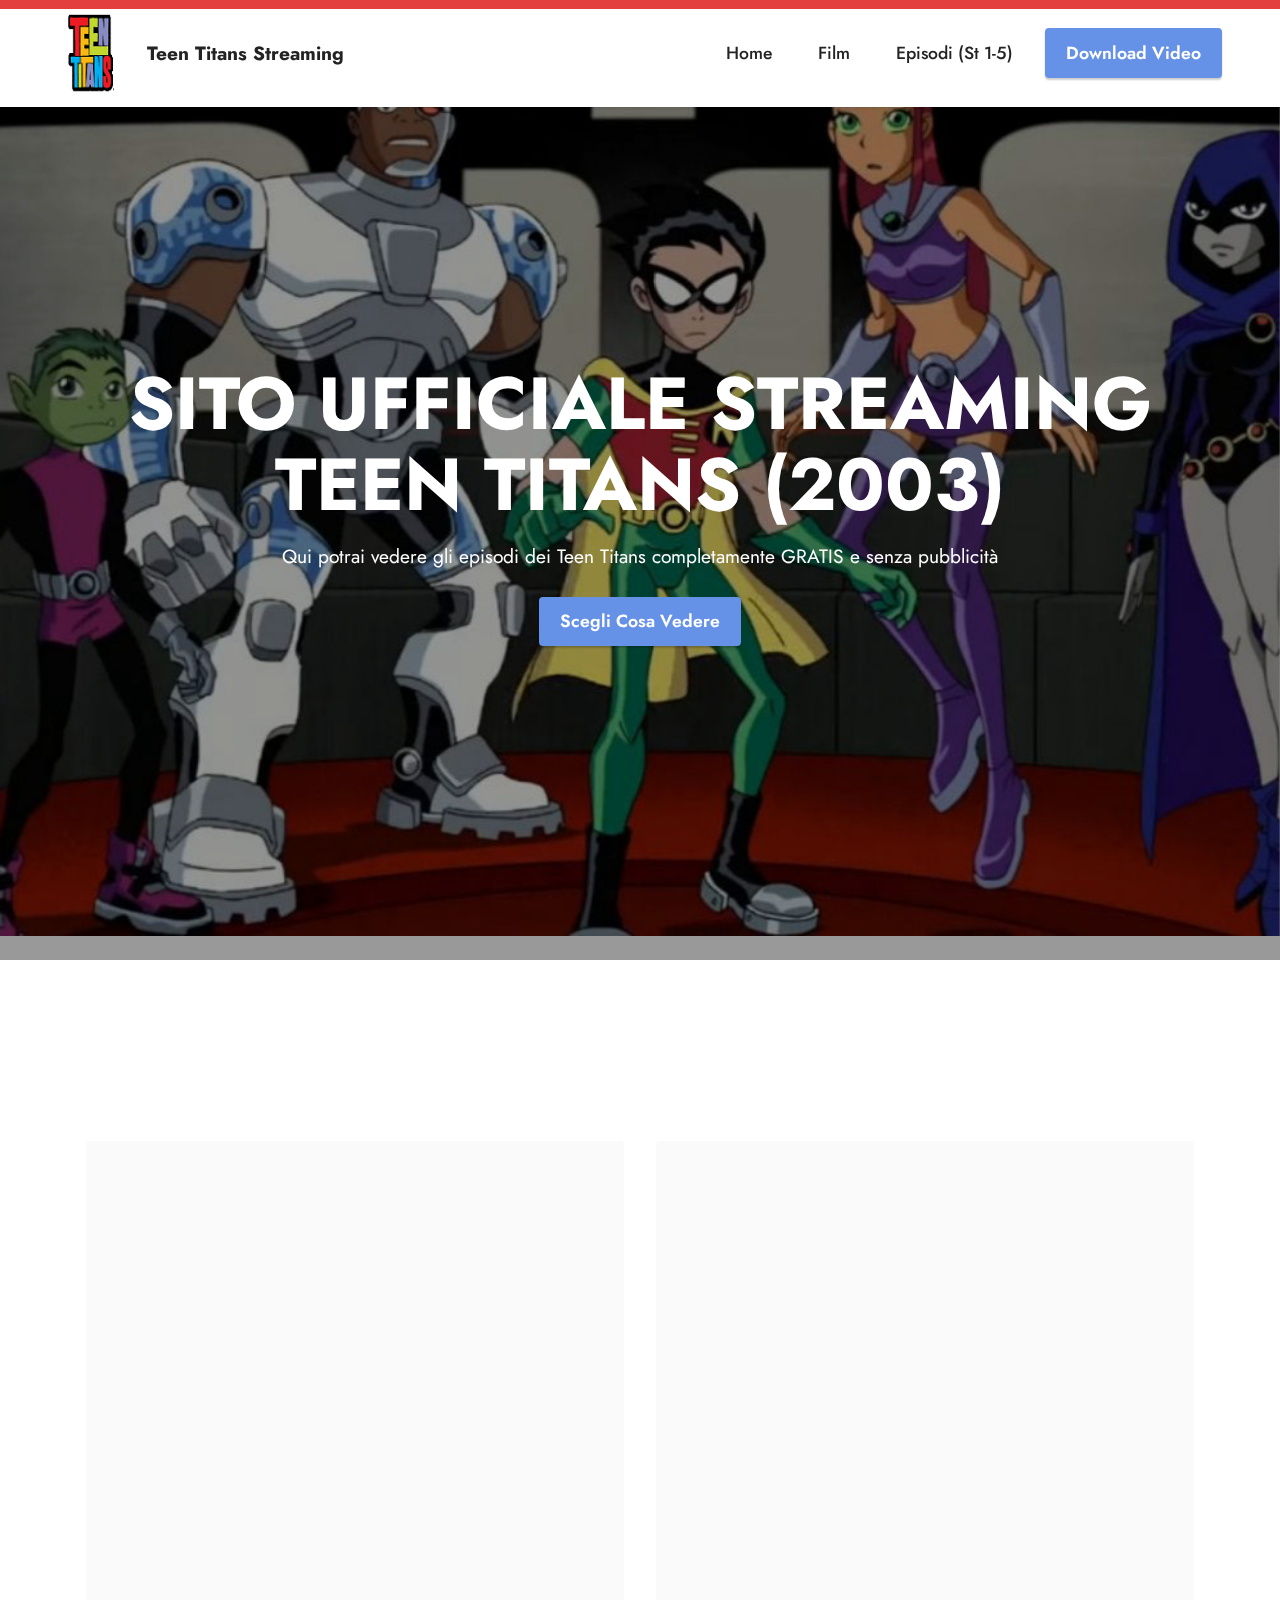
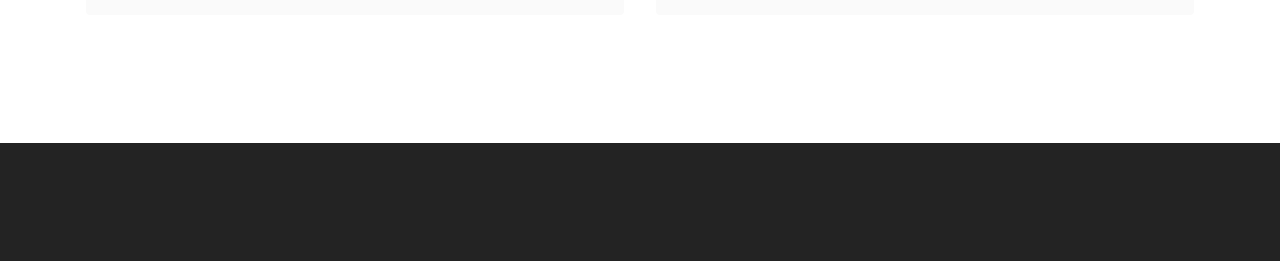
<file: index.html>
<!DOCTYPE html>
<html  >
<head>
  
  <meta charset="UTF-8">
  <meta http-equiv="X-UA-Compatible" content="IE=edge">
  
  <meta name="twitter:card" content="summary_large_image"/>
  <meta name="twitter:image:src" content="">
  <meta property="og:image" content="">
  <meta name="twitter:title" content="Home">
  <meta name="viewport" content="width=device-width, initial-scale=1, minimum-scale=1">
  <link rel="shortcut icon" href="assets/images/logo.png" type="image/x-icon">
  <meta name="description" content="">
  
  
  <title>Home</title>
  <link rel="stylesheet" href="assets/bootstrap/css/bootstrap.min.css">
  <link rel="stylesheet" href="assets/bootstrap/css/bootstrap-grid.min.css">
  <link rel="stylesheet" href="assets/bootstrap/css/bootstrap-reboot.min.css">
  <link rel="stylesheet" href="assets/parallax/jarallax.css">
  <link rel="stylesheet" href="assets/animatecss/animate.css">
  <link rel="stylesheet" href="assets/dropdown/css/style.css">
  <link rel="stylesheet" href="assets/socicon/css/styles.css">
  <link rel="stylesheet" href="assets/theme/css/style.css">
  <link rel="preload" href="https://fonts.googleapis.com/css?family=Jost:100,200,300,400,500,600,700,800,900,100i,200i,300i,400i,500i,600i,700i,800i,900i&display=swap" as="style" onload="this.onload=null;this.rel='stylesheet'">
  <noscript><link rel="stylesheet" href="https://fonts.googleapis.com/css?family=Jost:100,200,300,400,500,600,700,800,900,100i,200i,300i,400i,500i,600i,700i,800i,900i&display=swap"></noscript>
  <link rel="preload" as="style" href="assets/mobirise/css/mbr-additional.css"><link rel="stylesheet" href="assets/mobirise/css/mbr-additional.css" type="text/css">
  
  
  
  
</head>
<body>
  
  <section data-bs-version="5.1" class="menu menu2 cid-thT2hnhpum" once="menu" id="menu2-14">
    
    <nav class="navbar navbar-dropdown navbar-fixed-top navbar-expand-lg">
        <div class="container-fluid">
            <div class="navbar-brand">
                <span class="navbar-logo">
                    <a href="#top">
                        <img src="assets/images/logo.png" alt="" style="height: 5.4rem;">
                    </a>
                </span>
                <span class="navbar-caption-wrap"><a class="navbar-caption text-black text-primary display-7" href="#top">Teen Titans Streaming</a></span>
            </div>
            <button class="navbar-toggler" type="button" data-toggle="collapse" data-bs-toggle="collapse" data-target="#navbarSupportedContent" data-bs-target="#navbarSupportedContent" aria-controls="navbarNavAltMarkup" aria-expanded="false" aria-label="Toggle navigation">
                <div class="hamburger">
                    <span></span>
                    <span></span>
                    <span></span>
                    <span></span>
                </div>
            </button>
            <div class="collapse navbar-collapse" id="navbarSupportedContent">
                <ul class="navbar-nav nav-dropdown" data-app-modern-menu="true"><li class="nav-item"><a class="nav-link link text-black text-primary display-4" href="/">Home</a></li>
                    <li class="nav-item"><a class="nav-link link text-black text-primary display-4" href="film.html">Film</a></li>
                    <li class="nav-item"><a class="nav-link link text-black text-primary show display-4" href="episodi.html" aria-expanded="true">Episodi (St 1-5)</a>
                    </li></ul>
                
                <div class="navbar-buttons mbr-section-btn"><a class="btn btn-primary display-4" href="download.html">
                        Download Video</a></div>
            </div>
        </div>
    </nav>
</section>

<section class="_customHTML cid-thHm4B9VP2" id="scroll-3">
 
  
      
 
  <div class="progress-container" id="myHeader">
    <div class="progress-bar" id="myBar"></div>
  </div>      
  
<script type="text/javascript">
window.onscroll = function() {myFunction()};
var header = document.getElementById("myHeader");
// Get the offset position of the navbar
var sticky = header.offsetTop;
function myFunction() {
  var winScroll = document.body.scrollTop || document.documentElement.scrollTop;
  var height = document.documentElement.scrollHeight - document.documentElement.clientHeight;
  var scrolled = (winScroll / height) * 100;
  document.getElementById("myBar").style.width = scrolled + "%";
  
   if (window.pageYOffset > sticky) {
    header.classList.add("sticky2");
  } else {
    header.classList.remove("sticky2");
  }
  
  
}
 
        
</script>

 <div style="padding:1rem; background-color:#c1c1c1;" class="hidden">
   <div class="align-center">
              <h10> <br><br><br><br><br><br>Scroll Indicator - Progress bar<br>
        Click the "gear" icon to change the layout of the social bar. This text will be removed on preview/publish.<br><br><svg id="svg" version="1.1" xmlns="http://www.w3.org/2000/svg" xmlns:xlink="http://www.w3.org/1999/xlink" width="150" viewBox="0, 0, 400,383.33333333333337"><g id="svgg"><path id="path0" d="M37.210 6.152 C 35.603 6.521,34.673 7.586,34.092 9.720 C 33.330 12.516,33.825 95.736,34.612 97.241 C 35.870 99.644,28.382 99.467,134.420 99.600 C 199.138 99.681,231.925 99.852,232.882 100.115 C 235.440 100.816,235.350 101.661,230.295 124.449 C 224.368 151.170,212.070 208.952,209.422 222.521 C 207.800 230.833,207.905 232.790,209.971 232.790 C 211.891 232.790,209.325 235.910,254.122 179.099 C 277.812 149.054,289.953 133.596,295.689 126.174 C 297.890 123.327,306.521 112.368,314.870 101.822 C 367.957 34.759,386.363 11.054,386.765 9.224 C 387.073 7.820,386.446 6.596,385.169 6.111 C 383.972 5.656,39.193 5.697,37.210 6.152 M382.917 8.569 C 384.519 9.741,380.855 14.580,323.489 87.057 C 313.389 99.818,299.260 117.766,292.092 126.942 C 279.051 143.636,265.977 160.258,245.456 186.236 C 239.439 193.853,229.856 206.001,224.162 213.231 C 210.292 230.840,210.188 230.897,212.490 219.587 C 217.028 197.295,227.371 148.754,232.598 125.216 C 237.896 101.359,238.065 99.524,235.099 97.991 C 234.120 97.484,228.193 97.405,188.034 97.358 C 75.294 97.227,37.576 96.911,36.978 96.092 C 36.161 94.974,36.161 10.490,36.978 9.373 C 37.513 8.642,38.883 8.626,116.843 8.435 C 301.952 7.984,382.171 8.024,382.917 8.569 M81.622 108.821 C 107.636 108.875,150.091 108.875,175.966 108.821 C 201.840 108.766,180.556 108.722,128.667 108.722 C 76.779 108.722,55.608 108.766,81.622 108.821 M177.885 157.718 C 177.182 158.404,174.020 162.244,170.860 166.251 C 167.700 170.259,164.939 173.732,164.724 173.970 C 164.509 174.207,161.918 177.468,158.965 181.217 C 156.012 184.965,150.834 191.512,147.459 195.767 C 144.084 200.021,139.856 205.359,138.063 207.629 C 129.342 218.668,112.627 239.779,108.533 244.926 C 107.162 246.650,103.624 251.125,100.671 254.870 C 97.718 258.615,93.156 264.369,90.533 267.657 C 87.910 270.944,79.126 282.263,71.012 292.809 C 62.899 303.356,50.820 318.802,44.170 327.133 C 28.112 347.253,23.297 353.336,21.093 356.284 C 20.566 356.990,18.921 359.133,17.439 361.046 C 6.762 374.827,3.520 379.694,4.240 380.859 C 4.652 381.526,352.012 381.883,353.760 381.218 L 354.749 380.843 354.547 336.442 C 354.330 288.424,354.421 291.066,352.956 290.282 C 351.831 289.680,309.260 289.563,226.846 289.934 C 183.386 290.130,157.086 289.826,155.238 289.106 C 153.350 288.370,153.375 288.079,156.655 272.483 C 157.410 268.897,158.183 265.187,158.374 264.238 C 159.208 260.094,161.885 247.419,162.221 246.021 C 162.651 244.231,164.430 235.954,166.258 227.229 C 166.966 223.854,167.895 219.453,168.324 217.450 C 168.753 215.446,169.619 211.390,170.249 208.437 C 170.879 205.484,171.843 200.997,172.391 198.466 C 172.938 195.935,173.542 193.087,173.734 192.138 C 173.925 191.189,174.694 187.478,175.444 183.893 C 181.253 156.107,181.424 154.270,177.885 157.718 M334.899 284.838 C 335.479 284.926,336.429 284.926,337.009 284.838 C 337.589 284.751,337.114 284.679,335.954 284.679 C 334.794 284.679,334.319 284.751,334.899 284.838 " stroke="none" fill="#b3b3b3" fill-rule="evenodd"></path><path id="path1" d="M116.843 8.435 C 38.883 8.626,37.513 8.642,36.978 9.373 C 36.161 10.490,36.161 94.974,36.978 96.092 C 37.576 96.911,75.294 97.227,188.034 97.358 C 228.193 97.405,234.120 97.484,235.099 97.991 C 238.065 99.524,237.896 101.359,232.598 125.216 C 227.371 148.754,217.028 197.295,212.490 219.587 C 210.188 230.897,210.292 230.840,224.162 213.231 C 229.856 206.001,239.439 193.853,245.456 186.236 C 265.977 160.258,279.051 143.636,292.092 126.942 C 299.260 117.766,313.389 99.818,323.489 87.057 C 380.855 14.580,384.519 9.741,382.917 8.569 C 382.171 8.024,301.952 7.984,116.843 8.435 " stroke="none" fill="#4c4c4c" fill-rule="evenodd"></path><path id="path2" d="M24.582 1.208 C 24.285 2.061,24.165 16.987,24.175 52.119 C 24.189 104.381,24.198 104.667,25.856 107.198 C 27.312 109.419,21.600 109.300,126.819 109.300 C 187.817 109.300,223.202 109.435,223.202 109.666 C 223.202 109.868,221.385 118.791,219.165 129.496 C 216.944 140.200,215.208 149.171,215.308 149.431 C 215.408 149.690,215.358 149.957,215.197 150.023 C 214.865 150.160,213.651 155.819,204.600 199.407 C 201.952 212.158,199.872 222.815,199.977 223.088 C 200.082 223.362,199.980 223.586,199.752 223.586 C 199.516 223.586,199.414 223.996,199.516 224.531 C 199.615 225.051,199.582 225.526,199.442 225.586 C 199.151 225.710,198.557 228.337,196.119 240.268 C 195.171 244.909,194.060 250.029,193.650 251.646 C 191.455 260.308,193.965 264.453,200.009 262.145 C 201.966 261.398,201.889 261.486,213.429 246.788 C 220.801 237.399,226.824 229.751,236.050 218.064 C 240.748 212.113,252.094 197.659,269.799 175.072 C 275.255 168.111,284.303 156.570,289.907 149.425 C 295.511 142.279,303.979 131.474,308.725 125.414 C 321.361 109.277,325.827 103.583,336.629 89.833 C 342.331 82.576,346.237 77.280,346.078 77.022 C 345.919 76.764,345.976 76.688,346.216 76.836 C 346.447 76.979,347.760 75.626,349.227 73.732 C 350.658 71.885,353.101 68.781,354.656 66.833 C 356.329 64.739,357.370 63.109,357.206 62.843 C 357.041 62.576,357.094 62.496,357.336 62.646 C 357.872 62.977,368.666 49.199,368.315 48.632 C 368.164 48.388,368.223 48.310,368.450 48.451 C 368.674 48.589,373.706 42.505,379.897 34.608 C 385.973 26.858,392.261 18.965,393.871 17.066 C 395.480 15.168,397.517 12.693,398.398 11.567 L 400.000 9.519 400.000 4.759 L 400.000 0.000 212.502 0.000 L 25.003 0.000 24.582 1.208 M385.169 6.111 C 386.446 6.596,387.073 7.820,386.765 9.224 C 386.363 11.054,367.957 34.759,314.870 101.822 C 306.521 112.368,297.890 123.327,295.689 126.174 C 289.953 133.596,277.812 149.054,254.122 179.099 C 209.325 235.910,211.891 232.790,209.971 232.790 C 207.905 232.790,207.800 230.833,209.422 222.521 C 212.070 208.952,224.368 151.170,230.295 124.449 C 235.350 101.661,235.440 100.816,232.882 100.115 C 231.925 99.852,199.138 99.681,134.420 99.600 C 28.382 99.467,35.870 99.644,34.612 97.241 C 33.825 95.736,33.330 12.516,34.092 9.720 C 34.673 7.586,35.603 6.521,37.210 6.152 C 39.193 5.697,383.972 5.656,385.169 6.111 M175.966 108.821 C 150.091 108.875,107.636 108.875,81.622 108.821 C 55.608 108.766,76.779 108.722,128.667 108.722 C 180.556 108.722,201.840 108.766,175.966 108.821 M180.735 144.991 C 179.413 145.394,178.766 146.116,171.634 155.164 C 166.035 162.266,160.321 169.481,152.304 179.573 C 148.329 184.577,145.792 188.088,145.958 188.357 C 146.118 188.615,146.070 188.703,145.844 188.563 C 145.295 188.224,144.060 189.684,144.413 190.256 C 144.585 190.533,144.541 190.624,144.307 190.478 C 143.770 190.147,136.792 198.920,137.142 199.485 C 137.301 199.742,137.247 199.823,137.013 199.678 C 136.474 199.345,127.972 210.042,128.323 210.610 C 128.476 210.857,128.426 210.944,128.208 210.810 C 127.996 210.679,125.945 212.939,123.650 215.832 C 121.355 218.726,116.830 224.412,113.595 228.469 C 110.061 232.902,107.824 236.025,107.991 236.295 C 108.151 236.554,108.103 236.641,107.877 236.502 C 107.327 236.162,106.092 237.623,106.445 238.194 C 106.613 238.465,106.574 238.562,106.354 238.426 C 106.145 238.297,104.765 239.694,103.288 241.531 C 96.608 249.837,76.645 275.196,70.771 282.838 C 67.204 287.478,62.325 293.824,59.929 296.939 C 57.436 300.180,55.688 302.790,55.842 303.039 C 55.996 303.289,55.941 303.369,55.712 303.227 C 55.170 302.893,54.322 303.975,54.676 304.549 C 54.843 304.818,54.798 304.908,54.569 304.766 C 54.020 304.427,52.785 305.888,53.138 306.459 C 53.307 306.733,53.266 306.827,53.039 306.686 C 52.524 306.368,45.925 314.778,46.261 315.323 C 46.416 315.573,46.348 315.638,46.095 315.482 C 45.595 315.173,22.023 344.549,22.104 345.380 C 22.133 345.675,22.027 345.837,21.868 345.738 C 21.392 345.444,20.226 346.987,20.539 347.494 C 20.712 347.773,20.668 347.862,20.431 347.716 C 20.071 347.493,14.984 353.821,7.143 364.244 C 5.466 366.473,4.298 368.371,4.451 368.618 C 4.610 368.875,4.551 368.949,4.308 368.799 C 4.071 368.653,3.080 369.715,1.982 371.294 L 0.069 374.044 0.025 378.776 L -0.020 383.509 180.335 383.509 L 360.690 383.509 360.580 337.776 C 360.460 288.005,360.498 288.865,358.312 286.446 C 355.732 283.591,359.250 283.754,301.092 283.791 C 272.531 283.809,249.028 283.908,248.862 284.010 C 247.895 284.608,161.482 283.949,160.872 283.340 C 160.729 283.196,161.071 280.888,161.632 278.211 C 162.193 275.534,162.558 273.098,162.443 272.798 C 162.327 272.497,162.365 272.333,162.526 272.433 C 162.687 272.532,163.297 270.255,163.881 267.371 C 164.465 264.488,167.099 252.044,169.734 239.719 C 172.369 227.393,174.442 217.093,174.340 216.829 C 174.239 216.565,174.296 216.294,174.468 216.228 C 174.932 216.048,176.895 206.412,176.573 205.891 C 176.400 205.611,176.462 205.545,176.738 205.716 C 177.004 205.880,177.181 205.740,177.181 205.367 C 177.181 205.025,178.123 200.312,179.274 194.894 C 183.691 174.105,185.667 164.276,185.737 162.744 C 185.777 161.869,185.963 161.247,186.149 161.360 C 186.336 161.474,186.409 161.024,186.312 160.361 C 186.214 159.699,186.256 159.156,186.405 159.156 C 186.650 159.156,187.185 156.010,187.710 151.486 C 188.291 146.478,185.225 143.623,180.735 144.991 M180.249 158.438 C 180.249 160.249,178.966 167.046,175.444 183.893 C 174.694 187.478,173.925 191.189,173.734 192.138 C 173.542 193.087,172.938 195.935,172.391 198.466 C 171.843 200.997,170.879 205.484,170.249 208.437 C 169.619 211.390,168.753 215.446,168.324 217.450 C 167.895 219.453,166.966 223.854,166.258 227.229 C 164.430 235.954,162.651 244.231,162.221 246.021 C 161.885 247.419,159.208 260.094,158.374 264.238 C 158.183 265.187,157.410 268.897,156.655 272.483 C 153.375 288.079,153.350 288.370,155.238 289.106 C 157.086 289.826,183.386 290.130,226.846 289.934 C 309.260 289.563,351.831 289.680,352.956 290.282 C 354.421 291.066,354.330 288.424,354.547 336.442 L 354.749 380.843 353.760 381.218 C 352.012 381.883,4.652 381.526,4.240 380.859 C 3.520 379.694,6.762 374.827,17.439 361.046 C 18.921 359.133,20.566 356.990,21.093 356.284 C 23.297 353.336,28.112 347.253,44.170 327.133 C 50.820 318.802,62.899 303.356,71.012 292.809 C 79.126 282.263,87.910 270.944,90.533 267.657 C 93.156 264.369,97.718 258.615,100.671 254.870 C 103.624 251.125,107.162 246.650,108.533 244.926 C 112.627 239.779,129.342 218.668,138.063 207.629 C 139.856 205.359,144.084 200.021,147.459 195.767 C 150.834 191.512,156.012 184.965,158.965 181.217 C 161.918 177.468,164.509 174.207,164.724 173.970 C 164.939 173.732,167.700 170.259,170.860 166.251 C 179.198 155.678,180.249 154.803,180.249 158.438 M337.009 284.838 C 336.429 284.926,335.479 284.926,334.899 284.838 C 334.319 284.751,334.794 284.679,335.954 284.679 C 337.114 284.679,337.589 284.751,337.009 284.838" stroke="none" fill="#fafafa" fill-rule="evenodd"></path></g></svg><br><br><br></h10>
				
    </div></div>
</section>

<section data-bs-version="5.1" class="header6 cid-thHkTwkB0Q mbr-fullscreen mbr-parallax-background" id="header">

    

    
    <div class="mbr-overlay" style="opacity: 0.4; background-color: rgb(0, 0, 0);"></div>

    <div class="align-center container">
        <div class="row justify-content-center">
            <div class="col-12 col-lg-12">
                <h1 class="mbr-section-title mbr-fonts-style mbr-white mb-3 display-1"><strong>SITO UFFICIALE STREAMING</strong><br><strong>TEEN TITANS (2003)</strong></h1>
                
                <p class="mbr-text mbr-white mbr-fonts-style display-7">
                    Qui potrai vedere gli episodi dei Teen Titans completamente GRATIS e senza pubblicità</p>
                <div class="mbr-section-btn mt-3"><a class="btn btn-primary display-4" href="index.html#Choose">Scegli Cosa Vedere</a></div>
            </div>
        </div>
    </div>
</section>

<section data-bs-version="5.1" class="features3 cid-thHlJzekST" id="Choose">
    
    
    <div class="container">
        <div class="mbr-section-head">
            <h4 class="mbr-section-title mbr-fonts-style align-center mb-0 display-2">
                <strong>Scegli Cosa Vedere</strong></h4>
            
        </div>
        <div class="row mt-4">
            <div class="item features-image сol-12 col-md-6 col-lg-6">
                <div class="item-wrapper">
                    <div class="item-img">
                        <a href="film.html"><img src="assets/images/poster2.jpg" alt=""></a>
                    </div>
                    <div class="item-content">
                        <h5 class="item-title mbr-fonts-style display-7"><strong>FILM</strong></h5>
                        
                        
                    </div>
                    <div class="mbr-section-btn item-footer mt-2"><a href="film.html" class="btn btn-primary item-btn display-7">Scegli Questo</a></div>
                </div>
            </div>
            <div class="item features-image сol-12 col-md-6 col-lg-6">
                <div class="item-wrapper">
                    <div class="item-img">
                        <a href="episodi.html"><img src="assets/images/teentitansserieanimatasigla.png" alt=""></a>
                    </div>
                    <div class="item-content">
                        <h5 class="item-title mbr-fonts-style display-7"><strong>EPISODI (St 1-5)</strong></h5>
                        
                        
                    </div>
                    <div class="mbr-section-btn item-footer mt-2"><a href="episodi.html" class="btn btn-primary item-btn display-7">Scegli Questo</a></div>
                </div>
            </div>
            
        </div>
    </div>
</section>

<section data-bs-version="5.1" class="footer7 cid-thHnI9Mlsd" once="footers" id="footer7-b">

    

    

    <div class="container">
        <div class="media-container-row align-center mbr-white">
            <div class="col-12">
                <p class="mbr-text mb-0 mbr-fonts-style display-7">
                    © Copyright 2025 TeenTitans Streaming - All Rights Reserved<br>Sito Web Creato da <a href="https://www.wiinup.cf" class="text-white"><strong>WiinUp</strong></a></p>
            </div>
        </div>
    </div>
</section><section><a href="https://mobiri.se"></a><a href="https://mobiri.se"></a></section><script src="assets/bootstrap/js/bootstrap.bundle.min.js"></script>  <script src="assets/parallax/jarallax.js"></script>  <script src="assets/smoothscroll/smooth-scroll.js"></script>  <script src="assets/ytplayer/index.js"></script>  <script src="assets/dropdown/js/navbar-dropdown.js"></script>  <script src="assets/theme/js/script.js"></script>  
  
  
 <div id="scrollToTop" class="scrollToTop mbr-arrow-up"><a style="text-align: center;"><i class="mbr-arrow-up-icon mbr-arrow-up-icon-cm cm-icon cm-icon-smallarrow-up"></i></a></div>
    <input name="animation" type="hidden">
  </body>
</html>
</file>
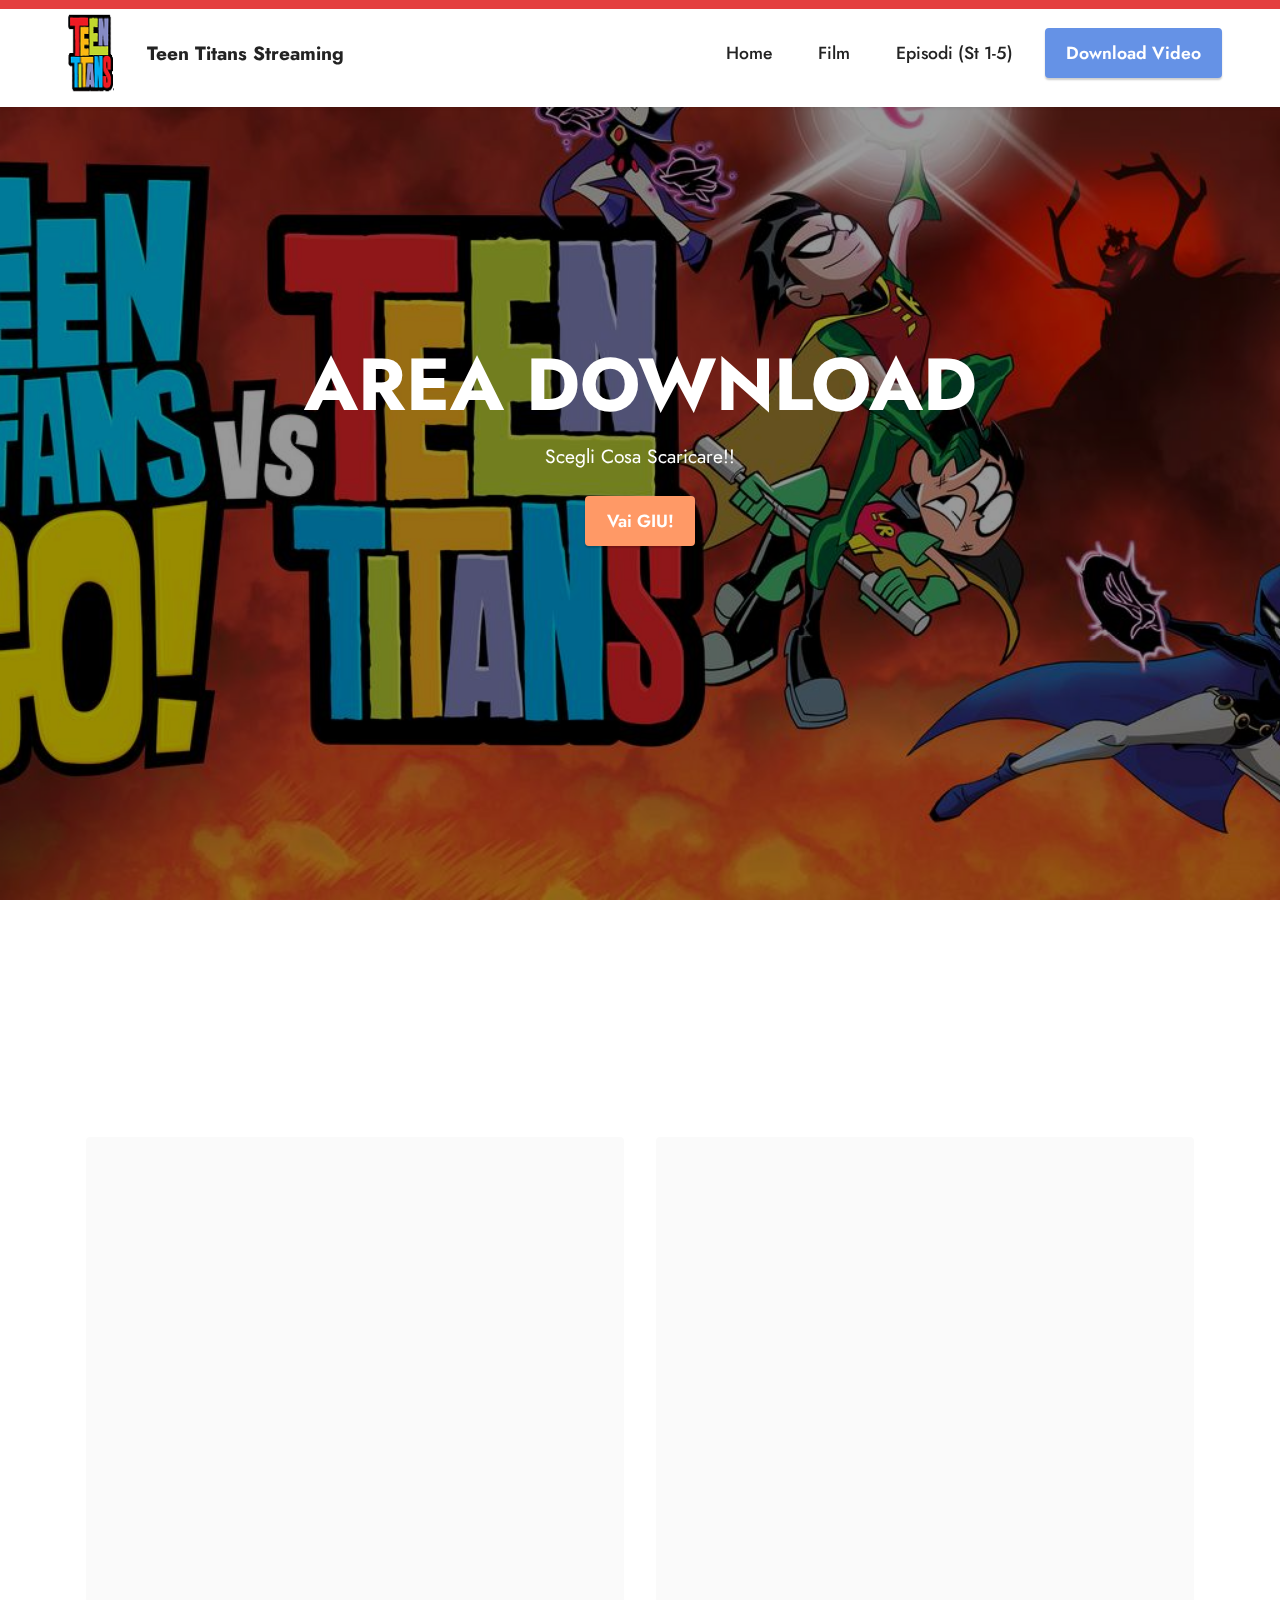
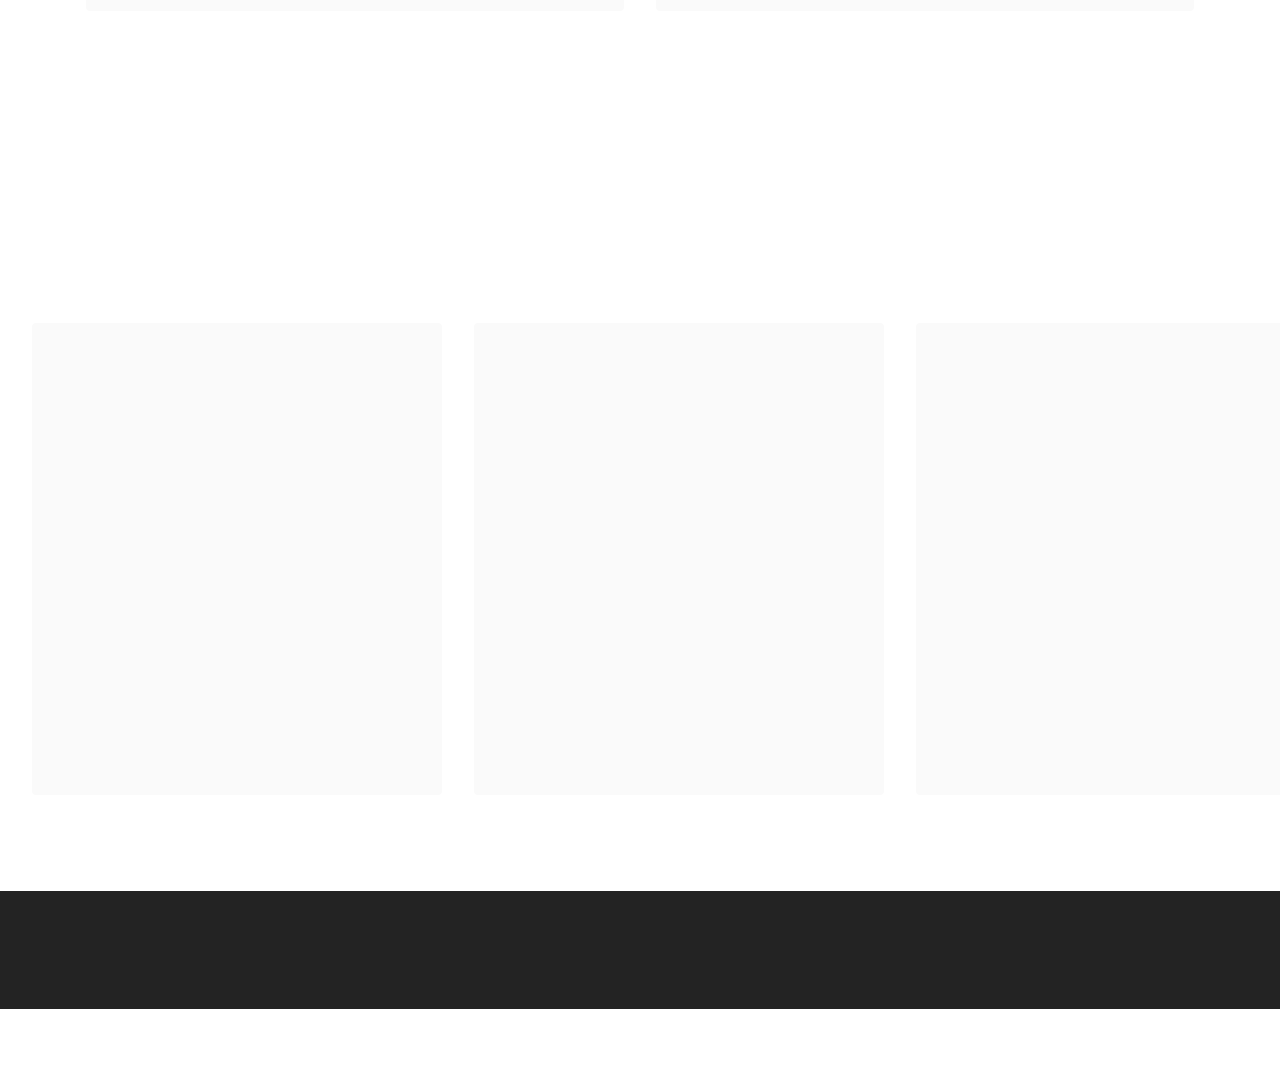
<file: download.html>
<!DOCTYPE html>
<html  >
<head>
  
  <meta charset="UTF-8">
  <meta http-equiv="X-UA-Compatible" content="IE=edge">
  
  <meta name="twitter:card" content="summary_large_image"/>
  <meta name="twitter:image:src" content="">
  <meta property="og:image" content="">
  <meta name="twitter:title" content="Download">
  <meta name="viewport" content="width=device-width, initial-scale=1, minimum-scale=1">
  <link rel="shortcut icon" href="assets/images/logo.png" type="image/x-icon">
  <meta name="description" content="">
  
  
  <title>Download</title>
  <link rel="stylesheet" href="assets/web/assets/mobirise-icons2/mobirise2.css">
  <link rel="stylesheet" href="assets/bootstrap/css/bootstrap.min.css">
  <link rel="stylesheet" href="assets/bootstrap/css/bootstrap-grid.min.css">
  <link rel="stylesheet" href="assets/bootstrap/css/bootstrap-reboot.min.css">
  <link rel="stylesheet" href="assets/parallax/jarallax.css">
  <link rel="stylesheet" href="assets/animatecss/animate.css">
  <link rel="stylesheet" href="assets/dropdown/css/style.css">
  <link rel="stylesheet" href="assets/socicon/css/styles.css">
  <link rel="stylesheet" href="assets/theme/css/style.css">
  <link rel="preload" href="https://fonts.googleapis.com/css?family=Jost:100,200,300,400,500,600,700,800,900,100i,200i,300i,400i,500i,600i,700i,800i,900i&display=swap" as="style" onload="this.onload=null;this.rel='stylesheet'">
  <noscript><link rel="stylesheet" href="https://fonts.googleapis.com/css?family=Jost:100,200,300,400,500,600,700,800,900,100i,200i,300i,400i,500i,600i,700i,800i,900i&display=swap"></noscript>
  <link rel="preload" as="style" href="assets/mobirise/css/mbr-additional.css"><link rel="stylesheet" href="assets/mobirise/css/mbr-additional.css" type="text/css">
  
  
  
  
</head>
<body>
  
  <section class="_customHTML cid-thK3S6ENwS" id="scroll-w">
 
  
      
 
  <div class="progress-container" id="myHeader">
    <div class="progress-bar" id="myBar"></div>
  </div>      
  
<script type="text/javascript">
window.onscroll = function() {myFunction()};
var header = document.getElementById("myHeader");
// Get the offset position of the navbar
var sticky = header.offsetTop;
function myFunction() {
  var winScroll = document.body.scrollTop || document.documentElement.scrollTop;
  var height = document.documentElement.scrollHeight - document.documentElement.clientHeight;
  var scrolled = (winScroll / height) * 100;
  document.getElementById("myBar").style.width = scrolled + "%";
  
   if (window.pageYOffset > sticky) {
    header.classList.add("sticky2");
  } else {
    header.classList.remove("sticky2");
  }
  
  
}
 
        
</script>

 <div style="padding:1rem; background-color:#c1c1c1;" class="hidden">
   <div class="align-center">
              <h10> <br><br><br><br><br><br>Scroll Indicator - Progress bar<br>
        Click the "gear" icon to change the layout of the social bar. This text will be removed on preview/publish.<br><br><svg id="svg" version="1.1" xmlns="http://www.w3.org/2000/svg" xmlns:xlink="http://www.w3.org/1999/xlink" width="150" viewBox="0, 0, 400,383.33333333333337"><g id="svgg"><path id="path0" d="M37.210 6.152 C 35.603 6.521,34.673 7.586,34.092 9.720 C 33.330 12.516,33.825 95.736,34.612 97.241 C 35.870 99.644,28.382 99.467,134.420 99.600 C 199.138 99.681,231.925 99.852,232.882 100.115 C 235.440 100.816,235.350 101.661,230.295 124.449 C 224.368 151.170,212.070 208.952,209.422 222.521 C 207.800 230.833,207.905 232.790,209.971 232.790 C 211.891 232.790,209.325 235.910,254.122 179.099 C 277.812 149.054,289.953 133.596,295.689 126.174 C 297.890 123.327,306.521 112.368,314.870 101.822 C 367.957 34.759,386.363 11.054,386.765 9.224 C 387.073 7.820,386.446 6.596,385.169 6.111 C 383.972 5.656,39.193 5.697,37.210 6.152 M382.917 8.569 C 384.519 9.741,380.855 14.580,323.489 87.057 C 313.389 99.818,299.260 117.766,292.092 126.942 C 279.051 143.636,265.977 160.258,245.456 186.236 C 239.439 193.853,229.856 206.001,224.162 213.231 C 210.292 230.840,210.188 230.897,212.490 219.587 C 217.028 197.295,227.371 148.754,232.598 125.216 C 237.896 101.359,238.065 99.524,235.099 97.991 C 234.120 97.484,228.193 97.405,188.034 97.358 C 75.294 97.227,37.576 96.911,36.978 96.092 C 36.161 94.974,36.161 10.490,36.978 9.373 C 37.513 8.642,38.883 8.626,116.843 8.435 C 301.952 7.984,382.171 8.024,382.917 8.569 M81.622 108.821 C 107.636 108.875,150.091 108.875,175.966 108.821 C 201.840 108.766,180.556 108.722,128.667 108.722 C 76.779 108.722,55.608 108.766,81.622 108.821 M177.885 157.718 C 177.182 158.404,174.020 162.244,170.860 166.251 C 167.700 170.259,164.939 173.732,164.724 173.970 C 164.509 174.207,161.918 177.468,158.965 181.217 C 156.012 184.965,150.834 191.512,147.459 195.767 C 144.084 200.021,139.856 205.359,138.063 207.629 C 129.342 218.668,112.627 239.779,108.533 244.926 C 107.162 246.650,103.624 251.125,100.671 254.870 C 97.718 258.615,93.156 264.369,90.533 267.657 C 87.910 270.944,79.126 282.263,71.012 292.809 C 62.899 303.356,50.820 318.802,44.170 327.133 C 28.112 347.253,23.297 353.336,21.093 356.284 C 20.566 356.990,18.921 359.133,17.439 361.046 C 6.762 374.827,3.520 379.694,4.240 380.859 C 4.652 381.526,352.012 381.883,353.760 381.218 L 354.749 380.843 354.547 336.442 C 354.330 288.424,354.421 291.066,352.956 290.282 C 351.831 289.680,309.260 289.563,226.846 289.934 C 183.386 290.130,157.086 289.826,155.238 289.106 C 153.350 288.370,153.375 288.079,156.655 272.483 C 157.410 268.897,158.183 265.187,158.374 264.238 C 159.208 260.094,161.885 247.419,162.221 246.021 C 162.651 244.231,164.430 235.954,166.258 227.229 C 166.966 223.854,167.895 219.453,168.324 217.450 C 168.753 215.446,169.619 211.390,170.249 208.437 C 170.879 205.484,171.843 200.997,172.391 198.466 C 172.938 195.935,173.542 193.087,173.734 192.138 C 173.925 191.189,174.694 187.478,175.444 183.893 C 181.253 156.107,181.424 154.270,177.885 157.718 M334.899 284.838 C 335.479 284.926,336.429 284.926,337.009 284.838 C 337.589 284.751,337.114 284.679,335.954 284.679 C 334.794 284.679,334.319 284.751,334.899 284.838 " stroke="none" fill="#b3b3b3" fill-rule="evenodd"></path><path id="path1" d="M116.843 8.435 C 38.883 8.626,37.513 8.642,36.978 9.373 C 36.161 10.490,36.161 94.974,36.978 96.092 C 37.576 96.911,75.294 97.227,188.034 97.358 C 228.193 97.405,234.120 97.484,235.099 97.991 C 238.065 99.524,237.896 101.359,232.598 125.216 C 227.371 148.754,217.028 197.295,212.490 219.587 C 210.188 230.897,210.292 230.840,224.162 213.231 C 229.856 206.001,239.439 193.853,245.456 186.236 C 265.977 160.258,279.051 143.636,292.092 126.942 C 299.260 117.766,313.389 99.818,323.489 87.057 C 380.855 14.580,384.519 9.741,382.917 8.569 C 382.171 8.024,301.952 7.984,116.843 8.435 " stroke="none" fill="#4c4c4c" fill-rule="evenodd"></path><path id="path2" d="M24.582 1.208 C 24.285 2.061,24.165 16.987,24.175 52.119 C 24.189 104.381,24.198 104.667,25.856 107.198 C 27.312 109.419,21.600 109.300,126.819 109.300 C 187.817 109.300,223.202 109.435,223.202 109.666 C 223.202 109.868,221.385 118.791,219.165 129.496 C 216.944 140.200,215.208 149.171,215.308 149.431 C 215.408 149.690,215.358 149.957,215.197 150.023 C 214.865 150.160,213.651 155.819,204.600 199.407 C 201.952 212.158,199.872 222.815,199.977 223.088 C 200.082 223.362,199.980 223.586,199.752 223.586 C 199.516 223.586,199.414 223.996,199.516 224.531 C 199.615 225.051,199.582 225.526,199.442 225.586 C 199.151 225.710,198.557 228.337,196.119 240.268 C 195.171 244.909,194.060 250.029,193.650 251.646 C 191.455 260.308,193.965 264.453,200.009 262.145 C 201.966 261.398,201.889 261.486,213.429 246.788 C 220.801 237.399,226.824 229.751,236.050 218.064 C 240.748 212.113,252.094 197.659,269.799 175.072 C 275.255 168.111,284.303 156.570,289.907 149.425 C 295.511 142.279,303.979 131.474,308.725 125.414 C 321.361 109.277,325.827 103.583,336.629 89.833 C 342.331 82.576,346.237 77.280,346.078 77.022 C 345.919 76.764,345.976 76.688,346.216 76.836 C 346.447 76.979,347.760 75.626,349.227 73.732 C 350.658 71.885,353.101 68.781,354.656 66.833 C 356.329 64.739,357.370 63.109,357.206 62.843 C 357.041 62.576,357.094 62.496,357.336 62.646 C 357.872 62.977,368.666 49.199,368.315 48.632 C 368.164 48.388,368.223 48.310,368.450 48.451 C 368.674 48.589,373.706 42.505,379.897 34.608 C 385.973 26.858,392.261 18.965,393.871 17.066 C 395.480 15.168,397.517 12.693,398.398 11.567 L 400.000 9.519 400.000 4.759 L 400.000 0.000 212.502 0.000 L 25.003 0.000 24.582 1.208 M385.169 6.111 C 386.446 6.596,387.073 7.820,386.765 9.224 C 386.363 11.054,367.957 34.759,314.870 101.822 C 306.521 112.368,297.890 123.327,295.689 126.174 C 289.953 133.596,277.812 149.054,254.122 179.099 C 209.325 235.910,211.891 232.790,209.971 232.790 C 207.905 232.790,207.800 230.833,209.422 222.521 C 212.070 208.952,224.368 151.170,230.295 124.449 C 235.350 101.661,235.440 100.816,232.882 100.115 C 231.925 99.852,199.138 99.681,134.420 99.600 C 28.382 99.467,35.870 99.644,34.612 97.241 C 33.825 95.736,33.330 12.516,34.092 9.720 C 34.673 7.586,35.603 6.521,37.210 6.152 C 39.193 5.697,383.972 5.656,385.169 6.111 M175.966 108.821 C 150.091 108.875,107.636 108.875,81.622 108.821 C 55.608 108.766,76.779 108.722,128.667 108.722 C 180.556 108.722,201.840 108.766,175.966 108.821 M180.735 144.991 C 179.413 145.394,178.766 146.116,171.634 155.164 C 166.035 162.266,160.321 169.481,152.304 179.573 C 148.329 184.577,145.792 188.088,145.958 188.357 C 146.118 188.615,146.070 188.703,145.844 188.563 C 145.295 188.224,144.060 189.684,144.413 190.256 C 144.585 190.533,144.541 190.624,144.307 190.478 C 143.770 190.147,136.792 198.920,137.142 199.485 C 137.301 199.742,137.247 199.823,137.013 199.678 C 136.474 199.345,127.972 210.042,128.323 210.610 C 128.476 210.857,128.426 210.944,128.208 210.810 C 127.996 210.679,125.945 212.939,123.650 215.832 C 121.355 218.726,116.830 224.412,113.595 228.469 C 110.061 232.902,107.824 236.025,107.991 236.295 C 108.151 236.554,108.103 236.641,107.877 236.502 C 107.327 236.162,106.092 237.623,106.445 238.194 C 106.613 238.465,106.574 238.562,106.354 238.426 C 106.145 238.297,104.765 239.694,103.288 241.531 C 96.608 249.837,76.645 275.196,70.771 282.838 C 67.204 287.478,62.325 293.824,59.929 296.939 C 57.436 300.180,55.688 302.790,55.842 303.039 C 55.996 303.289,55.941 303.369,55.712 303.227 C 55.170 302.893,54.322 303.975,54.676 304.549 C 54.843 304.818,54.798 304.908,54.569 304.766 C 54.020 304.427,52.785 305.888,53.138 306.459 C 53.307 306.733,53.266 306.827,53.039 306.686 C 52.524 306.368,45.925 314.778,46.261 315.323 C 46.416 315.573,46.348 315.638,46.095 315.482 C 45.595 315.173,22.023 344.549,22.104 345.380 C 22.133 345.675,22.027 345.837,21.868 345.738 C 21.392 345.444,20.226 346.987,20.539 347.494 C 20.712 347.773,20.668 347.862,20.431 347.716 C 20.071 347.493,14.984 353.821,7.143 364.244 C 5.466 366.473,4.298 368.371,4.451 368.618 C 4.610 368.875,4.551 368.949,4.308 368.799 C 4.071 368.653,3.080 369.715,1.982 371.294 L 0.069 374.044 0.025 378.776 L -0.020 383.509 180.335 383.509 L 360.690 383.509 360.580 337.776 C 360.460 288.005,360.498 288.865,358.312 286.446 C 355.732 283.591,359.250 283.754,301.092 283.791 C 272.531 283.809,249.028 283.908,248.862 284.010 C 247.895 284.608,161.482 283.949,160.872 283.340 C 160.729 283.196,161.071 280.888,161.632 278.211 C 162.193 275.534,162.558 273.098,162.443 272.798 C 162.327 272.497,162.365 272.333,162.526 272.433 C 162.687 272.532,163.297 270.255,163.881 267.371 C 164.465 264.488,167.099 252.044,169.734 239.719 C 172.369 227.393,174.442 217.093,174.340 216.829 C 174.239 216.565,174.296 216.294,174.468 216.228 C 174.932 216.048,176.895 206.412,176.573 205.891 C 176.400 205.611,176.462 205.545,176.738 205.716 C 177.004 205.880,177.181 205.740,177.181 205.367 C 177.181 205.025,178.123 200.312,179.274 194.894 C 183.691 174.105,185.667 164.276,185.737 162.744 C 185.777 161.869,185.963 161.247,186.149 161.360 C 186.336 161.474,186.409 161.024,186.312 160.361 C 186.214 159.699,186.256 159.156,186.405 159.156 C 186.650 159.156,187.185 156.010,187.710 151.486 C 188.291 146.478,185.225 143.623,180.735 144.991 M180.249 158.438 C 180.249 160.249,178.966 167.046,175.444 183.893 C 174.694 187.478,173.925 191.189,173.734 192.138 C 173.542 193.087,172.938 195.935,172.391 198.466 C 171.843 200.997,170.879 205.484,170.249 208.437 C 169.619 211.390,168.753 215.446,168.324 217.450 C 167.895 219.453,166.966 223.854,166.258 227.229 C 164.430 235.954,162.651 244.231,162.221 246.021 C 161.885 247.419,159.208 260.094,158.374 264.238 C 158.183 265.187,157.410 268.897,156.655 272.483 C 153.375 288.079,153.350 288.370,155.238 289.106 C 157.086 289.826,183.386 290.130,226.846 289.934 C 309.260 289.563,351.831 289.680,352.956 290.282 C 354.421 291.066,354.330 288.424,354.547 336.442 L 354.749 380.843 353.760 381.218 C 352.012 381.883,4.652 381.526,4.240 380.859 C 3.520 379.694,6.762 374.827,17.439 361.046 C 18.921 359.133,20.566 356.990,21.093 356.284 C 23.297 353.336,28.112 347.253,44.170 327.133 C 50.820 318.802,62.899 303.356,71.012 292.809 C 79.126 282.263,87.910 270.944,90.533 267.657 C 93.156 264.369,97.718 258.615,100.671 254.870 C 103.624 251.125,107.162 246.650,108.533 244.926 C 112.627 239.779,129.342 218.668,138.063 207.629 C 139.856 205.359,144.084 200.021,147.459 195.767 C 150.834 191.512,156.012 184.965,158.965 181.217 C 161.918 177.468,164.509 174.207,164.724 173.970 C 164.939 173.732,167.700 170.259,170.860 166.251 C 179.198 155.678,180.249 154.803,180.249 158.438 M337.009 284.838 C 336.429 284.926,335.479 284.926,334.899 284.838 C 334.319 284.751,334.794 284.679,335.954 284.679 C 337.114 284.679,337.589 284.751,337.009 284.838" stroke="none" fill="#fafafa" fill-rule="evenodd"></path></g></svg><br><br><br></h10>
				
    </div></div>
</section>

<section data-bs-version="5.1" class="header6 cid-thK2CvaRMw mbr-fullscreen mbr-parallax-background" id="header6-r">

    

    
    <div class="mbr-overlay" style="opacity: 0.4; background-color: rgb(0, 0, 0);"></div>

    <div class="align-center container">
        <div class="row justify-content-center">
            <div class="col-12 col-lg-10">
                <h1 class="mbr-section-title mbr-fonts-style mbr-white mb-3 display-1"><strong>AREA DOWNLOAD</strong></h1>
                
                <p class="mbr-text mbr-white mbr-fonts-style display-7">
                    Scegli Cosa Scaricare!!</p>
                <div class="mbr-section-btn mt-3"><a class="btn btn-danger display-4" href="download.html#DOWNLOAD">Vai GIU!</a></div>
            </div>
        </div>
    </div>
</section>

<section data-bs-version="5.1" class="features3 cid-thK2QW1Nqa" id="DOWNLOAD">
    
    
    <div class="container">
        <div class="mbr-section-head">
            <h4 class="mbr-section-title mbr-fonts-style align-center mb-0 display-2">
                <strong>DOWNLOAD</strong></h4>
            <h5 class="mbr-section-subtitle mbr-fonts-style align-center mb-0 mt-2 display-5">Category: FILM</h5>
        </div>
        <div class="row mt-4">
            <div class="item features-image сol-12 col-md-6 col-lg-6">
                <div class="item-wrapper">
                    <div class="item-img">
                        <img src="assets/images/poster-512x288.jpg" alt="">
                    </div>
                    <div class="item-content">
                        <h5 class="item-title mbr-fonts-style display-7"><strong>Teen Titans: Trouble In Tokyo</strong></h5>
                        
                        
                    </div>
                    <div class="mbr-section-btn item-footer mt-2"><a href="javascript:OpenModal('teentitans-trouble-in-tokyo')" class="btn btn-primary item-btn display-7">SCARICA ORA!</a></div>
                </div>
            </div>
            <div class="item features-image сol-12 col-md-6 col-lg-6">
                <div class="item-wrapper">
                    <div class="item-img">
                        <img src="assets/images/poster2.jpg" alt="">
                    </div>
                    <div class="item-content">
                        <h5 class="item-title mbr-fonts-style display-7"><strong>Teen Titans GO! VS Teen Titans</strong></h5>
                        
                        
                    </div>
                    <div class="mbr-section-btn item-footer mt-2"><a href="javascript:OpenModal('teentitans-vs-teentitansgo')" class="btn btn-primary item-btn display-7">SCARICA ORA!</a></div>
                </div>
            </div>
            
        </div>
    </div>
</section>

<section class="mbr-section" id="witsec-modal-window-block-12" data-rv-view="432">

	<style>
	/* Let's not animate the contents of modal windows */
	.no-anim {
		-webkit-animation: none !important;
		-moz-animation: none !important;
		-o-animation: none !important;
		-ms-animation: none !important;
		animation: none !important;
	}
	</style>

	
	
	<div><div class="modal fade" id="teentitans-vs-teentitansgo" tabindex="-1" role="dialog" aria-labelledby="teentitans-vs-teentitansgoLabel" aria-hidden="true">  <div class="modal-dialog modal-lg " style="height:auto" role="document">    <div class="modal-content"><div class="modal-header">  <h5 class="no-anim modal-title" id="teentitans-vs-teentitansgoLabel">Teen Titans GO! VS Teen Titans</h5>  <a href="#" class="no-anim close" data-bs-dismiss="modal" data-dismiss="modal" aria-label="Close"><span aria-hidden="true">×</span></a></div><div class="modal-body" id="teentitans-vs-teentitansgo_body"><iframe src="https://drive.google.com/embeddedfolderview?id=1Le8w0ROoLB9omRDRJxEotpnGr34usPqR#list" width="600" height="480"></iframe></div><div class="modal-footer"><div class="mbr-section-btn"><a href="#" class="no-anim btn btn-secondary display-4" data-bs-dismiss="modal" data-dismiss="modal">Close</a></div></div>    </div>  </div></div><script> 
document.addEventListener("DOMContentLoaded", function() { 
  if(typeof jQuery === "function") {
    $("#teentitans-vs-teentitansgo").on("hidden.bs.modal", function () { 
      var html = $( "#teentitans-vs-teentitansgo_body" ).html(); 
      $( "#teentitans-vs-teentitansgo_body" ).empty(); 
      $( "#teentitans-vs-teentitansgo_body" ).append(html); 
    }) 
  } else { 
      var mdw = document.getElementById("#teentitans-vs-teentitansgo") 
      mdw.addEventListener("hidden.bs.modal", function(event) { 
        mdw.innerHTML = mdw.innerHTML; 
      }); 
  } 
}); 
</script></div>

	<script>
	if (typeof OpenModal === 'undefined') {
		OpenModal = function(modalName) {
			if(typeof jQuery === "function") {
				if ($('#' + modalName).length)
					$('#' + modalName).modal('show');
				else
					alert("Sorry, but there is no modal for " + modalName);
			} else {
				let mdw = new bootstrap.Modal(document.getElementById(modalName), {});
				mdw.show();
			}
		}
	}

	function modalSetCookie(cname, cvalue, exdays) {
		var d = new Date();
		d.setTime(d.getTime() + (exdays*24*60*60*1000));
		var expires = "expires="+ d.toUTCString();
		document.cookie = cname + "=" + cvalue + ";" + expires + ";path=/";
	}

	function modalGetCookie(cname) {
		var name = cname + "=";
		var decodedCookie = decodeURIComponent(document.cookie);
		var ca = decodedCookie.split(';');
		for(var i = 0; i <ca.length; i++) {
			var c = ca[i];
			while (c.charAt(0) == ' ') {
				c = c.substring(1);
			}
			if (c.indexOf(name) == 0) {
				return c.substring(name.length, c.length);
			}
		}
		return "";
	}
	</script>

</section>

<section class="mbr-section" id="witsec-modal-window-block-13" data-rv-view="433">

	<style>
	/* Let's not animate the contents of modal windows */
	.no-anim {
		-webkit-animation: none !important;
		-moz-animation: none !important;
		-o-animation: none !important;
		-ms-animation: none !important;
		animation: none !important;
	}
	</style>

	
	
	<div><div class="modal fade" id="teentitans-trouble-in-tokyo" tabindex="-1" role="dialog" aria-labelledby="teentitans-trouble-in-tokyoLabel" aria-hidden="true">  <div class="modal-dialog modal-lg " style="height:auto" role="document">    <div class="modal-content"><div class="modal-header">  <h5 class="no-anim modal-title" id="teentitans-trouble-in-tokyoLabel">Teen Titans: Trouble In Tokyo</h5>  <a href="#" class="no-anim close" data-bs-dismiss="modal" data-dismiss="modal" aria-label="Close"><span aria-hidden="true">×</span></a></div><div class="modal-body" id="teentitans-trouble-in-tokyo_body"><iframe src="https://drive.google.com/embeddedfolderview?id=1fXSAzUyJHwn--YX85ppR3CddmaHsVN0q#list" width="600" height="480"></iframe></div><div class="modal-footer"><div class="mbr-section-btn"><a href="#" class="no-anim btn btn-secondary display-4" data-bs-dismiss="modal" data-dismiss="modal">Close</a></div></div>    </div>  </div></div><script> 
document.addEventListener("DOMContentLoaded", function() { 
  if(typeof jQuery === "function") {
    $("#teentitans-trouble-in-tokyo").on("hidden.bs.modal", function () { 
      var html = $( "#teentitans-trouble-in-tokyo_body" ).html(); 
      $( "#teentitans-trouble-in-tokyo_body" ).empty(); 
      $( "#teentitans-trouble-in-tokyo_body" ).append(html); 
    }) 
  } else { 
      var mdw = document.getElementById("#teentitans-trouble-in-tokyo") 
      mdw.addEventListener("hidden.bs.modal", function(event) { 
        mdw.innerHTML = mdw.innerHTML; 
      }); 
  } 
}); 
</script></div>

	<script>
	if (typeof OpenModal === 'undefined') {
		OpenModal = function(modalName) {
			if(typeof jQuery === "function") {
				if ($('#' + modalName).length)
					$('#' + modalName).modal('show');
				else
					alert("Sorry, but there is no modal for " + modalName);
			} else {
				let mdw = new bootstrap.Modal(document.getElementById(modalName), {});
				mdw.show();
			}
		}
	}

	function modalSetCookie(cname, cvalue, exdays) {
		var d = new Date();
		d.setTime(d.getTime() + (exdays*24*60*60*1000));
		var expires = "expires="+ d.toUTCString();
		document.cookie = cname + "=" + cvalue + ";" + expires + ";path=/";
	}

	function modalGetCookie(cname) {
		var name = cname + "=";
		var decodedCookie = decodeURIComponent(document.cookie);
		var ca = decodedCookie.split(';');
		for(var i = 0; i <ca.length; i++) {
			var c = ca[i];
			while (c.charAt(0) == ' ') {
				c = c.substring(1);
			}
			if (c.indexOf(name) == 0) {
				return c.substring(name.length, c.length);
			}
		}
		return "";
	}
	</script>

</section>

<section data-bs-version="5.1" class="slider4 mbr-embla cid-thK3E2K6wa" id="slider4-u">
    
    
    <div class="position-relative text-center">
        <div class="mbr-section-head">
            
            <h5 class="mbr-section-subtitle mbr-fonts-style align-center mb-0 mt-2 display-5">Category: SEASONS</h5>
        </div>
        <div class="embla mt-4" data-skip-snaps="true" data-align="center" data-contain-scroll="trimSnaps" data-auto-play-interval="5" data-draggable="true">
            <div class="embla__viewport container-fluid">
                <div class="embla__container">
                    <div class="embla__slide slider-image item" style="margin-left: 1rem; margin-right: 1rem;">
                        <div class="slide-content">
                            <div class="item-wrapper">
                                <div class="item-img">
                                    <img src="assets/images/teentitansserieanimatasigla.png" alt="Mobirise Website Builder">
                                </div>
                            </div>
                            <div class="item-content">
                                <h5 class="item-title mbr-fonts-style display-7"><strong>Stagione 1</strong></h5>
                                
                                
                            </div>
                            <div class="mbr-section-btn item-footer mt-2"><a href="javascript:OpenModal('season1')" class="btn btn-primary item-btn display-7">SCARICA ORA!</a></div>
                        </div>
                    </div>
                    <div class="embla__slide slider-image item" style="margin-left: 1rem; margin-right: 1rem;">
                        <div class="slide-content">
                            <div class="item-wrapper">
                                <div class="item-img">
                                    <img src="assets/images/teentitansserieanimatasigla.png" alt="Mobirise Website Builder">
                                </div>
                            </div>
                            <div class="item-content">
                                <h5 class="item-title mbr-fonts-style display-7"><strong>Stagione 2</strong></h5>
                                
                                
                            </div>
                            <div class="mbr-section-btn item-footer mt-2"><a href="javascript:OpenModal('season2')" class="btn btn-primary item-btn display-7">SCARICA ORA!</a></div>
                        </div>
                    </div>
                    <div class="embla__slide slider-image item" style="margin-left: 1rem; margin-right: 1rem;">
                        <div class="slide-content">
                            <div class="item-wrapper">
                                <div class="item-img">
                                    <img src="assets/images/teentitansserieanimatasigla.png" alt="Mobirise Website Builder">
                                </div>
                            </div>
                            <div class="item-content">
                                <h5 class="item-title mbr-fonts-style display-7"><strong>Stagione 3</strong></h5>
                                
                                
                            </div>
                            <div class="mbr-section-btn item-footer mt-2"><a href="javascript:OpenModal('season3')" class="btn btn-primary item-btn display-7">SCARICA ORA!</a></div>
                        </div>
                    </div>
                    <div class="embla__slide slider-image item" style="margin-left: 1rem; margin-right: 1rem;">
                        <div class="slide-content">
                            <div class="item-wrapper">
                                <div class="item-img">
                                    <img src="assets/images/teentitansserieanimatasigla.png" alt="Mobirise Website Builder">
                                </div>
                            </div>
                            <div class="item-content">
                                <h5 class="item-title mbr-fonts-style display-7"><strong>Stagione 4</strong></h5>
                                
                                
                            </div>
                            <div class="mbr-section-btn item-footer mt-2"><a href="javascript:OpenModal('season4')" class="btn btn-primary item-btn display-7">SCARICA ORA!</a></div>
                        </div>
                    </div><div class="embla__slide slider-image item" style="margin-left: 1rem; margin-right: 1rem;">
                        <div class="slide-content">
                            <div class="item-wrapper">
                                <div class="item-img">
                                    <img src="assets/images/teentitansserieanimatasigla.png" alt="Mobirise Website Builder" data-slide-to="4" data-bs-slide-to="5">
                                </div>
                            </div>
                            <div class="item-content">
                                <h5 class="item-title mbr-fonts-style display-7"><strong>Stagione 5</strong></h5>
                                
                                
                            </div>
                            <div class="mbr-section-btn item-footer mt-2"><a href="javascript:OpenModal('season5')" class="btn btn-primary item-btn display-7">SCARICA ORA!</a></div>
                        </div>
                    </div>
                </div>
            </div>
            <button class="embla__button embla__button--prev">
                <span class="mobi-mbri mobi-mbri-arrow-prev mbr-iconfont" aria-hidden="true"></span>
                <span class="sr-only visually-hidden visually-hidden">Previous</span>
            </button>
            <button class="embla__button embla__button--next">
                <span class="mobi-mbri mobi-mbri-arrow-next mbr-iconfont" aria-hidden="true"></span>
                <span class="sr-only visually-hidden visually-hidden">Next</span>
            </button>
        </div>
    </div>
</section>

<section class="mbr-section" id="witsec-modal-window-block-x" data-rv-view="437">

	<style>
	/* Let's not animate the contents of modal windows */
	.no-anim {
		-webkit-animation: none !important;
		-moz-animation: none !important;
		-o-animation: none !important;
		-ms-animation: none !important;
		animation: none !important;
	}
	</style>

	
	
	<div><div class="modal fade" id="season1" tabindex="-1" role="dialog" aria-labelledby="season1Label" aria-hidden="true">  <div class="modal-dialog modal-lg " style="height:auto" role="document">    <div class="modal-content"><div class="modal-header">  <h5 class="no-anim modal-title" id="season1Label">Stagione 1</h5>  <a href="#" class="no-anim close" data-bs-dismiss="modal" data-dismiss="modal" aria-label="Close"><span aria-hidden="true">×</span></a></div><div class="modal-body" id="season1_body"><iframe src="https://drive.google.com/embeddedfolderview?id=1ePWJ6wQebAqhHkzdbP4lFZmEBTMvLN62#list" width="640" height="480"></iframe></div><div class="modal-footer"><div class="mbr-section-btn"><a href="#" class="no-anim btn btn-secondary display-4" data-bs-dismiss="modal" data-dismiss="modal">Close</a></div></div>    </div>  </div></div><script> 
document.addEventListener("DOMContentLoaded", function() { 
  if(typeof jQuery === "function") {
    $("#season1").on("hidden.bs.modal", function () { 
      var html = $( "#season1_body" ).html(); 
      $( "#season1_body" ).empty(); 
      $( "#season1_body" ).append(html); 
    }) 
  } else { 
      var mdw = document.getElementById("#season1") 
      mdw.addEventListener("hidden.bs.modal", function(event) { 
        mdw.innerHTML = mdw.innerHTML; 
      }); 
  } 
}); 
</script></div>

	<script>
	if (typeof OpenModal === 'undefined') {
		OpenModal = function(modalName) {
			if(typeof jQuery === "function") {
				if ($('#' + modalName).length)
					$('#' + modalName).modal('show');
				else
					alert("Sorry, but there is no modal for " + modalName);
			} else {
				let mdw = new bootstrap.Modal(document.getElementById(modalName), {});
				mdw.show();
			}
		}
	}

	function modalSetCookie(cname, cvalue, exdays) {
		var d = new Date();
		d.setTime(d.getTime() + (exdays*24*60*60*1000));
		var expires = "expires="+ d.toUTCString();
		document.cookie = cname + "=" + cvalue + ";" + expires + ";path=/";
	}

	function modalGetCookie(cname) {
		var name = cname + "=";
		var decodedCookie = decodeURIComponent(document.cookie);
		var ca = decodedCookie.split(';');
		for(var i = 0; i <ca.length; i++) {
			var c = ca[i];
			while (c.charAt(0) == ' ') {
				c = c.substring(1);
			}
			if (c.indexOf(name) == 0) {
				return c.substring(name.length, c.length);
			}
		}
		return "";
	}
	</script>

</section>

<section class="mbr-section" id="witsec-modal-window-block-y" data-rv-view="438">

	<style>
	/* Let's not animate the contents of modal windows */
	.no-anim {
		-webkit-animation: none !important;
		-moz-animation: none !important;
		-o-animation: none !important;
		-ms-animation: none !important;
		animation: none !important;
	}
	</style>

	
	
	<div><div class="modal fade" id="season2" tabindex="-1" role="dialog" aria-labelledby="season2Label" aria-hidden="true">  <div class="modal-dialog modal-lg " style="height:auto" role="document">    <div class="modal-content"><div class="modal-header">  <h5 class="no-anim modal-title" id="season2Label">Stagione 2</h5>  <a href="#" class="no-anim close" data-bs-dismiss="modal" data-dismiss="modal" aria-label="Close"><span aria-hidden="true">×</span></a></div><div class="modal-body" id="season2_body"><iframe src="https://drive.google.com/embeddedfolderview?id=1bgOPBStrs9BmXDj_3LcM2lq1jLm4cW2L#list" width="600" height="480"></iframe></div><div class="modal-footer"><div class="mbr-section-btn"><a href="#" class="no-anim btn btn-secondary display-4" data-bs-dismiss="modal" data-dismiss="modal">Close</a></div></div>    </div>  </div></div><script> 
document.addEventListener("DOMContentLoaded", function() { 
  if(typeof jQuery === "function") {
    $("#season2").on("hidden.bs.modal", function () { 
      var html = $( "#season2_body" ).html(); 
      $( "#season2_body" ).empty(); 
      $( "#season2_body" ).append(html); 
    }) 
  } else { 
      var mdw = document.getElementById("#season2") 
      mdw.addEventListener("hidden.bs.modal", function(event) { 
        mdw.innerHTML = mdw.innerHTML; 
      }); 
  } 
}); 
</script></div>

	<script>
	if (typeof OpenModal === 'undefined') {
		OpenModal = function(modalName) {
			if(typeof jQuery === "function") {
				if ($('#' + modalName).length)
					$('#' + modalName).modal('show');
				else
					alert("Sorry, but there is no modal for " + modalName);
			} else {
				let mdw = new bootstrap.Modal(document.getElementById(modalName), {});
				mdw.show();
			}
		}
	}

	function modalSetCookie(cname, cvalue, exdays) {
		var d = new Date();
		d.setTime(d.getTime() + (exdays*24*60*60*1000));
		var expires = "expires="+ d.toUTCString();
		document.cookie = cname + "=" + cvalue + ";" + expires + ";path=/";
	}

	function modalGetCookie(cname) {
		var name = cname + "=";
		var decodedCookie = decodeURIComponent(document.cookie);
		var ca = decodedCookie.split(';');
		for(var i = 0; i <ca.length; i++) {
			var c = ca[i];
			while (c.charAt(0) == ' ') {
				c = c.substring(1);
			}
			if (c.indexOf(name) == 0) {
				return c.substring(name.length, c.length);
			}
		}
		return "";
	}
	</script>

</section>

<section class="mbr-section" id="witsec-modal-window-block-z" data-rv-view="439">

	<style>
	/* Let's not animate the contents of modal windows */
	.no-anim {
		-webkit-animation: none !important;
		-moz-animation: none !important;
		-o-animation: none !important;
		-ms-animation: none !important;
		animation: none !important;
	}
	</style>

	
	
	<div><div class="modal fade" id="season3" tabindex="-1" role="dialog" aria-labelledby="season3Label" aria-hidden="true">  <div class="modal-dialog modal-lg " style="height:auto" role="document">    <div class="modal-content"><div class="modal-header">  <h5 class="no-anim modal-title" id="season3Label">Stagione 3</h5>  <a href="#" class="no-anim close" data-bs-dismiss="modal" data-dismiss="modal" aria-label="Close"><span aria-hidden="true">×</span></a></div><div class="modal-body" id="season3_body"><iframe src="https://drive.google.com/embeddedfolderview?id=1FcQYvACqmXMNqdZdLcJKYCs1fEDZH_mo#list" width="600" height="480"></iframe></div><div class="modal-footer"><div class="mbr-section-btn"><a href="#" class="no-anim btn btn-secondary display-4" data-bs-dismiss="modal" data-dismiss="modal">Close</a></div></div>    </div>  </div></div><script> 
document.addEventListener("DOMContentLoaded", function() { 
  if(typeof jQuery === "function") {
    $("#season3").on("hidden.bs.modal", function () { 
      var html = $( "#season3_body" ).html(); 
      $( "#season3_body" ).empty(); 
      $( "#season3_body" ).append(html); 
    }) 
  } else { 
      var mdw = document.getElementById("#season3") 
      mdw.addEventListener("hidden.bs.modal", function(event) { 
        mdw.innerHTML = mdw.innerHTML; 
      }); 
  } 
}); 
</script></div>

	<script>
	if (typeof OpenModal === 'undefined') {
		OpenModal = function(modalName) {
			if(typeof jQuery === "function") {
				if ($('#' + modalName).length)
					$('#' + modalName).modal('show');
				else
					alert("Sorry, but there is no modal for " + modalName);
			} else {
				let mdw = new bootstrap.Modal(document.getElementById(modalName), {});
				mdw.show();
			}
		}
	}

	function modalSetCookie(cname, cvalue, exdays) {
		var d = new Date();
		d.setTime(d.getTime() + (exdays*24*60*60*1000));
		var expires = "expires="+ d.toUTCString();
		document.cookie = cname + "=" + cvalue + ";" + expires + ";path=/";
	}

	function modalGetCookie(cname) {
		var name = cname + "=";
		var decodedCookie = decodeURIComponent(document.cookie);
		var ca = decodedCookie.split(';');
		for(var i = 0; i <ca.length; i++) {
			var c = ca[i];
			while (c.charAt(0) == ' ') {
				c = c.substring(1);
			}
			if (c.indexOf(name) == 0) {
				return c.substring(name.length, c.length);
			}
		}
		return "";
	}
	</script>

</section>

<section class="mbr-section" id="witsec-modal-window-block-10" data-rv-view="440">

	<style>
	/* Let's not animate the contents of modal windows */
	.no-anim {
		-webkit-animation: none !important;
		-moz-animation: none !important;
		-o-animation: none !important;
		-ms-animation: none !important;
		animation: none !important;
	}
	</style>

	
	
	<div><div class="modal fade" id="season4" tabindex="-1" role="dialog" aria-labelledby="season4Label" aria-hidden="true">  <div class="modal-dialog modal-lg " style="height:auto" role="document">    <div class="modal-content"><div class="modal-header">  <h5 class="no-anim modal-title" id="season4Label">Stagione 4</h5>  <a href="#" class="no-anim close" data-bs-dismiss="modal" data-dismiss="modal" aria-label="Close"><span aria-hidden="true">×</span></a></div><div class="modal-body" id="season4_body"><iframe src="https://drive.google.com/embeddedfolderview?id=14gEUkRaR4YOieyo5pRkPMNZWJjN663Dv#list" width="600" height="480"></iframe></div><div class="modal-footer"><div class="mbr-section-btn"><a href="#" class="no-anim btn btn-secondary display-4" data-bs-dismiss="modal" data-dismiss="modal">Close</a></div></div>    </div>  </div></div><script> 
document.addEventListener("DOMContentLoaded", function() { 
  if(typeof jQuery === "function") {
    $("#season4").on("hidden.bs.modal", function () { 
      var html = $( "#season4_body" ).html(); 
      $( "#season4_body" ).empty(); 
      $( "#season4_body" ).append(html); 
    }) 
  } else { 
      var mdw = document.getElementById("#season4") 
      mdw.addEventListener("hidden.bs.modal", function(event) { 
        mdw.innerHTML = mdw.innerHTML; 
      }); 
  } 
}); 
</script></div>

	<script>
	if (typeof OpenModal === 'undefined') {
		OpenModal = function(modalName) {
			if(typeof jQuery === "function") {
				if ($('#' + modalName).length)
					$('#' + modalName).modal('show');
				else
					alert("Sorry, but there is no modal for " + modalName);
			} else {
				let mdw = new bootstrap.Modal(document.getElementById(modalName), {});
				mdw.show();
			}
		}
	}

	function modalSetCookie(cname, cvalue, exdays) {
		var d = new Date();
		d.setTime(d.getTime() + (exdays*24*60*60*1000));
		var expires = "expires="+ d.toUTCString();
		document.cookie = cname + "=" + cvalue + ";" + expires + ";path=/";
	}

	function modalGetCookie(cname) {
		var name = cname + "=";
		var decodedCookie = decodeURIComponent(document.cookie);
		var ca = decodedCookie.split(';');
		for(var i = 0; i <ca.length; i++) {
			var c = ca[i];
			while (c.charAt(0) == ' ') {
				c = c.substring(1);
			}
			if (c.indexOf(name) == 0) {
				return c.substring(name.length, c.length);
			}
		}
		return "";
	}
	</script>

</section>

<section class="mbr-section" id="witsec-modal-window-block-11" data-rv-view="441">

	<style>
	/* Let's not animate the contents of modal windows */
	.no-anim {
		-webkit-animation: none !important;
		-moz-animation: none !important;
		-o-animation: none !important;
		-ms-animation: none !important;
		animation: none !important;
	}
	</style>

	
	
	<div><div class="modal fade" id="season5" tabindex="-1" role="dialog" aria-labelledby="season5Label" aria-hidden="true">  <div class="modal-dialog modal-lg " style="height:auto" role="document">    <div class="modal-content"><div class="modal-header">  <h5 class="no-anim modal-title" id="season5Label">Stagione 5</h5>  <a href="#" class="no-anim close" data-bs-dismiss="modal" data-dismiss="modal" aria-label="Close"><span aria-hidden="true">×</span></a></div><div class="modal-body" id="season5_body"><iframe src="https://drive.google.com/embeddedfolderview?id=1oKF7PLLZQ6K7SBiOzeHATiDfJgUSpC5t#list" width="600" height="480"></iframe></div><div class="modal-footer"><div class="mbr-section-btn"><a href="#" class="no-anim btn btn-secondary display-4" data-bs-dismiss="modal" data-dismiss="modal">Close</a></div></div>    </div>  </div></div><script> 
document.addEventListener("DOMContentLoaded", function() { 
  if(typeof jQuery === "function") {
    $("#season5").on("hidden.bs.modal", function () { 
      var html = $( "#season5_body" ).html(); 
      $( "#season5_body" ).empty(); 
      $( "#season5_body" ).append(html); 
    }) 
  } else { 
      var mdw = document.getElementById("#season5") 
      mdw.addEventListener("hidden.bs.modal", function(event) { 
        mdw.innerHTML = mdw.innerHTML; 
      }); 
  } 
}); 
</script></div>

	<script>
	if (typeof OpenModal === 'undefined') {
		OpenModal = function(modalName) {
			if(typeof jQuery === "function") {
				if ($('#' + modalName).length)
					$('#' + modalName).modal('show');
				else
					alert("Sorry, but there is no modal for " + modalName);
			} else {
				let mdw = new bootstrap.Modal(document.getElementById(modalName), {});
				mdw.show();
			}
		}
	}

	function modalSetCookie(cname, cvalue, exdays) {
		var d = new Date();
		d.setTime(d.getTime() + (exdays*24*60*60*1000));
		var expires = "expires="+ d.toUTCString();
		document.cookie = cname + "=" + cvalue + ";" + expires + ";path=/";
	}

	function modalGetCookie(cname) {
		var name = cname + "=";
		var decodedCookie = decodeURIComponent(document.cookie);
		var ca = decodedCookie.split(';');
		for(var i = 0; i <ca.length; i++) {
			var c = ca[i];
			while (c.charAt(0) == ' ') {
				c = c.substring(1);
			}
			if (c.indexOf(name) == 0) {
				return c.substring(name.length, c.length);
			}
		}
		return "";
	}
	</script>

</section>

<section data-bs-version="5.1" class="footer7 cid-thHnI9Mlsd" once="footers" id="footer7-b">

    

    

    <div class="container">
        <div class="media-container-row align-center mbr-white">
            <div class="col-12">
                <p class="mbr-text mb-0 mbr-fonts-style display-7">
                    © Copyright 2025 TeenTitans Streaming - All Rights Reserved<br>Sito Web Creato da <a href="https://www.wiinup.cf" class="text-white"><strong>WiinUp</strong></a></p>
            </div>
        </div>
    </div>
</section>

<section data-bs-version="5.1" class="menu menu2 cid-thT2hnhpum" once="menu" id="menu2-14">
    
    <nav class="navbar navbar-dropdown navbar-fixed-top navbar-expand-lg">
        <div class="container-fluid">
            <div class="navbar-brand">
                <span class="navbar-logo">
                    <a href="#top">
                        <img src="assets/images/logo.png" alt="" style="height: 5.4rem;">
                    </a>
                </span>
                <span class="navbar-caption-wrap"><a class="navbar-caption text-black text-primary display-7" href="#top">Teen Titans Streaming</a></span>
            </div>
            <button class="navbar-toggler" type="button" data-toggle="collapse" data-bs-toggle="collapse" data-target="#navbarSupportedContent" data-bs-target="#navbarSupportedContent" aria-controls="navbarNavAltMarkup" aria-expanded="false" aria-label="Toggle navigation">
                <div class="hamburger">
                    <span></span>
                    <span></span>
                    <span></span>
                    <span></span>
                </div>
            </button>
            <div class="collapse navbar-collapse" id="navbarSupportedContent">
                <ul class="navbar-nav nav-dropdown" data-app-modern-menu="true"><li class="nav-item"><a class="nav-link link text-black text-primary display-4" href="/">Home</a></li>
                    <li class="nav-item"><a class="nav-link link text-black text-primary display-4" href="film.html">Film</a></li>
                    <li class="nav-item"><a class="nav-link link text-black text-primary show display-4" href="episodi.html" aria-expanded="true">Episodi (St 1-5)</a>
                    </li></ul>
                
                <div class="navbar-buttons mbr-section-btn"><a class="btn btn-primary display-4" href="download.html">
                        Download Video</a></div>
            </div>
        </div>
    </nav>
</section><section><a href="https://mobiri.se"></a><a href="https://mobiri.se"></a></section><script src="assets/bootstrap/js/bootstrap.bundle.min.js"></script>  <script src="assets/parallax/jarallax.js"></script>  <script src="assets/smoothscroll/smooth-scroll.js"></script>  <script src="assets/ytplayer/index.js"></script>  <script src="assets/embla/embla.min.js"></script>  <script src="assets/embla/script.js"></script>  <script src="assets/dropdown/js/navbar-dropdown.js"></script>  <script src="assets/theme/js/script.js"></script>  
  
  
 <div id="scrollToTop" class="scrollToTop mbr-arrow-up"><a style="text-align: center;"><i class="mbr-arrow-up-icon mbr-arrow-up-icon-cm cm-icon cm-icon-smallarrow-up"></i></a></div>
    <input name="animation" type="hidden">
  </body>
</html>
</file>
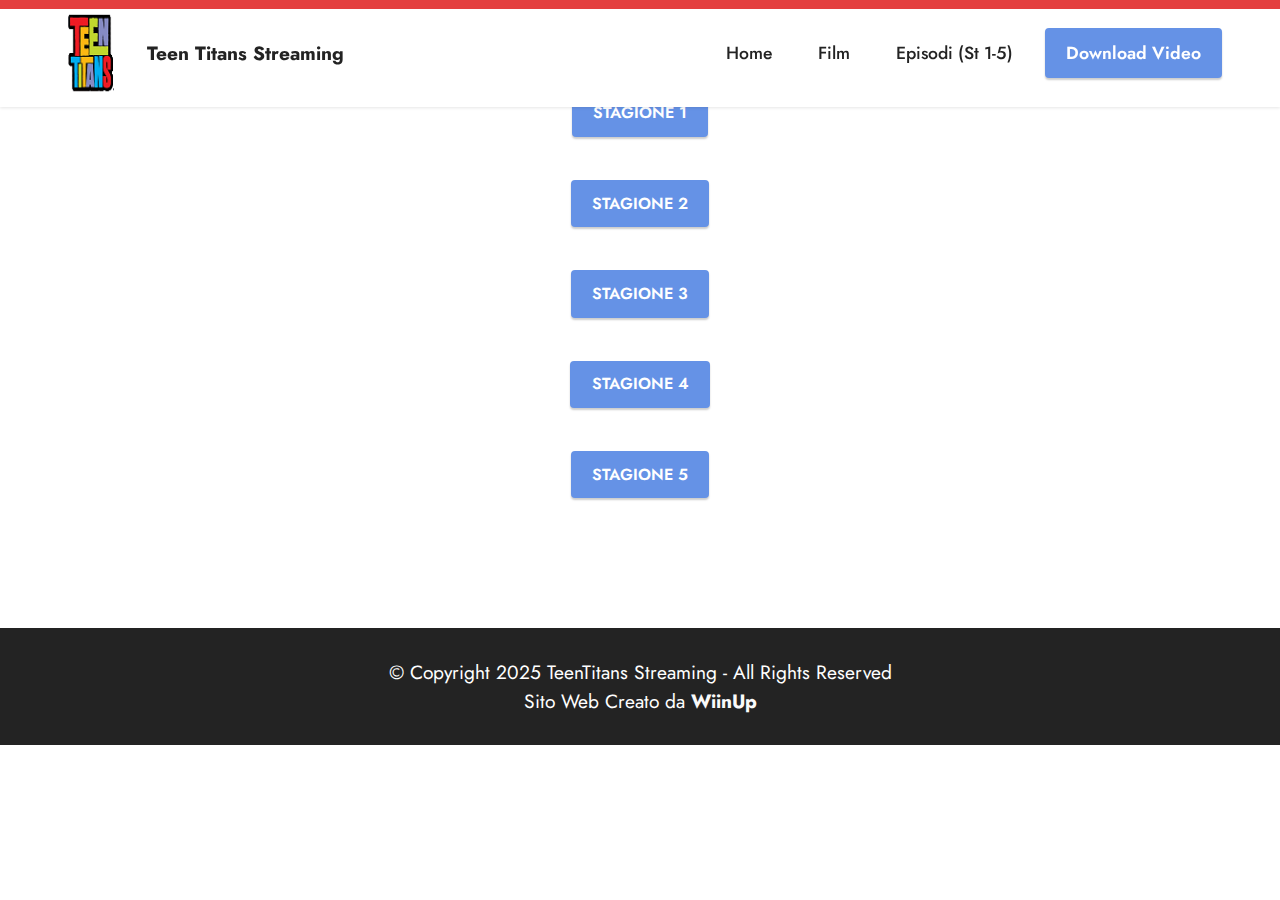
<file: episodi.html>
<!DOCTYPE html>
<html  >
<head>
  
  <meta charset="UTF-8">
  <meta http-equiv="X-UA-Compatible" content="IE=edge">
  
  <meta name="twitter:card" content="summary_large_image"/>
  <meta name="twitter:image:src" content="">
  <meta property="og:image" content="">
  <meta name="twitter:title" content="Episodi">
  <meta name="viewport" content="width=device-width, initial-scale=1, minimum-scale=1">
  <link rel="shortcut icon" href="assets/images/logo.png" type="image/x-icon">
  <meta name="description" content="">
  
  
  <title>Episodi</title>
  <link rel="stylesheet" href="assets/bootstrap/css/bootstrap.min.css">
  <link rel="stylesheet" href="assets/bootstrap/css/bootstrap-grid.min.css">
  <link rel="stylesheet" href="assets/bootstrap/css/bootstrap-reboot.min.css">
  <link rel="stylesheet" href="assets/animatecss/animate.css">
  <link rel="stylesheet" href="assets/dropdown/css/style.css">
  <link rel="stylesheet" href="assets/socicon/css/styles.css">
  <link rel="stylesheet" href="assets/theme/css/style.css">
  <link rel="preload" href="https://fonts.googleapis.com/css?family=Jost:100,200,300,400,500,600,700,800,900,100i,200i,300i,400i,500i,600i,700i,800i,900i&display=swap" as="style" onload="this.onload=null;this.rel='stylesheet'">
  <noscript><link rel="stylesheet" href="https://fonts.googleapis.com/css?family=Jost:100,200,300,400,500,600,700,800,900,100i,200i,300i,400i,500i,600i,700i,800i,900i&display=swap"></noscript>
  <link rel="preload" as="style" href="assets/mobirise/css/mbr-additional.css"><link rel="stylesheet" href="assets/mobirise/css/mbr-additional.css" type="text/css">
  
  
  
  
</head>
<body>
  
  <section class="_customHTML cid-thHsGUxVeB" id="scroll-c">
 
  
      
 
  <div class="progress-container" id="myHeader">
    <div class="progress-bar" id="myBar"></div>
  </div>      
  
<script type="text/javascript">
window.onscroll = function() {myFunction()};
var header = document.getElementById("myHeader");
// Get the offset position of the navbar
var sticky = header.offsetTop;
function myFunction() {
  var winScroll = document.body.scrollTop || document.documentElement.scrollTop;
  var height = document.documentElement.scrollHeight - document.documentElement.clientHeight;
  var scrolled = (winScroll / height) * 100;
  document.getElementById("myBar").style.width = scrolled + "%";
  
   if (window.pageYOffset > sticky) {
    header.classList.add("sticky2");
  } else {
    header.classList.remove("sticky2");
  }
  
  
}
 
        
</script>

 <div style="padding:1rem; background-color:#c1c1c1;" class="hidden">
   <div class="align-center">
              <h10> <br><br><br><br><br><br>Scroll Indicator - Progress bar<br>
        Click the "gear" icon to change the layout of the social bar. This text will be removed on preview/publish.<br><br><svg id="svg" version="1.1" xmlns="http://www.w3.org/2000/svg" xmlns:xlink="http://www.w3.org/1999/xlink" width="150" viewBox="0, 0, 400,383.33333333333337"><g id="svgg"><path id="path0" d="M37.210 6.152 C 35.603 6.521,34.673 7.586,34.092 9.720 C 33.330 12.516,33.825 95.736,34.612 97.241 C 35.870 99.644,28.382 99.467,134.420 99.600 C 199.138 99.681,231.925 99.852,232.882 100.115 C 235.440 100.816,235.350 101.661,230.295 124.449 C 224.368 151.170,212.070 208.952,209.422 222.521 C 207.800 230.833,207.905 232.790,209.971 232.790 C 211.891 232.790,209.325 235.910,254.122 179.099 C 277.812 149.054,289.953 133.596,295.689 126.174 C 297.890 123.327,306.521 112.368,314.870 101.822 C 367.957 34.759,386.363 11.054,386.765 9.224 C 387.073 7.820,386.446 6.596,385.169 6.111 C 383.972 5.656,39.193 5.697,37.210 6.152 M382.917 8.569 C 384.519 9.741,380.855 14.580,323.489 87.057 C 313.389 99.818,299.260 117.766,292.092 126.942 C 279.051 143.636,265.977 160.258,245.456 186.236 C 239.439 193.853,229.856 206.001,224.162 213.231 C 210.292 230.840,210.188 230.897,212.490 219.587 C 217.028 197.295,227.371 148.754,232.598 125.216 C 237.896 101.359,238.065 99.524,235.099 97.991 C 234.120 97.484,228.193 97.405,188.034 97.358 C 75.294 97.227,37.576 96.911,36.978 96.092 C 36.161 94.974,36.161 10.490,36.978 9.373 C 37.513 8.642,38.883 8.626,116.843 8.435 C 301.952 7.984,382.171 8.024,382.917 8.569 M81.622 108.821 C 107.636 108.875,150.091 108.875,175.966 108.821 C 201.840 108.766,180.556 108.722,128.667 108.722 C 76.779 108.722,55.608 108.766,81.622 108.821 M177.885 157.718 C 177.182 158.404,174.020 162.244,170.860 166.251 C 167.700 170.259,164.939 173.732,164.724 173.970 C 164.509 174.207,161.918 177.468,158.965 181.217 C 156.012 184.965,150.834 191.512,147.459 195.767 C 144.084 200.021,139.856 205.359,138.063 207.629 C 129.342 218.668,112.627 239.779,108.533 244.926 C 107.162 246.650,103.624 251.125,100.671 254.870 C 97.718 258.615,93.156 264.369,90.533 267.657 C 87.910 270.944,79.126 282.263,71.012 292.809 C 62.899 303.356,50.820 318.802,44.170 327.133 C 28.112 347.253,23.297 353.336,21.093 356.284 C 20.566 356.990,18.921 359.133,17.439 361.046 C 6.762 374.827,3.520 379.694,4.240 380.859 C 4.652 381.526,352.012 381.883,353.760 381.218 L 354.749 380.843 354.547 336.442 C 354.330 288.424,354.421 291.066,352.956 290.282 C 351.831 289.680,309.260 289.563,226.846 289.934 C 183.386 290.130,157.086 289.826,155.238 289.106 C 153.350 288.370,153.375 288.079,156.655 272.483 C 157.410 268.897,158.183 265.187,158.374 264.238 C 159.208 260.094,161.885 247.419,162.221 246.021 C 162.651 244.231,164.430 235.954,166.258 227.229 C 166.966 223.854,167.895 219.453,168.324 217.450 C 168.753 215.446,169.619 211.390,170.249 208.437 C 170.879 205.484,171.843 200.997,172.391 198.466 C 172.938 195.935,173.542 193.087,173.734 192.138 C 173.925 191.189,174.694 187.478,175.444 183.893 C 181.253 156.107,181.424 154.270,177.885 157.718 M334.899 284.838 C 335.479 284.926,336.429 284.926,337.009 284.838 C 337.589 284.751,337.114 284.679,335.954 284.679 C 334.794 284.679,334.319 284.751,334.899 284.838 " stroke="none" fill="#b3b3b3" fill-rule="evenodd"></path><path id="path1" d="M116.843 8.435 C 38.883 8.626,37.513 8.642,36.978 9.373 C 36.161 10.490,36.161 94.974,36.978 96.092 C 37.576 96.911,75.294 97.227,188.034 97.358 C 228.193 97.405,234.120 97.484,235.099 97.991 C 238.065 99.524,237.896 101.359,232.598 125.216 C 227.371 148.754,217.028 197.295,212.490 219.587 C 210.188 230.897,210.292 230.840,224.162 213.231 C 229.856 206.001,239.439 193.853,245.456 186.236 C 265.977 160.258,279.051 143.636,292.092 126.942 C 299.260 117.766,313.389 99.818,323.489 87.057 C 380.855 14.580,384.519 9.741,382.917 8.569 C 382.171 8.024,301.952 7.984,116.843 8.435 " stroke="none" fill="#4c4c4c" fill-rule="evenodd"></path><path id="path2" d="M24.582 1.208 C 24.285 2.061,24.165 16.987,24.175 52.119 C 24.189 104.381,24.198 104.667,25.856 107.198 C 27.312 109.419,21.600 109.300,126.819 109.300 C 187.817 109.300,223.202 109.435,223.202 109.666 C 223.202 109.868,221.385 118.791,219.165 129.496 C 216.944 140.200,215.208 149.171,215.308 149.431 C 215.408 149.690,215.358 149.957,215.197 150.023 C 214.865 150.160,213.651 155.819,204.600 199.407 C 201.952 212.158,199.872 222.815,199.977 223.088 C 200.082 223.362,199.980 223.586,199.752 223.586 C 199.516 223.586,199.414 223.996,199.516 224.531 C 199.615 225.051,199.582 225.526,199.442 225.586 C 199.151 225.710,198.557 228.337,196.119 240.268 C 195.171 244.909,194.060 250.029,193.650 251.646 C 191.455 260.308,193.965 264.453,200.009 262.145 C 201.966 261.398,201.889 261.486,213.429 246.788 C 220.801 237.399,226.824 229.751,236.050 218.064 C 240.748 212.113,252.094 197.659,269.799 175.072 C 275.255 168.111,284.303 156.570,289.907 149.425 C 295.511 142.279,303.979 131.474,308.725 125.414 C 321.361 109.277,325.827 103.583,336.629 89.833 C 342.331 82.576,346.237 77.280,346.078 77.022 C 345.919 76.764,345.976 76.688,346.216 76.836 C 346.447 76.979,347.760 75.626,349.227 73.732 C 350.658 71.885,353.101 68.781,354.656 66.833 C 356.329 64.739,357.370 63.109,357.206 62.843 C 357.041 62.576,357.094 62.496,357.336 62.646 C 357.872 62.977,368.666 49.199,368.315 48.632 C 368.164 48.388,368.223 48.310,368.450 48.451 C 368.674 48.589,373.706 42.505,379.897 34.608 C 385.973 26.858,392.261 18.965,393.871 17.066 C 395.480 15.168,397.517 12.693,398.398 11.567 L 400.000 9.519 400.000 4.759 L 400.000 0.000 212.502 0.000 L 25.003 0.000 24.582 1.208 M385.169 6.111 C 386.446 6.596,387.073 7.820,386.765 9.224 C 386.363 11.054,367.957 34.759,314.870 101.822 C 306.521 112.368,297.890 123.327,295.689 126.174 C 289.953 133.596,277.812 149.054,254.122 179.099 C 209.325 235.910,211.891 232.790,209.971 232.790 C 207.905 232.790,207.800 230.833,209.422 222.521 C 212.070 208.952,224.368 151.170,230.295 124.449 C 235.350 101.661,235.440 100.816,232.882 100.115 C 231.925 99.852,199.138 99.681,134.420 99.600 C 28.382 99.467,35.870 99.644,34.612 97.241 C 33.825 95.736,33.330 12.516,34.092 9.720 C 34.673 7.586,35.603 6.521,37.210 6.152 C 39.193 5.697,383.972 5.656,385.169 6.111 M175.966 108.821 C 150.091 108.875,107.636 108.875,81.622 108.821 C 55.608 108.766,76.779 108.722,128.667 108.722 C 180.556 108.722,201.840 108.766,175.966 108.821 M180.735 144.991 C 179.413 145.394,178.766 146.116,171.634 155.164 C 166.035 162.266,160.321 169.481,152.304 179.573 C 148.329 184.577,145.792 188.088,145.958 188.357 C 146.118 188.615,146.070 188.703,145.844 188.563 C 145.295 188.224,144.060 189.684,144.413 190.256 C 144.585 190.533,144.541 190.624,144.307 190.478 C 143.770 190.147,136.792 198.920,137.142 199.485 C 137.301 199.742,137.247 199.823,137.013 199.678 C 136.474 199.345,127.972 210.042,128.323 210.610 C 128.476 210.857,128.426 210.944,128.208 210.810 C 127.996 210.679,125.945 212.939,123.650 215.832 C 121.355 218.726,116.830 224.412,113.595 228.469 C 110.061 232.902,107.824 236.025,107.991 236.295 C 108.151 236.554,108.103 236.641,107.877 236.502 C 107.327 236.162,106.092 237.623,106.445 238.194 C 106.613 238.465,106.574 238.562,106.354 238.426 C 106.145 238.297,104.765 239.694,103.288 241.531 C 96.608 249.837,76.645 275.196,70.771 282.838 C 67.204 287.478,62.325 293.824,59.929 296.939 C 57.436 300.180,55.688 302.790,55.842 303.039 C 55.996 303.289,55.941 303.369,55.712 303.227 C 55.170 302.893,54.322 303.975,54.676 304.549 C 54.843 304.818,54.798 304.908,54.569 304.766 C 54.020 304.427,52.785 305.888,53.138 306.459 C 53.307 306.733,53.266 306.827,53.039 306.686 C 52.524 306.368,45.925 314.778,46.261 315.323 C 46.416 315.573,46.348 315.638,46.095 315.482 C 45.595 315.173,22.023 344.549,22.104 345.380 C 22.133 345.675,22.027 345.837,21.868 345.738 C 21.392 345.444,20.226 346.987,20.539 347.494 C 20.712 347.773,20.668 347.862,20.431 347.716 C 20.071 347.493,14.984 353.821,7.143 364.244 C 5.466 366.473,4.298 368.371,4.451 368.618 C 4.610 368.875,4.551 368.949,4.308 368.799 C 4.071 368.653,3.080 369.715,1.982 371.294 L 0.069 374.044 0.025 378.776 L -0.020 383.509 180.335 383.509 L 360.690 383.509 360.580 337.776 C 360.460 288.005,360.498 288.865,358.312 286.446 C 355.732 283.591,359.250 283.754,301.092 283.791 C 272.531 283.809,249.028 283.908,248.862 284.010 C 247.895 284.608,161.482 283.949,160.872 283.340 C 160.729 283.196,161.071 280.888,161.632 278.211 C 162.193 275.534,162.558 273.098,162.443 272.798 C 162.327 272.497,162.365 272.333,162.526 272.433 C 162.687 272.532,163.297 270.255,163.881 267.371 C 164.465 264.488,167.099 252.044,169.734 239.719 C 172.369 227.393,174.442 217.093,174.340 216.829 C 174.239 216.565,174.296 216.294,174.468 216.228 C 174.932 216.048,176.895 206.412,176.573 205.891 C 176.400 205.611,176.462 205.545,176.738 205.716 C 177.004 205.880,177.181 205.740,177.181 205.367 C 177.181 205.025,178.123 200.312,179.274 194.894 C 183.691 174.105,185.667 164.276,185.737 162.744 C 185.777 161.869,185.963 161.247,186.149 161.360 C 186.336 161.474,186.409 161.024,186.312 160.361 C 186.214 159.699,186.256 159.156,186.405 159.156 C 186.650 159.156,187.185 156.010,187.710 151.486 C 188.291 146.478,185.225 143.623,180.735 144.991 M180.249 158.438 C 180.249 160.249,178.966 167.046,175.444 183.893 C 174.694 187.478,173.925 191.189,173.734 192.138 C 173.542 193.087,172.938 195.935,172.391 198.466 C 171.843 200.997,170.879 205.484,170.249 208.437 C 169.619 211.390,168.753 215.446,168.324 217.450 C 167.895 219.453,166.966 223.854,166.258 227.229 C 164.430 235.954,162.651 244.231,162.221 246.021 C 161.885 247.419,159.208 260.094,158.374 264.238 C 158.183 265.187,157.410 268.897,156.655 272.483 C 153.375 288.079,153.350 288.370,155.238 289.106 C 157.086 289.826,183.386 290.130,226.846 289.934 C 309.260 289.563,351.831 289.680,352.956 290.282 C 354.421 291.066,354.330 288.424,354.547 336.442 L 354.749 380.843 353.760 381.218 C 352.012 381.883,4.652 381.526,4.240 380.859 C 3.520 379.694,6.762 374.827,17.439 361.046 C 18.921 359.133,20.566 356.990,21.093 356.284 C 23.297 353.336,28.112 347.253,44.170 327.133 C 50.820 318.802,62.899 303.356,71.012 292.809 C 79.126 282.263,87.910 270.944,90.533 267.657 C 93.156 264.369,97.718 258.615,100.671 254.870 C 103.624 251.125,107.162 246.650,108.533 244.926 C 112.627 239.779,129.342 218.668,138.063 207.629 C 139.856 205.359,144.084 200.021,147.459 195.767 C 150.834 191.512,156.012 184.965,158.965 181.217 C 161.918 177.468,164.509 174.207,164.724 173.970 C 164.939 173.732,167.700 170.259,170.860 166.251 C 179.198 155.678,180.249 154.803,180.249 158.438 M337.009 284.838 C 336.429 284.926,335.479 284.926,334.899 284.838 C 334.319 284.751,334.794 284.679,335.954 284.679 C 337.114 284.679,337.589 284.751,337.009 284.838" stroke="none" fill="#fafafa" fill-rule="evenodd"></path></g></svg><br><br><br></h10>
				
    </div></div>
</section>

<section data-bs-version="5.1" class="features3 cid-thHo2QMQrm" id="features3-9">
    
    
    <div class="container">
    <center><button class="btn btn-primary" type="button" data-bs-toggle="collapse" data-bs-target="#st1" aria-expanded="false" aria-controls="collapseExample">
    STAGIONE 1
      </button> </center> <br>
      <div class="collapse" id="st1">
        <div class="mbr-section-head">
            <h4 class="mbr-section-title mbr-fonts-style align-center mb-0 display-2">
                <strong>Episodi Stagione 1</strong></h4>
            
        </div>
        <div class="row mt-4">
            <div class="item features-image сol-12 col-md-6 col-lg-3">
                <div class="item-wrapper">
                    <div class="item-img">
                        <img src="assets/images/ep3.jpg" alt="" data-slide-to="0" data-bs-slide-to="0">
                    </div>
                    <div class="item-content">
                        <h5 class="item-title mbr-fonts-style display-7"><strong>L'offesa</strong></h5>
                        
                        <p class="mbr-text mbr-fonts-style mt-3 display-7">Megablock attacca la prigione di Jump City con l'intenzione di far evadere dei detenuti, ma i Teen Titans intervengono per fermarlo. Cyborg e Robin escogitano un piano per fermarlo, ossia di prendere di sorpresa il mostro di roccia sparandogli un raggio laser e congelandolo, ma per errore i due si ostacolano a vicenda e le vittime della loro azione diventano i Teen Titans.</p>
                    </div>
                    <div class="mbr-section-btn item-footer mt-2"><a href="javascript:OpenModal('st1ep1')" class="btn btn-primary item-btn display-7">Guarda ORA!</a></div>
                </div>
            </div>
            <div class="item features-image сol-12 col-md-6 col-lg-3">
                <div class="item-wrapper">
                    <div class="item-img">
                        <img src="assets/images/ep2.jpg" alt="" data-slide-to="1" data-bs-slide-to="1">
                    </div>
                    <div class="item-content">
                        <h5 class="item-title mbr-fonts-style display-7"><strong>Sorelle</strong></h5>
                        
                        <p class="mbr-text mbr-fonts-style mt-3 display-7">La malvagia sorella di Stella Rubia, Amalia, raggiunge la Terra con l'intento di riappacificarsi con lei, ma in realtà le sue intenzioni sono molto meno pacifiche.</p>
                    </div>
                    <div class="mbr-section-btn item-footer mt-2"><a href="javascript:OpenModal('st1ep2')" class="btn btn-primary item-btn display-7">Guarda ORA!</a></div>
                </div>
            </div>
            <div class="item features-image сol-12 col-md-6 col-lg-3">
                <div class="item-wrapper">
                    <div class="item-img">
                        <img src="assets/images/ep1.jpg" alt="" data-slide-to="2" data-bs-slide-to="2">
                    </div>
                    <div class="item-content">
                        <h5 class="item-title mbr-fonts-style display-7"><strong>Scuola di geni</strong></h5>
                        
                        <p class="mbr-text mbr-fonts-style mt-3 display-7">Sladow ingaggia i tre allievi della misteriosa scuola dell'Alveare per distruggere i Teen Titans: Coso, genio della tecnologia munito di armi e accessori di ogni tipo; Iella, una maga dai poteri oscuri, e Mammoth, un gigante geneticamente modificato. I tre attaccano i Teen Titans, che erano usciti a mangiare una pizza, prendendoli alla sprovvista, e durante lo scontro Robin cade in un acquedotto e scompare.<br></p>
                    </div>
                    <div class="mbr-section-btn item-footer mt-2"><a href="javascript:OpenModal('st1ep3')" class="btn btn-primary item-btn display-7">Guarda ORA!</a></div>
                </div>
            </div><div class="item features-image сol-12 col-md-6 col-lg-3">
                <div class="item-wrapper">
                    <div class="item-img">
                        <img src="assets/images/ep4.jpg" alt="" data-slide-to="3" data-bs-slide-to="3">
                    </div>
                    <div class="item-content">
                        <h5 class="item-title mbr-fonts-style display-7"><strong>Forze della natura</strong></h5>
                        
                        <p class="mbr-text mbr-fonts-style mt-3 display-7">Mentre Beast Boy deve farsi perdonare da Stella Rubia per uno scherzo alquanto di cattivo gusto, due semidivinità, Tuono e Fulmine, scendono sulla Terra con l'intenzione di fare a pezzi Jump City per divertirsi, ma vengono ostacolati dai Teen Titans.<br></p>
                    </div>
                    <div class="mbr-section-btn item-footer mt-2"><a href="javascript:OpenModal('st1ep4')" class="btn btn-primary item-btn display-7">Guarda ORA!</a></div>
                </div>
            </div><div class="item features-image сol-12 col-md-6 col-lg-3">
                <div class="item-wrapper">
                    <div class="item-img">
                        <img src="assets/images/ep5.jpg" alt="" data-slide-to="4" data-bs-slide-to="4">
                    </div>
                    <div class="item-content">
                        <h5 class="item-title mbr-fonts-style display-7"><strong>Pezzi di ricambio</strong></h5>
                        
                        <p class="mbr-text mbr-fonts-style mt-3 display-7">Cyborg rischia di rimanere senza energia e deve ricaricare le batterie, ma dopo uno scontro con il mago Mumbo si spegne. Viene però trovato e riparato da un robot di nome Dottore, che vuole però anche sostituire le sue parti biologiche con alcune meccaniche.<br></p>
                    </div>
                    <div class="mbr-section-btn item-footer mt-2"><a href="javascript:OpenModal('st1ep5')" class="btn btn-primary item-btn display-7">Guarda ORA!</a></div>
                </div>
            </div><div class="item features-image сol-12 col-md-6 col-lg-3">
                <div class="item-wrapper">
                    <div class="item-img">
                        <img src="assets/images/ep6.jpg" alt="" data-slide-to="5" data-bs-slide-to="5">
                    </div>
                    <div class="item-content">
                        <h5 class="item-title mbr-fonts-style display-7"><strong>Le tenebre della mente</strong></h5>
                        
                        <p class="mbr-text mbr-fonts-style mt-3 display-7">Durante lo scontro con un supereroe malvagio, Corvina perde il controllo dei propri poteri in preda alla rabbia rivelando un aspetto quasi demoniaco. Mentre cercano di capire che cosa le sia successo, Beast Boy e Cyborg finiscono accidentalmente nella mente di Corvina attraverso lo specchio di meditazione della ragazza.<br></p>
                    </div>
                    <div class="mbr-section-btn item-footer mt-2"><a href="javascript:OpenModal('st1ep6')" class="btn btn-primary item-btn display-7">Guarda ORA!</a></div>
                </div>
            </div><div class="item features-image сol-12 col-md-6 col-lg-3">
                <div class="item-wrapper">
                    <div class="item-img">
                        <img src="assets/images/ep7.jpg" alt="" data-slide-to="6" data-bs-slide-to="6">
                    </div>
                    <div class="item-content">
                        <h5 class="item-title mbr-fonts-style display-7"><strong>Marionette, che passione!</strong></h5>
                        
                        <p class="mbr-text mbr-fonts-style mt-3 display-7">I Titans ricevono un pacco da mittente ignoto che contiene delle marionette in legno che li riproducono in tutto e per tutto. Nella notte, il criminale Puppet King imprigiona le anime di Robin, Cyborg e Beast Boy nelle marionette, mentre per errore scambia di corpo le anime di Corvina e Stella Rubia.<br></p>
                    </div>
                    <div class="mbr-section-btn item-footer mt-2"><a href="javascript:OpenModal('st1ep7')" class="btn btn-primary item-btn display-7">Guarda ORA!</a></div>
                </div>
            </div><div class="item features-image сol-12 col-md-6 col-lg-3">
                <div class="item-wrapper">
                    <div class="item-img">
                        <img src="assets/images/ep8.jpg" alt="" data-slide-to="7" data-bs-slide-to="7">
                    </div>
                    <div class="item-content">
                        <h5 class="item-title mbr-fonts-style display-7"><strong>Avventura negli abissi</strong></h5>
                        
                        <p class="mbr-text mbr-fonts-style mt-3 display-7">Una malvagia creatura semi-pesce di nome Tritor scatena non pochi problemi a Jump City. I Teen Titans lo inseguono sott'acqua, dove incontrano Acqualad, un supereroe di Atlantide. Con il sommergibile inservibile, gli unici che possono fermare Tritor sono Beast Boy e Acqualad, ma fra i due non corre affatto buon sangue.<br></p>
                    </div>
                    <div class="mbr-section-btn item-footer mt-2"><a href="javascript:OpenModal('st1ep8')" class="btn btn-primary item-btn display-7">Guarda ORA!</a></div>
                </div>
            </div><div class="item features-image сol-12 col-md-6 col-lg-3">
                <div class="item-wrapper">
                    <div class="item-img">
                        <img src="assets/images/ep9.jpg" alt="" data-slide-to="8" data-bs-slide-to="8">
                    </div>
                    <div class="item-content">
                        <h5 class="item-title mbr-fonts-style display-7"><strong>La maschera</strong></h5>
                        
                        <p class="mbr-text mbr-fonts-style mt-3 display-7">Ossessionato dall'idea di scoprire che cosa si nasconda dietro la maschera di Slado, Robin crea un proprio alter ego malvagio di nome Rosso X in modo da poter lavorare da solo. Il nuovo cattivo attira però le attenzioni dei Teen Titans e Robin si ritrova suo malgrado a combattere contro di loro.<br></p>
                    </div>
                    <div class="mbr-section-btn item-footer mt-2"><a href="javascript:OpenModal('st1ep9')" class="btn btn-primary item-btn display-7">Guarda ORA!</a></div>
                </div>
            </div><div class="item features-image сol-12 col-md-6 col-lg-3">
                <div class="item-wrapper">
                    <div class="item-img">
                        <img src="assets/images/ep10.jpg" alt="" data-slide-to="9" data-bs-slide-to="9">
                    </div>
                    <div class="item-content">
                        <h5 class="item-title mbr-fonts-style display-7"><strong>Tutti a scuola</strong></h5>
                        
                        <p class="mbr-text mbr-fonts-style mt-3 display-7">Caduti in un'imboscata, i Teen Titans si trovarono prigionieri nella base del folle Professor Mad Mod, il quale ha arbitrariamente deciso che i Titani si comportano come bambini e che quindi hanno bisogno di tornare a scuola. La lezione che intende impartirgli Mad Mod include l'ipnosi, il lavaggio del cervello e materiali scolastici molto, molto pericolosi...<br></p>
                    </div>
                    <div class="mbr-section-btn item-footer mt-2"><a href="javascript:OpenModal('st1ep10')" class="btn btn-primary item-btn display-7">Guarda ORA!</a></div>
                </div>
            </div><div class="item features-image сol-12 col-md-6 col-lg-3">
                <div class="item-wrapper">
                    <div class="item-img">
                        <img src="assets/images/ep11.jpg" alt="" data-slide-to="10" data-bs-slide-to="10">
                    </div>
                    <div class="item-content">
                        <h5 class="item-title mbr-fonts-style display-7"><strong>Una macchina speciale</strong></h5>
                        
                        <p class="mbr-text mbr-fonts-style mt-3 display-7">Cyborg costruisce una macchina che ama tanto, ma poi viene rubata prima da due tempisti, poi da Coso e infine da un chip criminale in un corpo di elettricità. Toccherà a Cyborg ritrovare la sua auto, combattendo con i criminali che l'hanno rubata.<br></p>
                    </div>
                    <div class="mbr-section-btn item-footer mt-2"><a href="javascript:OpenModal('st1ep11')" class="btn btn-primary item-btn display-7">Guarda ORA!</a></div>
                </div>
            </div><div class="item features-image сol-12 col-md-6 col-lg-3">
                <div class="item-wrapper">
                    <div class="item-img">
                        <img src="assets/images/ep12.jpg" alt="" data-slide-to="11" data-bs-slide-to="11">
                    </div>
                    <div class="item-content">
                        <h5 class="item-title mbr-fonts-style display-7"><strong>L'apprendista (prima parte)</strong></h5>
                        
                        <p class="mbr-text mbr-fonts-style mt-3 display-7">Sladow avverte i Teen Titans di aver piazzato un detonatore sotto la città, e il gruppo interviene per fermarlo. Robin tuttavia sospetta che ci sia qualcosa di più dietro.<br></p>
                    </div>
                    <div class="mbr-section-btn item-footer mt-2"><a href="javascript:OpenModal('st1ep12')" class="btn btn-primary item-btn display-7">Guarda ORA!</a></div>
                </div>
            </div><div class="item features-image сol-12 col-md-6 col-lg-3">
                <div class="item-wrapper">
                    <div class="item-img">
                        <img src="assets/images/ep13.jpg" alt="" data-slide-to="12" data-bs-slide-to="12">
                    </div>
                    <div class="item-content">
                        <h5 class="item-title mbr-fonts-style display-7"><strong>L'apprendista (seconda parte)</strong></h5>
                        
                        <p class="mbr-text mbr-fonts-style mt-3 display-7">Costretti a combattere contro Robin, i Teen Titans si ritrovano svantaggiati senza il leader, ma Stella Rubia è convinta che Robin non sia passato volutamente dalla parte avversaria.<br></p>
                    </div>
                    <div class="mbr-section-btn item-footer mt-2"><a href="javascript:OpenModal('st1ep13')" class="btn btn-primary item-btn display-7">Guarda ORA!</a></div>
                </div>
            </div>
        </div>
    </div>
</div></section>

<section data-bs-version="5.1" class="features3 cid-thTjwiRVOQ" id="features3-1t">
    
    
    <div class="container">
    <center><button class="btn btn-primary" type="button" data-bs-toggle="collapse" data-bs-target="#st2" aria-expanded="false" aria-controls="collapseExample">
    STAGIONE 2
      </button> </center> <br>
      <div class="collapse" id="st2">
        <div class="mbr-section-head">
            <h4 class="mbr-section-title mbr-fonts-style align-center mb-0 display-2">
                <strong>Episodi Stagione 2</strong></h4>
            
        </div>
        <div class="row mt-4">
            <div class="item features-image сol-12 col-md-6 col-lg-3 active">
                <div class="item-wrapper">
                    <div class="item-img">
                        <img src="assets/images/st2ep1-227x127.jpg" alt="" data-slide-to="0" data-bs-slide-to="0">
                    </div>
                    <div class="item-content">
                        <h5 class="item-title mbr-fonts-style display-7"><strong>Quanto dura per sempre?</strong></h5>
                        
                        <p class="mbr-text mbr-fonts-style mt-3 display-7">Stella Rubia sta cercando di commemorare la festa tamariana di Blorthog, un festival dell'amicizia del suo pianeta, ma è molto sfiduciata alla vista del resto della squadra che continua litigare per ogni piccola sciocchezza.</p>
                    </div>
                    <div class="mbr-section-btn item-footer mt-2"><a href="javascript:OpenModal('st2ep1')" class="btn btn-primary item-btn display-7">Guarda ORA!</a></div>
                </div>
            </div>
            <div class="item features-image сol-12 col-md-6 col-lg-3">
                <div class="item-wrapper">
                    <div class="item-img">
                        <img src="assets/images/st2ep2-227x127.jpg" alt="" data-slide-to="1" data-bs-slide-to="1">
                    </div>
                    <div class="item-content">
                        <h5 class="item-title mbr-fonts-style display-7"><strong>Il mio cane preferito</strong></h5>
                        
                        <p class="mbr-text mbr-fonts-style mt-3 display-7">Ignorato dai suoi compagni che sono sempre occupati in altre faccende, Beast Boy si sente molto solo, così vaga città in cerca di divertimento e alla fine si trasforma in un cane verde.</p>
                    </div>
                    <div class="mbr-section-btn item-footer mt-2"><a href="javascript:OpenModal('st2ep2')" class="btn btn-primary item-btn display-7">Guarda ORA!</a></div>
                </div>
            </div>
            <div class="item features-image сol-12 col-md-6 col-lg-3">
                <div class="item-wrapper">
                    <div class="item-img">
                        <img src="assets/images/st2ep3-227x127.jpg" alt="" data-slide-to="2" data-bs-slide-to="2">
                    </div>
                    <div class="item-content">
                        <h5 class="item-title mbr-fonts-style display-7"><strong>Terra</strong></h5>
                        
                        <p class="mbr-text mbr-fonts-style mt-3 display-7">I Teen Titans incontrano una giovane ragazza di nome Terra, che ha il potere di smuovere la terra stessa.<br></p>
                    </div>
                    <div class="mbr-section-btn item-footer mt-2"><a href="javascript:OpenModal('st2ep3')" class="btn btn-primary item-btn display-7">Guarda ORA!</a></div>
                </div>
            </div><div class="item features-image сol-12 col-md-6 col-lg-3">
                <div class="item-wrapper">
                    <div class="item-img">
                        <img src="assets/images/st2ep4-227x127.jpg" alt="" data-slide-to="3" data-bs-slide-to="3">
                    </div>
                    <div class="item-content">
                        <h5 class="item-title mbr-fonts-style display-7"><strong>Oltre il limite</strong></h5>
                        
                        <p class="mbr-text mbr-fonts-style mt-3 display-7">Quando Cyborg batte un robot chiamato Atlas in un videogioco online, l'androide sfida Cyborg nel mondo reale, ma l'eroe perde miseramente avendo posto dei limiti alla sua forza. Atlas poi cattura Robin, Stella, Corvina e Beast Boy e sfida Cyborg ad una rivincita con in gioco le vite dei suoi cari amici.<br></p>
                    </div>
                    <div class="mbr-section-btn item-footer mt-2"><a href="javascript:OpenModal('st2ep4')" class="btn btn-primary item-btn display-7">Guarda ORA!</a></div>
                </div>
            </div><div class="item features-image сol-12 col-md-6 col-lg-3">
                <div class="item-wrapper">
                    <div class="item-img">
                        <img src="assets/images/st2ep5-227x127.jpg" alt="" data-slide-to="4" data-bs-slide-to="4">
                    </div>
                    <div class="item-content">
                        <h5 class="item-title mbr-fonts-style display-7"><strong>Paura</strong></h5>
                        
                        <p class="mbr-text mbr-fonts-style mt-3 display-7">Dopo aver combattuto contro il folle supercriminale Control Freak, i Teen Titans guardano tutti insieme un film dell'orrore, ma gli incubi che ritrae diventano ben presto realtà.<br></p>
                    </div>
                    <div class="mbr-section-btn item-footer mt-2"><a href="javascript:OpenModal('st2ep5')" class="btn btn-primary item-btn display-7">Guarda ORA!</a></div>
                </div>
            </div><div class="item features-image сol-12 col-md-6 col-lg-3">
                <div class="item-wrapper">
                    <div class="item-img">
                        <img src="assets/images/st2ep6-227x127.jpg" alt="" data-slide-to="5" data-bs-slide-to="5">
                    </div>
                    <div class="item-content">
                        <h5 class="item-title mbr-fonts-style display-7"><strong>Lo sciame killer</strong></h5>
                        
                        <p class="mbr-text mbr-fonts-style mt-3 display-7">Al fine di proteggere Gotham City da un esercito di falene, Robin non ha altra scelta che accettare l'invito della figlia di Killer Moth, Kitty, al ballo scolastico. Una gelosissima Stella Rubia si offre di accompagnarlo, ma a movimentare la festa interviene anche il mostruoso ex ragazzo di Kitty!<br></p>
                    </div>
                    <div class="mbr-section-btn item-footer mt-2"><a href="javascript:OpenModal('st2ep6')" class="btn btn-primary item-btn display-7">Guarda ORA!</a></div>
                </div>
            </div><div class="item features-image сol-12 col-md-6 col-lg-3">
                <div class="item-wrapper">
                    <div class="item-img">
                        <img src="assets/images/st2ep7-227x127.jpg" alt="" data-slide-to="6" data-bs-slide-to="6">
                    </div>
                    <div class="item-content">
                        <h5 class="item-title mbr-fonts-style display-7"><strong>La metamorfosi</strong></h5>
                        
                        <p class="mbr-text mbr-fonts-style mt-3 display-7">Stella si sveglia un giorno alla scoperta di un nodulo enorme sulla sua fronte. Terrorizzata, si consulta con Corvina, la quale le dice di non preoccuparsi tanto per un brufolo.<br></p>
                    </div>
                    <div class="mbr-section-btn item-footer mt-2"><a href="javascript:OpenModal('st2ep7')" class="btn btn-primary item-btn display-7">Guarda ORA!</a></div>
                </div>
            </div><div class="item features-image сol-12 col-md-6 col-lg-3">
                <div class="item-wrapper">
                    <div class="item-img">
                        <img src="assets/images/st2ep8-227x127.jpg" alt="" data-slide-to="7" data-bs-slide-to="7">
                    </div>
                    <div class="item-content">
                        <h5 class="item-title mbr-fonts-style display-7"><strong>Il ritorno di Terra</strong></h5>
                        
                        <p class="mbr-text mbr-fonts-style mt-3 display-7">Terra riappare, ed è pronta ad unirsi alla squadra. La ragazza deve però dimostrare ai Teen Titans che finalmente ha il pieno controllo dei suoi poteri, soprattutto a Corvina, che ha i suoi sospetti e non si fida di lei.<br></p>
                    </div>
                    <div class="mbr-section-btn item-footer mt-2"><a href="javascript:OpenModal('st2ep8')" class="btn btn-primary item-btn display-7">Guarda ORA!</a></div>
                </div>
            </div><div class="item features-image сol-12 col-md-6 col-lg-3">
                <div class="item-wrapper">
                    <div class="item-img">
                        <img src="assets/images/st2ep9-227x127.jpg" alt="" data-slide-to="8" data-bs-slide-to="8">
                    </div>
                    <div class="item-content">
                        <h5 class="item-title mbr-fonts-style display-7"><strong>Chi vince prende tutto!</strong></h5>
                        
                        <p class="mbr-text mbr-fonts-style mt-3 display-7">Robin, Cyborg e Beast Boy vengono teletrasportati improvvisamente in un'altra dimensione insieme ad altri superumani adolescenti: Speedy, Aquakid, Hot Spot, Gizmo e Gnu.<br></p>
                    </div>
                    <div class="mbr-section-btn item-footer mt-2"><a href="javascript:OpenModal('st2ep9')" class="btn btn-primary item-btn display-7">Guarda ORA!</a></div>
                </div>
            </div><div class="item features-image сol-12 col-md-6 col-lg-3">
                <div class="item-wrapper">
                    <div class="item-img">
                        <img src="assets/images/st2ep10-227x127.jpg" alt="" data-slide-to="9" data-bs-slide-to="9">
                    </div>
                    <div class="item-content">
                        <h5 class="item-title mbr-fonts-style display-7"><strong>Tradimento</strong></h5>
                        
                        <p class="mbr-text mbr-fonts-style mt-3 display-7">Dopo un paio di settimane con i Titani, Terra è davvero intenzionata a mettere radici nel gruppo. Confidando nel suo cuore, B.B. chiede a Terra di uscire insieme e lei accetta, ma non tutto è così perfetto come sembra.<br></p>
                    </div>
                    <div class="mbr-section-btn item-footer mt-2"><a href="javascript:OpenModal('st2ep10')" class="btn btn-primary item-btn display-7">Guarda ORA!</a></div>
                </div>
            </div><div class="item features-image сol-12 col-md-6 col-lg-3">
                <div class="item-wrapper">
                    <div class="item-img">
                        <img src="assets/images/st2ep11-227x127.jpg" alt="" data-slide-to="10" data-bs-slide-to="10">
                    </div>
                    <div class="item-content">
                        <h5 class="item-title mbr-fonts-style display-7"><strong>La frattura</strong></h5>
                        
                        <p class="mbr-text mbr-fonts-style mt-3 display-7">Durante un inseguimento del supercriminale detto Johnny il Rancido, Robin si rompe un braccio. Mentre incolpa se stesso per la fuga di Johnny, dal cranio di Robin spunta un buffo essere interdimensionale.<br></p>
                    </div>
                    <div class="mbr-section-btn item-footer mt-2"><a href="javascript:OpenModal('st2ep11')" class="btn btn-primary item-btn display-7">Guarda ORA!</a></div>
                </div>
            </div><div class="item features-image сol-12 col-md-6 col-lg-3">
                <div class="item-wrapper">
                    <div class="item-img">
                        <img src="assets/images/st2ep12-227x127.jpg" alt="" data-slide-to="11" data-bs-slide-to="11">
                    </div>
                    <div class="item-content">
                        <h5 class="item-title mbr-fonts-style display-7"><strong>La scelta di Terra (prima parte)</strong></h5>
                        
                        <p class="mbr-text mbr-fonts-style mt-3 display-7">Terra ritorna per l'ennesima volta, ma stavolta è completamente sotto il controllo di Sladow, animata solo da un irrefrenabile desiderio di vendetta totalmente insolito. Anche se Beast Boy non è d'accordo.<br></p>
                    </div>
                    <div class="mbr-section-btn item-footer mt-2"><a href="javascript:OpenModal('st2ep12')" class="btn btn-primary item-btn display-7">Guarda ORA!</a></div>
                </div>
            </div><div class="item features-image сol-12 col-md-6 col-lg-3">
                <div class="item-wrapper">
                    <div class="item-img">
                        <img src="assets/images/st2ep13-227x127.jpg" alt="" data-slide-to="12" data-bs-slide-to="12">
                    </div>
                    <div class="item-content">
                        <h5 class="item-title mbr-fonts-style display-7"><strong>La scelta di Terra (seconda parte)</strong></h5>
                        
                        <p class="mbr-text mbr-fonts-style mt-3 display-7">Con i Titans apparentemente scomparsi, Sladow ha preso il totale controllo della città, ma Robin e la squadra di giovani supereroi ritornano per sferrare l'attacco decisivo a Terra, che li ha traditi per unirsi a Sladow.<br></p>
                    </div>
                    <div class="mbr-section-btn item-footer mt-2"><a href="javascript:OpenModal('st2ep13')" class="btn btn-primary item-btn display-7">Guarda ORA!</a></div>
                </div>
            </div>
        </div>
    </div>
</div></section>

<section data-bs-version="5.1" class="features3 cid-thTjTHIuMp" id="features3-1v">
    
    
    <div class="container">
    <center><button class="btn btn-primary" type="button" data-bs-toggle="collapse" data-bs-target="#st3" aria-expanded="false" aria-controls="collapseExample">
    STAGIONE 3
      </button> </center> <br>
      <div class="collapse" id="st3">
        <div class="mbr-section-head">
            <h4 class="mbr-section-title mbr-fonts-style align-center mb-0 display-2">
                <strong>Episodi Stagione 3</strong></h4>
            
        </div>
        <div class="row mt-4">
            <div class="item features-image сol-12 col-md-6 col-lg-3">
                <div class="item-wrapper">
                    <div class="item-img">
                        <img src="assets/images/st3ep1-227x127.jpg" alt="" data-slide-to="0" data-bs-slide-to="0">
                    </div>
                    <div class="item-content">
                        <h5 class="item-title mbr-fonts-style display-7"><strong>Doppio gioco</strong></h5>
                        
                        <p class="mbr-text mbr-fonts-style mt-3 display-7">Cyborg viene inviato sotto copertura con il nome in codice di Roccia (grazie ad un proiettore olografico che cela il suo reale aspetto) ad indagare sul più recente piano dell'Accademia Alveare. Cyborg scopre che un nuovo preside, Fratello Blood, è ora responsabile dell'Accademia;</p>
                    </div>
                    <div class="mbr-section-btn item-footer mt-2"><a href="javascript:OpenModal('st3ep1')" class="btn btn-primary item-btn display-7">Guarda ORA!</a></div>
                </div>
            </div>
            <div class="item features-image сol-12 col-md-6 col-lg-3">
                <div class="item-wrapper">
                    <div class="item-img">
                        <img src="assets/images/st3ep2-227x127.jpg" alt="" data-slide-to="1" data-bs-slide-to="1">
                    </div>
                    <div class="item-content">
                        <h5 class="item-title mbr-fonts-style display-7"><strong>Dietro la maschera il nulla</strong></h5>
                        
                        <p class="mbr-text mbr-fonts-style mt-3 display-7">I Titani indagano sull'irruzione di un intruso sconosciuto. A sorpresa del gruppo, il ladro è Rosso X, l'identità criminale alter ego di Robin! Stavolta però dietro la maschera di Rosso X non c'è Robin, il quale rivela ai compagni come la creazione di Rosso X sia stata un errore.</p>
                    </div>
                    <div class="mbr-section-btn item-footer mt-2"><a href="javascript:OpenModal('st3ep2')" class="btn btn-primary item-btn display-7">Guarda ORA!</a></div>
                </div>
            </div>
            <div class="item features-image сol-12 col-md-6 col-lg-3">
                <div class="item-wrapper">
                    <div class="item-img">
                        <img src="assets/images/st3ep3-227x127.jpg" alt="" data-slide-to="2" data-bs-slide-to="2">
                    </div>
                    <div class="item-content">
                        <h5 class="item-title mbr-fonts-style display-7"><strong>La promessa sposa</strong></h5>
                        
                        <p class="mbr-text mbr-fonts-style mt-3 display-7">Stella Rubia è richiamata al suo pianeta natale di Tamaran per sposarsi su ordine del nuovo grande sovrano. Gli altri Titans decidono di accompagnarla, ma scoprono che sua sorella Stella Nera è ora la regina di Tamaran, dopo essere fuggita di prigione ed aver messo in scena un colpo di Stato.<br></p>
                    </div>
                    <div class="mbr-section-btn item-footer mt-2"><a href="javascript:OpenModal('st3ep3')" class="btn btn-primary item-btn display-7">Guarda ORA!</a></div>
                </div>
            </div><div class="item features-image сol-12 col-md-6 col-lg-3">
                <div class="item-wrapper">
                    <div class="item-img">
                        <img src="assets/images/st3ep4-227x127.jpg" alt="" data-slide-to="3" data-bs-slide-to="3">
                    </div>
                    <div class="item-content">
                        <h5 class="item-title mbr-fonts-style display-7"><strong>Viaggio allucinante</strong></h5>
                        
                        <p class="mbr-text mbr-fonts-style mt-3 display-7">BB vuole giocare ad un nuovo videogioco spaziale e cerca di farlo sui computer della Torre dei Titans, con scarso successo. Involontariamente tenta allora di utilizzare il sistema di Cyborg, ma accidentalmente fa il download di un virus alieno nel suo amico, che gli fa avere allucinazioni dandogli un appetito insaziabile.<br></p>
                    </div>
                    <div class="mbr-section-btn item-footer mt-2"><a href="javascript:OpenModal('st3ep4')" class="btn btn-primary item-btn display-7">Guarda ORA!</a></div>
                </div>
            </div><div class="item features-image сol-12 col-md-6 col-lg-3">
                <div class="item-wrapper">
                    <div class="item-img">
                        <img src="assets/images/st3ep5-227x127.jpg" alt="" data-slide-to="4" data-bs-slide-to="4">
                    </div>
                    <div class="item-content">
                        <h5 class="item-title mbr-fonts-style display-7"><strong>Ossessione</strong></h5>
                        
                        <p class="mbr-text mbr-fonts-style mt-3 display-7">Robin è ossessionato dal sospetto che Sladow sia ancora vivo e si nasconda da qualche parte pronto a vendicarsi. Quando poi Megablock evade di prigione, Robin scopre che Sladow era presente e ne ha organizzato la fuga. Tuttavia, il problema è che lui è l'unico che riesce a vederlo.<br></p>
                    </div>
                    <div class="mbr-section-btn item-footer mt-2"><a href="javascript:OpenModal('st3ep5')" class="btn btn-primary item-btn display-7">Guarda ORA!</a></div>
                </div>
            </div><div class="item features-image сol-12 col-md-6 col-lg-3">
                <div class="item-wrapper">
                    <div class="item-img">
                        <img src="assets/images/st3ep6-227x127.jpg" alt="" data-slide-to="5" data-bs-slide-to="5">
                    </div>
                    <div class="item-content">
                        <h5 class="item-title mbr-fonts-style display-7"><strong>Magia nera</strong></h5>
                        
                        <p class="mbr-text mbr-fonts-style mt-3 display-7">Corvina si isola dai suoi compagni perché ha la sensazione che non la capiscano e che la considerino solo come un essere tenebroso. Un giorno, scopre l'antica anima di un mago adolescente di nome Malchior, che è intrappolato all'interno di uno dei suoi libri di magia mistiche.<br></p>
                    </div>
                    <div class="mbr-section-btn item-footer mt-2"><a href="javascript:OpenModal('st3ep6')" class="btn btn-primary item-btn display-7">Guarda ORA!</a></div>
                </div>
            </div><div class="item features-image сol-12 col-md-6 col-lg-3">
                <div class="item-wrapper">
                    <div class="item-img">
                        <img src="assets/images/st3ep7-227x127.jpg" alt="" data-slide-to="6" data-bs-slide-to="6">
                    </div>
                    <div class="item-content">
                        <h5 class="item-title mbr-fonts-style display-7"><strong>Imparare dalla storia</strong></h5>
                        
                        <p class="mbr-text mbr-fonts-style mt-3 display-7">Durante i festeggiamenti del 4 di luglio Mad Mod utilizza i suoi hypno-schermi per ipnotizzare tutti i cittadini americani e servirlo come un sovrano, trasformando l'infrastruttura delle città in strane copie di costruzioni britanniche, sostenendo che adesso gli Stati Uniti appartengono nuovamente alla Gran Bretagna.<br></p>
                    </div>
                    <div class="mbr-section-btn item-footer mt-2"><a href="javascript:OpenModal('st3ep7')" class="btn btn-primary item-btn display-7">Guarda ORA!</a></div>
                </div>
            </div><div class="item features-image сol-12 col-md-6 col-lg-3">
                <div class="item-wrapper">
                    <div class="item-img">
                        <img src="assets/images/st3ep8-227x127.jpg" alt="" data-slide-to="7" data-bs-slide-to="7">
                    </div>
                    <div class="item-content">
                        <h5 class="item-title mbr-fonts-style display-7"><strong>Maremoto</strong></h5>
                        
                        <p class="mbr-text mbr-fonts-style mt-3 display-7">Aqualad arriva alla Torre dei Titans per avvertire i Teen Titans sull'ultima arma di Fratello Blood: un generatore sonico basato sui progetti rubati a Cyborg mentre si era infiltrato nell'Accademia Alveare, capace di creare un maremoto abbastanza potente da distruggere la città.<br></p>
                    </div>
                    <div class="mbr-section-btn item-footer mt-2"><a href="javascript:OpenModal('st3ep8')" class="btn btn-primary item-btn display-7">Guarda ORA!</a></div>
                </div>
            </div><div class="item features-image сol-12 col-md-6 col-lg-3">
                <div class="item-wrapper">
                    <div class="item-img">
                        <img src="assets/images/st3ep9-227x127.jpg" alt="" data-slide-to="8" data-bs-slide-to="8">
                    </div>
                    <div class="item-content">
                        <h5 class="item-title mbr-fonts-style display-7"><strong>La bestia</strong></h5>
                        
                        <p class="mbr-text mbr-fonts-style mt-3 display-7">Durante una battaglia contro il supercriminale conosciuto come Adonis, Beast Boy viene a contatto sostanze chimiche mutanti e imbevuto con la sostanza tossica. Poco dopo, il suo comportamento cambia drasticamente: non è più il giocherellone spensierato di sempre, ma sempre collerico e nervoso ed arriva addirittura ad aggredire i suoi compagni.<br></p>
                    </div>
                    <div class="mbr-section-btn item-footer mt-2"><a href="javascript:OpenModal('st3ep9')" class="btn btn-primary item-btn display-7">Guarda ORA!</a></div>
                </div>
            </div><div class="item features-image сol-12 col-md-6 col-lg-3">
                <div class="item-wrapper">
                    <div class="item-img">
                        <img src="assets/images/st3ep10-227x127.jpg" alt="" data-slide-to="9" data-bs-slide-to="9">
                    </div>
                    <div class="item-content">
                        <h5 class="item-title mbr-fonts-style display-7"><strong>Cucciolo</strong></h5>
                        
                        <p class="mbr-text mbr-fonts-style mt-3 display-7">Dopo aver sconfitto Johnny il Rancido, i Titans tornano alla Torre solo per trovarla completamente devastata. Beast Boy ha infatti conservato uno dei bachi da seta di Killer Moth e lo tiene come un animale domestico chiamandolo "Silkie". Per impedire che gli altri scoprano l'esistenza di Silkie e che è stato proprio lui a combinare un disastro in casa, B.B. chiede a Stella Rubia di accudirlo in sua assenza, e la ragazza aliena immediatamente si innamora dell'adorabile creatura.<br></p>
                    </div>
                    <div class="mbr-section-btn item-footer mt-2"><a href="javascript:OpenModal('st3ep10')" class="btn btn-primary item-btn display-7">Guarda ORA!</a></div>
                </div>
            </div><div class="item features-image сol-12 col-md-6 col-lg-3">
                <div class="item-wrapper">
                    <div class="item-img">
                        <img src="assets/images/st3ep11-227x127.jpg" alt="" data-slide-to="10" data-bs-slide-to="10">
                    </div>
                    <div class="item-content">
                        <h5 class="item-title mbr-fonts-style display-7"><strong>Il cappello del mago... Ovvero come far comparire un titananimale</strong></h5>
                        
                        <p class="mbr-text mbr-fonts-style mt-3 display-7">Mentre combattono contro lo stupefacente Mago Mumbo Jumbo, i Teen Titans vengono risucchiati all'interno del suo cappello e Corvina è separata dal resto del gruppo e trasformata in un coniglio.<br></p>
                    </div>
                    <div class="mbr-section-btn item-footer mt-2"><a href="javascript:OpenModal('st3ep11')" class="btn btn-primary item-btn display-7">Guarda ORA!</a></div>
                </div>
            </div><div class="item features-image сol-12 col-md-6 col-lg-3">
                <div class="item-wrapper">
                    <div class="item-img">
                        <img src="assets/images/st3ep12-227x127.jpg" alt="" data-slide-to="11" data-bs-slide-to="11">
                    </div>
                    <div class="item-content">
                        <h5 class="item-title mbr-fonts-style display-7"><strong>Titan Est (prima parte)</strong></h5>
                        
                        <p class="mbr-text mbr-fonts-style mt-3 display-7">Per rintracciare Fratello Blood e sventare i prossimi piani criminali dell'Accademia Alveare viene fondato un nuovo ramo dei Titani con il nome di Titans Est, formato da Bumblebee, Speedy, Aqualad e i super veloci gemellini del Guatemala Mas e Menos.<br></p>
                    </div>
                    <div class="mbr-section-btn item-footer mt-2"><a href="javascript:OpenModal('st3ep12')" class="btn btn-primary item-btn display-7">Guarda ORA!</a></div>
                </div>
            </div><div class="item features-image сol-12 col-md-6 col-lg-3">
                <div class="item-wrapper">
                    <div class="item-img">
                        <img src="assets/images/st3ep13-227x127.jpg" alt="" data-slide-to="12" data-bs-slide-to="12">
                    </div>
                    <div class="item-content">
                        <h5 class="item-title mbr-fonts-style display-7"><strong>Titan Est (seconda parte)</strong></h5>
                        
                        <p class="mbr-text mbr-fonts-style mt-3 display-7">I Titans East si rivelano sotto il controllo mentale di Fratello Blood, che ora è diventato per metà robot, dopo aver usato la tecnologia di Cyborg su se stesso e con l'intenzione di ripetere la procedura anche su altre cavie, vale a dire i Titans East!<br></p>
                    </div>
                    <div class="mbr-section-btn item-footer mt-2"><a href="javascript:OpenModal('st3ep13')" class="btn btn-primary item-btn display-7">Guarda ORA!</a></div>
                </div>
            </div>
        </div>
    </div>
</div></section>

<section data-bs-version="5.1" class="features3 cid-thTjT3fHwe" id="features3-1u">
    
    
    <div class="container">
    <center><button class="btn btn-primary" type="button" data-bs-toggle="collapse" data-bs-target="#st4" aria-expanded="false" aria-controls="collapseExample">
    STAGIONE 4
      </button> </center> <br>
      <div class="collapse" id="st4">
        <div class="mbr-section-head">
            <h4 class="mbr-section-title mbr-fonts-style align-center mb-0 display-2">
                <strong>Episodi Stagione 4</strong></h4>
            
        </div>
        <div class="row mt-4">
            <div class="item features-image сol-12 col-md-6 col-lg-3">
                <div class="item-wrapper">
                    <div class="item-img">
                        <img src="assets/images/st4ep1-227x127.jpg" alt="" data-slide-to="0" data-bs-slide-to="0">
                    </div>
                    <div class="item-content">
                        <h5 class="item-title mbr-fonts-style display-7"><strong>Oltre lo schermo</strong></h5>
                        
                        <p class="mbr-text mbr-fonts-style mt-3 display-7">Control Freak fugge dal carcere e riesce a entrare nel mondo della televisione. I Teen Titans cercano di acchiapparlo, ma la vasta conoscenza del maniaco sul controllo della TV trasferisce i giovani eroi all'interno dei programmi.</p>
                    </div>
                    <div class="mbr-section-btn item-footer mt-2"><a href="javascript:OpenModal('st4ep1')" class="btn btn-primary item-btn display-7">Guarda ORA!</a></div>
                </div>
            </div>
            <div class="item features-image сol-12 col-md-6 col-lg-3">
                <div class="item-wrapper">
                    <div class="item-img">
                        <img src="assets/images/st4ep2-227x127.jpg" alt="" data-slide-to="1" data-bs-slide-to="1">
                    </div>
                    <div class="item-content">
                        <h5 class="item-title mbr-fonts-style display-7"><strong>Il sentiero e la montagna</strong></h5>
                        
                        <p class="mbr-text mbr-fonts-style mt-3 display-7">Dopo aver perso un combattimento di arti marziali contro il malvagio Katarou, Robin viaggia in Asia per trovare un insolitamente abile e potente maestro di arti marziali, noto come Chu-Hui, capace di addestrarlo. Nel frattempo, gli altri Titani tentano di riempire il vuoto lasciato da Robin in un modo piuttosto insolito.</p>
                    </div>
                    <div class="mbr-section-btn item-footer mt-2"><a href="javascript:OpenModal('st4ep2')" class="btn btn-primary item-btn display-7">Guarda ORA!</a></div>
                </div>
            </div>
            <div class="item features-image сol-12 col-md-6 col-lg-3">
                <div class="item-wrapper">
                    <div class="item-img">
                        <img src="assets/images/st4ep3-227x127.jpg" alt="" data-slide-to="2" data-bs-slide-to="2">
                    </div>
                    <div class="item-content">
                        <h5 class="item-title mbr-fonts-style display-7"><strong>Il marchio di fuoco</strong></h5>
                        
                        <p class="mbr-text mbr-fonts-style mt-3 display-7">Sladow fa un miracoloso ritorno dalla sua presunta "morte" e appare proprio il giorno del compleanno di Corvina. Mentre I Teen Titans provano a scoprire come sia sopravvissuto all'attacco di Terra e quale sia il mistero dietro i suoi nuovi poteri, Sladow utilizza le sue abilità uniche per attivare in un modo insolito i poteri latenti di Corvina tramite uno strano marchio infuocato che appare sulla sua pelle.<br></p>
                    </div>
                    <div class="mbr-section-btn item-footer mt-2"><a href="javascript:OpenModal('st4ep3')" class="btn btn-primary item-btn display-7">Guarda ORA!</a></div>
                </div>
            </div><div class="item features-image сol-12 col-md-6 col-lg-3">
                <div class="item-wrapper">
                    <div class="item-img">
                        <img src="assets/images/st4ep4-227x127.jpg" alt="" data-slide-to="3" data-bs-slide-to="3">
                    </div>
                    <div class="item-content">
                        <h5 class="item-title mbr-fonts-style display-7"><strong>Cyborg il barbaro</strong></h5>
                        
                        <p class="mbr-text mbr-fonts-style mt-3 display-7">Cyborg viene trasportato accidentalmente cinquemila anni nel passato e viene in aiuto di una giovane donna di nome Sarasim, la cui tribù di barbari è sotto attacco da parte di un'orda di creature raccapriccianti. Tuttavia, Cyborg esaurisce in battaglia le sue batterie e non c'è nessun posto dove egli possa ricaricarsi.<br></p>
                    </div>
                    <div class="mbr-section-btn item-footer mt-2"><a href="javascript:OpenModal('st4ep4')" class="btn btn-primary item-btn display-7">Guarda ORA!</a></div>
                </div>
            </div><div class="item features-image сol-12 col-md-6 col-lg-3">
                <div class="item-wrapper">
                    <div class="item-img">
                        <img src="assets/images/st4ep5-227x127.jpg" alt="" data-slide-to="4" data-bs-slide-to="4">
                    </div>
                    <div class="item-content">
                        <h5 class="item-title mbr-fonts-style display-7"><strong>Formaggio spaziale</strong></h5>
                        
                        <p class="mbr-text mbr-fonts-style mt-3 display-7">Mentre i Teen Titans cercano di scoprire chi ci sia dietro ad una serie di incursioni di UFO negli allevamenti di mucche, Beast Boy vorrebbe avere un ciclomotore come i veicoli da battaglia di Robin e Cyborg, ma non ha denaro sufficiente per poterlo acquistare. L'unico modo per comprarne uno è trovare al più presto un lavoro.<br></p>
                    </div>
                    <div class="mbr-section-btn item-footer mt-2"><a href="javascript:OpenModal('st4ep5')" class="btn btn-primary item-btn display-7">Guarda ORA!</a></div>
                </div>
            </div><div class="item features-image сol-12 col-md-6 col-lg-3">
                <div class="item-wrapper">
                    <div class="item-img">
                        <img src="assets/images/st4ep6-227x127.jpg" alt="" data-slide-to="5" data-bs-slide-to="5">
                    </div>
                    <div class="item-content">
                        <h5 class="item-title mbr-fonts-style display-7"><strong>TROQ</strong></h5>
                        
                        <p class="mbr-text mbr-fonts-style mt-3 display-7">Val-Yor, un supereroe alieno, arruola i Teen Titans per combattere una potente e malvagia razza aliena detta Locrix. Val-Yor è forte, intrepido e coraggioso e immediatamente i Titans si uniscono a lui nella missione spaziale.<br></p>
                    </div>
                    <div class="mbr-section-btn item-footer mt-2"><a href="javascript:OpenModal('st4ep6')" class="btn btn-primary item-btn display-7">Guarda ORA!</a></div>
                </div>
            </div><div class="item features-image сol-12 col-md-6 col-lg-3">
                <div class="item-wrapper">
                    <div class="item-img">
                        <img src="assets/images/st4ep7-227x127.jpg" alt="" data-slide-to="6" data-bs-slide-to="6">
                    </div>
                    <div class="item-content">
                        <h5 class="item-title mbr-fonts-style display-7"><strong>La profezia</strong></h5>
                        
                        <p class="mbr-text mbr-fonts-style mt-3 display-7">Corvina custodisce un oscuro segreto, ma il suo segreto sta mettendo i suoi compagni di squadra in serio pericolo. Sladow la sta cercando per far avverare la profezia secondo cui Corvina sarebbe "Il Portale".<br></p>
                    </div>
                    <div class="mbr-section-btn item-footer mt-2"><a href="javascript:OpenModal('st4ep7')" class="btn btn-primary item-btn display-7">Guarda ORA!</a></div>
                </div>
            </div><div class="item features-image сol-12 col-md-6 col-lg-3">
                <div class="item-wrapper">
                    <div class="item-img">
                        <img src="assets/images/st4ep8-227x127.jpg" alt="" data-slide-to="7" data-bs-slide-to="7">
                    </div>
                    <div class="item-content">
                        <h5 class="item-title mbr-fonts-style display-7"><strong>Dispersi</strong></h5>
                        
                        <p class="mbr-text mbr-fonts-style mt-3 display-7">Quando sono attaccati da un mostro alieno nello spazio esterno, i Teen Titans vengono divisi. Bloccati e separati in diverse aree di un inospitale pianeta alieno, i Titans cercano di ritrovarsi. B.B. deve aiutare Cyborg ad aggiustare le sue braccia; Corvina è inseguita da piccole creature aliene;<br></p>
                    </div>
                    <div class="mbr-section-btn item-footer mt-2"><a href="javascript:OpenModal('st4ep8')" class="btn btn-primary item-btn display-7">Guarda ORA!</a></div>
                </div>
            </div><div class="item features-image сol-12 col-md-6 col-lg-3">
                <div class="item-wrapper">
                    <div class="item-img">
                        <img src="assets/images/st4ep9-227x127.jpg" alt="" data-slide-to="8" data-bs-slide-to="8">
                    </div>
                    <div class="item-content">
                        <h5 class="item-title mbr-fonts-style display-7"><strong>Impegni numerosi</strong></h5>
                        
                        <p class="mbr-text mbr-fonts-style mt-3 display-7">Cyborg installa un nuovo chip di computer nei suoi circuiti, rafforzando in tal modo notevolmente la sua potenza e aumentando la velocità e l'efficienza otto volte sopra la media. Tuttavia, gli altri Titans si accorgono che, con il passare del tempo, il loro amico sta lentamente perdendo la sua "umanità".<br></p>
                    </div>
                    <div class="mbr-section-btn item-footer mt-2"><a href="javascript:OpenModal('st4ep9')" class="btn btn-primary item-btn display-7">Guarda ORA!</a></div>
                </div>
            </div><div class="item features-image сol-12 col-md-6 col-lg-3">
                <div class="item-wrapper">
                    <div class="item-img">
                        <img src="assets/images/st4ep10-227x127.jpg" alt="" data-slide-to="9" data-bs-slide-to="9">
                    </div>
                    <div class="item-content">
                        <h5 class="item-title mbr-fonts-style display-7"><strong>Mamma posso</strong></h5>
                        
                        <p class="mbr-text mbr-fonts-style mt-3 display-7">Convocata attraverso una torta incantata portata accidentalmente nella Torre da Cyborg, la strega nota come "Mamma Posso" riesce ad indurre all'obbedienza le menti dei Teen Titans, regredendoli in obbedienti e dolci bambini che la considerano come la loro mamma.<br></p>
                    </div>
                    <div class="mbr-section-btn item-footer mt-2"><a href="javascript:OpenModal('st4ep10')" class="btn btn-primary item-btn display-7">Guarda ORA!</a></div>
                </div>
            </div><div class="item features-image сol-12 col-md-6 col-lg-3">
                <div class="item-wrapper">
                    <div class="item-img">
                        <img src="assets/images/st4ep11-227x127.jpg" alt="" data-slide-to="10" data-bs-slide-to="10">
                    </div>
                    <div class="item-content">
                        <h5 class="item-title mbr-fonts-style display-7"><strong>L'ultimo giorno (prima parte)</strong></h5>
                        
                        <p class="mbr-text mbr-fonts-style mt-3 display-7">Corvina scopre che è giunto il giorno che lei ha temuto per tutta la vita: il giorno in cui a causa sua finirà il mondo. La giovane maga tenta di rendere perfetto l'ultimo giorno di vita dei Teen Titans, ma quando Sladow appare annunciando che il suo padrone Trigon è pronto a distruggere la Terra, Robin, Stella, B.B. e Cyborg si rifiutano di consegnargli Corvina<br></p>
                    </div>
                    <div class="mbr-section-btn item-footer mt-2"><a href="javascript:OpenModal('st4ep11')" class="btn btn-primary item-btn display-7">Guarda ORA!</a></div>
                </div>
            </div><div class="item features-image сol-12 col-md-6 col-lg-3">
                <div class="item-wrapper">
                    <div class="item-img">
                        <img src="assets/images/st4ep12-227x127.jpg" alt="" data-slide-to="11" data-bs-slide-to="11">
                    </div>
                    <div class="item-content">
                        <h5 class="item-title mbr-fonts-style display-7"><strong>L'ultimo giorno (seconda parte)</strong></h5>
                        
                        <p class="mbr-text mbr-fonts-style mt-3 display-7">Corvina è stata uccisa dal portale e Trigon ha conquistato la Terra eliminando tutti gli esseri viventi che la abitano. Solo i Titani sono scampati alla distruzione del mondo grazie ai poteri trasmessi loro da Corvina prima di morire.<br></p>
                    </div>
                    <div class="mbr-section-btn item-footer mt-2"><a href="javascript:OpenModal('st4ep12')" class="btn btn-primary item-btn display-7">Guarda ORA!</a></div>
                </div>
            </div><div class="item features-image сol-12 col-md-6 col-lg-3">
                <div class="item-wrapper">
                    <div class="item-img">
                        <img src="assets/images/st4ep13-227x127.jpg" alt="" data-slide-to="12" data-bs-slide-to="12">
                    </div>
                    <div class="item-content">
                        <h5 class="item-title mbr-fonts-style display-7"><strong>L'ultimo giorno (terza parte)</strong></h5>
                        
                        <p class="mbr-text mbr-fonts-style mt-3 display-7">Robin ritrova Corvina, la quale è stata privata sia dei suoi poteri che dei suoi ricordi ed è stata trasformata in una bambina. Mentre tornano in superficie vengono attaccati da dei demoni di fuoco. Dopo essersi riparati su uno spuntone di roccia, Robin chiede a Corvina se si ricorda di lui e dei Titani e lei risponde che vede tutto come un incubo.<br></p>
                    </div>
                    <div class="mbr-section-btn item-footer mt-2"><a href="javascript:OpenModal('st4ep13')" class="btn btn-primary item-btn display-7">Guarda ORA!</a></div>
                </div>
            </div>
        </div>
    </div>
</div></section>

<section data-bs-version="5.1" class="features3 cid-thTk3BfFSO" id="features3-1w">
    
    
    <div class="container">
    <center><button class="btn btn-primary" type="button" data-bs-toggle="collapse" data-bs-target="#st5" aria-expanded="false" aria-controls="collapseExample">
    STAGIONE 5
      </button> </center> <br>
      <div class="collapse" id="st5">
        <div class="mbr-section-head">
            <h4 class="mbr-section-title mbr-fonts-style align-center mb-0 display-2">
                <strong>Episodi Stagione 5</strong></h4>
            <h5 class="mbr-section-subtitle mbr-fonts-style align-center mb-0 mt-2 display-5">(Coming Soon...)</h5>
        </div>
        <div class="row mt-4 hidden">
            <div class="item features-image сol-12 col-md-6 col-lg-3">
                <div class="item-wrapper">
                    <div class="item-img">
                        <img src="assets/images/ep1.jpg" alt="" data-slide-to="0" data-bs-slide-to="0">
                    </div>
                    <div class="item-content">
                        <h5 class="item-title mbr-fonts-style display-7"><strong>Ep.1</strong></h5>
                        
                        <p class="mbr-text mbr-fonts-style mt-3 display-7">Sladow ingaggia i tre allievi della misteriosa scuola dell'Alveare per distruggere i Teen Titans: Coso, genio della tecnologia munito di armi e accessori di ogni tipo; Iella, una maga dai poteri oscuri, e Mammoth, un gigante geneticamente modificato. I tre attaccano i Teen Titans, che erano usciti a mangiare una pizza, prendendoli alla sprovvista, e durante lo scontro Robin cade in un acquedotto e scompare.&nbsp;</p>
                    </div>
                    <div class="mbr-section-btn item-footer mt-2"><a href="javascript:OpenModal('st5ep1')" class="btn btn-primary item-btn display-7">Guarda ORA!</a></div>
                </div>
            </div>
            <div class="item features-image сol-12 col-md-6 col-lg-3">
                <div class="item-wrapper">
                    <div class="item-img">
                        <img src="assets/images/ep2.jpg" alt="" data-slide-to="1" data-bs-slide-to="1">
                    </div>
                    <div class="item-content">
                        <h5 class="item-title mbr-fonts-style display-7"><strong>Ep.2</strong></h5>
                        
                        <p class="mbr-text mbr-fonts-style mt-3 display-7">La malvagia sorella di Stella Rubia, Amalia, raggiunge la Terra con l'intento di riappacificarsi con lei, ma in realtà le sue intenzioni sono molto meno pacifiche.</p>
                    </div>
                    <div class="mbr-section-btn item-footer mt-2"><a href="javascript:OpenModal('st5ep2')" class="btn btn-primary item-btn display-7">Guarda ORA!</a></div>
                </div>
            </div>
            <div class="item features-image сol-12 col-md-6 col-lg-3">
                <div class="item-wrapper">
                    <div class="item-img">
                        <img src="assets/images/ep3.jpg" alt="" data-slide-to="2" data-bs-slide-to="2">
                    </div>
                    <div class="item-content">
                        <h5 class="item-title mbr-fonts-style display-7"><strong>Ep.3</strong></h5>
                        
                        <p class="mbr-text mbr-fonts-style mt-3 display-7">Megablock attacca la prigione di Jump City con l'intenzione di far evadere dei detenuti, ma i Teen Titans intervengono per fermarlo. Cyborg e Robin escogitano un piano per fermarlo, ossia di prendere di sorpresa il mostro di roccia sparandogli un raggio laser e congelandolo, ma per errore i due si ostacolano a vicenda e le vittime della loro azione diventano i Teen Titans.<br></p>
                    </div>
                    <div class="mbr-section-btn item-footer mt-2"><a href="javascript:OpenModal('st5ep3')" class="btn btn-primary item-btn display-7">Guarda ORA!</a></div>
                </div>
            </div><div class="item features-image сol-12 col-md-6 col-lg-3">
                <div class="item-wrapper">
                    <div class="item-img">
                        <img src="assets/images/ep4.jpg" alt="" data-slide-to="3" data-bs-slide-to="3">
                    </div>
                    <div class="item-content">
                        <h5 class="item-title mbr-fonts-style display-7"><strong>Ep.4</strong></h5>
                        
                        <p class="mbr-text mbr-fonts-style mt-3 display-7">Mentre Beast Boy deve farsi perdonare da Stella Rubia per uno scherzo alquanto di cattivo gusto, due semidivinità, Tuono e Fulmine, scendono sulla Terra con l'intenzione di fare a pezzi Jump City per divertirsi, ma vengono ostacolati dai Teen Titans.<br></p>
                    </div>
                    <div class="mbr-section-btn item-footer mt-2"><a href="javascript:OpenModal('st5ep4')" class="btn btn-primary item-btn display-7">Guarda ORA!</a></div>
                </div>
            </div><div class="item features-image сol-12 col-md-6 col-lg-3">
                <div class="item-wrapper">
                    <div class="item-img">
                        <img src="assets/images/ep5.jpg" alt="" data-slide-to="4" data-bs-slide-to="4">
                    </div>
                    <div class="item-content">
                        <h5 class="item-title mbr-fonts-style display-7"><strong>Ep.5</strong></h5>
                        
                        <p class="mbr-text mbr-fonts-style mt-3 display-7">Cyborg rischia di rimanere senza energia e deve ricaricare le batterie, ma dopo uno scontro con il mago Mumbo si spegne. Viene però trovato e riparato da un robot di nome Dottore, che vuole però anche sostituire le sue parti biologiche con alcune meccaniche.<br></p>
                    </div>
                    <div class="mbr-section-btn item-footer mt-2"><a href="javascript:OpenModal('st5ep5')" class="btn btn-primary item-btn display-7">Guarda ORA!</a></div>
                </div>
            </div><div class="item features-image сol-12 col-md-6 col-lg-3">
                <div class="item-wrapper">
                    <div class="item-img">
                        <img src="assets/images/ep6.jpg" alt="" data-slide-to="5" data-bs-slide-to="5">
                    </div>
                    <div class="item-content">
                        <h5 class="item-title mbr-fonts-style display-7"><strong>Ep.6</strong></h5>
                        
                        <p class="mbr-text mbr-fonts-style mt-3 display-7">Durante lo scontro con un supereroe malvagio, Corvina perde il controllo dei propri poteri in preda alla rabbia rivelando un aspetto quasi demoniaco. Mentre cercano di capire che cosa le sia successo, Beast Boy e Cyborg finiscono accidentalmente nella mente di Corvina attraverso lo specchio di meditazione della ragazza.<br></p>
                    </div>
                    <div class="mbr-section-btn item-footer mt-2"><a href="javascript:OpenModal('st5ep6')" class="btn btn-primary item-btn display-7">Guarda ORA!</a></div>
                </div>
            </div><div class="item features-image сol-12 col-md-6 col-lg-3">
                <div class="item-wrapper">
                    <div class="item-img">
                        <img src="assets/images/ep7.jpg" alt="" data-slide-to="6" data-bs-slide-to="6">
                    </div>
                    <div class="item-content">
                        <h5 class="item-title mbr-fonts-style display-7"><strong>Ep.7</strong></h5>
                        
                        <p class="mbr-text mbr-fonts-style mt-3 display-7">I Titans ricevono un pacco da mittente ignoto che contiene delle marionette in legno che li riproducono in tutto e per tutto. Nella notte, il criminale Puppet King imprigiona le anime di Robin, Cyborg e Beast Boy nelle marionette, mentre per errore scambia di corpo le anime di Corvina e Stella Rubia.<br></p>
                    </div>
                    <div class="mbr-section-btn item-footer mt-2"><a href="javascript:OpenModal('st5ep7')" class="btn btn-primary item-btn display-7">Guarda ORA!</a></div>
                </div>
            </div><div class="item features-image сol-12 col-md-6 col-lg-3">
                <div class="item-wrapper">
                    <div class="item-img">
                        <img src="assets/images/ep8.jpg" alt="" data-slide-to="7" data-bs-slide-to="7">
                    </div>
                    <div class="item-content">
                        <h5 class="item-title mbr-fonts-style display-7"><strong>Ep.8</strong></h5>
                        
                        <p class="mbr-text mbr-fonts-style mt-3 display-7">Una malvagia creatura semi-pesce di nome Tritor scatena non pochi problemi a Jump City. I Teen Titans lo inseguono sott'acqua, dove incontrano Acqualad, un supereroe di Atlantide. Con il sommergibile inservibile, gli unici che possono fermare Tritor sono Beast Boy e Acqualad, ma fra i due non corre affatto buon sangue.<br></p>
                    </div>
                    <div class="mbr-section-btn item-footer mt-2"><a href="javascript:OpenModal('st5ep8')" class="btn btn-primary item-btn display-7">Guarda ORA!</a></div>
                </div>
            </div><div class="item features-image сol-12 col-md-6 col-lg-3">
                <div class="item-wrapper">
                    <div class="item-img">
                        <img src="assets/images/ep9.jpg" alt="" data-slide-to="8" data-bs-slide-to="8">
                    </div>
                    <div class="item-content">
                        <h5 class="item-title mbr-fonts-style display-7"><strong>Ep.9</strong></h5>
                        
                        <p class="mbr-text mbr-fonts-style mt-3 display-7">Ossessionato dall'idea di scoprire che cosa si nasconda dietro la maschera di Slado, Robin crea un proprio alter ego malvagio di nome Rosso X in modo da poter lavorare da solo. Il nuovo cattivo attira però le attenzioni dei Teen Titans e Robin si ritrova suo malgrado a combattere contro di loro.<br></p>
                    </div>
                    <div class="mbr-section-btn item-footer mt-2"><a href="javascript:OpenModal('st5ep9')" class="btn btn-primary item-btn display-7">Guarda ORA!</a></div>
                </div>
            </div><div class="item features-image сol-12 col-md-6 col-lg-3">
                <div class="item-wrapper">
                    <div class="item-img">
                        <img src="assets/images/ep10.jpg" alt="" data-slide-to="9" data-bs-slide-to="9">
                    </div>
                    <div class="item-content">
                        <h5 class="item-title mbr-fonts-style display-7"><strong>Ep.10</strong></h5>
                        
                        <p class="mbr-text mbr-fonts-style mt-3 display-7">Caduti in un'imboscata, i Teen Titans si trovarono prigionieri nella base del folle Professor Mad Mod, il quale ha arbitrariamente deciso che i Titani si comportano come bambini e che quindi hanno bisogno di tornare a scuola. La lezione che intende impartirgli Mad Mod include l'ipnosi, il lavaggio del cervello e materiali scolastici molto, molto pericolosi...<br></p>
                    </div>
                    <div class="mbr-section-btn item-footer mt-2"><a href="javascript:OpenModal('st5ep10')" class="btn btn-primary item-btn display-7">Guarda ORA!</a></div>
                </div>
            </div><div class="item features-image сol-12 col-md-6 col-lg-3">
                <div class="item-wrapper">
                    <div class="item-img">
                        <img src="assets/images/ep11.jpg" alt="" data-slide-to="10" data-bs-slide-to="10">
                    </div>
                    <div class="item-content">
                        <h5 class="item-title mbr-fonts-style display-7"><strong>Ep.11</strong></h5>
                        
                        <p class="mbr-text mbr-fonts-style mt-3 display-7">Cyborg costruisce una macchina che ama tanto, ma poi viene rubata prima da due tempisti, poi da Coso e infine da un chip criminale in un corpo di elettricità. Toccherà a Cyborg ritrovare la sua auto, combattendo con i criminali che l'hanno rubata.<br></p>
                    </div>
                    <div class="mbr-section-btn item-footer mt-2"><a href="javascript:OpenModal('st5ep11')" class="btn btn-primary item-btn display-7">Guarda ORA!</a></div>
                </div>
            </div><div class="item features-image сol-12 col-md-6 col-lg-3">
                <div class="item-wrapper">
                    <div class="item-img">
                        <img src="assets/images/ep12.jpg" alt="" data-slide-to="11" data-bs-slide-to="11">
                    </div>
                    <div class="item-content">
                        <h5 class="item-title mbr-fonts-style display-7"><strong>Ep.12</strong></h5>
                        
                        <p class="mbr-text mbr-fonts-style mt-3 display-7">Sladow avverte i Teen Titans di aver piazzato un detonatore sotto la città, e il gruppo interviene per fermarlo. Robin tuttavia sospetta che ci sia qualcosa di più dietro.<br></p>
                    </div>
                    <div class="mbr-section-btn item-footer mt-2"><a href="javascript:OpenModal('st5ep12')" class="btn btn-primary item-btn display-7">Guarda ORA!</a></div>
                </div>
            </div><div class="item features-image сol-12 col-md-6 col-lg-3">
                <div class="item-wrapper">
                    <div class="item-img">
                        <img src="assets/images/ep13.jpg" alt="" data-slide-to="12" data-bs-slide-to="12">
                    </div>
                    <div class="item-content">
                        <h5 class="item-title mbr-fonts-style display-7"><strong>Ep.13</strong></h5>
                        
                        <p class="mbr-text mbr-fonts-style mt-3 display-7">Costretti a combattere contro Robin, i Teen Titans si ritrovano svantaggiati senza il leader, ma Stella Rubia è convinta che Robin non sia passato volutamente dalla parte avversaria.<br></p>
                    </div>
                    <div class="mbr-section-btn item-footer mt-2"><a href="javascript:OpenModal('st5ep13')" class="btn btn-primary item-btn display-7">Guarda ORA!</a></div>
                </div>
            </div>
        </div>
    </div>
</div></section>

<section class="mbr-section" id="witsec-modal-window-block-e" data-rv-view="464">

	<style>
	/* Let's not animate the contents of modal windows */
	.no-anim {
		-webkit-animation: none !important;
		-moz-animation: none !important;
		-o-animation: none !important;
		-ms-animation: none !important;
		animation: none !important;
	}
	</style>

	
	
	<div><div class="modal fade" id="st1ep1" tabindex="-1" role="dialog" aria-labelledby="st1ep1Label" aria-hidden="true">  <div class="modal-dialog modal-lg " style="height:auto" role="document">    <div class="modal-content"><div class="modal-header">  <h5 class="no-anim modal-title" id="st1ep1Label">Ep1</h5>  <a href="#" class="no-anim close" data-bs-dismiss="modal" data-dismiss="modal" aria-label="Close"><span aria-hidden="true">×</span></a></div><div class="modal-body" id="st1ep1_body"><iframe allowfullscreen="true" src="https://drive.google.com/file/d/1gqzKBFgyBT9yktNBglYhAHPOmafTUIo9/preview" width="600" height="480"></iframe></div><div class="modal-footer"><div class="mbr-section-btn"><a href="#" class="no-anim btn btn-secondary display-4" data-bs-dismiss="modal" data-dismiss="modal">Close</a></div></div>    </div>  </div></div><script> 
document.addEventListener("DOMContentLoaded", function() { 
  if(typeof jQuery === "function") {
    $("#st1ep1").on("hidden.bs.modal", function () { 
      var html = $( "#st1ep1_body" ).html(); 
      $( "#st1ep1_body" ).empty(); 
      $( "#st1ep1_body" ).append(html); 
    }) 
  } else { 
      var mdw = document.getElementById("#st1ep1") 
      mdw.addEventListener("hidden.bs.modal", function(event) { 
        mdw.innerHTML = mdw.innerHTML; 
      }); 
  } 
}); 
</script></div>

	<script>
	if (typeof OpenModal === 'undefined') {
		OpenModal = function(modalName) {
			if(typeof jQuery === "function") {
				if ($('#' + modalName).length)
					$('#' + modalName).modal('show');
				else
					alert("Sorry, but there is no modal for " + modalName);
			} else {
				let mdw = new bootstrap.Modal(document.getElementById(modalName), {});
				mdw.show();
			}
		}
	}

	function modalSetCookie(cname, cvalue, exdays) {
		var d = new Date();
		d.setTime(d.getTime() + (exdays*24*60*60*1000));
		var expires = "expires="+ d.toUTCString();
		document.cookie = cname + "=" + cvalue + ";" + expires + ";path=/";
	}

	function modalGetCookie(cname) {
		var name = cname + "=";
		var decodedCookie = decodeURIComponent(document.cookie);
		var ca = decodedCookie.split(';');
		for(var i = 0; i <ca.length; i++) {
			var c = ca[i];
			while (c.charAt(0) == ' ') {
				c = c.substring(1);
			}
			if (c.indexOf(name) == 0) {
				return c.substring(name.length, c.length);
			}
		}
		return "";
	}
	</script>

</section>

<section class="mbr-section" id="witsec-modal-window-block-f" data-rv-view="465">

	<style>
	/* Let's not animate the contents of modal windows */
	.no-anim {
		-webkit-animation: none !important;
		-moz-animation: none !important;
		-o-animation: none !important;
		-ms-animation: none !important;
		animation: none !important;
	}
	</style>

	
	
	<div><div class="modal fade" id="st1ep2" tabindex="-1" role="dialog" aria-labelledby="st1ep2Label" aria-hidden="true">  <div class="modal-dialog modal-lg " style="height:auto" role="document">    <div class="modal-content"><div class="modal-header">  <h5 class="no-anim modal-title" id="st1ep2Label">Ep2</h5>  <a href="#" class="no-anim close" data-bs-dismiss="modal" data-dismiss="modal" aria-label="Close"><span aria-hidden="true">×</span></a></div><div class="modal-body" id="st1ep2_body"><iframe allowfullscreen="true" src="https://drive.google.com/file/d/1a7tqyrJhdHVqRkaNTT3IsPaVggx3Ct4b/preview" width="640" height="480"></iframe></div><div class="modal-footer"><div class="mbr-section-btn"><a href="#" class="no-anim btn btn-secondary display-4" data-bs-dismiss="modal" data-dismiss="modal">Close</a></div></div>    </div>  </div></div><script> 
document.addEventListener("DOMContentLoaded", function() { 
  if(typeof jQuery === "function") {
    $("#st1ep2").on("hidden.bs.modal", function () { 
      var html = $( "#st1ep2_body" ).html(); 
      $( "#st1ep2_body" ).empty(); 
      $( "#st1ep2_body" ).append(html); 
    }) 
  } else { 
      var mdw = document.getElementById("#st1ep2") 
      mdw.addEventListener("hidden.bs.modal", function(event) { 
        mdw.innerHTML = mdw.innerHTML; 
      }); 
  } 
}); 
</script></div>

	<script>
	if (typeof OpenModal === 'undefined') {
		OpenModal = function(modalName) {
			if(typeof jQuery === "function") {
				if ($('#' + modalName).length)
					$('#' + modalName).modal('show');
				else
					alert("Sorry, but there is no modal for " + modalName);
			} else {
				let mdw = new bootstrap.Modal(document.getElementById(modalName), {});
				mdw.show();
			}
		}
	}

	function modalSetCookie(cname, cvalue, exdays) {
		var d = new Date();
		d.setTime(d.getTime() + (exdays*24*60*60*1000));
		var expires = "expires="+ d.toUTCString();
		document.cookie = cname + "=" + cvalue + ";" + expires + ";path=/";
	}

	function modalGetCookie(cname) {
		var name = cname + "=";
		var decodedCookie = decodeURIComponent(document.cookie);
		var ca = decodedCookie.split(';');
		for(var i = 0; i <ca.length; i++) {
			var c = ca[i];
			while (c.charAt(0) == ' ') {
				c = c.substring(1);
			}
			if (c.indexOf(name) == 0) {
				return c.substring(name.length, c.length);
			}
		}
		return "";
	}
	</script>

</section>

<section class="mbr-section" id="witsec-modal-window-block-g" data-rv-view="466">

	<style>
	/* Let's not animate the contents of modal windows */
	.no-anim {
		-webkit-animation: none !important;
		-moz-animation: none !important;
		-o-animation: none !important;
		-ms-animation: none !important;
		animation: none !important;
	}
	</style>

	
	
	<div><div class="modal fade" id="st1ep3" tabindex="-1" role="dialog" aria-labelledby="st1ep3Label" aria-hidden="true">  <div class="modal-dialog modal-lg " style="height:auto" role="document">    <div class="modal-content"><div class="modal-header">  <h5 class="no-anim modal-title" id="st1ep3Label">Ep3</h5>  <a href="#" class="no-anim close" data-bs-dismiss="modal" data-dismiss="modal" aria-label="Close"><span aria-hidden="true">×</span></a></div><div class="modal-body" id="st1ep3_body"><iframe allowfullscreen="true" src="https://drive.google.com/file/d/1QS2v5QZCk9Pyy-mvfctS42GAtB6IrYjP/preview" width="600" height="480"></iframe></div><div class="modal-footer"><div class="mbr-section-btn"><a href="#" class="no-anim btn btn-secondary display-4" data-bs-dismiss="modal" data-dismiss="modal">Close</a></div></div>    </div>  </div></div><script> 
document.addEventListener("DOMContentLoaded", function() { 
  if(typeof jQuery === "function") {
    $("#st1ep3").on("hidden.bs.modal", function () { 
      var html = $( "#st1ep3_body" ).html(); 
      $( "#st1ep3_body" ).empty(); 
      $( "#st1ep3_body" ).append(html); 
    }) 
  } else { 
      var mdw = document.getElementById("#st1ep3") 
      mdw.addEventListener("hidden.bs.modal", function(event) { 
        mdw.innerHTML = mdw.innerHTML; 
      }); 
  } 
}); 
</script></div>

	<script>
	if (typeof OpenModal === 'undefined') {
		OpenModal = function(modalName) {
			if(typeof jQuery === "function") {
				if ($('#' + modalName).length)
					$('#' + modalName).modal('show');
				else
					alert("Sorry, but there is no modal for " + modalName);
			} else {
				let mdw = new bootstrap.Modal(document.getElementById(modalName), {});
				mdw.show();
			}
		}
	}

	function modalSetCookie(cname, cvalue, exdays) {
		var d = new Date();
		d.setTime(d.getTime() + (exdays*24*60*60*1000));
		var expires = "expires="+ d.toUTCString();
		document.cookie = cname + "=" + cvalue + ";" + expires + ";path=/";
	}

	function modalGetCookie(cname) {
		var name = cname + "=";
		var decodedCookie = decodeURIComponent(document.cookie);
		var ca = decodedCookie.split(';');
		for(var i = 0; i <ca.length; i++) {
			var c = ca[i];
			while (c.charAt(0) == ' ') {
				c = c.substring(1);
			}
			if (c.indexOf(name) == 0) {
				return c.substring(name.length, c.length);
			}
		}
		return "";
	}
	</script>

</section>

<section class="mbr-section" id="witsec-modal-window-block-h" data-rv-view="467">

	<style>
	/* Let's not animate the contents of modal windows */
	.no-anim {
		-webkit-animation: none !important;
		-moz-animation: none !important;
		-o-animation: none !important;
		-ms-animation: none !important;
		animation: none !important;
	}
	</style>

	
	
	<div><div class="modal fade" id="st1ep4" tabindex="-1" role="dialog" aria-labelledby="st1ep4Label" aria-hidden="true">  <div class="modal-dialog modal-lg " style="height:auto" role="document">    <div class="modal-content"><div class="modal-header">  <h5 class="no-anim modal-title" id="st1ep4Label">Ep4</h5>  <a href="#" class="no-anim close" data-bs-dismiss="modal" data-dismiss="modal" aria-label="Close"><span aria-hidden="true">×</span></a></div><div class="modal-body" id="st1ep4_body"><iframe allowfullscreen="true" src="https://drive.google.com/file/d/1CQknT7l8OPohsa_Zkqw99EzdZRnaaeyX/preview" width="600" height="480"></iframe></div><div class="modal-footer"><div class="mbr-section-btn"><a href="#" class="no-anim btn btn-secondary display-4" data-bs-dismiss="modal" data-dismiss="modal">Close</a></div></div>    </div>  </div></div><script> 
document.addEventListener("DOMContentLoaded", function() { 
  if(typeof jQuery === "function") {
    $("#st1ep4").on("hidden.bs.modal", function () { 
      var html = $( "#st1ep4_body" ).html(); 
      $( "#st1ep4_body" ).empty(); 
      $( "#st1ep4_body" ).append(html); 
    }) 
  } else { 
      var mdw = document.getElementById("#st1ep4") 
      mdw.addEventListener("hidden.bs.modal", function(event) { 
        mdw.innerHTML = mdw.innerHTML; 
      }); 
  } 
}); 
</script></div>

	<script>
	if (typeof OpenModal === 'undefined') {
		OpenModal = function(modalName) {
			if(typeof jQuery === "function") {
				if ($('#' + modalName).length)
					$('#' + modalName).modal('show');
				else
					alert("Sorry, but there is no modal for " + modalName);
			} else {
				let mdw = new bootstrap.Modal(document.getElementById(modalName), {});
				mdw.show();
			}
		}
	}

	function modalSetCookie(cname, cvalue, exdays) {
		var d = new Date();
		d.setTime(d.getTime() + (exdays*24*60*60*1000));
		var expires = "expires="+ d.toUTCString();
		document.cookie = cname + "=" + cvalue + ";" + expires + ";path=/";
	}

	function modalGetCookie(cname) {
		var name = cname + "=";
		var decodedCookie = decodeURIComponent(document.cookie);
		var ca = decodedCookie.split(';');
		for(var i = 0; i <ca.length; i++) {
			var c = ca[i];
			while (c.charAt(0) == ' ') {
				c = c.substring(1);
			}
			if (c.indexOf(name) == 0) {
				return c.substring(name.length, c.length);
			}
		}
		return "";
	}
	</script>

</section>

<section class="mbr-section" id="witsec-modal-window-block-i" data-rv-view="468">

	<style>
	/* Let's not animate the contents of modal windows */
	.no-anim {
		-webkit-animation: none !important;
		-moz-animation: none !important;
		-o-animation: none !important;
		-ms-animation: none !important;
		animation: none !important;
	}
	</style>

	
	
	<div><div class="modal fade" id="st1ep5" tabindex="-1" role="dialog" aria-labelledby="st1ep5Label" aria-hidden="true">  <div class="modal-dialog modal-lg " style="height:auto" role="document">    <div class="modal-content"><div class="modal-header">  <h5 class="no-anim modal-title" id="st1ep5Label">Ep5</h5>  <a href="#" class="no-anim close" data-bs-dismiss="modal" data-dismiss="modal" aria-label="Close"><span aria-hidden="true">×</span></a></div><div class="modal-body" id="st1ep5_body"><iframe allowfullscreen="true" src="https://drive.google.com/file/d/18xAT9TBZdY68Pm-hMKAgOz-_PQi_hsrR/preview" width="600" height="480"></iframe></div><div class="modal-footer"><div class="mbr-section-btn"><a href="#" class="no-anim btn btn-secondary display-4" data-bs-dismiss="modal" data-dismiss="modal">Close</a></div></div>    </div>  </div></div><script> 
document.addEventListener("DOMContentLoaded", function() { 
  if(typeof jQuery === "function") {
    $("#st1ep5").on("hidden.bs.modal", function () { 
      var html = $( "#st1ep5_body" ).html(); 
      $( "#st1ep5_body" ).empty(); 
      $( "#st1ep5_body" ).append(html); 
    }) 
  } else { 
      var mdw = document.getElementById("#st1ep5") 
      mdw.addEventListener("hidden.bs.modal", function(event) { 
        mdw.innerHTML = mdw.innerHTML; 
      }); 
  } 
}); 
</script></div>

	<script>
	if (typeof OpenModal === 'undefined') {
		OpenModal = function(modalName) {
			if(typeof jQuery === "function") {
				if ($('#' + modalName).length)
					$('#' + modalName).modal('show');
				else
					alert("Sorry, but there is no modal for " + modalName);
			} else {
				let mdw = new bootstrap.Modal(document.getElementById(modalName), {});
				mdw.show();
			}
		}
	}

	function modalSetCookie(cname, cvalue, exdays) {
		var d = new Date();
		d.setTime(d.getTime() + (exdays*24*60*60*1000));
		var expires = "expires="+ d.toUTCString();
		document.cookie = cname + "=" + cvalue + ";" + expires + ";path=/";
	}

	function modalGetCookie(cname) {
		var name = cname + "=";
		var decodedCookie = decodeURIComponent(document.cookie);
		var ca = decodedCookie.split(';');
		for(var i = 0; i <ca.length; i++) {
			var c = ca[i];
			while (c.charAt(0) == ' ') {
				c = c.substring(1);
			}
			if (c.indexOf(name) == 0) {
				return c.substring(name.length, c.length);
			}
		}
		return "";
	}
	</script>

</section>

<section class="mbr-section" id="witsec-modal-window-block-j" data-rv-view="469">

	<style>
	/* Let's not animate the contents of modal windows */
	.no-anim {
		-webkit-animation: none !important;
		-moz-animation: none !important;
		-o-animation: none !important;
		-ms-animation: none !important;
		animation: none !important;
	}
	</style>

	
	
	<div><div class="modal fade" id="st1ep6" tabindex="-1" role="dialog" aria-labelledby="st1ep6Label" aria-hidden="true">  <div class="modal-dialog modal-lg " style="height:auto" role="document">    <div class="modal-content"><div class="modal-header">  <h5 class="no-anim modal-title" id="st1ep6Label">Ep6</h5>  <a href="#" class="no-anim close" data-bs-dismiss="modal" data-dismiss="modal" aria-label="Close"><span aria-hidden="true">×</span></a></div><div class="modal-body" id="st1ep6_body"><iframe allowfullscreen="true" src="https://drive.google.com/file/d/1E2LhLTVHgOh005tjeHAiSBvsJGNaR8vf/preview" width="600" height="480"></iframe></div><div class="modal-footer"><div class="mbr-section-btn"><a href="#" class="no-anim btn btn-secondary display-4" data-bs-dismiss="modal" data-dismiss="modal">Close</a></div></div>    </div>  </div></div><script> 
document.addEventListener("DOMContentLoaded", function() { 
  if(typeof jQuery === "function") {
    $("#st1ep6").on("hidden.bs.modal", function () { 
      var html = $( "#st1ep6_body" ).html(); 
      $( "#st1ep6_body" ).empty(); 
      $( "#st1ep6_body" ).append(html); 
    }) 
  } else { 
      var mdw = document.getElementById("#st1ep6") 
      mdw.addEventListener("hidden.bs.modal", function(event) { 
        mdw.innerHTML = mdw.innerHTML; 
      }); 
  } 
}); 
</script></div>

	<script>
	if (typeof OpenModal === 'undefined') {
		OpenModal = function(modalName) {
			if(typeof jQuery === "function") {
				if ($('#' + modalName).length)
					$('#' + modalName).modal('show');
				else
					alert("Sorry, but there is no modal for " + modalName);
			} else {
				let mdw = new bootstrap.Modal(document.getElementById(modalName), {});
				mdw.show();
			}
		}
	}

	function modalSetCookie(cname, cvalue, exdays) {
		var d = new Date();
		d.setTime(d.getTime() + (exdays*24*60*60*1000));
		var expires = "expires="+ d.toUTCString();
		document.cookie = cname + "=" + cvalue + ";" + expires + ";path=/";
	}

	function modalGetCookie(cname) {
		var name = cname + "=";
		var decodedCookie = decodeURIComponent(document.cookie);
		var ca = decodedCookie.split(';');
		for(var i = 0; i <ca.length; i++) {
			var c = ca[i];
			while (c.charAt(0) == ' ') {
				c = c.substring(1);
			}
			if (c.indexOf(name) == 0) {
				return c.substring(name.length, c.length);
			}
		}
		return "";
	}
	</script>

</section>

<section class="mbr-section" id="witsec-modal-window-block-k" data-rv-view="470">

	<style>
	/* Let's not animate the contents of modal windows */
	.no-anim {
		-webkit-animation: none !important;
		-moz-animation: none !important;
		-o-animation: none !important;
		-ms-animation: none !important;
		animation: none !important;
	}
	</style>

	
	
	<div><div class="modal fade" id="st1ep7" tabindex="-1" role="dialog" aria-labelledby="st1ep7Label" aria-hidden="true">  <div class="modal-dialog modal-lg " style="height:auto" role="document">    <div class="modal-content"><div class="modal-header">  <h5 class="no-anim modal-title" id="st1ep7Label">Ep7</h5>  <a href="#" class="no-anim close" data-bs-dismiss="modal" data-dismiss="modal" aria-label="Close"><span aria-hidden="true">×</span></a></div><div class="modal-body" id="st1ep7_body"><iframe allowfullscreen="true" src="https://drive.google.com/file/d/1bu5Cpl2UzNNTJvkc94uRk1dFv0SaoUAY/preview" width="600" height="480"></iframe></div><div class="modal-footer"><div class="mbr-section-btn"><a href="#" class="no-anim btn btn-secondary display-4" data-bs-dismiss="modal" data-dismiss="modal">Close</a></div></div>    </div>  </div></div><script> 
document.addEventListener("DOMContentLoaded", function() { 
  if(typeof jQuery === "function") {
    $("#st1ep7").on("hidden.bs.modal", function () { 
      var html = $( "#st1ep7_body" ).html(); 
      $( "#st1ep7_body" ).empty(); 
      $( "#st1ep7_body" ).append(html); 
    }) 
  } else { 
      var mdw = document.getElementById("#st1ep7") 
      mdw.addEventListener("hidden.bs.modal", function(event) { 
        mdw.innerHTML = mdw.innerHTML; 
      }); 
  } 
}); 
</script></div>

	<script>
	if (typeof OpenModal === 'undefined') {
		OpenModal = function(modalName) {
			if(typeof jQuery === "function") {
				if ($('#' + modalName).length)
					$('#' + modalName).modal('show');
				else
					alert("Sorry, but there is no modal for " + modalName);
			} else {
				let mdw = new bootstrap.Modal(document.getElementById(modalName), {});
				mdw.show();
			}
		}
	}

	function modalSetCookie(cname, cvalue, exdays) {
		var d = new Date();
		d.setTime(d.getTime() + (exdays*24*60*60*1000));
		var expires = "expires="+ d.toUTCString();
		document.cookie = cname + "=" + cvalue + ";" + expires + ";path=/";
	}

	function modalGetCookie(cname) {
		var name = cname + "=";
		var decodedCookie = decodeURIComponent(document.cookie);
		var ca = decodedCookie.split(';');
		for(var i = 0; i <ca.length; i++) {
			var c = ca[i];
			while (c.charAt(0) == ' ') {
				c = c.substring(1);
			}
			if (c.indexOf(name) == 0) {
				return c.substring(name.length, c.length);
			}
		}
		return "";
	}
	</script>

</section>

<section class="mbr-section" id="witsec-modal-window-block-l" data-rv-view="471">

	<style>
	/* Let's not animate the contents of modal windows */
	.no-anim {
		-webkit-animation: none !important;
		-moz-animation: none !important;
		-o-animation: none !important;
		-ms-animation: none !important;
		animation: none !important;
	}
	</style>

	
	
	<div><div class="modal fade" id="st1ep8" tabindex="-1" role="dialog" aria-labelledby="st1ep8Label" aria-hidden="true">  <div class="modal-dialog modal-lg " style="height:auto" role="document">    <div class="modal-content"><div class="modal-header">  <h5 class="no-anim modal-title" id="st1ep8Label">Ep8</h5>  <a href="#" class="no-anim close" data-bs-dismiss="modal" data-dismiss="modal" aria-label="Close"><span aria-hidden="true">×</span></a></div><div class="modal-body" id="st1ep8_body"><iframe allowfullscreen="true" src="https://drive.google.com/file/d/1OgxwnKXsDT8pTGh_oeq2y4vzewKyxkTf/preview" width="600" height="480"></iframe></div><div class="modal-footer"><div class="mbr-section-btn"><a href="#" class="no-anim btn btn-secondary display-4" data-bs-dismiss="modal" data-dismiss="modal">Close</a></div></div>    </div>  </div></div><script> 
document.addEventListener("DOMContentLoaded", function() { 
  if(typeof jQuery === "function") {
    $("#st1ep8").on("hidden.bs.modal", function () { 
      var html = $( "#st1ep8_body" ).html(); 
      $( "#st1ep8_body" ).empty(); 
      $( "#st1ep8_body" ).append(html); 
    }) 
  } else { 
      var mdw = document.getElementById("#st1ep8") 
      mdw.addEventListener("hidden.bs.modal", function(event) { 
        mdw.innerHTML = mdw.innerHTML; 
      }); 
  } 
}); 
</script></div>

	<script>
	if (typeof OpenModal === 'undefined') {
		OpenModal = function(modalName) {
			if(typeof jQuery === "function") {
				if ($('#' + modalName).length)
					$('#' + modalName).modal('show');
				else
					alert("Sorry, but there is no modal for " + modalName);
			} else {
				let mdw = new bootstrap.Modal(document.getElementById(modalName), {});
				mdw.show();
			}
		}
	}

	function modalSetCookie(cname, cvalue, exdays) {
		var d = new Date();
		d.setTime(d.getTime() + (exdays*24*60*60*1000));
		var expires = "expires="+ d.toUTCString();
		document.cookie = cname + "=" + cvalue + ";" + expires + ";path=/";
	}

	function modalGetCookie(cname) {
		var name = cname + "=";
		var decodedCookie = decodeURIComponent(document.cookie);
		var ca = decodedCookie.split(';');
		for(var i = 0; i <ca.length; i++) {
			var c = ca[i];
			while (c.charAt(0) == ' ') {
				c = c.substring(1);
			}
			if (c.indexOf(name) == 0) {
				return c.substring(name.length, c.length);
			}
		}
		return "";
	}
	</script>

</section>

<section class="mbr-section" id="witsec-modal-window-block-m" data-rv-view="472">

	<style>
	/* Let's not animate the contents of modal windows */
	.no-anim {
		-webkit-animation: none !important;
		-moz-animation: none !important;
		-o-animation: none !important;
		-ms-animation: none !important;
		animation: none !important;
	}
	</style>

	
	
	<div><div class="modal fade" id="st1ep9" tabindex="-1" role="dialog" aria-labelledby="st1ep9Label" aria-hidden="true">  <div class="modal-dialog modal-lg " style="height:auto" role="document">    <div class="modal-content"><div class="modal-header">  <h5 class="no-anim modal-title" id="st1ep9Label">Ep9</h5>  <a href="#" class="no-anim close" data-bs-dismiss="modal" data-dismiss="modal" aria-label="Close"><span aria-hidden="true">×</span></a></div><div class="modal-body" id="st1ep9_body"><iframe allowfullscreen="true" src="https://drive.google.com/file/d/14341ATLhf5Dwq4FxMVv_0vn28Ge4BW_F/preview" width="600" height="480"></iframe></div><div class="modal-footer"><div class="mbr-section-btn"><a href="#" class="no-anim btn btn-secondary display-4" data-bs-dismiss="modal" data-dismiss="modal">Close</a></div></div>    </div>  </div></div><script> 
document.addEventListener("DOMContentLoaded", function() { 
  if(typeof jQuery === "function") {
    $("#st1ep9").on("hidden.bs.modal", function () { 
      var html = $( "#st1ep9_body" ).html(); 
      $( "#st1ep9_body" ).empty(); 
      $( "#st1ep9_body" ).append(html); 
    }) 
  } else { 
      var mdw = document.getElementById("#st1ep9") 
      mdw.addEventListener("hidden.bs.modal", function(event) { 
        mdw.innerHTML = mdw.innerHTML; 
      }); 
  } 
}); 
</script></div>

	<script>
	if (typeof OpenModal === 'undefined') {
		OpenModal = function(modalName) {
			if(typeof jQuery === "function") {
				if ($('#' + modalName).length)
					$('#' + modalName).modal('show');
				else
					alert("Sorry, but there is no modal for " + modalName);
			} else {
				let mdw = new bootstrap.Modal(document.getElementById(modalName), {});
				mdw.show();
			}
		}
	}

	function modalSetCookie(cname, cvalue, exdays) {
		var d = new Date();
		d.setTime(d.getTime() + (exdays*24*60*60*1000));
		var expires = "expires="+ d.toUTCString();
		document.cookie = cname + "=" + cvalue + ";" + expires + ";path=/";
	}

	function modalGetCookie(cname) {
		var name = cname + "=";
		var decodedCookie = decodeURIComponent(document.cookie);
		var ca = decodedCookie.split(';');
		for(var i = 0; i <ca.length; i++) {
			var c = ca[i];
			while (c.charAt(0) == ' ') {
				c = c.substring(1);
			}
			if (c.indexOf(name) == 0) {
				return c.substring(name.length, c.length);
			}
		}
		return "";
	}
	</script>

</section>

<section class="mbr-section" id="witsec-modal-window-block-n" data-rv-view="473">

	<style>
	/* Let's not animate the contents of modal windows */
	.no-anim {
		-webkit-animation: none !important;
		-moz-animation: none !important;
		-o-animation: none !important;
		-ms-animation: none !important;
		animation: none !important;
	}
	</style>

	
	
	<div><div class="modal fade" id="st1ep10" tabindex="-1" role="dialog" aria-labelledby="st1ep10Label" aria-hidden="true">  <div class="modal-dialog modal-lg " style="height:auto" role="document">    <div class="modal-content"><div class="modal-header">  <h5 class="no-anim modal-title" id="st1ep10Label">Ep10</h5>  <a href="#" class="no-anim close" data-bs-dismiss="modal" data-dismiss="modal" aria-label="Close"><span aria-hidden="true">×</span></a></div><div class="modal-body" id="st1ep10_body"><iframe allowfullscreen="true" src="https://drive.google.com/file/d/1FE4xrnNKHSCIlJPv3aso_1L4yUWTJ1Hp/preview" width="600" height="480"></iframe></div><div class="modal-footer"><div class="mbr-section-btn"><a href="#" class="no-anim btn btn-secondary display-4" data-bs-dismiss="modal" data-dismiss="modal">Close</a></div></div>    </div>  </div></div><script> 
document.addEventListener("DOMContentLoaded", function() { 
  if(typeof jQuery === "function") {
    $("#st1ep10").on("hidden.bs.modal", function () { 
      var html = $( "#st1ep10_body" ).html(); 
      $( "#st1ep10_body" ).empty(); 
      $( "#st1ep10_body" ).append(html); 
    }) 
  } else { 
      var mdw = document.getElementById("#st1ep10") 
      mdw.addEventListener("hidden.bs.modal", function(event) { 
        mdw.innerHTML = mdw.innerHTML; 
      }); 
  } 
}); 
</script></div>

	<script>
	if (typeof OpenModal === 'undefined') {
		OpenModal = function(modalName) {
			if(typeof jQuery === "function") {
				if ($('#' + modalName).length)
					$('#' + modalName).modal('show');
				else
					alert("Sorry, but there is no modal for " + modalName);
			} else {
				let mdw = new bootstrap.Modal(document.getElementById(modalName), {});
				mdw.show();
			}
		}
	}

	function modalSetCookie(cname, cvalue, exdays) {
		var d = new Date();
		d.setTime(d.getTime() + (exdays*24*60*60*1000));
		var expires = "expires="+ d.toUTCString();
		document.cookie = cname + "=" + cvalue + ";" + expires + ";path=/";
	}

	function modalGetCookie(cname) {
		var name = cname + "=";
		var decodedCookie = decodeURIComponent(document.cookie);
		var ca = decodedCookie.split(';');
		for(var i = 0; i <ca.length; i++) {
			var c = ca[i];
			while (c.charAt(0) == ' ') {
				c = c.substring(1);
			}
			if (c.indexOf(name) == 0) {
				return c.substring(name.length, c.length);
			}
		}
		return "";
	}
	</script>

</section>

<section class="mbr-section" id="witsec-modal-window-block-o" data-rv-view="474">

	<style>
	/* Let's not animate the contents of modal windows */
	.no-anim {
		-webkit-animation: none !important;
		-moz-animation: none !important;
		-o-animation: none !important;
		-ms-animation: none !important;
		animation: none !important;
	}
	</style>

	
	
	<div><div class="modal fade" id="st1ep11" tabindex="-1" role="dialog" aria-labelledby="st1ep11Label" aria-hidden="true">  <div class="modal-dialog modal-lg " style="height:auto" role="document">    <div class="modal-content"><div class="modal-header">  <h5 class="no-anim modal-title" id="st1ep11Label">Ep11</h5>  <a href="#" class="no-anim close" data-bs-dismiss="modal" data-dismiss="modal" aria-label="Close"><span aria-hidden="true">×</span></a></div><div class="modal-body" id="st1ep11_body"><iframe allowfullscreen="true" src="https://drive.google.com/file/d/1WvtNbExMR8NKk8Prpsjx0C2uhyWHs_dv/preview" width="600" height="480"></iframe></div><div class="modal-footer"><div class="mbr-section-btn"><a href="#" class="no-anim btn btn-secondary display-4" data-bs-dismiss="modal" data-dismiss="modal">Close</a></div></div>    </div>  </div></div><script> 
document.addEventListener("DOMContentLoaded", function() { 
  if(typeof jQuery === "function") {
    $("#st1ep11").on("hidden.bs.modal", function () { 
      var html = $( "#st1ep11_body" ).html(); 
      $( "#st1ep11_body" ).empty(); 
      $( "#st1ep11_body" ).append(html); 
    }) 
  } else { 
      var mdw = document.getElementById("#st1ep11") 
      mdw.addEventListener("hidden.bs.modal", function(event) { 
        mdw.innerHTML = mdw.innerHTML; 
      }); 
  } 
}); 
</script></div>

	<script>
	if (typeof OpenModal === 'undefined') {
		OpenModal = function(modalName) {
			if(typeof jQuery === "function") {
				if ($('#' + modalName).length)
					$('#' + modalName).modal('show');
				else
					alert("Sorry, but there is no modal for " + modalName);
			} else {
				let mdw = new bootstrap.Modal(document.getElementById(modalName), {});
				mdw.show();
			}
		}
	}

	function modalSetCookie(cname, cvalue, exdays) {
		var d = new Date();
		d.setTime(d.getTime() + (exdays*24*60*60*1000));
		var expires = "expires="+ d.toUTCString();
		document.cookie = cname + "=" + cvalue + ";" + expires + ";path=/";
	}

	function modalGetCookie(cname) {
		var name = cname + "=";
		var decodedCookie = decodeURIComponent(document.cookie);
		var ca = decodedCookie.split(';');
		for(var i = 0; i <ca.length; i++) {
			var c = ca[i];
			while (c.charAt(0) == ' ') {
				c = c.substring(1);
			}
			if (c.indexOf(name) == 0) {
				return c.substring(name.length, c.length);
			}
		}
		return "";
	}
	</script>

</section>

<section class="mbr-section" id="witsec-modal-window-block-p" data-rv-view="475">

	<style>
	/* Let's not animate the contents of modal windows */
	.no-anim {
		-webkit-animation: none !important;
		-moz-animation: none !important;
		-o-animation: none !important;
		-ms-animation: none !important;
		animation: none !important;
	}
	</style>

	
	
	<div><div class="modal fade" id="st1ep12" tabindex="-1" role="dialog" aria-labelledby="st1ep12Label" aria-hidden="true">  <div class="modal-dialog modal-lg " style="height:auto" role="document">    <div class="modal-content"><div class="modal-header">  <h5 class="no-anim modal-title" id="st1ep12Label">Ep12</h5>  <a href="#" class="no-anim close" data-bs-dismiss="modal" data-dismiss="modal" aria-label="Close"><span aria-hidden="true">×</span></a></div><div class="modal-body" id="st1ep12_body"><iframe allowfullscreen="true" src="https://drive.google.com/file/d/1yJfFRfMGPqtE3uJ7QX9Kg3oQncvseSME/preview" width="600" height="480"></iframe></div><div class="modal-footer"><div class="mbr-section-btn"><a href="#" class="no-anim btn btn-secondary display-4" data-bs-dismiss="modal" data-dismiss="modal">Close</a></div></div>    </div>  </div></div><script> 
document.addEventListener("DOMContentLoaded", function() { 
  if(typeof jQuery === "function") {
    $("#st1ep12").on("hidden.bs.modal", function () { 
      var html = $( "#st1ep12_body" ).html(); 
      $( "#st1ep12_body" ).empty(); 
      $( "#st1ep12_body" ).append(html); 
    }) 
  } else { 
      var mdw = document.getElementById("#st1ep12") 
      mdw.addEventListener("hidden.bs.modal", function(event) { 
        mdw.innerHTML = mdw.innerHTML; 
      }); 
  } 
}); 
</script></div>

	<script>
	if (typeof OpenModal === 'undefined') {
		OpenModal = function(modalName) {
			if(typeof jQuery === "function") {
				if ($('#' + modalName).length)
					$('#' + modalName).modal('show');
				else
					alert("Sorry, but there is no modal for " + modalName);
			} else {
				let mdw = new bootstrap.Modal(document.getElementById(modalName), {});
				mdw.show();
			}
		}
	}

	function modalSetCookie(cname, cvalue, exdays) {
		var d = new Date();
		d.setTime(d.getTime() + (exdays*24*60*60*1000));
		var expires = "expires="+ d.toUTCString();
		document.cookie = cname + "=" + cvalue + ";" + expires + ";path=/";
	}

	function modalGetCookie(cname) {
		var name = cname + "=";
		var decodedCookie = decodeURIComponent(document.cookie);
		var ca = decodedCookie.split(';');
		for(var i = 0; i <ca.length; i++) {
			var c = ca[i];
			while (c.charAt(0) == ' ') {
				c = c.substring(1);
			}
			if (c.indexOf(name) == 0) {
				return c.substring(name.length, c.length);
			}
		}
		return "";
	}
	</script>

</section>

<section class="mbr-section" id="witsec-modal-window-block-q" data-rv-view="476">

	<style>
	/* Let's not animate the contents of modal windows */
	.no-anim {
		-webkit-animation: none !important;
		-moz-animation: none !important;
		-o-animation: none !important;
		-ms-animation: none !important;
		animation: none !important;
	}
	</style>

	
	
	<div><div class="modal fade" id="st1ep13" tabindex="-1" role="dialog" aria-labelledby="st1ep13Label" aria-hidden="true">  <div class="modal-dialog modal-lg " style="height:auto" role="document">    <div class="modal-content"><div class="modal-header">  <h5 class="no-anim modal-title" id="st1ep13Label">Ep13</h5>  <a href="#" class="no-anim close" data-bs-dismiss="modal" data-dismiss="modal" aria-label="Close"><span aria-hidden="true">×</span></a></div><div class="modal-body" id="st1ep13_body"><iframe allowfullscreen="true" src="https://drive.google.com/file/d/1V_dRT9Gvt5iK8b6oJL0_-iNzGpP-cncY/preview" width="600" height="480" controlslist="nodownload"></iframe></div><div class="modal-footer"><div class="mbr-section-btn"><a href="#" class="no-anim btn btn-secondary display-4" data-bs-dismiss="modal" data-dismiss="modal">Close</a></div></div>    </div>  </div></div><script> 
document.addEventListener("DOMContentLoaded", function() { 
  if(typeof jQuery === "function") {
    $("#st1ep13").on("hidden.bs.modal", function () { 
      var html = $( "#st1ep13_body" ).html(); 
      $( "#st1ep13_body" ).empty(); 
      $( "#st1ep13_body" ).append(html); 
    }) 
  } else { 
      var mdw = document.getElementById("#st1ep13") 
      mdw.addEventListener("hidden.bs.modal", function(event) { 
        mdw.innerHTML = mdw.innerHTML; 
      }); 
  } 
}); 
</script></div>

	<script>
	if (typeof OpenModal === 'undefined') {
		OpenModal = function(modalName) {
			if(typeof jQuery === "function") {
				if ($('#' + modalName).length)
					$('#' + modalName).modal('show');
				else
					alert("Sorry, but there is no modal for " + modalName);
			} else {
				let mdw = new bootstrap.Modal(document.getElementById(modalName), {});
				mdw.show();
			}
		}
	}

	function modalSetCookie(cname, cvalue, exdays) {
		var d = new Date();
		d.setTime(d.getTime() + (exdays*24*60*60*1000));
		var expires = "expires="+ d.toUTCString();
		document.cookie = cname + "=" + cvalue + ";" + expires + ";path=/";
	}

	function modalGetCookie(cname) {
		var name = cname + "=";
		var decodedCookie = decodeURIComponent(document.cookie);
		var ca = decodedCookie.split(';');
		for(var i = 0; i <ca.length; i++) {
			var c = ca[i];
			while (c.charAt(0) == ' ') {
				c = c.substring(1);
			}
			if (c.indexOf(name) == 0) {
				return c.substring(name.length, c.length);
			}
		}
		return "";
	}
	</script>

</section>

<section class="mbr-section" id="witsec-modal-window-block-1g" data-rv-view="477">

	<style>
	/* Let's not animate the contents of modal windows */
	.no-anim {
		-webkit-animation: none !important;
		-moz-animation: none !important;
		-o-animation: none !important;
		-ms-animation: none !important;
		animation: none !important;
	}
	</style>

	
	
	<div><div class="modal fade" id="st2ep1" tabindex="-1" role="dialog" aria-labelledby="st2ep1Label" aria-hidden="true">  <div class="modal-dialog modal-lg " style="height:auto" role="document">    <div class="modal-content"><div class="modal-header">  <h5 class="no-anim modal-title" id="st2ep1Label">Ep1</h5>  <a href="#" class="no-anim close" data-bs-dismiss="modal" data-dismiss="modal" aria-label="Close"><span aria-hidden="true">×</span></a></div><div class="modal-body" id="st2ep1_body"><iframe src="https://drive.google.com/file/d/1nzUP6fNqiUzO2fv7Ez9yg6K7-av9CvbV/preview" width="640" height="480" allowfullscreen="true"></iframe></div><div class="modal-footer"><div class="mbr-section-btn"><a href="#" class="no-anim btn btn-secondary display-4" data-bs-dismiss="modal" data-dismiss="modal">Close</a></div></div>    </div>  </div></div><script> 
document.addEventListener("DOMContentLoaded", function() { 
  if(typeof jQuery === "function") {
    $("#st2ep1").on("hidden.bs.modal", function () { 
      var html = $( "#st2ep1_body" ).html(); 
      $( "#st2ep1_body" ).empty(); 
      $( "#st2ep1_body" ).append(html); 
    }) 
  } else { 
      var mdw = document.getElementById("#st2ep1") 
      mdw.addEventListener("hidden.bs.modal", function(event) { 
        mdw.innerHTML = mdw.innerHTML; 
      }); 
  } 
}); 
</script></div>

	<script>
	if (typeof OpenModal === 'undefined') {
		OpenModal = function(modalName) {
			if(typeof jQuery === "function") {
				if ($('#' + modalName).length)
					$('#' + modalName).modal('show');
				else
					alert("Sorry, but there is no modal for " + modalName);
			} else {
				let mdw = new bootstrap.Modal(document.getElementById(modalName), {});
				mdw.show();
			}
		}
	}

	function modalSetCookie(cname, cvalue, exdays) {
		var d = new Date();
		d.setTime(d.getTime() + (exdays*24*60*60*1000));
		var expires = "expires="+ d.toUTCString();
		document.cookie = cname + "=" + cvalue + ";" + expires + ";path=/";
	}

	function modalGetCookie(cname) {
		var name = cname + "=";
		var decodedCookie = decodeURIComponent(document.cookie);
		var ca = decodedCookie.split(';');
		for(var i = 0; i <ca.length; i++) {
			var c = ca[i];
			while (c.charAt(0) == ' ') {
				c = c.substring(1);
			}
			if (c.indexOf(name) == 0) {
				return c.substring(name.length, c.length);
			}
		}
		return "";
	}
	</script>

</section>

<section class="mbr-section" id="witsec-modal-window-block-1h" data-rv-view="478">

	<style>
	/* Let's not animate the contents of modal windows */
	.no-anim {
		-webkit-animation: none !important;
		-moz-animation: none !important;
		-o-animation: none !important;
		-ms-animation: none !important;
		animation: none !important;
	}
	</style>

	
	
	<div><div class="modal fade" id="st2ep2" tabindex="-1" role="dialog" aria-labelledby="st2ep2Label" aria-hidden="true">  <div class="modal-dialog modal-lg " style="height:auto" role="document">    <div class="modal-content"><div class="modal-header">  <h5 class="no-anim modal-title" id="st2ep2Label">Ep2</h5>  <a href="#" class="no-anim close" data-bs-dismiss="modal" data-dismiss="modal" aria-label="Close"><span aria-hidden="true">×</span></a></div><div class="modal-body" id="st2ep2_body"><iframe src="https://drive.google.com/file/d/1-YVOyb8oCOOhU0VnSbMxR19tOeCBi2qJ/preview" width="640" height="480" allowfullscreen="true"></iframe></div><div class="modal-footer"><div class="mbr-section-btn"><a href="#" class="no-anim btn btn-secondary display-4" data-bs-dismiss="modal" data-dismiss="modal">Close</a></div></div>    </div>  </div></div><script> 
document.addEventListener("DOMContentLoaded", function() { 
  if(typeof jQuery === "function") {
    $("#st2ep2").on("hidden.bs.modal", function () { 
      var html = $( "#st2ep2_body" ).html(); 
      $( "#st2ep2_body" ).empty(); 
      $( "#st2ep2_body" ).append(html); 
    }) 
  } else { 
      var mdw = document.getElementById("#st2ep2") 
      mdw.addEventListener("hidden.bs.modal", function(event) { 
        mdw.innerHTML = mdw.innerHTML; 
      }); 
  } 
}); 
</script></div>

	<script>
	if (typeof OpenModal === 'undefined') {
		OpenModal = function(modalName) {
			if(typeof jQuery === "function") {
				if ($('#' + modalName).length)
					$('#' + modalName).modal('show');
				else
					alert("Sorry, but there is no modal for " + modalName);
			} else {
				let mdw = new bootstrap.Modal(document.getElementById(modalName), {});
				mdw.show();
			}
		}
	}

	function modalSetCookie(cname, cvalue, exdays) {
		var d = new Date();
		d.setTime(d.getTime() + (exdays*24*60*60*1000));
		var expires = "expires="+ d.toUTCString();
		document.cookie = cname + "=" + cvalue + ";" + expires + ";path=/";
	}

	function modalGetCookie(cname) {
		var name = cname + "=";
		var decodedCookie = decodeURIComponent(document.cookie);
		var ca = decodedCookie.split(';');
		for(var i = 0; i <ca.length; i++) {
			var c = ca[i];
			while (c.charAt(0) == ' ') {
				c = c.substring(1);
			}
			if (c.indexOf(name) == 0) {
				return c.substring(name.length, c.length);
			}
		}
		return "";
	}
	</script>

</section>

<section class="mbr-section" id="witsec-modal-window-block-1i" data-rv-view="479">

	<style>
	/* Let's not animate the contents of modal windows */
	.no-anim {
		-webkit-animation: none !important;
		-moz-animation: none !important;
		-o-animation: none !important;
		-ms-animation: none !important;
		animation: none !important;
	}
	</style>

	
	
	<div><div class="modal fade" id="st2ep3" tabindex="-1" role="dialog" aria-labelledby="st2ep3Label" aria-hidden="true">  <div class="modal-dialog modal-lg " style="height:auto" role="document">    <div class="modal-content"><div class="modal-header">  <h5 class="no-anim modal-title" id="st2ep3Label">Ep3</h5>  <a href="#" class="no-anim close" data-bs-dismiss="modal" data-dismiss="modal" aria-label="Close"><span aria-hidden="true">×</span></a></div><div class="modal-body" id="st2ep3_body"><iframe src="https://drive.google.com/file/d/1JCZbk5iYM_HPTVEK7TJ6rXBuxddW974w/preview" width="640" height="480" allowfullscreen="true"></iframe></div><div class="modal-footer"><div class="mbr-section-btn"><a href="#" class="no-anim btn btn-secondary display-4" data-bs-dismiss="modal" data-dismiss="modal">Close</a></div></div>    </div>  </div></div><script> 
document.addEventListener("DOMContentLoaded", function() { 
  if(typeof jQuery === "function") {
    $("#st2ep3").on("hidden.bs.modal", function () { 
      var html = $( "#st2ep3_body" ).html(); 
      $( "#st2ep3_body" ).empty(); 
      $( "#st2ep3_body" ).append(html); 
    }) 
  } else { 
      var mdw = document.getElementById("#st2ep3") 
      mdw.addEventListener("hidden.bs.modal", function(event) { 
        mdw.innerHTML = mdw.innerHTML; 
      }); 
  } 
}); 
</script></div>

	<script>
	if (typeof OpenModal === 'undefined') {
		OpenModal = function(modalName) {
			if(typeof jQuery === "function") {
				if ($('#' + modalName).length)
					$('#' + modalName).modal('show');
				else
					alert("Sorry, but there is no modal for " + modalName);
			} else {
				let mdw = new bootstrap.Modal(document.getElementById(modalName), {});
				mdw.show();
			}
		}
	}

	function modalSetCookie(cname, cvalue, exdays) {
		var d = new Date();
		d.setTime(d.getTime() + (exdays*24*60*60*1000));
		var expires = "expires="+ d.toUTCString();
		document.cookie = cname + "=" + cvalue + ";" + expires + ";path=/";
	}

	function modalGetCookie(cname) {
		var name = cname + "=";
		var decodedCookie = decodeURIComponent(document.cookie);
		var ca = decodedCookie.split(';');
		for(var i = 0; i <ca.length; i++) {
			var c = ca[i];
			while (c.charAt(0) == ' ') {
				c = c.substring(1);
			}
			if (c.indexOf(name) == 0) {
				return c.substring(name.length, c.length);
			}
		}
		return "";
	}
	</script>

</section>

<section class="mbr-section" id="witsec-modal-window-block-1j" data-rv-view="480">

	<style>
	/* Let's not animate the contents of modal windows */
	.no-anim {
		-webkit-animation: none !important;
		-moz-animation: none !important;
		-o-animation: none !important;
		-ms-animation: none !important;
		animation: none !important;
	}
	</style>

	
	
	<div><div class="modal fade" id="st2ep4" tabindex="-1" role="dialog" aria-labelledby="st2ep4Label" aria-hidden="true">  <div class="modal-dialog modal-lg " style="height:auto" role="document">    <div class="modal-content"><div class="modal-header">  <h5 class="no-anim modal-title" id="st2ep4Label">Ep4</h5>  <a href="#" class="no-anim close" data-bs-dismiss="modal" data-dismiss="modal" aria-label="Close"><span aria-hidden="true">×</span></a></div><div class="modal-body" id="st2ep4_body"><iframe src="https://drive.google.com/file/d/1h7kB2cx3AEWdLxmyXkQSVvQci0RQLq8p/preview" width="640" height="480" allowfullscreen="true"></iframe></div><div class="modal-footer"><div class="mbr-section-btn"><a href="#" class="no-anim btn btn-secondary display-4" data-bs-dismiss="modal" data-dismiss="modal">Close</a></div></div>    </div>  </div></div><script> 
document.addEventListener("DOMContentLoaded", function() { 
  if(typeof jQuery === "function") {
    $("#st2ep4").on("hidden.bs.modal", function () { 
      var html = $( "#st2ep4_body" ).html(); 
      $( "#st2ep4_body" ).empty(); 
      $( "#st2ep4_body" ).append(html); 
    }) 
  } else { 
      var mdw = document.getElementById("#st2ep4") 
      mdw.addEventListener("hidden.bs.modal", function(event) { 
        mdw.innerHTML = mdw.innerHTML; 
      }); 
  } 
}); 
</script></div>

	<script>
	if (typeof OpenModal === 'undefined') {
		OpenModal = function(modalName) {
			if(typeof jQuery === "function") {
				if ($('#' + modalName).length)
					$('#' + modalName).modal('show');
				else
					alert("Sorry, but there is no modal for " + modalName);
			} else {
				let mdw = new bootstrap.Modal(document.getElementById(modalName), {});
				mdw.show();
			}
		}
	}

	function modalSetCookie(cname, cvalue, exdays) {
		var d = new Date();
		d.setTime(d.getTime() + (exdays*24*60*60*1000));
		var expires = "expires="+ d.toUTCString();
		document.cookie = cname + "=" + cvalue + ";" + expires + ";path=/";
	}

	function modalGetCookie(cname) {
		var name = cname + "=";
		var decodedCookie = decodeURIComponent(document.cookie);
		var ca = decodedCookie.split(';');
		for(var i = 0; i <ca.length; i++) {
			var c = ca[i];
			while (c.charAt(0) == ' ') {
				c = c.substring(1);
			}
			if (c.indexOf(name) == 0) {
				return c.substring(name.length, c.length);
			}
		}
		return "";
	}
	</script>

</section>

<section class="mbr-section" id="witsec-modal-window-block-1k" data-rv-view="481">

	<style>
	/* Let's not animate the contents of modal windows */
	.no-anim {
		-webkit-animation: none !important;
		-moz-animation: none !important;
		-o-animation: none !important;
		-ms-animation: none !important;
		animation: none !important;
	}
	</style>

	
	
	<div><div class="modal fade" id="st2ep5" tabindex="-1" role="dialog" aria-labelledby="st2ep5Label" aria-hidden="true">  <div class="modal-dialog modal-lg " style="height:auto" role="document">    <div class="modal-content"><div class="modal-header">  <h5 class="no-anim modal-title" id="st2ep5Label">Ep5</h5>  <a href="#" class="no-anim close" data-bs-dismiss="modal" data-dismiss="modal" aria-label="Close"><span aria-hidden="true">×</span></a></div><div class="modal-body" id="st2ep5_body"><iframe src="https://drive.google.com/file/d/1qQe1-BzZQA1lrTToZTfXQvAgF1MMa1G1/preview" width="640" height="480" allowfullscreen="true"></iframe></div><div class="modal-footer"><div class="mbr-section-btn"><a href="#" class="no-anim btn btn-secondary display-4" data-bs-dismiss="modal" data-dismiss="modal">Close</a></div></div>    </div>  </div></div><script> 
document.addEventListener("DOMContentLoaded", function() { 
  if(typeof jQuery === "function") {
    $("#st2ep5").on("hidden.bs.modal", function () { 
      var html = $( "#st2ep5_body" ).html(); 
      $( "#st2ep5_body" ).empty(); 
      $( "#st2ep5_body" ).append(html); 
    }) 
  } else { 
      var mdw = document.getElementById("#st2ep5") 
      mdw.addEventListener("hidden.bs.modal", function(event) { 
        mdw.innerHTML = mdw.innerHTML; 
      }); 
  } 
}); 
</script></div>

	<script>
	if (typeof OpenModal === 'undefined') {
		OpenModal = function(modalName) {
			if(typeof jQuery === "function") {
				if ($('#' + modalName).length)
					$('#' + modalName).modal('show');
				else
					alert("Sorry, but there is no modal for " + modalName);
			} else {
				let mdw = new bootstrap.Modal(document.getElementById(modalName), {});
				mdw.show();
			}
		}
	}

	function modalSetCookie(cname, cvalue, exdays) {
		var d = new Date();
		d.setTime(d.getTime() + (exdays*24*60*60*1000));
		var expires = "expires="+ d.toUTCString();
		document.cookie = cname + "=" + cvalue + ";" + expires + ";path=/";
	}

	function modalGetCookie(cname) {
		var name = cname + "=";
		var decodedCookie = decodeURIComponent(document.cookie);
		var ca = decodedCookie.split(';');
		for(var i = 0; i <ca.length; i++) {
			var c = ca[i];
			while (c.charAt(0) == ' ') {
				c = c.substring(1);
			}
			if (c.indexOf(name) == 0) {
				return c.substring(name.length, c.length);
			}
		}
		return "";
	}
	</script>

</section>

<section class="mbr-section" id="witsec-modal-window-block-1l" data-rv-view="482">

	<style>
	/* Let's not animate the contents of modal windows */
	.no-anim {
		-webkit-animation: none !important;
		-moz-animation: none !important;
		-o-animation: none !important;
		-ms-animation: none !important;
		animation: none !important;
	}
	</style>

	
	
	<div><div class="modal fade" id="st2ep6" tabindex="-1" role="dialog" aria-labelledby="st2ep6Label" aria-hidden="true">  <div class="modal-dialog modal-lg " style="height:auto" role="document">    <div class="modal-content"><div class="modal-header">  <h5 class="no-anim modal-title" id="st2ep6Label">Ep6</h5>  <a href="#" class="no-anim close" data-bs-dismiss="modal" data-dismiss="modal" aria-label="Close"><span aria-hidden="true">×</span></a></div><div class="modal-body" id="st2ep6_body"><iframe src="https://drive.google.com/file/d/14sKkciXRJrdfy_H9eHYULXmFjV8sHbqB/preview" width="640" height="480" allowfullscreen="true"></iframe></div><div class="modal-footer"><div class="mbr-section-btn"><a href="#" class="no-anim btn btn-secondary display-4" data-bs-dismiss="modal" data-dismiss="modal">Close</a></div></div>    </div>  </div></div><script> 
document.addEventListener("DOMContentLoaded", function() { 
  if(typeof jQuery === "function") {
    $("#st2ep6").on("hidden.bs.modal", function () { 
      var html = $( "#st2ep6_body" ).html(); 
      $( "#st2ep6_body" ).empty(); 
      $( "#st2ep6_body" ).append(html); 
    }) 
  } else { 
      var mdw = document.getElementById("#st2ep6") 
      mdw.addEventListener("hidden.bs.modal", function(event) { 
        mdw.innerHTML = mdw.innerHTML; 
      }); 
  } 
}); 
</script></div>

	<script>
	if (typeof OpenModal === 'undefined') {
		OpenModal = function(modalName) {
			if(typeof jQuery === "function") {
				if ($('#' + modalName).length)
					$('#' + modalName).modal('show');
				else
					alert("Sorry, but there is no modal for " + modalName);
			} else {
				let mdw = new bootstrap.Modal(document.getElementById(modalName), {});
				mdw.show();
			}
		}
	}

	function modalSetCookie(cname, cvalue, exdays) {
		var d = new Date();
		d.setTime(d.getTime() + (exdays*24*60*60*1000));
		var expires = "expires="+ d.toUTCString();
		document.cookie = cname + "=" + cvalue + ";" + expires + ";path=/";
	}

	function modalGetCookie(cname) {
		var name = cname + "=";
		var decodedCookie = decodeURIComponent(document.cookie);
		var ca = decodedCookie.split(';');
		for(var i = 0; i <ca.length; i++) {
			var c = ca[i];
			while (c.charAt(0) == ' ') {
				c = c.substring(1);
			}
			if (c.indexOf(name) == 0) {
				return c.substring(name.length, c.length);
			}
		}
		return "";
	}
	</script>

</section>

<section class="mbr-section" id="witsec-modal-window-block-1m" data-rv-view="483">

	<style>
	/* Let's not animate the contents of modal windows */
	.no-anim {
		-webkit-animation: none !important;
		-moz-animation: none !important;
		-o-animation: none !important;
		-ms-animation: none !important;
		animation: none !important;
	}
	</style>

	
	
	<div><div class="modal fade" id="st2ep7" tabindex="-1" role="dialog" aria-labelledby="st2ep7Label" aria-hidden="true">  <div class="modal-dialog modal-lg " style="height:auto" role="document">    <div class="modal-content"><div class="modal-header">  <h5 class="no-anim modal-title" id="st2ep7Label">Ep7</h5>  <a href="#" class="no-anim close" data-bs-dismiss="modal" data-dismiss="modal" aria-label="Close"><span aria-hidden="true">×</span></a></div><div class="modal-body" id="st2ep7_body"><iframe src="https://drive.google.com/file/d/1PTPu8QvXNmbQuB7IV7sPHS2gVkaWWR47/preview" width="640" height="480" allowfullscreen="true"></iframe></div><div class="modal-footer"><div class="mbr-section-btn"><a href="#" class="no-anim btn btn-secondary display-4" data-bs-dismiss="modal" data-dismiss="modal">Close</a></div></div>    </div>  </div></div><script> 
document.addEventListener("DOMContentLoaded", function() { 
  if(typeof jQuery === "function") {
    $("#st2ep7").on("hidden.bs.modal", function () { 
      var html = $( "#st2ep7_body" ).html(); 
      $( "#st2ep7_body" ).empty(); 
      $( "#st2ep7_body" ).append(html); 
    }) 
  } else { 
      var mdw = document.getElementById("#st2ep7") 
      mdw.addEventListener("hidden.bs.modal", function(event) { 
        mdw.innerHTML = mdw.innerHTML; 
      }); 
  } 
}); 
</script></div>

	<script>
	if (typeof OpenModal === 'undefined') {
		OpenModal = function(modalName) {
			if(typeof jQuery === "function") {
				if ($('#' + modalName).length)
					$('#' + modalName).modal('show');
				else
					alert("Sorry, but there is no modal for " + modalName);
			} else {
				let mdw = new bootstrap.Modal(document.getElementById(modalName), {});
				mdw.show();
			}
		}
	}

	function modalSetCookie(cname, cvalue, exdays) {
		var d = new Date();
		d.setTime(d.getTime() + (exdays*24*60*60*1000));
		var expires = "expires="+ d.toUTCString();
		document.cookie = cname + "=" + cvalue + ";" + expires + ";path=/";
	}

	function modalGetCookie(cname) {
		var name = cname + "=";
		var decodedCookie = decodeURIComponent(document.cookie);
		var ca = decodedCookie.split(';');
		for(var i = 0; i <ca.length; i++) {
			var c = ca[i];
			while (c.charAt(0) == ' ') {
				c = c.substring(1);
			}
			if (c.indexOf(name) == 0) {
				return c.substring(name.length, c.length);
			}
		}
		return "";
	}
	</script>

</section>

<section class="mbr-section" id="witsec-modal-window-block-1n" data-rv-view="484">

	<style>
	/* Let's not animate the contents of modal windows */
	.no-anim {
		-webkit-animation: none !important;
		-moz-animation: none !important;
		-o-animation: none !important;
		-ms-animation: none !important;
		animation: none !important;
	}
	</style>

	
	
	<div><div class="modal fade" id="st2ep8" tabindex="-1" role="dialog" aria-labelledby="st2ep8Label" aria-hidden="true">  <div class="modal-dialog modal-lg " style="height:auto" role="document">    <div class="modal-content"><div class="modal-header">  <h5 class="no-anim modal-title" id="st2ep8Label">Ep8</h5>  <a href="#" class="no-anim close" data-bs-dismiss="modal" data-dismiss="modal" aria-label="Close"><span aria-hidden="true">×</span></a></div><div class="modal-body" id="st2ep8_body"><iframe src="https://drive.google.com/file/d/1jgQsdM81_ln6udeu2Vf1GPKhR_0IuyFC/preview" width="640" height="480" allowfullscreen="true"></iframe></div><div class="modal-footer"><div class="mbr-section-btn"><a href="#" class="no-anim btn btn-secondary display-4" data-bs-dismiss="modal" data-dismiss="modal">Close</a></div></div>    </div>  </div></div><script> 
document.addEventListener("DOMContentLoaded", function() { 
  if(typeof jQuery === "function") {
    $("#st2ep8").on("hidden.bs.modal", function () { 
      var html = $( "#st2ep8_body" ).html(); 
      $( "#st2ep8_body" ).empty(); 
      $( "#st2ep8_body" ).append(html); 
    }) 
  } else { 
      var mdw = document.getElementById("#st2ep8") 
      mdw.addEventListener("hidden.bs.modal", function(event) { 
        mdw.innerHTML = mdw.innerHTML; 
      }); 
  } 
}); 
</script></div>

	<script>
	if (typeof OpenModal === 'undefined') {
		OpenModal = function(modalName) {
			if(typeof jQuery === "function") {
				if ($('#' + modalName).length)
					$('#' + modalName).modal('show');
				else
					alert("Sorry, but there is no modal for " + modalName);
			} else {
				let mdw = new bootstrap.Modal(document.getElementById(modalName), {});
				mdw.show();
			}
		}
	}

	function modalSetCookie(cname, cvalue, exdays) {
		var d = new Date();
		d.setTime(d.getTime() + (exdays*24*60*60*1000));
		var expires = "expires="+ d.toUTCString();
		document.cookie = cname + "=" + cvalue + ";" + expires + ";path=/";
	}

	function modalGetCookie(cname) {
		var name = cname + "=";
		var decodedCookie = decodeURIComponent(document.cookie);
		var ca = decodedCookie.split(';');
		for(var i = 0; i <ca.length; i++) {
			var c = ca[i];
			while (c.charAt(0) == ' ') {
				c = c.substring(1);
			}
			if (c.indexOf(name) == 0) {
				return c.substring(name.length, c.length);
			}
		}
		return "";
	}
	</script>

</section>

<section class="mbr-section" id="witsec-modal-window-block-1o" data-rv-view="485">

	<style>
	/* Let's not animate the contents of modal windows */
	.no-anim {
		-webkit-animation: none !important;
		-moz-animation: none !important;
		-o-animation: none !important;
		-ms-animation: none !important;
		animation: none !important;
	}
	</style>

	
	
	<div><div class="modal fade" id="st2ep9" tabindex="-1" role="dialog" aria-labelledby="st2ep9Label" aria-hidden="true">  <div class="modal-dialog modal-lg " style="height:auto" role="document">    <div class="modal-content"><div class="modal-header">  <h5 class="no-anim modal-title" id="st2ep9Label">Ep9</h5>  <a href="#" class="no-anim close" data-bs-dismiss="modal" data-dismiss="modal" aria-label="Close"><span aria-hidden="true">×</span></a></div><div class="modal-body" id="st2ep9_body"><iframe src="https://drive.google.com/file/d/1yI4Y30XeE-k-AwBgdRSTZ__SbDBNKk3F/preview" width="640" height="480" allowfullscreen="true"></iframe></div><div class="modal-footer"><div class="mbr-section-btn"><a href="#" class="no-anim btn btn-secondary display-4" data-bs-dismiss="modal" data-dismiss="modal">Close</a></div></div>    </div>  </div></div><script> 
document.addEventListener("DOMContentLoaded", function() { 
  if(typeof jQuery === "function") {
    $("#st2ep9").on("hidden.bs.modal", function () { 
      var html = $( "#st2ep9_body" ).html(); 
      $( "#st2ep9_body" ).empty(); 
      $( "#st2ep9_body" ).append(html); 
    }) 
  } else { 
      var mdw = document.getElementById("#st2ep9") 
      mdw.addEventListener("hidden.bs.modal", function(event) { 
        mdw.innerHTML = mdw.innerHTML; 
      }); 
  } 
}); 
</script></div>

	<script>
	if (typeof OpenModal === 'undefined') {
		OpenModal = function(modalName) {
			if(typeof jQuery === "function") {
				if ($('#' + modalName).length)
					$('#' + modalName).modal('show');
				else
					alert("Sorry, but there is no modal for " + modalName);
			} else {
				let mdw = new bootstrap.Modal(document.getElementById(modalName), {});
				mdw.show();
			}
		}
	}

	function modalSetCookie(cname, cvalue, exdays) {
		var d = new Date();
		d.setTime(d.getTime() + (exdays*24*60*60*1000));
		var expires = "expires="+ d.toUTCString();
		document.cookie = cname + "=" + cvalue + ";" + expires + ";path=/";
	}

	function modalGetCookie(cname) {
		var name = cname + "=";
		var decodedCookie = decodeURIComponent(document.cookie);
		var ca = decodedCookie.split(';');
		for(var i = 0; i <ca.length; i++) {
			var c = ca[i];
			while (c.charAt(0) == ' ') {
				c = c.substring(1);
			}
			if (c.indexOf(name) == 0) {
				return c.substring(name.length, c.length);
			}
		}
		return "";
	}
	</script>

</section>

<section class="mbr-section" id="witsec-modal-window-block-1p" data-rv-view="486">

	<style>
	/* Let's not animate the contents of modal windows */
	.no-anim {
		-webkit-animation: none !important;
		-moz-animation: none !important;
		-o-animation: none !important;
		-ms-animation: none !important;
		animation: none !important;
	}
	</style>

	
	
	<div><div class="modal fade" id="st2ep10" tabindex="-1" role="dialog" aria-labelledby="st2ep10Label" aria-hidden="true">  <div class="modal-dialog modal-lg " style="height:auto" role="document">    <div class="modal-content"><div class="modal-header">  <h5 class="no-anim modal-title" id="st2ep10Label">Ep10</h5>  <a href="#" class="no-anim close" data-bs-dismiss="modal" data-dismiss="modal" aria-label="Close"><span aria-hidden="true">×</span></a></div><div class="modal-body" id="st2ep10_body"><iframe src="https://drive.google.com/file/d/1XBtQ0pWSZ-s1XIe_oYIFnk61Tjl6wmqE/preview" width="640" height="480" allowfullscreen="true"></iframe></div><div class="modal-footer"><div class="mbr-section-btn"><a href="#" class="no-anim btn btn-secondary display-4" data-bs-dismiss="modal" data-dismiss="modal">Close</a></div></div>    </div>  </div></div><script> 
document.addEventListener("DOMContentLoaded", function() { 
  if(typeof jQuery === "function") {
    $("#st2ep10").on("hidden.bs.modal", function () { 
      var html = $( "#st2ep10_body" ).html(); 
      $( "#st2ep10_body" ).empty(); 
      $( "#st2ep10_body" ).append(html); 
    }) 
  } else { 
      var mdw = document.getElementById("#st2ep10") 
      mdw.addEventListener("hidden.bs.modal", function(event) { 
        mdw.innerHTML = mdw.innerHTML; 
      }); 
  } 
}); 
</script></div>

	<script>
	if (typeof OpenModal === 'undefined') {
		OpenModal = function(modalName) {
			if(typeof jQuery === "function") {
				if ($('#' + modalName).length)
					$('#' + modalName).modal('show');
				else
					alert("Sorry, but there is no modal for " + modalName);
			} else {
				let mdw = new bootstrap.Modal(document.getElementById(modalName), {});
				mdw.show();
			}
		}
	}

	function modalSetCookie(cname, cvalue, exdays) {
		var d = new Date();
		d.setTime(d.getTime() + (exdays*24*60*60*1000));
		var expires = "expires="+ d.toUTCString();
		document.cookie = cname + "=" + cvalue + ";" + expires + ";path=/";
	}

	function modalGetCookie(cname) {
		var name = cname + "=";
		var decodedCookie = decodeURIComponent(document.cookie);
		var ca = decodedCookie.split(';');
		for(var i = 0; i <ca.length; i++) {
			var c = ca[i];
			while (c.charAt(0) == ' ') {
				c = c.substring(1);
			}
			if (c.indexOf(name) == 0) {
				return c.substring(name.length, c.length);
			}
		}
		return "";
	}
	</script>

</section>

<section class="mbr-section" id="witsec-modal-window-block-1q" data-rv-view="487">

	<style>
	/* Let's not animate the contents of modal windows */
	.no-anim {
		-webkit-animation: none !important;
		-moz-animation: none !important;
		-o-animation: none !important;
		-ms-animation: none !important;
		animation: none !important;
	}
	</style>

	
	
	<div><div class="modal fade" id="st2ep11" tabindex="-1" role="dialog" aria-labelledby="st2ep11Label" aria-hidden="true">  <div class="modal-dialog modal-lg " style="height:auto" role="document">    <div class="modal-content"><div class="modal-header">  <h5 class="no-anim modal-title" id="st2ep11Label">Ep11</h5>  <a href="#" class="no-anim close" data-bs-dismiss="modal" data-dismiss="modal" aria-label="Close"><span aria-hidden="true">×</span></a></div><div class="modal-body" id="st2ep11_body"><iframe src="https://drive.google.com/file/d/1KhG2lhJ1ihUSAqqBNtd8WizPwPZZdx1k/preview" width="640" height="480" allowfullscreen="true"></iframe></div><div class="modal-footer"><div class="mbr-section-btn"><a href="#" class="no-anim btn btn-secondary display-4" data-bs-dismiss="modal" data-dismiss="modal">Close</a></div></div>    </div>  </div></div><script> 
document.addEventListener("DOMContentLoaded", function() { 
  if(typeof jQuery === "function") {
    $("#st2ep11").on("hidden.bs.modal", function () { 
      var html = $( "#st2ep11_body" ).html(); 
      $( "#st2ep11_body" ).empty(); 
      $( "#st2ep11_body" ).append(html); 
    }) 
  } else { 
      var mdw = document.getElementById("#st2ep11") 
      mdw.addEventListener("hidden.bs.modal", function(event) { 
        mdw.innerHTML = mdw.innerHTML; 
      }); 
  } 
}); 
</script></div>

	<script>
	if (typeof OpenModal === 'undefined') {
		OpenModal = function(modalName) {
			if(typeof jQuery === "function") {
				if ($('#' + modalName).length)
					$('#' + modalName).modal('show');
				else
					alert("Sorry, but there is no modal for " + modalName);
			} else {
				let mdw = new bootstrap.Modal(document.getElementById(modalName), {});
				mdw.show();
			}
		}
	}

	function modalSetCookie(cname, cvalue, exdays) {
		var d = new Date();
		d.setTime(d.getTime() + (exdays*24*60*60*1000));
		var expires = "expires="+ d.toUTCString();
		document.cookie = cname + "=" + cvalue + ";" + expires + ";path=/";
	}

	function modalGetCookie(cname) {
		var name = cname + "=";
		var decodedCookie = decodeURIComponent(document.cookie);
		var ca = decodedCookie.split(';');
		for(var i = 0; i <ca.length; i++) {
			var c = ca[i];
			while (c.charAt(0) == ' ') {
				c = c.substring(1);
			}
			if (c.indexOf(name) == 0) {
				return c.substring(name.length, c.length);
			}
		}
		return "";
	}
	</script>

</section>

<section class="mbr-section" id="witsec-modal-window-block-1r" data-rv-view="488">

	<style>
	/* Let's not animate the contents of modal windows */
	.no-anim {
		-webkit-animation: none !important;
		-moz-animation: none !important;
		-o-animation: none !important;
		-ms-animation: none !important;
		animation: none !important;
	}
	</style>

	
	
	<div><div class="modal fade" id="st2ep12" tabindex="-1" role="dialog" aria-labelledby="st2ep12Label" aria-hidden="true">  <div class="modal-dialog modal-lg " style="height:auto" role="document">    <div class="modal-content"><div class="modal-header">  <h5 class="no-anim modal-title" id="st2ep12Label">Ep12</h5>  <a href="#" class="no-anim close" data-bs-dismiss="modal" data-dismiss="modal" aria-label="Close"><span aria-hidden="true">×</span></a></div><div class="modal-body" id="st2ep12_body"><iframe src="https://drive.google.com/file/d/1UYga5JTNV_wYIhP4l_WnlmuH41NCO8aA/preview" width="640" height="480" allowfullscreen="true"></iframe></div><div class="modal-footer"><div class="mbr-section-btn"><a href="#" class="no-anim btn btn-secondary display-4" data-bs-dismiss="modal" data-dismiss="modal">Close</a></div></div>    </div>  </div></div><script> 
document.addEventListener("DOMContentLoaded", function() { 
  if(typeof jQuery === "function") {
    $("#st2ep12").on("hidden.bs.modal", function () { 
      var html = $( "#st2ep12_body" ).html(); 
      $( "#st2ep12_body" ).empty(); 
      $( "#st2ep12_body" ).append(html); 
    }) 
  } else { 
      var mdw = document.getElementById("#st2ep12") 
      mdw.addEventListener("hidden.bs.modal", function(event) { 
        mdw.innerHTML = mdw.innerHTML; 
      }); 
  } 
}); 
</script></div>

	<script>
	if (typeof OpenModal === 'undefined') {
		OpenModal = function(modalName) {
			if(typeof jQuery === "function") {
				if ($('#' + modalName).length)
					$('#' + modalName).modal('show');
				else
					alert("Sorry, but there is no modal for " + modalName);
			} else {
				let mdw = new bootstrap.Modal(document.getElementById(modalName), {});
				mdw.show();
			}
		}
	}

	function modalSetCookie(cname, cvalue, exdays) {
		var d = new Date();
		d.setTime(d.getTime() + (exdays*24*60*60*1000));
		var expires = "expires="+ d.toUTCString();
		document.cookie = cname + "=" + cvalue + ";" + expires + ";path=/";
	}

	function modalGetCookie(cname) {
		var name = cname + "=";
		var decodedCookie = decodeURIComponent(document.cookie);
		var ca = decodedCookie.split(';');
		for(var i = 0; i <ca.length; i++) {
			var c = ca[i];
			while (c.charAt(0) == ' ') {
				c = c.substring(1);
			}
			if (c.indexOf(name) == 0) {
				return c.substring(name.length, c.length);
			}
		}
		return "";
	}
	</script>

</section>

<section class="mbr-section" id="witsec-modal-window-block-1s" data-rv-view="489">

	<style>
	/* Let's not animate the contents of modal windows */
	.no-anim {
		-webkit-animation: none !important;
		-moz-animation: none !important;
		-o-animation: none !important;
		-ms-animation: none !important;
		animation: none !important;
	}
	</style>

	
	
	<div><div class="modal fade" id="st2ep13" tabindex="-1" role="dialog" aria-labelledby="st2ep13Label" aria-hidden="true">  <div class="modal-dialog modal-lg " style="height:auto" role="document">    <div class="modal-content"><div class="modal-header">  <h5 class="no-anim modal-title" id="st2ep13Label">Ep13</h5>  <a href="#" class="no-anim close" data-bs-dismiss="modal" data-dismiss="modal" aria-label="Close"><span aria-hidden="true">×</span></a></div><div class="modal-body" id="st2ep13_body"><iframe src="https://drive.google.com/file/d/1KU5rtz2L01O_jpTThNhnAqFee94H-VOT/preview" width="640" height="480" allowfullscreen="true"></iframe></div><div class="modal-footer"><div class="mbr-section-btn"><a href="#" class="no-anim btn btn-secondary display-4" data-bs-dismiss="modal" data-dismiss="modal">Close</a></div></div>    </div>  </div></div><script> 
document.addEventListener("DOMContentLoaded", function() { 
  if(typeof jQuery === "function") {
    $("#st2ep13").on("hidden.bs.modal", function () { 
      var html = $( "#st2ep13_body" ).html(); 
      $( "#st2ep13_body" ).empty(); 
      $( "#st2ep13_body" ).append(html); 
    }) 
  } else { 
      var mdw = document.getElementById("#st2ep13") 
      mdw.addEventListener("hidden.bs.modal", function(event) { 
        mdw.innerHTML = mdw.innerHTML; 
      }); 
  } 
}); 
</script></div>

	<script>
	if (typeof OpenModal === 'undefined') {
		OpenModal = function(modalName) {
			if(typeof jQuery === "function") {
				if ($('#' + modalName).length)
					$('#' + modalName).modal('show');
				else
					alert("Sorry, but there is no modal for " + modalName);
			} else {
				let mdw = new bootstrap.Modal(document.getElementById(modalName), {});
				mdw.show();
			}
		}
	}

	function modalSetCookie(cname, cvalue, exdays) {
		var d = new Date();
		d.setTime(d.getTime() + (exdays*24*60*60*1000));
		var expires = "expires="+ d.toUTCString();
		document.cookie = cname + "=" + cvalue + ";" + expires + ";path=/";
	}

	function modalGetCookie(cname) {
		var name = cname + "=";
		var decodedCookie = decodeURIComponent(document.cookie);
		var ca = decodedCookie.split(';');
		for(var i = 0; i <ca.length; i++) {
			var c = ca[i];
			while (c.charAt(0) == ' ') {
				c = c.substring(1);
			}
			if (c.indexOf(name) == 0) {
				return c.substring(name.length, c.length);
			}
		}
		return "";
	}
	</script>

</section>

<section class="mbr-section" id="witsec-modal-window-block-1x" data-rv-view="490">

	<style>
	/* Let's not animate the contents of modal windows */
	.no-anim {
		-webkit-animation: none !important;
		-moz-animation: none !important;
		-o-animation: none !important;
		-ms-animation: none !important;
		animation: none !important;
	}
	</style>

	
	
	<div><div class="modal fade" id="st3ep1" tabindex="-1" role="dialog" aria-labelledby="st3ep1Label" aria-hidden="true">  <div class="modal-dialog modal-lg " style="height:auto" role="document">    <div class="modal-content"><div class="modal-header">  <h5 class="no-anim modal-title" id="st3ep1Label">Ep1</h5>  <a href="#" class="no-anim close" data-bs-dismiss="modal" data-dismiss="modal" aria-label="Close"><span aria-hidden="true">×</span></a></div><div class="modal-body" id="st3ep1_body"><iframe src="https://drive.google.com/file/d/1ImJqcbKr-l1ZsevNtO8hlvcWwpEHxkzZ/preview" width="640" height="480" allowfullscreen="true"></iframe></div><div class="modal-footer"><div class="mbr-section-btn"><a href="#" class="no-anim btn btn-secondary display-4" data-bs-dismiss="modal" data-dismiss="modal">Close</a></div></div>    </div>  </div></div><script> 
document.addEventListener("DOMContentLoaded", function() { 
  if(typeof jQuery === "function") {
    $("#st3ep1").on("hidden.bs.modal", function () { 
      var html = $( "#st3ep1_body" ).html(); 
      $( "#st3ep1_body" ).empty(); 
      $( "#st3ep1_body" ).append(html); 
    }) 
  } else { 
      var mdw = document.getElementById("#st3ep1") 
      mdw.addEventListener("hidden.bs.modal", function(event) { 
        mdw.innerHTML = mdw.innerHTML; 
      }); 
  } 
}); 
</script></div>

	<script>
	if (typeof OpenModal === 'undefined') {
		OpenModal = function(modalName) {
			if(typeof jQuery === "function") {
				if ($('#' + modalName).length)
					$('#' + modalName).modal('show');
				else
					alert("Sorry, but there is no modal for " + modalName);
			} else {
				let mdw = new bootstrap.Modal(document.getElementById(modalName), {});
				mdw.show();
			}
		}
	}

	function modalSetCookie(cname, cvalue, exdays) {
		var d = new Date();
		d.setTime(d.getTime() + (exdays*24*60*60*1000));
		var expires = "expires="+ d.toUTCString();
		document.cookie = cname + "=" + cvalue + ";" + expires + ";path=/";
	}

	function modalGetCookie(cname) {
		var name = cname + "=";
		var decodedCookie = decodeURIComponent(document.cookie);
		var ca = decodedCookie.split(';');
		for(var i = 0; i <ca.length; i++) {
			var c = ca[i];
			while (c.charAt(0) == ' ') {
				c = c.substring(1);
			}
			if (c.indexOf(name) == 0) {
				return c.substring(name.length, c.length);
			}
		}
		return "";
	}
	</script>

</section>

<section class="mbr-section" id="witsec-modal-window-block-1y" data-rv-view="491">

	<style>
	/* Let's not animate the contents of modal windows */
	.no-anim {
		-webkit-animation: none !important;
		-moz-animation: none !important;
		-o-animation: none !important;
		-ms-animation: none !important;
		animation: none !important;
	}
	</style>

	
	
	<div><div class="modal fade" id="st3ep2" tabindex="-1" role="dialog" aria-labelledby="st3ep2Label" aria-hidden="true">  <div class="modal-dialog modal-lg " style="height:auto" role="document">    <div class="modal-content"><div class="modal-header">  <h5 class="no-anim modal-title" id="st3ep2Label">Ep2</h5>  <a href="#" class="no-anim close" data-bs-dismiss="modal" data-dismiss="modal" aria-label="Close"><span aria-hidden="true">×</span></a></div><div class="modal-body" id="st3ep2_body"><iframe src="https://drive.google.com/file/d/1hgnpMi3FTO2kVBypBLOeXRJcaasppcHF/preview" width="640" height="480" allowfullscreen="true"></iframe></div><div class="modal-footer"><div class="mbr-section-btn"><a href="#" class="no-anim btn btn-secondary display-4" data-bs-dismiss="modal" data-dismiss="modal">Close</a></div></div>    </div>  </div></div><script> 
document.addEventListener("DOMContentLoaded", function() { 
  if(typeof jQuery === "function") {
    $("#st3ep2").on("hidden.bs.modal", function () { 
      var html = $( "#st3ep2_body" ).html(); 
      $( "#st3ep2_body" ).empty(); 
      $( "#st3ep2_body" ).append(html); 
    }) 
  } else { 
      var mdw = document.getElementById("#st3ep2") 
      mdw.addEventListener("hidden.bs.modal", function(event) { 
        mdw.innerHTML = mdw.innerHTML; 
      }); 
  } 
}); 
</script></div>

	<script>
	if (typeof OpenModal === 'undefined') {
		OpenModal = function(modalName) {
			if(typeof jQuery === "function") {
				if ($('#' + modalName).length)
					$('#' + modalName).modal('show');
				else
					alert("Sorry, but there is no modal for " + modalName);
			} else {
				let mdw = new bootstrap.Modal(document.getElementById(modalName), {});
				mdw.show();
			}
		}
	}

	function modalSetCookie(cname, cvalue, exdays) {
		var d = new Date();
		d.setTime(d.getTime() + (exdays*24*60*60*1000));
		var expires = "expires="+ d.toUTCString();
		document.cookie = cname + "=" + cvalue + ";" + expires + ";path=/";
	}

	function modalGetCookie(cname) {
		var name = cname + "=";
		var decodedCookie = decodeURIComponent(document.cookie);
		var ca = decodedCookie.split(';');
		for(var i = 0; i <ca.length; i++) {
			var c = ca[i];
			while (c.charAt(0) == ' ') {
				c = c.substring(1);
			}
			if (c.indexOf(name) == 0) {
				return c.substring(name.length, c.length);
			}
		}
		return "";
	}
	</script>

</section>

<section class="mbr-section" id="witsec-modal-window-block-1z" data-rv-view="492">

	<style>
	/* Let's not animate the contents of modal windows */
	.no-anim {
		-webkit-animation: none !important;
		-moz-animation: none !important;
		-o-animation: none !important;
		-ms-animation: none !important;
		animation: none !important;
	}
	</style>

	
	
	<div><div class="modal fade" id="st3ep3" tabindex="-1" role="dialog" aria-labelledby="st3ep3Label" aria-hidden="true">  <div class="modal-dialog modal-lg " style="height:auto" role="document">    <div class="modal-content"><div class="modal-header">  <h5 class="no-anim modal-title" id="st3ep3Label">Ep3</h5>  <a href="#" class="no-anim close" data-bs-dismiss="modal" data-dismiss="modal" aria-label="Close"><span aria-hidden="true">×</span></a></div><div class="modal-body" id="st3ep3_body"><iframe src="https://drive.google.com/file/d/1mqYXOuKcdW2ZkyVrJASu900k93CwjDWu/preview" width="640" height="480" allowfullscreen="true" "=""></iframe></div><div class="modal-footer"><div class="mbr-section-btn"><a href="#" class="no-anim btn btn-secondary display-4" data-bs-dismiss="modal" data-dismiss="modal">Close</a></div></div>    </div>  </div></div><script> 
document.addEventListener("DOMContentLoaded", function() { 
  if(typeof jQuery === "function") {
    $("#st3ep3").on("hidden.bs.modal", function () { 
      var html = $( "#st3ep3_body" ).html(); 
      $( "#st3ep3_body" ).empty(); 
      $( "#st3ep3_body" ).append(html); 
    }) 
  } else { 
      var mdw = document.getElementById("#st3ep3") 
      mdw.addEventListener("hidden.bs.modal", function(event) { 
        mdw.innerHTML = mdw.innerHTML; 
      }); 
  } 
}); 
</script></div>

	<script>
	if (typeof OpenModal === 'undefined') {
		OpenModal = function(modalName) {
			if(typeof jQuery === "function") {
				if ($('#' + modalName).length)
					$('#' + modalName).modal('show');
				else
					alert("Sorry, but there is no modal for " + modalName);
			} else {
				let mdw = new bootstrap.Modal(document.getElementById(modalName), {});
				mdw.show();
			}
		}
	}

	function modalSetCookie(cname, cvalue, exdays) {
		var d = new Date();
		d.setTime(d.getTime() + (exdays*24*60*60*1000));
		var expires = "expires="+ d.toUTCString();
		document.cookie = cname + "=" + cvalue + ";" + expires + ";path=/";
	}

	function modalGetCookie(cname) {
		var name = cname + "=";
		var decodedCookie = decodeURIComponent(document.cookie);
		var ca = decodedCookie.split(';');
		for(var i = 0; i <ca.length; i++) {
			var c = ca[i];
			while (c.charAt(0) == ' ') {
				c = c.substring(1);
			}
			if (c.indexOf(name) == 0) {
				return c.substring(name.length, c.length);
			}
		}
		return "";
	}
	</script>

</section>

<section class="mbr-section" id="witsec-modal-window-block-20" data-rv-view="493">

	<style>
	/* Let's not animate the contents of modal windows */
	.no-anim {
		-webkit-animation: none !important;
		-moz-animation: none !important;
		-o-animation: none !important;
		-ms-animation: none !important;
		animation: none !important;
	}
	</style>

	
	
	<div><div class="modal fade" id="st3ep4" tabindex="-1" role="dialog" aria-labelledby="st3ep4Label" aria-hidden="true">  <div class="modal-dialog modal-lg " style="height:auto" role="document">    <div class="modal-content"><div class="modal-header">  <h5 class="no-anim modal-title" id="st3ep4Label">Ep4</h5>  <a href="#" class="no-anim close" data-bs-dismiss="modal" data-dismiss="modal" aria-label="Close"><span aria-hidden="true">×</span></a></div><div class="modal-body" id="st3ep4_body"><iframe src="https://drive.google.com/file/d/1s-k5_Ie6la7IscnPgDDwJXsCDVgs2VL5/preview" width="640" height="480" allowfullscreen="true"></iframe></div><div class="modal-footer"><div class="mbr-section-btn"><a href="#" class="no-anim btn btn-secondary display-4" data-bs-dismiss="modal" data-dismiss="modal">Close</a></div></div>    </div>  </div></div><script> 
document.addEventListener("DOMContentLoaded", function() { 
  if(typeof jQuery === "function") {
    $("#st3ep4").on("hidden.bs.modal", function () { 
      var html = $( "#st3ep4_body" ).html(); 
      $( "#st3ep4_body" ).empty(); 
      $( "#st3ep4_body" ).append(html); 
    }) 
  } else { 
      var mdw = document.getElementById("#st3ep4") 
      mdw.addEventListener("hidden.bs.modal", function(event) { 
        mdw.innerHTML = mdw.innerHTML; 
      }); 
  } 
}); 
</script></div>

	<script>
	if (typeof OpenModal === 'undefined') {
		OpenModal = function(modalName) {
			if(typeof jQuery === "function") {
				if ($('#' + modalName).length)
					$('#' + modalName).modal('show');
				else
					alert("Sorry, but there is no modal for " + modalName);
			} else {
				let mdw = new bootstrap.Modal(document.getElementById(modalName), {});
				mdw.show();
			}
		}
	}

	function modalSetCookie(cname, cvalue, exdays) {
		var d = new Date();
		d.setTime(d.getTime() + (exdays*24*60*60*1000));
		var expires = "expires="+ d.toUTCString();
		document.cookie = cname + "=" + cvalue + ";" + expires + ";path=/";
	}

	function modalGetCookie(cname) {
		var name = cname + "=";
		var decodedCookie = decodeURIComponent(document.cookie);
		var ca = decodedCookie.split(';');
		for(var i = 0; i <ca.length; i++) {
			var c = ca[i];
			while (c.charAt(0) == ' ') {
				c = c.substring(1);
			}
			if (c.indexOf(name) == 0) {
				return c.substring(name.length, c.length);
			}
		}
		return "";
	}
	</script>

</section>

<section class="mbr-section" id="witsec-modal-window-block-21" data-rv-view="494">

	<style>
	/* Let's not animate the contents of modal windows */
	.no-anim {
		-webkit-animation: none !important;
		-moz-animation: none !important;
		-o-animation: none !important;
		-ms-animation: none !important;
		animation: none !important;
	}
	</style>

	
	
	<div><div class="modal fade" id="st3ep5" tabindex="-1" role="dialog" aria-labelledby="st3ep5Label" aria-hidden="true">  <div class="modal-dialog modal-lg " style="height:auto" role="document">    <div class="modal-content"><div class="modal-header">  <h5 class="no-anim modal-title" id="st3ep5Label">Ep5</h5>  <a href="#" class="no-anim close" data-bs-dismiss="modal" data-dismiss="modal" aria-label="Close"><span aria-hidden="true">×</span></a></div><div class="modal-body" id="st3ep5_body"><iframe src="https://drive.google.com/file/d/1XPlfORY16VW5rIMEaerOASitFSWplA78/preview" width="640" height="480" allowfullscreen="true"></iframe></div><div class="modal-footer"><div class="mbr-section-btn"><a href="#" class="no-anim btn btn-secondary display-4" data-bs-dismiss="modal" data-dismiss="modal">Close</a></div></div>    </div>  </div></div><script> 
document.addEventListener("DOMContentLoaded", function() { 
  if(typeof jQuery === "function") {
    $("#st3ep5").on("hidden.bs.modal", function () { 
      var html = $( "#st3ep5_body" ).html(); 
      $( "#st3ep5_body" ).empty(); 
      $( "#st3ep5_body" ).append(html); 
    }) 
  } else { 
      var mdw = document.getElementById("#st3ep5") 
      mdw.addEventListener("hidden.bs.modal", function(event) { 
        mdw.innerHTML = mdw.innerHTML; 
      }); 
  } 
}); 
</script></div>

	<script>
	if (typeof OpenModal === 'undefined') {
		OpenModal = function(modalName) {
			if(typeof jQuery === "function") {
				if ($('#' + modalName).length)
					$('#' + modalName).modal('show');
				else
					alert("Sorry, but there is no modal for " + modalName);
			} else {
				let mdw = new bootstrap.Modal(document.getElementById(modalName), {});
				mdw.show();
			}
		}
	}

	function modalSetCookie(cname, cvalue, exdays) {
		var d = new Date();
		d.setTime(d.getTime() + (exdays*24*60*60*1000));
		var expires = "expires="+ d.toUTCString();
		document.cookie = cname + "=" + cvalue + ";" + expires + ";path=/";
	}

	function modalGetCookie(cname) {
		var name = cname + "=";
		var decodedCookie = decodeURIComponent(document.cookie);
		var ca = decodedCookie.split(';');
		for(var i = 0; i <ca.length; i++) {
			var c = ca[i];
			while (c.charAt(0) == ' ') {
				c = c.substring(1);
			}
			if (c.indexOf(name) == 0) {
				return c.substring(name.length, c.length);
			}
		}
		return "";
	}
	</script>

</section>

<section class="mbr-section" id="witsec-modal-window-block-24" data-rv-view="495">

	<style>
	/* Let's not animate the contents of modal windows */
	.no-anim {
		-webkit-animation: none !important;
		-moz-animation: none !important;
		-o-animation: none !important;
		-ms-animation: none !important;
		animation: none !important;
	}
	</style>

	
	
	<div><div class="modal fade" id="st3ep6" tabindex="-1" role="dialog" aria-labelledby="st3ep6Label" aria-hidden="true">  <div class="modal-dialog modal-lg " style="height:auto" role="document">    <div class="modal-content"><div class="modal-header">  <h5 class="no-anim modal-title" id="st3ep6Label">Ep6</h5>  <a href="#" class="no-anim close" data-bs-dismiss="modal" data-dismiss="modal" aria-label="Close"><span aria-hidden="true">×</span></a></div><div class="modal-body" id="st3ep6_body"><iframe src="https://drive.google.com/file/d/19sib2I3S_dwMHoGPjqCXGpSYwXEOonlU/preview" width="640" height="480" allowfullscreen="true"></iframe></div><div class="modal-footer"><div class="mbr-section-btn"><a href="#" class="no-anim btn btn-secondary display-4" data-bs-dismiss="modal" data-dismiss="modal">Close</a></div></div>    </div>  </div></div><script> 
document.addEventListener("DOMContentLoaded", function() { 
  if(typeof jQuery === "function") {
    $("#st3ep6").on("hidden.bs.modal", function () { 
      var html = $( "#st3ep6_body" ).html(); 
      $( "#st3ep6_body" ).empty(); 
      $( "#st3ep6_body" ).append(html); 
    }) 
  } else { 
      var mdw = document.getElementById("#st3ep6") 
      mdw.addEventListener("hidden.bs.modal", function(event) { 
        mdw.innerHTML = mdw.innerHTML; 
      }); 
  } 
}); 
</script></div>

	<script>
	if (typeof OpenModal === 'undefined') {
		OpenModal = function(modalName) {
			if(typeof jQuery === "function") {
				if ($('#' + modalName).length)
					$('#' + modalName).modal('show');
				else
					alert("Sorry, but there is no modal for " + modalName);
			} else {
				let mdw = new bootstrap.Modal(document.getElementById(modalName), {});
				mdw.show();
			}
		}
	}

	function modalSetCookie(cname, cvalue, exdays) {
		var d = new Date();
		d.setTime(d.getTime() + (exdays*24*60*60*1000));
		var expires = "expires="+ d.toUTCString();
		document.cookie = cname + "=" + cvalue + ";" + expires + ";path=/";
	}

	function modalGetCookie(cname) {
		var name = cname + "=";
		var decodedCookie = decodeURIComponent(document.cookie);
		var ca = decodedCookie.split(';');
		for(var i = 0; i <ca.length; i++) {
			var c = ca[i];
			while (c.charAt(0) == ' ') {
				c = c.substring(1);
			}
			if (c.indexOf(name) == 0) {
				return c.substring(name.length, c.length);
			}
		}
		return "";
	}
	</script>

</section>

<section class="mbr-section" id="witsec-modal-window-block-29" data-rv-view="496">

	<style>
	/* Let's not animate the contents of modal windows */
	.no-anim {
		-webkit-animation: none !important;
		-moz-animation: none !important;
		-o-animation: none !important;
		-ms-animation: none !important;
		animation: none !important;
	}
	</style>

	
	
	<div><div class="modal fade" id="st3ep7" tabindex="-1" role="dialog" aria-labelledby="st3ep7Label" aria-hidden="true">  <div class="modal-dialog modal-lg " style="height:auto" role="document">    <div class="modal-content"><div class="modal-header">  <h5 class="no-anim modal-title" id="st3ep7Label">Ep7</h5>  <a href="#" class="no-anim close" data-bs-dismiss="modal" data-dismiss="modal" aria-label="Close"><span aria-hidden="true">×</span></a></div><div class="modal-body" id="st3ep7_body"><iframe src="https://drive.google.com/file/d/1pg9-oT0B2pNwewXAr591wnoArIAsMkAh/preview" width="640" height="480" allowfullscreen="true"></iframe></div><div class="modal-footer"><div class="mbr-section-btn"><a href="#" class="no-anim btn btn-secondary display-4" data-bs-dismiss="modal" data-dismiss="modal">Close</a></div></div>    </div>  </div></div><script> 
document.addEventListener("DOMContentLoaded", function() { 
  if(typeof jQuery === "function") {
    $("#st3ep7").on("hidden.bs.modal", function () { 
      var html = $( "#st3ep7_body" ).html(); 
      $( "#st3ep7_body" ).empty(); 
      $( "#st3ep7_body" ).append(html); 
    }) 
  } else { 
      var mdw = document.getElementById("#st3ep7") 
      mdw.addEventListener("hidden.bs.modal", function(event) { 
        mdw.innerHTML = mdw.innerHTML; 
      }); 
  } 
}); 
</script></div>

	<script>
	if (typeof OpenModal === 'undefined') {
		OpenModal = function(modalName) {
			if(typeof jQuery === "function") {
				if ($('#' + modalName).length)
					$('#' + modalName).modal('show');
				else
					alert("Sorry, but there is no modal for " + modalName);
			} else {
				let mdw = new bootstrap.Modal(document.getElementById(modalName), {});
				mdw.show();
			}
		}
	}

	function modalSetCookie(cname, cvalue, exdays) {
		var d = new Date();
		d.setTime(d.getTime() + (exdays*24*60*60*1000));
		var expires = "expires="+ d.toUTCString();
		document.cookie = cname + "=" + cvalue + ";" + expires + ";path=/";
	}

	function modalGetCookie(cname) {
		var name = cname + "=";
		var decodedCookie = decodeURIComponent(document.cookie);
		var ca = decodedCookie.split(';');
		for(var i = 0; i <ca.length; i++) {
			var c = ca[i];
			while (c.charAt(0) == ' ') {
				c = c.substring(1);
			}
			if (c.indexOf(name) == 0) {
				return c.substring(name.length, c.length);
			}
		}
		return "";
	}
	</script>

</section>

<section class="mbr-section" id="witsec-modal-window-block-28" data-rv-view="497">

	<style>
	/* Let's not animate the contents of modal windows */
	.no-anim {
		-webkit-animation: none !important;
		-moz-animation: none !important;
		-o-animation: none !important;
		-ms-animation: none !important;
		animation: none !important;
	}
	</style>

	
	
	<div><div class="modal fade" id="st3ep8" tabindex="-1" role="dialog" aria-labelledby="st3ep8Label" aria-hidden="true">  <div class="modal-dialog modal-lg " style="height:auto" role="document">    <div class="modal-content"><div class="modal-header">  <h5 class="no-anim modal-title" id="st3ep8Label">Ep8</h5>  <a href="#" class="no-anim close" data-bs-dismiss="modal" data-dismiss="modal" aria-label="Close"><span aria-hidden="true">×</span></a></div><div class="modal-body" id="st3ep8_body"><iframe src="https://drive.google.com/file/d/1sAdbcS9dHBymOWA-8P31B76OGmJN0POu/preview" width="640" height="480" allowfullscreen="true"></iframe></div><div class="modal-footer"><div class="mbr-section-btn"><a href="#" class="no-anim btn btn-secondary display-4" data-bs-dismiss="modal" data-dismiss="modal">Close</a></div></div>    </div>  </div></div><script> 
document.addEventListener("DOMContentLoaded", function() { 
  if(typeof jQuery === "function") {
    $("#st3ep8").on("hidden.bs.modal", function () { 
      var html = $( "#st3ep8_body" ).html(); 
      $( "#st3ep8_body" ).empty(); 
      $( "#st3ep8_body" ).append(html); 
    }) 
  } else { 
      var mdw = document.getElementById("#st3ep8") 
      mdw.addEventListener("hidden.bs.modal", function(event) { 
        mdw.innerHTML = mdw.innerHTML; 
      }); 
  } 
}); 
</script></div>

	<script>
	if (typeof OpenModal === 'undefined') {
		OpenModal = function(modalName) {
			if(typeof jQuery === "function") {
				if ($('#' + modalName).length)
					$('#' + modalName).modal('show');
				else
					alert("Sorry, but there is no modal for " + modalName);
			} else {
				let mdw = new bootstrap.Modal(document.getElementById(modalName), {});
				mdw.show();
			}
		}
	}

	function modalSetCookie(cname, cvalue, exdays) {
		var d = new Date();
		d.setTime(d.getTime() + (exdays*24*60*60*1000));
		var expires = "expires="+ d.toUTCString();
		document.cookie = cname + "=" + cvalue + ";" + expires + ";path=/";
	}

	function modalGetCookie(cname) {
		var name = cname + "=";
		var decodedCookie = decodeURIComponent(document.cookie);
		var ca = decodedCookie.split(';');
		for(var i = 0; i <ca.length; i++) {
			var c = ca[i];
			while (c.charAt(0) == ' ') {
				c = c.substring(1);
			}
			if (c.indexOf(name) == 0) {
				return c.substring(name.length, c.length);
			}
		}
		return "";
	}
	</script>

</section>

<section class="mbr-section" id="witsec-modal-window-block-25" data-rv-view="498">

	<style>
	/* Let's not animate the contents of modal windows */
	.no-anim {
		-webkit-animation: none !important;
		-moz-animation: none !important;
		-o-animation: none !important;
		-ms-animation: none !important;
		animation: none !important;
	}
	</style>

	
	
	<div><div class="modal fade" id="st3ep9" tabindex="-1" role="dialog" aria-labelledby="st3ep9Label" aria-hidden="true">  <div class="modal-dialog modal-lg " style="height:auto" role="document">    <div class="modal-content"><div class="modal-header">  <h5 class="no-anim modal-title" id="st3ep9Label">Ep9</h5>  <a href="#" class="no-anim close" data-bs-dismiss="modal" data-dismiss="modal" aria-label="Close"><span aria-hidden="true">×</span></a></div><div class="modal-body" id="st3ep9_body"><iframe src="https://drive.google.com/file/d/1KScyJ0X_JnB4TjW1Cq6-4Sr4q-oiIQpC/preview" width="640" height="480" allowfullscreen="true"></iframe></div><div class="modal-footer"><div class="mbr-section-btn"><a href="#" class="no-anim btn btn-secondary display-4" data-bs-dismiss="modal" data-dismiss="modal">Close</a></div></div>    </div>  </div></div><script> 
document.addEventListener("DOMContentLoaded", function() { 
  if(typeof jQuery === "function") {
    $("#st3ep9").on("hidden.bs.modal", function () { 
      var html = $( "#st3ep9_body" ).html(); 
      $( "#st3ep9_body" ).empty(); 
      $( "#st3ep9_body" ).append(html); 
    }) 
  } else { 
      var mdw = document.getElementById("#st3ep9") 
      mdw.addEventListener("hidden.bs.modal", function(event) { 
        mdw.innerHTML = mdw.innerHTML; 
      }); 
  } 
}); 
</script></div>

	<script>
	if (typeof OpenModal === 'undefined') {
		OpenModal = function(modalName) {
			if(typeof jQuery === "function") {
				if ($('#' + modalName).length)
					$('#' + modalName).modal('show');
				else
					alert("Sorry, but there is no modal for " + modalName);
			} else {
				let mdw = new bootstrap.Modal(document.getElementById(modalName), {});
				mdw.show();
			}
		}
	}

	function modalSetCookie(cname, cvalue, exdays) {
		var d = new Date();
		d.setTime(d.getTime() + (exdays*24*60*60*1000));
		var expires = "expires="+ d.toUTCString();
		document.cookie = cname + "=" + cvalue + ";" + expires + ";path=/";
	}

	function modalGetCookie(cname) {
		var name = cname + "=";
		var decodedCookie = decodeURIComponent(document.cookie);
		var ca = decodedCookie.split(';');
		for(var i = 0; i <ca.length; i++) {
			var c = ca[i];
			while (c.charAt(0) == ' ') {
				c = c.substring(1);
			}
			if (c.indexOf(name) == 0) {
				return c.substring(name.length, c.length);
			}
		}
		return "";
	}
	</script>

</section>

<section class="mbr-section" id="witsec-modal-window-block-26" data-rv-view="499">

	<style>
	/* Let's not animate the contents of modal windows */
	.no-anim {
		-webkit-animation: none !important;
		-moz-animation: none !important;
		-o-animation: none !important;
		-ms-animation: none !important;
		animation: none !important;
	}
	</style>

	
	
	<div><div class="modal fade" id="st3ep10" tabindex="-1" role="dialog" aria-labelledby="st3ep10Label" aria-hidden="true">  <div class="modal-dialog modal-lg " style="height:auto" role="document">    <div class="modal-content"><div class="modal-header">  <h5 class="no-anim modal-title" id="st3ep10Label">Ep10</h5>  <a href="#" class="no-anim close" data-bs-dismiss="modal" data-dismiss="modal" aria-label="Close"><span aria-hidden="true">×</span></a></div><div class="modal-body" id="st3ep10_body"><iframe src="https://drive.google.com/file/d/1-Mw4uvfi9R9A_5M1ImRuUZr381OkAJrQ/preview" width="640" height="480" allowfullscreen="true"></iframe></div><div class="modal-footer"><div class="mbr-section-btn"><a href="#" class="no-anim btn btn-secondary display-4" data-bs-dismiss="modal" data-dismiss="modal">Close</a></div></div>    </div>  </div></div><script> 
document.addEventListener("DOMContentLoaded", function() { 
  if(typeof jQuery === "function") {
    $("#st3ep10").on("hidden.bs.modal", function () { 
      var html = $( "#st3ep10_body" ).html(); 
      $( "#st3ep10_body" ).empty(); 
      $( "#st3ep10_body" ).append(html); 
    }) 
  } else { 
      var mdw = document.getElementById("#st3ep10") 
      mdw.addEventListener("hidden.bs.modal", function(event) { 
        mdw.innerHTML = mdw.innerHTML; 
      }); 
  } 
}); 
</script></div>

	<script>
	if (typeof OpenModal === 'undefined') {
		OpenModal = function(modalName) {
			if(typeof jQuery === "function") {
				if ($('#' + modalName).length)
					$('#' + modalName).modal('show');
				else
					alert("Sorry, but there is no modal for " + modalName);
			} else {
				let mdw = new bootstrap.Modal(document.getElementById(modalName), {});
				mdw.show();
			}
		}
	}

	function modalSetCookie(cname, cvalue, exdays) {
		var d = new Date();
		d.setTime(d.getTime() + (exdays*24*60*60*1000));
		var expires = "expires="+ d.toUTCString();
		document.cookie = cname + "=" + cvalue + ";" + expires + ";path=/";
	}

	function modalGetCookie(cname) {
		var name = cname + "=";
		var decodedCookie = decodeURIComponent(document.cookie);
		var ca = decodedCookie.split(';');
		for(var i = 0; i <ca.length; i++) {
			var c = ca[i];
			while (c.charAt(0) == ' ') {
				c = c.substring(1);
			}
			if (c.indexOf(name) == 0) {
				return c.substring(name.length, c.length);
			}
		}
		return "";
	}
	</script>

</section>

<section class="mbr-section" id="witsec-modal-window-block-27" data-rv-view="500">

	<style>
	/* Let's not animate the contents of modal windows */
	.no-anim {
		-webkit-animation: none !important;
		-moz-animation: none !important;
		-o-animation: none !important;
		-ms-animation: none !important;
		animation: none !important;
	}
	</style>

	
	
	<div><div class="modal fade" id="st3ep11" tabindex="-1" role="dialog" aria-labelledby="st3ep11Label" aria-hidden="true">  <div class="modal-dialog modal-lg " style="height:auto" role="document">    <div class="modal-content"><div class="modal-header">  <h5 class="no-anim modal-title" id="st3ep11Label">Ep11</h5>  <a href="#" class="no-anim close" data-bs-dismiss="modal" data-dismiss="modal" aria-label="Close"><span aria-hidden="true">×</span></a></div><div class="modal-body" id="st3ep11_body"><iframe src="https://drive.google.com/file/d/1sHZKYmIS6I65hBrHyZtJg1kg26qEbyRu/preview" width="640" height="480" allowfullscreen="true"></iframe></div><div class="modal-footer"><div class="mbr-section-btn"><a href="#" class="no-anim btn btn-secondary display-4" data-bs-dismiss="modal" data-dismiss="modal">Close</a></div></div>    </div>  </div></div><script> 
document.addEventListener("DOMContentLoaded", function() { 
  if(typeof jQuery === "function") {
    $("#st3ep11").on("hidden.bs.modal", function () { 
      var html = $( "#st3ep11_body" ).html(); 
      $( "#st3ep11_body" ).empty(); 
      $( "#st3ep11_body" ).append(html); 
    }) 
  } else { 
      var mdw = document.getElementById("#st3ep11") 
      mdw.addEventListener("hidden.bs.modal", function(event) { 
        mdw.innerHTML = mdw.innerHTML; 
      }); 
  } 
}); 
</script></div>

	<script>
	if (typeof OpenModal === 'undefined') {
		OpenModal = function(modalName) {
			if(typeof jQuery === "function") {
				if ($('#' + modalName).length)
					$('#' + modalName).modal('show');
				else
					alert("Sorry, but there is no modal for " + modalName);
			} else {
				let mdw = new bootstrap.Modal(document.getElementById(modalName), {});
				mdw.show();
			}
		}
	}

	function modalSetCookie(cname, cvalue, exdays) {
		var d = new Date();
		d.setTime(d.getTime() + (exdays*24*60*60*1000));
		var expires = "expires="+ d.toUTCString();
		document.cookie = cname + "=" + cvalue + ";" + expires + ";path=/";
	}

	function modalGetCookie(cname) {
		var name = cname + "=";
		var decodedCookie = decodeURIComponent(document.cookie);
		var ca = decodedCookie.split(';');
		for(var i = 0; i <ca.length; i++) {
			var c = ca[i];
			while (c.charAt(0) == ' ') {
				c = c.substring(1);
			}
			if (c.indexOf(name) == 0) {
				return c.substring(name.length, c.length);
			}
		}
		return "";
	}
	</script>

</section>

<section class="mbr-section" id="witsec-modal-window-block-22" data-rv-view="501">

	<style>
	/* Let's not animate the contents of modal windows */
	.no-anim {
		-webkit-animation: none !important;
		-moz-animation: none !important;
		-o-animation: none !important;
		-ms-animation: none !important;
		animation: none !important;
	}
	</style>

	
	
	<div><div class="modal fade" id="st3ep12" tabindex="-1" role="dialog" aria-labelledby="st3ep12Label" aria-hidden="true">  <div class="modal-dialog modal-lg " style="height:auto" role="document">    <div class="modal-content"><div class="modal-header">  <h5 class="no-anim modal-title" id="st3ep12Label">Ep12</h5>  <a href="#" class="no-anim close" data-bs-dismiss="modal" data-dismiss="modal" aria-label="Close"><span aria-hidden="true">×</span></a></div><div class="modal-body" id="st3ep12_body"><iframe src="https://drive.google.com/file/d/1XonSrJhlR-8rNkpbu3Hslrv2l_ID12qL/preview" width="640" height="480" allowfullscreen="true"></iframe></div><div class="modal-footer"><div class="mbr-section-btn"><a href="#" class="no-anim btn btn-secondary display-4" data-bs-dismiss="modal" data-dismiss="modal">Close</a></div></div>    </div>  </div></div><script> 
document.addEventListener("DOMContentLoaded", function() { 
  if(typeof jQuery === "function") {
    $("#st3ep12").on("hidden.bs.modal", function () { 
      var html = $( "#st3ep12_body" ).html(); 
      $( "#st3ep12_body" ).empty(); 
      $( "#st3ep12_body" ).append(html); 
    }) 
  } else { 
      var mdw = document.getElementById("#st3ep12") 
      mdw.addEventListener("hidden.bs.modal", function(event) { 
        mdw.innerHTML = mdw.innerHTML; 
      }); 
  } 
}); 
</script></div>

	<script>
	if (typeof OpenModal === 'undefined') {
		OpenModal = function(modalName) {
			if(typeof jQuery === "function") {
				if ($('#' + modalName).length)
					$('#' + modalName).modal('show');
				else
					alert("Sorry, but there is no modal for " + modalName);
			} else {
				let mdw = new bootstrap.Modal(document.getElementById(modalName), {});
				mdw.show();
			}
		}
	}

	function modalSetCookie(cname, cvalue, exdays) {
		var d = new Date();
		d.setTime(d.getTime() + (exdays*24*60*60*1000));
		var expires = "expires="+ d.toUTCString();
		document.cookie = cname + "=" + cvalue + ";" + expires + ";path=/";
	}

	function modalGetCookie(cname) {
		var name = cname + "=";
		var decodedCookie = decodeURIComponent(document.cookie);
		var ca = decodedCookie.split(';');
		for(var i = 0; i <ca.length; i++) {
			var c = ca[i];
			while (c.charAt(0) == ' ') {
				c = c.substring(1);
			}
			if (c.indexOf(name) == 0) {
				return c.substring(name.length, c.length);
			}
		}
		return "";
	}
	</script>

</section>

<section class="mbr-section" id="witsec-modal-window-block-23" data-rv-view="502">

	<style>
	/* Let's not animate the contents of modal windows */
	.no-anim {
		-webkit-animation: none !important;
		-moz-animation: none !important;
		-o-animation: none !important;
		-ms-animation: none !important;
		animation: none !important;
	}
	</style>

	
	
	<div><div class="modal fade" id="st3ep13" tabindex="-1" role="dialog" aria-labelledby="st3ep13Label" aria-hidden="true">  <div class="modal-dialog modal-lg " style="height:auto" role="document">    <div class="modal-content"><div class="modal-header">  <h5 class="no-anim modal-title" id="st3ep13Label">Ep13</h5>  <a href="#" class="no-anim close" data-bs-dismiss="modal" data-dismiss="modal" aria-label="Close"><span aria-hidden="true">×</span></a></div><div class="modal-body" id="st3ep13_body"><iframe src="https://drive.google.com/file/d/19u0y4VH0QCwhRCA0E6EXvLBrXxqZRfN3/preview" width="640" height="480" allowfullscreen="true"></iframe></div><div class="modal-footer"><div class="mbr-section-btn"><a href="#" class="no-anim btn btn-secondary display-4" data-bs-dismiss="modal" data-dismiss="modal">Close</a></div></div>    </div>  </div></div><script> 
document.addEventListener("DOMContentLoaded", function() { 
  if(typeof jQuery === "function") {
    $("#st3ep13").on("hidden.bs.modal", function () { 
      var html = $( "#st3ep13_body" ).html(); 
      $( "#st3ep13_body" ).empty(); 
      $( "#st3ep13_body" ).append(html); 
    }) 
  } else { 
      var mdw = document.getElementById("#st3ep13") 
      mdw.addEventListener("hidden.bs.modal", function(event) { 
        mdw.innerHTML = mdw.innerHTML; 
      }); 
  } 
}); 
</script></div>

	<script>
	if (typeof OpenModal === 'undefined') {
		OpenModal = function(modalName) {
			if(typeof jQuery === "function") {
				if ($('#' + modalName).length)
					$('#' + modalName).modal('show');
				else
					alert("Sorry, but there is no modal for " + modalName);
			} else {
				let mdw = new bootstrap.Modal(document.getElementById(modalName), {});
				mdw.show();
			}
		}
	}

	function modalSetCookie(cname, cvalue, exdays) {
		var d = new Date();
		d.setTime(d.getTime() + (exdays*24*60*60*1000));
		var expires = "expires="+ d.toUTCString();
		document.cookie = cname + "=" + cvalue + ";" + expires + ";path=/";
	}

	function modalGetCookie(cname) {
		var name = cname + "=";
		var decodedCookie = decodeURIComponent(document.cookie);
		var ca = decodedCookie.split(';');
		for(var i = 0; i <ca.length; i++) {
			var c = ca[i];
			while (c.charAt(0) == ' ') {
				c = c.substring(1);
			}
			if (c.indexOf(name) == 0) {
				return c.substring(name.length, c.length);
			}
		}
		return "";
	}
	</script>

</section>

<section class="mbr-section" id="witsec-modal-window-block-2b" data-rv-view="503">

	<style>
	/* Let's not animate the contents of modal windows */
	.no-anim {
		-webkit-animation: none !important;
		-moz-animation: none !important;
		-o-animation: none !important;
		-ms-animation: none !important;
		animation: none !important;
	}
	</style>

	
	
	<div><div class="modal fade" id="st4ep1" tabindex="-1" role="dialog" aria-labelledby="st4ep1Label" aria-hidden="true">  <div class="modal-dialog modal-lg " style="height:auto" role="document">    <div class="modal-content"><div class="modal-header">  <h5 class="no-anim modal-title" id="st4ep1Label">Ep4</h5>  <a href="#" class="no-anim close" data-bs-dismiss="modal" data-dismiss="modal" aria-label="Close"><span aria-hidden="true">×</span></a></div><div class="modal-body" id="st4ep1_body"><iframe src="https://drive.google.com/file/d/1aA8DSUPlB232SFOjwMVMf0KDWnURDK8d/preview" width="640" height="480" allowfullscreen="true"></iframe></div><div class="modal-footer"><div class="mbr-section-btn"><a href="#" class="no-anim btn btn-secondary display-4" data-bs-dismiss="modal" data-dismiss="modal">Close</a></div></div>    </div>  </div></div><script> 
document.addEventListener("DOMContentLoaded", function() { 
  if(typeof jQuery === "function") {
    $("#st4ep1").on("hidden.bs.modal", function () { 
      var html = $( "#st4ep1_body" ).html(); 
      $( "#st4ep1_body" ).empty(); 
      $( "#st4ep1_body" ).append(html); 
    }) 
  } else { 
      var mdw = document.getElementById("#st4ep1") 
      mdw.addEventListener("hidden.bs.modal", function(event) { 
        mdw.innerHTML = mdw.innerHTML; 
      }); 
  } 
}); 
</script></div>

	<script>
	if (typeof OpenModal === 'undefined') {
		OpenModal = function(modalName) {
			if(typeof jQuery === "function") {
				if ($('#' + modalName).length)
					$('#' + modalName).modal('show');
				else
					alert("Sorry, but there is no modal for " + modalName);
			} else {
				let mdw = new bootstrap.Modal(document.getElementById(modalName), {});
				mdw.show();
			}
		}
	}

	function modalSetCookie(cname, cvalue, exdays) {
		var d = new Date();
		d.setTime(d.getTime() + (exdays*24*60*60*1000));
		var expires = "expires="+ d.toUTCString();
		document.cookie = cname + "=" + cvalue + ";" + expires + ";path=/";
	}

	function modalGetCookie(cname) {
		var name = cname + "=";
		var decodedCookie = decodeURIComponent(document.cookie);
		var ca = decodedCookie.split(';');
		for(var i = 0; i <ca.length; i++) {
			var c = ca[i];
			while (c.charAt(0) == ' ') {
				c = c.substring(1);
			}
			if (c.indexOf(name) == 0) {
				return c.substring(name.length, c.length);
			}
		}
		return "";
	}
	</script>

</section>

<section class="mbr-section" id="witsec-modal-window-block-2a" data-rv-view="504">

	<style>
	/* Let's not animate the contents of modal windows */
	.no-anim {
		-webkit-animation: none !important;
		-moz-animation: none !important;
		-o-animation: none !important;
		-ms-animation: none !important;
		animation: none !important;
	}
	</style>

	
	
	<div><div class="modal fade" id="st4ep2" tabindex="-1" role="dialog" aria-labelledby="st4ep2Label" aria-hidden="true">  <div class="modal-dialog modal-lg " style="height:auto" role="document">    <div class="modal-content"><div class="modal-header">  <h5 class="no-anim modal-title" id="st4ep2Label">Ep2</h5>  <a href="#" class="no-anim close" data-bs-dismiss="modal" data-dismiss="modal" aria-label="Close"><span aria-hidden="true">×</span></a></div><div class="modal-body" id="st4ep2_body"><iframe src="https://drive.google.com/file/d/1ti9YFbXO7C46yqlzuh3RnO1kDGBQoJVm/preview" width="640" height="480" allowfullscreen="true"></iframe></div><div class="modal-footer"><div class="mbr-section-btn"><a href="#" class="no-anim btn btn-secondary display-4" data-bs-dismiss="modal" data-dismiss="modal">Close</a></div></div>    </div>  </div></div><script> 
document.addEventListener("DOMContentLoaded", function() { 
  if(typeof jQuery === "function") {
    $("#st4ep2").on("hidden.bs.modal", function () { 
      var html = $( "#st4ep2_body" ).html(); 
      $( "#st4ep2_body" ).empty(); 
      $( "#st4ep2_body" ).append(html); 
    }) 
  } else { 
      var mdw = document.getElementById("#st4ep2") 
      mdw.addEventListener("hidden.bs.modal", function(event) { 
        mdw.innerHTML = mdw.innerHTML; 
      }); 
  } 
}); 
</script></div>

	<script>
	if (typeof OpenModal === 'undefined') {
		OpenModal = function(modalName) {
			if(typeof jQuery === "function") {
				if ($('#' + modalName).length)
					$('#' + modalName).modal('show');
				else
					alert("Sorry, but there is no modal for " + modalName);
			} else {
				let mdw = new bootstrap.Modal(document.getElementById(modalName), {});
				mdw.show();
			}
		}
	}

	function modalSetCookie(cname, cvalue, exdays) {
		var d = new Date();
		d.setTime(d.getTime() + (exdays*24*60*60*1000));
		var expires = "expires="+ d.toUTCString();
		document.cookie = cname + "=" + cvalue + ";" + expires + ";path=/";
	}

	function modalGetCookie(cname) {
		var name = cname + "=";
		var decodedCookie = decodeURIComponent(document.cookie);
		var ca = decodedCookie.split(';');
		for(var i = 0; i <ca.length; i++) {
			var c = ca[i];
			while (c.charAt(0) == ' ') {
				c = c.substring(1);
			}
			if (c.indexOf(name) == 0) {
				return c.substring(name.length, c.length);
			}
		}
		return "";
	}
	</script>

</section>

<section class="mbr-section" id="witsec-modal-window-block-2m" data-rv-view="505">

	<style>
	/* Let's not animate the contents of modal windows */
	.no-anim {
		-webkit-animation: none !important;
		-moz-animation: none !important;
		-o-animation: none !important;
		-ms-animation: none !important;
		animation: none !important;
	}
	</style>

	
	
	<div><div class="modal fade" id="st4ep3" tabindex="-1" role="dialog" aria-labelledby="st4ep3Label" aria-hidden="true">  <div class="modal-dialog modal-lg " style="height:auto" role="document">    <div class="modal-content"><div class="modal-header">  <h5 class="no-anim modal-title" id="st4ep3Label">Ep3</h5>  <a href="#" class="no-anim close" data-bs-dismiss="modal" data-dismiss="modal" aria-label="Close"><span aria-hidden="true">×</span></a></div><div class="modal-body" id="st4ep3_body"><iframe src="https://drive.google.com/file/d/1LtiyjastEyCIjY7wXuEGhKPnTRSnWgUi/preview" width="640" height="480" allowfullscreen="true"></iframe></div><div class="modal-footer"><div class="mbr-section-btn"><a href="#" class="no-anim btn btn-secondary display-4" data-bs-dismiss="modal" data-dismiss="modal">Close</a></div></div>    </div>  </div></div><script> 
document.addEventListener("DOMContentLoaded", function() { 
  if(typeof jQuery === "function") {
    $("#st4ep3").on("hidden.bs.modal", function () { 
      var html = $( "#st4ep3_body" ).html(); 
      $( "#st4ep3_body" ).empty(); 
      $( "#st4ep3_body" ).append(html); 
    }) 
  } else { 
      var mdw = document.getElementById("#st4ep3") 
      mdw.addEventListener("hidden.bs.modal", function(event) { 
        mdw.innerHTML = mdw.innerHTML; 
      }); 
  } 
}); 
</script></div>

	<script>
	if (typeof OpenModal === 'undefined') {
		OpenModal = function(modalName) {
			if(typeof jQuery === "function") {
				if ($('#' + modalName).length)
					$('#' + modalName).modal('show');
				else
					alert("Sorry, but there is no modal for " + modalName);
			} else {
				let mdw = new bootstrap.Modal(document.getElementById(modalName), {});
				mdw.show();
			}
		}
	}

	function modalSetCookie(cname, cvalue, exdays) {
		var d = new Date();
		d.setTime(d.getTime() + (exdays*24*60*60*1000));
		var expires = "expires="+ d.toUTCString();
		document.cookie = cname + "=" + cvalue + ";" + expires + ";path=/";
	}

	function modalGetCookie(cname) {
		var name = cname + "=";
		var decodedCookie = decodeURIComponent(document.cookie);
		var ca = decodedCookie.split(';');
		for(var i = 0; i <ca.length; i++) {
			var c = ca[i];
			while (c.charAt(0) == ' ') {
				c = c.substring(1);
			}
			if (c.indexOf(name) == 0) {
				return c.substring(name.length, c.length);
			}
		}
		return "";
	}
	</script>

</section>

<section class="mbr-section" id="witsec-modal-window-block-2f" data-rv-view="506">

	<style>
	/* Let's not animate the contents of modal windows */
	.no-anim {
		-webkit-animation: none !important;
		-moz-animation: none !important;
		-o-animation: none !important;
		-ms-animation: none !important;
		animation: none !important;
	}
	</style>

	
	
	<div><div class="modal fade" id="st4ep4" tabindex="-1" role="dialog" aria-labelledby="st4ep4Label" aria-hidden="true">  <div class="modal-dialog modal-lg " style="height:auto" role="document">    <div class="modal-content"><div class="modal-header">  <h5 class="no-anim modal-title" id="st4ep4Label">Ep4</h5>  <a href="#" class="no-anim close" data-bs-dismiss="modal" data-dismiss="modal" aria-label="Close"><span aria-hidden="true">×</span></a></div><div class="modal-body" id="st4ep4_body"><iframe src="https://drive.google.com/file/d/1xyK2gkJJDGQpsh0E2cB1XTsmPpcoy7u8/preview" width="640" height="480" allowfullscreen="true"></iframe></div><div class="modal-footer"><div class="mbr-section-btn"><a href="#" class="no-anim btn btn-secondary display-4" data-bs-dismiss="modal" data-dismiss="modal">Close</a></div></div>    </div>  </div></div><script> 
document.addEventListener("DOMContentLoaded", function() { 
  if(typeof jQuery === "function") {
    $("#st4ep4").on("hidden.bs.modal", function () { 
      var html = $( "#st4ep4_body" ).html(); 
      $( "#st4ep4_body" ).empty(); 
      $( "#st4ep4_body" ).append(html); 
    }) 
  } else { 
      var mdw = document.getElementById("#st4ep4") 
      mdw.addEventListener("hidden.bs.modal", function(event) { 
        mdw.innerHTML = mdw.innerHTML; 
      }); 
  } 
}); 
</script></div>

	<script>
	if (typeof OpenModal === 'undefined') {
		OpenModal = function(modalName) {
			if(typeof jQuery === "function") {
				if ($('#' + modalName).length)
					$('#' + modalName).modal('show');
				else
					alert("Sorry, but there is no modal for " + modalName);
			} else {
				let mdw = new bootstrap.Modal(document.getElementById(modalName), {});
				mdw.show();
			}
		}
	}

	function modalSetCookie(cname, cvalue, exdays) {
		var d = new Date();
		d.setTime(d.getTime() + (exdays*24*60*60*1000));
		var expires = "expires="+ d.toUTCString();
		document.cookie = cname + "=" + cvalue + ";" + expires + ";path=/";
	}

	function modalGetCookie(cname) {
		var name = cname + "=";
		var decodedCookie = decodeURIComponent(document.cookie);
		var ca = decodedCookie.split(';');
		for(var i = 0; i <ca.length; i++) {
			var c = ca[i];
			while (c.charAt(0) == ' ') {
				c = c.substring(1);
			}
			if (c.indexOf(name) == 0) {
				return c.substring(name.length, c.length);
			}
		}
		return "";
	}
	</script>

</section>

<section class="mbr-section" id="witsec-modal-window-block-2c" data-rv-view="507">

	<style>
	/* Let's not animate the contents of modal windows */
	.no-anim {
		-webkit-animation: none !important;
		-moz-animation: none !important;
		-o-animation: none !important;
		-ms-animation: none !important;
		animation: none !important;
	}
	</style>

	
	
	<div><div class="modal fade" id="st4ep5" tabindex="-1" role="dialog" aria-labelledby="st4ep5Label" aria-hidden="true">  <div class="modal-dialog modal-lg " style="height:auto" role="document">    <div class="modal-content"><div class="modal-header">  <h5 class="no-anim modal-title" id="st4ep5Label">Ep5</h5>  <a href="#" class="no-anim close" data-bs-dismiss="modal" data-dismiss="modal" aria-label="Close"><span aria-hidden="true">×</span></a></div><div class="modal-body" id="st4ep5_body"><iframe src="https://drive.google.com/file/d/1nsoo3JyrUAY-5uY4g8CsbfzjEWAsEIiQ/preview" width="640" height="480" allowfullscreen="true"></iframe></div><div class="modal-footer"><div class="mbr-section-btn"><a href="#" class="no-anim btn btn-secondary display-4" data-bs-dismiss="modal" data-dismiss="modal">Close</a></div></div>    </div>  </div></div><script> 
document.addEventListener("DOMContentLoaded", function() { 
  if(typeof jQuery === "function") {
    $("#st4ep5").on("hidden.bs.modal", function () { 
      var html = $( "#st4ep5_body" ).html(); 
      $( "#st4ep5_body" ).empty(); 
      $( "#st4ep5_body" ).append(html); 
    }) 
  } else { 
      var mdw = document.getElementById("#st4ep5") 
      mdw.addEventListener("hidden.bs.modal", function(event) { 
        mdw.innerHTML = mdw.innerHTML; 
      }); 
  } 
}); 
</script></div>

	<script>
	if (typeof OpenModal === 'undefined') {
		OpenModal = function(modalName) {
			if(typeof jQuery === "function") {
				if ($('#' + modalName).length)
					$('#' + modalName).modal('show');
				else
					alert("Sorry, but there is no modal for " + modalName);
			} else {
				let mdw = new bootstrap.Modal(document.getElementById(modalName), {});
				mdw.show();
			}
		}
	}

	function modalSetCookie(cname, cvalue, exdays) {
		var d = new Date();
		d.setTime(d.getTime() + (exdays*24*60*60*1000));
		var expires = "expires="+ d.toUTCString();
		document.cookie = cname + "=" + cvalue + ";" + expires + ";path=/";
	}

	function modalGetCookie(cname) {
		var name = cname + "=";
		var decodedCookie = decodeURIComponent(document.cookie);
		var ca = decodedCookie.split(';');
		for(var i = 0; i <ca.length; i++) {
			var c = ca[i];
			while (c.charAt(0) == ' ') {
				c = c.substring(1);
			}
			if (c.indexOf(name) == 0) {
				return c.substring(name.length, c.length);
			}
		}
		return "";
	}
	</script>

</section>

<section class="mbr-section" id="witsec-modal-window-block-2i" data-rv-view="508">

	<style>
	/* Let's not animate the contents of modal windows */
	.no-anim {
		-webkit-animation: none !important;
		-moz-animation: none !important;
		-o-animation: none !important;
		-ms-animation: none !important;
		animation: none !important;
	}
	</style>

	
	
	<div><div class="modal fade" id="st4ep6" tabindex="-1" role="dialog" aria-labelledby="st4ep6Label" aria-hidden="true">  <div class="modal-dialog modal-lg " style="height:auto" role="document">    <div class="modal-content"><div class="modal-header">  <h5 class="no-anim modal-title" id="st4ep6Label">Ep6</h5>  <a href="#" class="no-anim close" data-bs-dismiss="modal" data-dismiss="modal" aria-label="Close"><span aria-hidden="true">×</span></a></div><div class="modal-body" id="st4ep6_body"><iframe src="https://drive.google.com/file/d/1gcPtNkD4G38BXTI8hCWLiEY4zRgwvjzu/preview" width="640" height="480" allowfullscreen="true"></iframe></div><div class="modal-footer"><div class="mbr-section-btn"><a href="#" class="no-anim btn btn-secondary display-4" data-bs-dismiss="modal" data-dismiss="modal">Close</a></div></div>    </div>  </div></div><script> 
document.addEventListener("DOMContentLoaded", function() { 
  if(typeof jQuery === "function") {
    $("#st4ep6").on("hidden.bs.modal", function () { 
      var html = $( "#st4ep6_body" ).html(); 
      $( "#st4ep6_body" ).empty(); 
      $( "#st4ep6_body" ).append(html); 
    }) 
  } else { 
      var mdw = document.getElementById("#st4ep6") 
      mdw.addEventListener("hidden.bs.modal", function(event) { 
        mdw.innerHTML = mdw.innerHTML; 
      }); 
  } 
}); 
</script></div>

	<script>
	if (typeof OpenModal === 'undefined') {
		OpenModal = function(modalName) {
			if(typeof jQuery === "function") {
				if ($('#' + modalName).length)
					$('#' + modalName).modal('show');
				else
					alert("Sorry, but there is no modal for " + modalName);
			} else {
				let mdw = new bootstrap.Modal(document.getElementById(modalName), {});
				mdw.show();
			}
		}
	}

	function modalSetCookie(cname, cvalue, exdays) {
		var d = new Date();
		d.setTime(d.getTime() + (exdays*24*60*60*1000));
		var expires = "expires="+ d.toUTCString();
		document.cookie = cname + "=" + cvalue + ";" + expires + ";path=/";
	}

	function modalGetCookie(cname) {
		var name = cname + "=";
		var decodedCookie = decodeURIComponent(document.cookie);
		var ca = decodedCookie.split(';');
		for(var i = 0; i <ca.length; i++) {
			var c = ca[i];
			while (c.charAt(0) == ' ') {
				c = c.substring(1);
			}
			if (c.indexOf(name) == 0) {
				return c.substring(name.length, c.length);
			}
		}
		return "";
	}
	</script>

</section>

<section class="mbr-section" id="witsec-modal-window-block-2l" data-rv-view="509">

	<style>
	/* Let's not animate the contents of modal windows */
	.no-anim {
		-webkit-animation: none !important;
		-moz-animation: none !important;
		-o-animation: none !important;
		-ms-animation: none !important;
		animation: none !important;
	}
	</style>

	
	
	<div><div class="modal fade" id="st4ep7" tabindex="-1" role="dialog" aria-labelledby="st4ep7Label" aria-hidden="true">  <div class="modal-dialog modal-lg " style="height:auto" role="document">    <div class="modal-content"><div class="modal-header">  <h5 class="no-anim modal-title" id="st4ep7Label">Ep7</h5>  <a href="#" class="no-anim close" data-bs-dismiss="modal" data-dismiss="modal" aria-label="Close"><span aria-hidden="true">×</span></a></div><div class="modal-body" id="st4ep7_body"><iframe src="https://drive.google.com/file/d/1koKs0uYUUMwG6m-odbgQqZbC3XO-3Uif/preview" width="640" height="480" allowfullscreen="true"></iframe></div><div class="modal-footer"><div class="mbr-section-btn"><a href="#" class="no-anim btn btn-secondary display-4" data-bs-dismiss="modal" data-dismiss="modal">Close</a></div></div>    </div>  </div></div><script> 
document.addEventListener("DOMContentLoaded", function() { 
  if(typeof jQuery === "function") {
    $("#st4ep7").on("hidden.bs.modal", function () { 
      var html = $( "#st4ep7_body" ).html(); 
      $( "#st4ep7_body" ).empty(); 
      $( "#st4ep7_body" ).append(html); 
    }) 
  } else { 
      var mdw = document.getElementById("#st4ep7") 
      mdw.addEventListener("hidden.bs.modal", function(event) { 
        mdw.innerHTML = mdw.innerHTML; 
      }); 
  } 
}); 
</script></div>

	<script>
	if (typeof OpenModal === 'undefined') {
		OpenModal = function(modalName) {
			if(typeof jQuery === "function") {
				if ($('#' + modalName).length)
					$('#' + modalName).modal('show');
				else
					alert("Sorry, but there is no modal for " + modalName);
			} else {
				let mdw = new bootstrap.Modal(document.getElementById(modalName), {});
				mdw.show();
			}
		}
	}

	function modalSetCookie(cname, cvalue, exdays) {
		var d = new Date();
		d.setTime(d.getTime() + (exdays*24*60*60*1000));
		var expires = "expires="+ d.toUTCString();
		document.cookie = cname + "=" + cvalue + ";" + expires + ";path=/";
	}

	function modalGetCookie(cname) {
		var name = cname + "=";
		var decodedCookie = decodeURIComponent(document.cookie);
		var ca = decodedCookie.split(';');
		for(var i = 0; i <ca.length; i++) {
			var c = ca[i];
			while (c.charAt(0) == ' ') {
				c = c.substring(1);
			}
			if (c.indexOf(name) == 0) {
				return c.substring(name.length, c.length);
			}
		}
		return "";
	}
	</script>

</section>

<section class="mbr-section" id="witsec-modal-window-block-2k" data-rv-view="510">

	<style>
	/* Let's not animate the contents of modal windows */
	.no-anim {
		-webkit-animation: none !important;
		-moz-animation: none !important;
		-o-animation: none !important;
		-ms-animation: none !important;
		animation: none !important;
	}
	</style>

	
	
	<div><div class="modal fade" id="st4ep8" tabindex="-1" role="dialog" aria-labelledby="st4ep8Label" aria-hidden="true">  <div class="modal-dialog modal-lg " style="height:auto" role="document">    <div class="modal-content"><div class="modal-header">  <h5 class="no-anim modal-title" id="st4ep8Label">Ep8</h5>  <a href="#" class="no-anim close" data-bs-dismiss="modal" data-dismiss="modal" aria-label="Close"><span aria-hidden="true">×</span></a></div><div class="modal-body" id="st4ep8_body"><iframe src="https://drive.google.com/file/d/1MCFaU71JpPEJ1yDmhUU8d72ls4X5uqkW/preview" width="640" height="480" allowfullscreen="true"></iframe></div><div class="modal-footer"><div class="mbr-section-btn"><a href="#" class="no-anim btn btn-secondary display-4" data-bs-dismiss="modal" data-dismiss="modal">Close</a></div></div>    </div>  </div></div><script> 
document.addEventListener("DOMContentLoaded", function() { 
  if(typeof jQuery === "function") {
    $("#st4ep8").on("hidden.bs.modal", function () { 
      var html = $( "#st4ep8_body" ).html(); 
      $( "#st4ep8_body" ).empty(); 
      $( "#st4ep8_body" ).append(html); 
    }) 
  } else { 
      var mdw = document.getElementById("#st4ep8") 
      mdw.addEventListener("hidden.bs.modal", function(event) { 
        mdw.innerHTML = mdw.innerHTML; 
      }); 
  } 
}); 
</script></div>

	<script>
	if (typeof OpenModal === 'undefined') {
		OpenModal = function(modalName) {
			if(typeof jQuery === "function") {
				if ($('#' + modalName).length)
					$('#' + modalName).modal('show');
				else
					alert("Sorry, but there is no modal for " + modalName);
			} else {
				let mdw = new bootstrap.Modal(document.getElementById(modalName), {});
				mdw.show();
			}
		}
	}

	function modalSetCookie(cname, cvalue, exdays) {
		var d = new Date();
		d.setTime(d.getTime() + (exdays*24*60*60*1000));
		var expires = "expires="+ d.toUTCString();
		document.cookie = cname + "=" + cvalue + ";" + expires + ";path=/";
	}

	function modalGetCookie(cname) {
		var name = cname + "=";
		var decodedCookie = decodeURIComponent(document.cookie);
		var ca = decodedCookie.split(';');
		for(var i = 0; i <ca.length; i++) {
			var c = ca[i];
			while (c.charAt(0) == ' ') {
				c = c.substring(1);
			}
			if (c.indexOf(name) == 0) {
				return c.substring(name.length, c.length);
			}
		}
		return "";
	}
	</script>

</section>

<section class="mbr-section" id="witsec-modal-window-block-2g" data-rv-view="511">

	<style>
	/* Let's not animate the contents of modal windows */
	.no-anim {
		-webkit-animation: none !important;
		-moz-animation: none !important;
		-o-animation: none !important;
		-ms-animation: none !important;
		animation: none !important;
	}
	</style>

	
	
	<div><div class="modal fade" id="st4ep9" tabindex="-1" role="dialog" aria-labelledby="st4ep9Label" aria-hidden="true">  <div class="modal-dialog modal-lg " style="height:auto" role="document">    <div class="modal-content"><div class="modal-header">  <h5 class="no-anim modal-title" id="st4ep9Label">Ep9</h5>  <a href="#" class="no-anim close" data-bs-dismiss="modal" data-dismiss="modal" aria-label="Close"><span aria-hidden="true">×</span></a></div><div class="modal-body" id="st4ep9_body"><iframe src="https://drive.google.com/file/d/15wUYy-9prGxY6C3FmoKNKgtobMMXVa0J/preview" width="640" height="480" allowfullscreen="true"></iframe></div><div class="modal-footer"><div class="mbr-section-btn"><a href="#" class="no-anim btn btn-secondary display-4" data-bs-dismiss="modal" data-dismiss="modal">Close</a></div></div>    </div>  </div></div><script> 
document.addEventListener("DOMContentLoaded", function() { 
  if(typeof jQuery === "function") {
    $("#st4ep9").on("hidden.bs.modal", function () { 
      var html = $( "#st4ep9_body" ).html(); 
      $( "#st4ep9_body" ).empty(); 
      $( "#st4ep9_body" ).append(html); 
    }) 
  } else { 
      var mdw = document.getElementById("#st4ep9") 
      mdw.addEventListener("hidden.bs.modal", function(event) { 
        mdw.innerHTML = mdw.innerHTML; 
      }); 
  } 
}); 
</script></div>

	<script>
	if (typeof OpenModal === 'undefined') {
		OpenModal = function(modalName) {
			if(typeof jQuery === "function") {
				if ($('#' + modalName).length)
					$('#' + modalName).modal('show');
				else
					alert("Sorry, but there is no modal for " + modalName);
			} else {
				let mdw = new bootstrap.Modal(document.getElementById(modalName), {});
				mdw.show();
			}
		}
	}

	function modalSetCookie(cname, cvalue, exdays) {
		var d = new Date();
		d.setTime(d.getTime() + (exdays*24*60*60*1000));
		var expires = "expires="+ d.toUTCString();
		document.cookie = cname + "=" + cvalue + ";" + expires + ";path=/";
	}

	function modalGetCookie(cname) {
		var name = cname + "=";
		var decodedCookie = decodeURIComponent(document.cookie);
		var ca = decodedCookie.split(';');
		for(var i = 0; i <ca.length; i++) {
			var c = ca[i];
			while (c.charAt(0) == ' ') {
				c = c.substring(1);
			}
			if (c.indexOf(name) == 0) {
				return c.substring(name.length, c.length);
			}
		}
		return "";
	}
	</script>

</section>

<section class="mbr-section" id="witsec-modal-window-block-2d" data-rv-view="512">

	<style>
	/* Let's not animate the contents of modal windows */
	.no-anim {
		-webkit-animation: none !important;
		-moz-animation: none !important;
		-o-animation: none !important;
		-ms-animation: none !important;
		animation: none !important;
	}
	</style>

	
	
	<div><div class="modal fade" id="st4ep10" tabindex="-1" role="dialog" aria-labelledby="st4ep10Label" aria-hidden="true">  <div class="modal-dialog modal-lg " style="height:auto" role="document">    <div class="modal-content"><div class="modal-header">  <h5 class="no-anim modal-title" id="st4ep10Label">Ep10</h5>  <a href="#" class="no-anim close" data-bs-dismiss="modal" data-dismiss="modal" aria-label="Close"><span aria-hidden="true">×</span></a></div><div class="modal-body" id="st4ep10_body"><iframe src="https://drive.google.com/file/d/1_JRa_Ymnpet39CPlop4HShen1Ve16WwY/preview" width="640" height="480" allowfullscreen="true"></iframe></div><div class="modal-footer"><div class="mbr-section-btn"><a href="#" class="no-anim btn btn-secondary display-4" data-bs-dismiss="modal" data-dismiss="modal">Close</a></div></div>    </div>  </div></div><script> 
document.addEventListener("DOMContentLoaded", function() { 
  if(typeof jQuery === "function") {
    $("#st4ep10").on("hidden.bs.modal", function () { 
      var html = $( "#st4ep10_body" ).html(); 
      $( "#st4ep10_body" ).empty(); 
      $( "#st4ep10_body" ).append(html); 
    }) 
  } else { 
      var mdw = document.getElementById("#st4ep10") 
      mdw.addEventListener("hidden.bs.modal", function(event) { 
        mdw.innerHTML = mdw.innerHTML; 
      }); 
  } 
}); 
</script></div>

	<script>
	if (typeof OpenModal === 'undefined') {
		OpenModal = function(modalName) {
			if(typeof jQuery === "function") {
				if ($('#' + modalName).length)
					$('#' + modalName).modal('show');
				else
					alert("Sorry, but there is no modal for " + modalName);
			} else {
				let mdw = new bootstrap.Modal(document.getElementById(modalName), {});
				mdw.show();
			}
		}
	}

	function modalSetCookie(cname, cvalue, exdays) {
		var d = new Date();
		d.setTime(d.getTime() + (exdays*24*60*60*1000));
		var expires = "expires="+ d.toUTCString();
		document.cookie = cname + "=" + cvalue + ";" + expires + ";path=/";
	}

	function modalGetCookie(cname) {
		var name = cname + "=";
		var decodedCookie = decodeURIComponent(document.cookie);
		var ca = decodedCookie.split(';');
		for(var i = 0; i <ca.length; i++) {
			var c = ca[i];
			while (c.charAt(0) == ' ') {
				c = c.substring(1);
			}
			if (c.indexOf(name) == 0) {
				return c.substring(name.length, c.length);
			}
		}
		return "";
	}
	</script>

</section>

<section class="mbr-section" id="witsec-modal-window-block-2e" data-rv-view="513">

	<style>
	/* Let's not animate the contents of modal windows */
	.no-anim {
		-webkit-animation: none !important;
		-moz-animation: none !important;
		-o-animation: none !important;
		-ms-animation: none !important;
		animation: none !important;
	}
	</style>

	
	
	<div><div class="modal fade" id="st4ep11" tabindex="-1" role="dialog" aria-labelledby="st4ep11Label" aria-hidden="true">  <div class="modal-dialog modal-lg " style="height:auto" role="document">    <div class="modal-content"><div class="modal-header">  <h5 class="no-anim modal-title" id="st4ep11Label">Ep11</h5>  <a href="#" class="no-anim close" data-bs-dismiss="modal" data-dismiss="modal" aria-label="Close"><span aria-hidden="true">×</span></a></div><div class="modal-body" id="st4ep11_body"><iframe src="https://drive.google.com/file/d/19dxm0w7igXcjN7E823EZxeOwMUPNFy_j/preview" width="640" height="480" allowfullscreen="true"></iframe></div><div class="modal-footer"><div class="mbr-section-btn"><a href="#" class="no-anim btn btn-secondary display-4" data-bs-dismiss="modal" data-dismiss="modal">Close</a></div></div>    </div>  </div></div><script> 
document.addEventListener("DOMContentLoaded", function() { 
  if(typeof jQuery === "function") {
    $("#st4ep11").on("hidden.bs.modal", function () { 
      var html = $( "#st4ep11_body" ).html(); 
      $( "#st4ep11_body" ).empty(); 
      $( "#st4ep11_body" ).append(html); 
    }) 
  } else { 
      var mdw = document.getElementById("#st4ep11") 
      mdw.addEventListener("hidden.bs.modal", function(event) { 
        mdw.innerHTML = mdw.innerHTML; 
      }); 
  } 
}); 
</script></div>

	<script>
	if (typeof OpenModal === 'undefined') {
		OpenModal = function(modalName) {
			if(typeof jQuery === "function") {
				if ($('#' + modalName).length)
					$('#' + modalName).modal('show');
				else
					alert("Sorry, but there is no modal for " + modalName);
			} else {
				let mdw = new bootstrap.Modal(document.getElementById(modalName), {});
				mdw.show();
			}
		}
	}

	function modalSetCookie(cname, cvalue, exdays) {
		var d = new Date();
		d.setTime(d.getTime() + (exdays*24*60*60*1000));
		var expires = "expires="+ d.toUTCString();
		document.cookie = cname + "=" + cvalue + ";" + expires + ";path=/";
	}

	function modalGetCookie(cname) {
		var name = cname + "=";
		var decodedCookie = decodeURIComponent(document.cookie);
		var ca = decodedCookie.split(';');
		for(var i = 0; i <ca.length; i++) {
			var c = ca[i];
			while (c.charAt(0) == ' ') {
				c = c.substring(1);
			}
			if (c.indexOf(name) == 0) {
				return c.substring(name.length, c.length);
			}
		}
		return "";
	}
	</script>

</section>

<section class="mbr-section" id="witsec-modal-window-block-2h" data-rv-view="514">

	<style>
	/* Let's not animate the contents of modal windows */
	.no-anim {
		-webkit-animation: none !important;
		-moz-animation: none !important;
		-o-animation: none !important;
		-ms-animation: none !important;
		animation: none !important;
	}
	</style>

	
	
	<div><div class="modal fade" id="st4ep12" tabindex="-1" role="dialog" aria-labelledby="st4ep12Label" aria-hidden="true">  <div class="modal-dialog modal-lg " style="height:auto" role="document">    <div class="modal-content"><div class="modal-header">  <h5 class="no-anim modal-title" id="st4ep12Label">Ep12</h5>  <a href="#" class="no-anim close" data-bs-dismiss="modal" data-dismiss="modal" aria-label="Close"><span aria-hidden="true">×</span></a></div><div class="modal-body" id="st4ep12_body"><iframe src="https://drive.google.com/file/d/1CZ9RBKfxCFBQF-3VLCk-DQB3A69eO2qs/preview" width="640" height="480" allowfullscreen="true"></iframe></div><div class="modal-footer"><div class="mbr-section-btn"><a href="#" class="no-anim btn btn-secondary display-4" data-bs-dismiss="modal" data-dismiss="modal">Close</a></div></div>    </div>  </div></div><script> 
document.addEventListener("DOMContentLoaded", function() { 
  if(typeof jQuery === "function") {
    $("#st4ep12").on("hidden.bs.modal", function () { 
      var html = $( "#st4ep12_body" ).html(); 
      $( "#st4ep12_body" ).empty(); 
      $( "#st4ep12_body" ).append(html); 
    }) 
  } else { 
      var mdw = document.getElementById("#st4ep12") 
      mdw.addEventListener("hidden.bs.modal", function(event) { 
        mdw.innerHTML = mdw.innerHTML; 
      }); 
  } 
}); 
</script></div>

	<script>
	if (typeof OpenModal === 'undefined') {
		OpenModal = function(modalName) {
			if(typeof jQuery === "function") {
				if ($('#' + modalName).length)
					$('#' + modalName).modal('show');
				else
					alert("Sorry, but there is no modal for " + modalName);
			} else {
				let mdw = new bootstrap.Modal(document.getElementById(modalName), {});
				mdw.show();
			}
		}
	}

	function modalSetCookie(cname, cvalue, exdays) {
		var d = new Date();
		d.setTime(d.getTime() + (exdays*24*60*60*1000));
		var expires = "expires="+ d.toUTCString();
		document.cookie = cname + "=" + cvalue + ";" + expires + ";path=/";
	}

	function modalGetCookie(cname) {
		var name = cname + "=";
		var decodedCookie = decodeURIComponent(document.cookie);
		var ca = decodedCookie.split(';');
		for(var i = 0; i <ca.length; i++) {
			var c = ca[i];
			while (c.charAt(0) == ' ') {
				c = c.substring(1);
			}
			if (c.indexOf(name) == 0) {
				return c.substring(name.length, c.length);
			}
		}
		return "";
	}
	</script>

</section>

<section class="mbr-section" id="witsec-modal-window-block-2j" data-rv-view="515">

	<style>
	/* Let's not animate the contents of modal windows */
	.no-anim {
		-webkit-animation: none !important;
		-moz-animation: none !important;
		-o-animation: none !important;
		-ms-animation: none !important;
		animation: none !important;
	}
	</style>

	
	
	<div><div class="modal fade" id="st4ep13" tabindex="-1" role="dialog" aria-labelledby="st4ep13Label" aria-hidden="true">  <div class="modal-dialog modal-lg " style="height:auto" role="document">    <div class="modal-content"><div class="modal-header">  <h5 class="no-anim modal-title" id="st4ep13Label">Ep13</h5>  <a href="#" class="no-anim close" data-bs-dismiss="modal" data-dismiss="modal" aria-label="Close"><span aria-hidden="true">×</span></a></div><div class="modal-body" id="st4ep13_body"><iframe src="https://drive.google.com/file/d/1DkF4TEg76lC5frviZ8ZpqYNrkJXfIoHH/preview" width="640" height="480" allowfullscreen="true"></iframe></div><div class="modal-footer"><div class="mbr-section-btn"><a href="#" class="no-anim btn btn-secondary display-4" data-bs-dismiss="modal" data-dismiss="modal">Close</a></div></div>    </div>  </div></div><script> 
document.addEventListener("DOMContentLoaded", function() { 
  if(typeof jQuery === "function") {
    $("#st4ep13").on("hidden.bs.modal", function () { 
      var html = $( "#st4ep13_body" ).html(); 
      $( "#st4ep13_body" ).empty(); 
      $( "#st4ep13_body" ).append(html); 
    }) 
  } else { 
      var mdw = document.getElementById("#st4ep13") 
      mdw.addEventListener("hidden.bs.modal", function(event) { 
        mdw.innerHTML = mdw.innerHTML; 
      }); 
  } 
}); 
</script></div>

	<script>
	if (typeof OpenModal === 'undefined') {
		OpenModal = function(modalName) {
			if(typeof jQuery === "function") {
				if ($('#' + modalName).length)
					$('#' + modalName).modal('show');
				else
					alert("Sorry, but there is no modal for " + modalName);
			} else {
				let mdw = new bootstrap.Modal(document.getElementById(modalName), {});
				mdw.show();
			}
		}
	}

	function modalSetCookie(cname, cvalue, exdays) {
		var d = new Date();
		d.setTime(d.getTime() + (exdays*24*60*60*1000));
		var expires = "expires="+ d.toUTCString();
		document.cookie = cname + "=" + cvalue + ";" + expires + ";path=/";
	}

	function modalGetCookie(cname) {
		var name = cname + "=";
		var decodedCookie = decodeURIComponent(document.cookie);
		var ca = decodedCookie.split(';');
		for(var i = 0; i <ca.length; i++) {
			var c = ca[i];
			while (c.charAt(0) == ' ') {
				c = c.substring(1);
			}
			if (c.indexOf(name) == 0) {
				return c.substring(name.length, c.length);
			}
		}
		return "";
	}
	</script>

</section>

<section data-bs-version="5.1" class="footer7 cid-thHnI9Mlsd" once="footers" id="footer7-b">

    

    

    <div class="container">
        <div class="media-container-row align-center mbr-white">
            <div class="col-12">
                <p class="mbr-text mb-0 mbr-fonts-style display-7">
                    © Copyright 2025 TeenTitans Streaming - All Rights Reserved<br>Sito Web Creato da <a href="https://www.wiinup.cf" class="text-white"><strong>WiinUp</strong></a></p>
            </div>
        </div>
    </div>
</section>

<section data-bs-version="5.1" class="menu menu2 cid-thT2hnhpum" once="menu" id="menu2-14">
    
    <nav class="navbar navbar-dropdown navbar-fixed-top navbar-expand-lg">
        <div class="container-fluid">
            <div class="navbar-brand">
                <span class="navbar-logo">
                    <a href="#top">
                        <img src="assets/images/logo.png" alt="" style="height: 5.4rem;">
                    </a>
                </span>
                <span class="navbar-caption-wrap"><a class="navbar-caption text-black text-primary display-7" href="#top">Teen Titans Streaming</a></span>
            </div>
            <button class="navbar-toggler" type="button" data-toggle="collapse" data-bs-toggle="collapse" data-target="#navbarSupportedContent" data-bs-target="#navbarSupportedContent" aria-controls="navbarNavAltMarkup" aria-expanded="false" aria-label="Toggle navigation">
                <div class="hamburger">
                    <span></span>
                    <span></span>
                    <span></span>
                    <span></span>
                </div>
            </button>
            <div class="collapse navbar-collapse" id="navbarSupportedContent">
                <ul class="navbar-nav nav-dropdown" data-app-modern-menu="true"><li class="nav-item"><a class="nav-link link text-black text-primary display-4" href="/">Home</a></li>
                    <li class="nav-item"><a class="nav-link link text-black text-primary display-4" href="film.html">Film</a></li>
                    <li class="nav-item"><a class="nav-link link text-black text-primary show display-4" href="episodi.html" aria-expanded="true">Episodi (St 1-5)</a>
                    </li></ul>
                
                <div class="navbar-buttons mbr-section-btn"><a class="btn btn-primary display-4" href="download.html">
                        Download Video</a></div>
            </div>
        </div>
    </nav>
</section><section><a href="https://mobiri.se"></a><a href="https://mobiri.se"></a></section><script src="assets/bootstrap/js/bootstrap.bundle.min.js"></script>  <script src="assets/smoothscroll/smooth-scroll.js"></script>  <script src="assets/ytplayer/index.js"></script>  <script src="assets/dropdown/js/navbar-dropdown.js"></script>  <script src="assets/theme/js/script.js"></script>  
  
  
 <div id="scrollToTop" class="scrollToTop mbr-arrow-up"><a style="text-align: center;"><i class="mbr-arrow-up-icon mbr-arrow-up-icon-cm cm-icon cm-icon-smallarrow-up"></i></a></div>
    <input name="animation" type="hidden">
  </body>
</html>
</file>
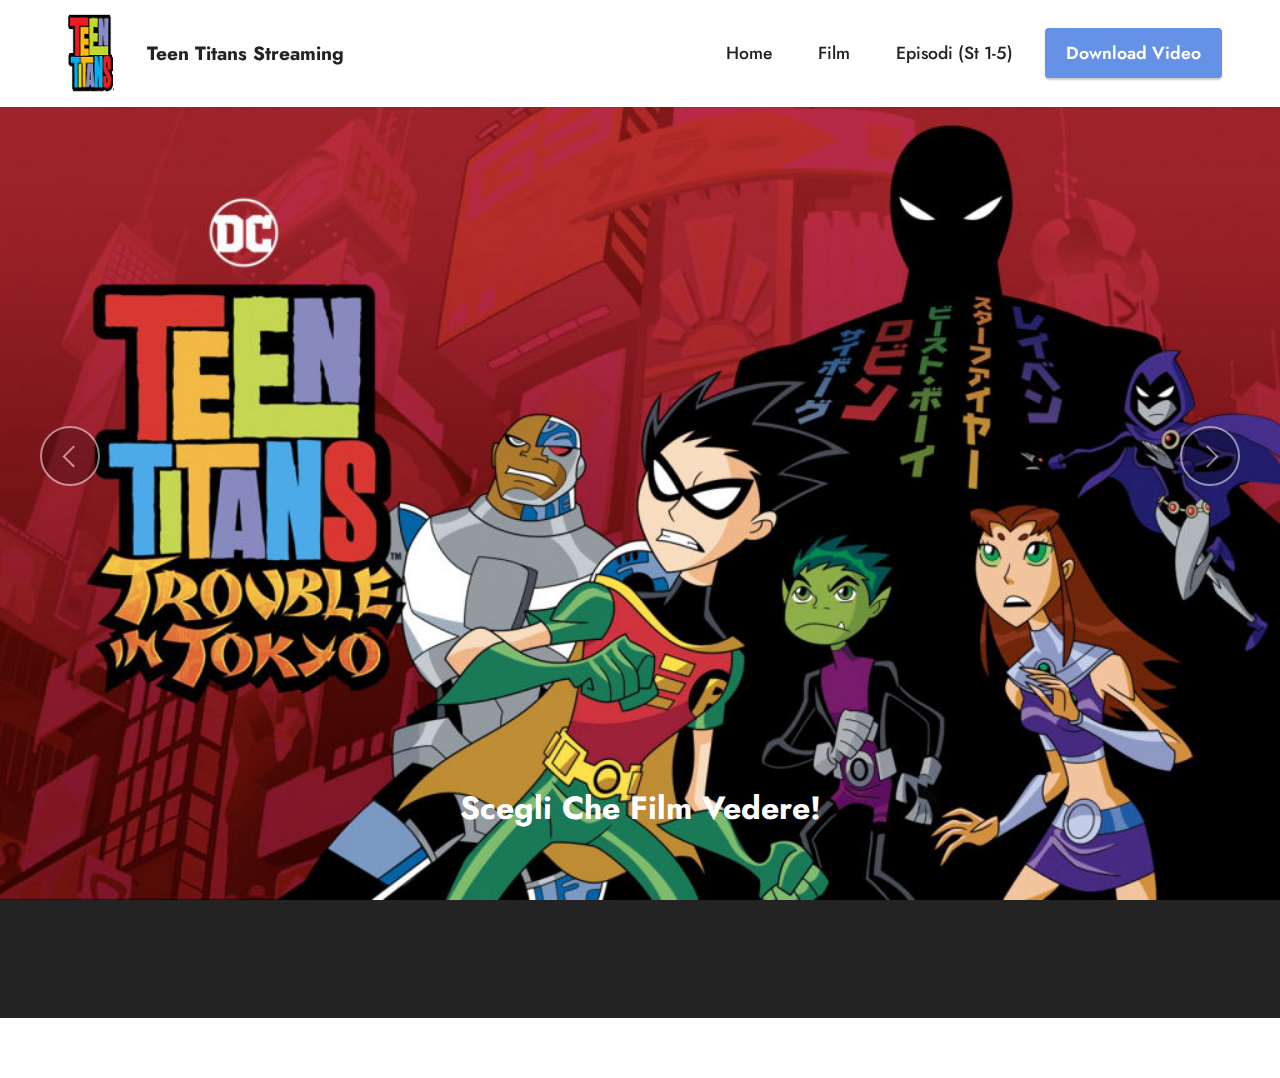
<file: film.html>
<!DOCTYPE html>
<html  >
<head>
  
  <meta charset="UTF-8">
  <meta http-equiv="X-UA-Compatible" content="IE=edge">
  
  <meta name="twitter:card" content="summary_large_image"/>
  <meta name="twitter:image:src" content="">
  <meta property="og:image" content="">
  <meta name="twitter:title" content="Film">
  <meta name="viewport" content="width=device-width, initial-scale=1, minimum-scale=1">
  <link rel="shortcut icon" href="assets/images/logo.png" type="image/x-icon">
  <meta name="description" content="">
  
  
  <title>Film</title>
  <link rel="stylesheet" href="assets/web/assets/mobirise-icons2/mobirise2.css">
  <link rel="stylesheet" href="assets/bootstrap/css/bootstrap.min.css">
  <link rel="stylesheet" href="assets/bootstrap/css/bootstrap-grid.min.css">
  <link rel="stylesheet" href="assets/bootstrap/css/bootstrap-reboot.min.css">
  <link rel="stylesheet" href="assets/animatecss/animate.css">
  <link rel="stylesheet" href="assets/dropdown/css/style.css">
  <link rel="stylesheet" href="assets/socicon/css/styles.css">
  <link rel="stylesheet" href="assets/theme/css/style.css">
  <link rel="preload" href="https://fonts.googleapis.com/css?family=Jost:100,200,300,400,500,600,700,800,900,100i,200i,300i,400i,500i,600i,700i,800i,900i&display=swap" as="style" onload="this.onload=null;this.rel='stylesheet'">
  <noscript><link rel="stylesheet" href="https://fonts.googleapis.com/css?family=Jost:100,200,300,400,500,600,700,800,900,100i,200i,300i,400i,500i,600i,700i,800i,900i&display=swap"></noscript>
  <link rel="preload" as="style" href="assets/mobirise/css/mbr-additional.css"><link rel="stylesheet" href="assets/mobirise/css/mbr-additional.css" type="text/css">
  
  
  
  
</head>
<body>
  
  <section data-bs-version="5.1" class="slider1 cid-thT46nwUuR mbr-fullscreen" id="slider1-1b">
    
    <div class="carousel slide carousel-fade" id="tptA8dI87K" data-ride="carousel" data-bs-ride="carousel" data-interval="4000" data-bs-interval="4000">
        <ol class="carousel-indicators">
            <li data-slide-to="0" data-bs-slide-to="0" class="active" data-target="#tptA8dI87K" data-bs-target="#tptA8dI87K"></li><li data-slide-to="1" data-bs-slide-to="1" class="" data-target="#tptA8dI87K" data-bs-target="#tptA8dI87K"></li>
            
            
        </ol>
        <div class="carousel-inner">
            
            
            <div class="carousel-item slider-image item active">
                <div class="item-wrapper">
                    
                    
                    <div class="carousel-caption">
                        <h5 class="mbr-section-subtitle mbr-fonts-style display-5"><strong>Scegli Che Film Vedere!</strong></h5>
                        
                    </div>
                <a href="javascript:OpenModal('trouble-in-tokyo')"><img class="d-block w-100" src="assets/images/1122494-1280x720.jpg" alt="Mobirise Website Builder" data-slide-to="0" data-bs-slide-to="0"></a></div>
            </div><div class="carousel-item slider-image item">
                <div class="item-wrapper">
                    
                    
                    <div class="carousel-caption">
                        <h5 class="mbr-section-subtitle mbr-fonts-style display-5"><strong>Scegli Che Film Vedere!</strong></h5>
                        
                    </div>
                <a href="javascript:OpenModal('teentitansgo-vs-teentitans')"><img class="d-block w-100" src="assets/images/poster2.jpg" alt="Mobirise Website Builder" data-slide-to="1" data-bs-slide-to="1"></a></div>
            </div>
        </div>
        <a class="carousel-control carousel-control-prev" role="button" data-slide="prev" data-bs-slide="prev" href="#tptA8dI87K">
            <span class="mobi-mbri mobi-mbri-arrow-prev" aria-hidden="true"></span>
            <span class="sr-only visually-hidden">Previous</span>
        </a>
        <a class="carousel-control carousel-control-next" role="button" data-slide="next" data-bs-slide="next" href="#tptA8dI87K">
            <span class="mobi-mbri mobi-mbri-arrow-next" aria-hidden="true"></span>
            <span class="sr-only visually-hidden">Next</span>
        </a>
    </div>
</section>

<section class="mbr-section" id="witsec-modal-window-block-1e" data-rv-view="523">

	<style>
	/* Let's not animate the contents of modal windows */
	.no-anim {
		-webkit-animation: none !important;
		-moz-animation: none !important;
		-o-animation: none !important;
		-ms-animation: none !important;
		animation: none !important;
	}
	</style>

	
	
	<div><div class="modal fade" id="trouble-in-tokyo" tabindex="-1" role="dialog" aria-labelledby="trouble-in-tokyoLabel" aria-hidden="true">  <div class="modal-dialog modal-lg " style="height:auto" role="document">    <div class="modal-content"><div class="modal-header">  <h5 class="no-anim modal-title" id="trouble-in-tokyoLabel">Teen Titans: Trouble In Tokyo SUB ITA</h5>  <a href="#" class="no-anim close" data-bs-dismiss="modal" data-dismiss="modal" aria-label="Close"><span aria-hidden="true">×</span></a></div><div class="modal-body" id="trouble-in-tokyo_body"><iframe src="https://drive.google.com/file/d/1dMNcBhCbJywDbjf5a7sTfXDLs_tJg74g/preview" width="640" height="480" allowfullscreen="true"></iframe></div><div class="modal-footer"><div class="mbr-section-btn"><a href="#" class="no-anim btn btn-secondary display-4" data-bs-dismiss="modal" data-dismiss="modal">Close</a></div></div>    </div>  </div></div><script> 
document.addEventListener("DOMContentLoaded", function() { 
  if(typeof jQuery === "function") {
    $("#trouble-in-tokyo").on("hidden.bs.modal", function () { 
      var html = $( "#trouble-in-tokyo_body" ).html(); 
      $( "#trouble-in-tokyo_body" ).empty(); 
      $( "#trouble-in-tokyo_body" ).append(html); 
    }) 
  } else { 
      var mdw = document.getElementById("#trouble-in-tokyo") 
      mdw.addEventListener("hidden.bs.modal", function(event) { 
        mdw.innerHTML = mdw.innerHTML; 
      }); 
  } 
}); 
</script></div>

	<script>
	if (typeof OpenModal === 'undefined') {
		OpenModal = function(modalName) {
			if(typeof jQuery === "function") {
				if ($('#' + modalName).length)
					$('#' + modalName).modal('show');
				else
					alert("Sorry, but there is no modal for " + modalName);
			} else {
				let mdw = new bootstrap.Modal(document.getElementById(modalName), {});
				mdw.show();
			}
		}
	}

	function modalSetCookie(cname, cvalue, exdays) {
		var d = new Date();
		d.setTime(d.getTime() + (exdays*24*60*60*1000));
		var expires = "expires="+ d.toUTCString();
		document.cookie = cname + "=" + cvalue + ";" + expires + ";path=/";
	}

	function modalGetCookie(cname) {
		var name = cname + "=";
		var decodedCookie = decodeURIComponent(document.cookie);
		var ca = decodedCookie.split(';');
		for(var i = 0; i <ca.length; i++) {
			var c = ca[i];
			while (c.charAt(0) == ' ') {
				c = c.substring(1);
			}
			if (c.indexOf(name) == 0) {
				return c.substring(name.length, c.length);
			}
		}
		return "";
	}
	</script>

</section>

<section class="mbr-section" id="witsec-modal-window-block-1f" data-rv-view="524">

	<style>
	/* Let's not animate the contents of modal windows */
	.no-anim {
		-webkit-animation: none !important;
		-moz-animation: none !important;
		-o-animation: none !important;
		-ms-animation: none !important;
		animation: none !important;
	}
	</style>

	
	
	<div><div class="modal fade" id="teentitansgo-vs-teentitans" tabindex="-1" role="dialog" aria-labelledby="teentitansgo-vs-teentitansLabel" aria-hidden="true">  <div class="modal-dialog modal-lg " style="height:auto" role="document">    <div class="modal-content"><div class="modal-header">  <h5 class="no-anim modal-title" id="teentitansgo-vs-teentitansLabel">Teen Titans GO! VS Teen Titans</h5>  <a href="#" class="no-anim close" data-bs-dismiss="modal" data-dismiss="modal" aria-label="Close"><span aria-hidden="true">×</span></a></div><div class="modal-body" id="teentitansgo-vs-teentitans_body"><iframe allowfullscreen="true" src="https://drive.google.com/file/d/1wV3u45yXG8fTBJNYPdu4nW0-Zc4UYRaW/preview" width="640" height="480"></iframe></div><div class="modal-footer"><div class="mbr-section-btn"><a href="#" class="no-anim btn btn-secondary display-4" data-bs-dismiss="modal" data-dismiss="modal">Close</a></div></div>    </div>  </div></div><script> 
document.addEventListener("DOMContentLoaded", function() { 
  if(typeof jQuery === "function") {
    $("#teentitansgo-vs-teentitans").on("hidden.bs.modal", function () { 
      var html = $( "#teentitansgo-vs-teentitans_body" ).html(); 
      $( "#teentitansgo-vs-teentitans_body" ).empty(); 
      $( "#teentitansgo-vs-teentitans_body" ).append(html); 
    }) 
  } else { 
      var mdw = document.getElementById("#teentitansgo-vs-teentitans") 
      mdw.addEventListener("hidden.bs.modal", function(event) { 
        mdw.innerHTML = mdw.innerHTML; 
      }); 
  } 
}); 
</script></div>

	<script>
	if (typeof OpenModal === 'undefined') {
		OpenModal = function(modalName) {
			if(typeof jQuery === "function") {
				if ($('#' + modalName).length)
					$('#' + modalName).modal('show');
				else
					alert("Sorry, but there is no modal for " + modalName);
			} else {
				let mdw = new bootstrap.Modal(document.getElementById(modalName), {});
				mdw.show();
			}
		}
	}

	function modalSetCookie(cname, cvalue, exdays) {
		var d = new Date();
		d.setTime(d.getTime() + (exdays*24*60*60*1000));
		var expires = "expires="+ d.toUTCString();
		document.cookie = cname + "=" + cvalue + ";" + expires + ";path=/";
	}

	function modalGetCookie(cname) {
		var name = cname + "=";
		var decodedCookie = decodeURIComponent(document.cookie);
		var ca = decodedCookie.split(';');
		for(var i = 0; i <ca.length; i++) {
			var c = ca[i];
			while (c.charAt(0) == ' ') {
				c = c.substring(1);
			}
			if (c.indexOf(name) == 0) {
				return c.substring(name.length, c.length);
			}
		}
		return "";
	}
	</script>

</section>

<section data-bs-version="5.1" class="footer7 cid-thHnI9Mlsd" once="footers" id="footer7-b">

    

    

    <div class="container">
        <div class="media-container-row align-center mbr-white">
            <div class="col-12">
                <p class="mbr-text mb-0 mbr-fonts-style display-7">
                    © Copyright 2025 TeenTitans Streaming - All Rights Reserved<br>Sito Web Creato da <a href="https://www.wiinup.cf" class="text-white"><strong>WiinUp</strong></a></p>
            </div>
        </div>
    </div>
</section>

<section data-bs-version="5.1" class="menu menu2 cid-thT2hnhpum" once="menu" id="menu2-14">
    
    <nav class="navbar navbar-dropdown navbar-fixed-top navbar-expand-lg">
        <div class="container-fluid">
            <div class="navbar-brand">
                <span class="navbar-logo">
                    <a href="#top">
                        <img src="assets/images/logo.png" alt="" style="height: 5.4rem;">
                    </a>
                </span>
                <span class="navbar-caption-wrap"><a class="navbar-caption text-black text-primary display-7" href="#top">Teen Titans Streaming</a></span>
            </div>
            <button class="navbar-toggler" type="button" data-toggle="collapse" data-bs-toggle="collapse" data-target="#navbarSupportedContent" data-bs-target="#navbarSupportedContent" aria-controls="navbarNavAltMarkup" aria-expanded="false" aria-label="Toggle navigation">
                <div class="hamburger">
                    <span></span>
                    <span></span>
                    <span></span>
                    <span></span>
                </div>
            </button>
            <div class="collapse navbar-collapse" id="navbarSupportedContent">
                <ul class="navbar-nav nav-dropdown" data-app-modern-menu="true"><li class="nav-item"><a class="nav-link link text-black text-primary display-4" href="/">Home</a></li>
                    <li class="nav-item"><a class="nav-link link text-black text-primary display-4" href="film.html">Film</a></li>
                    <li class="nav-item"><a class="nav-link link text-black text-primary show display-4" href="episodi.html" aria-expanded="true">Episodi (St 1-5)</a>
                    </li></ul>
                
                <div class="navbar-buttons mbr-section-btn"><a class="btn btn-primary display-4" href="download.html">
                        Download Video</a></div>
            </div>
        </div>
    </nav>
</section><section><a href="https://mobiri.se"></a><a href="https://mobiri.se"></a></section><script src="assets/bootstrap/js/bootstrap.bundle.min.js"></script>  <script src="assets/smoothscroll/smooth-scroll.js"></script>  <script src="assets/ytplayer/index.js"></script>  <script src="assets/dropdown/js/navbar-dropdown.js"></script>  <script src="assets/theme/js/script.js"></script>  
  
  
 <div id="scrollToTop" class="scrollToTop mbr-arrow-up"><a style="text-align: center;"><i class="mbr-arrow-up-icon mbr-arrow-up-icon-cm cm-icon cm-icon-smallarrow-up"></i></a></div>
    <input name="animation" type="hidden">
  </body>
</html>
</file>
<file: assets/parallax/jarallax.css>
.jarallax {
    position: relative;
    z-index: 0;
}
.jarallax > .jarallax-img {
    position: absolute;
    object-fit: cover;
    /* support for plugin https://github.com/bfred-it/object-fit-images */
    font-family: 'object-fit: cover;';
    top: 0;
    left: 0;
    width: 100%;
    height: 100%;
    z-index: -1;
}
</file>
<file: assets/dropdown/css/style.css>
.navbar-dropdown {
  left: 0;
  padding: 0;
  position: absolute;
  right: 0;
  top: 0;
  transition: all 0.45s ease;
  z-index: 1030;
  background: #282828; }
  .navbar-dropdown .navbar-logo {
    margin-right: 0.8rem;
    transition: margin 0.3s ease-in-out;
    vertical-align: middle; }
    .navbar-dropdown .navbar-logo img {
      height: 3.125rem;
      transition: all 0.3s ease-in-out; }
    .navbar-dropdown .navbar-logo.mbr-iconfont {
      font-size: 3.125rem;
      line-height: 3.125rem; }
  .navbar-dropdown .navbar-caption {
    font-weight: 700;
    white-space: normal;
    vertical-align: -4px;
    line-height: 3.125rem !important; }
    .navbar-dropdown .navbar-caption, .navbar-dropdown .navbar-caption:hover {
      color: inherit;
      text-decoration: none; }
  .navbar-dropdown .mbr-iconfont + .navbar-caption {
    vertical-align: -1px; }
  .navbar-dropdown.navbar-fixed-top {
    position: fixed; }
  .navbar-dropdown .navbar-brand span {
    vertical-align: -4px; }
  .navbar-dropdown.bg-color.transparent {
    background: none; }
  .navbar-dropdown.navbar-short .navbar-brand {
    padding: 0.625rem 0; }
    .navbar-dropdown.navbar-short .navbar-brand span {
      vertical-align: -1px; }
  .navbar-dropdown.navbar-short .navbar-caption {
    line-height: 2.375rem !important;
    vertical-align: -2px; }
  .navbar-dropdown.navbar-short .navbar-logo {
    margin-right: 0.5rem; }
    .navbar-dropdown.navbar-short .navbar-logo img {
      height: 2.375rem; }
    .navbar-dropdown.navbar-short .navbar-logo.mbr-iconfont {
      font-size: 2.375rem;
      line-height: 2.375rem; }
  .navbar-dropdown.navbar-short .mbr-table-cell {
    height: 3.625rem; }
  .navbar-dropdown .navbar-close {
    left: 0.6875rem;
    position: fixed;
    top: 0.75rem;
    z-index: 1000; }
  .navbar-dropdown .hamburger-icon {
    content: "";
    display: inline-block;
    vertical-align: middle;
    width: 16px;
    -webkit-box-shadow: 0 -6px 0 1px #282828,0 0 0 1px #282828,0 6px 0 1px #282828;
    -moz-box-shadow: 0 -6px 0 1px #282828,0 0 0 1px #282828,0 6px 0 1px #282828;
    box-shadow: 0 -6px 0 1px #282828,0 0 0 1px #282828,0 6px 0 1px #282828; }

.dropdown-menu .dropdown-toggle[data-toggle="dropdown-submenu"]::after {
  border-bottom: 0.35em solid transparent;
  border-left: 0.35em solid;
  border-right: 0;
  border-top: 0.35em solid transparent;
  margin-left: 0.3rem; }

.dropdown-menu .dropdown-item:focus {
  outline: 0; }

.nav-dropdown {
  font-size: 0.75rem;
  font-weight: 500;
  height: auto !important; }
  .nav-dropdown .nav-btn {
    padding-left: 1rem; }
  .nav-dropdown .link {
    margin: .667em 1.667em;
    font-weight: 500;
    padding: 0;
    transition: color .2s ease-in-out; }
    .nav-dropdown .link.dropdown-toggle {
      margin-right: 2.583em; }
      .nav-dropdown .link.dropdown-toggle::after {
        margin-left: .25rem;
        border-top: 0.35em solid;
        border-right: 0.35em solid transparent;
        border-left: 0.35em solid transparent;
        border-bottom: 0; }
      .nav-dropdown .link.dropdown-toggle[aria-expanded="true"] {
        margin: 0;
        padding: 0.667em 3.263em  0.667em 1.667em; }
  .nav-dropdown .link::after,
  .nav-dropdown .dropdown-item::after {
    color: inherit; }
  .nav-dropdown .btn {
    font-size: 0.75rem;
    font-weight: 700;
    letter-spacing: 0;
    margin-bottom: 0;
    padding-left: 1.25rem;
    padding-right: 1.25rem; }
  .nav-dropdown .dropdown-menu {
    border-radius: 0;
    border: 0;
    left: 0;
    margin: 0;
    padding-bottom: 1.25rem;
    padding-top: 1.25rem;
    position: relative; }
  .nav-dropdown .dropdown-submenu {
    margin-left: 0.125rem;
    top: 0; }
  .nav-dropdown .dropdown-item {
    font-weight: 500;
    line-height: 2;
    padding: 0.3846em 4.615em 0.3846em 1.5385em;
    position: relative;
    transition: color .2s ease-in-out, background-color .2s ease-in-out; }
    .nav-dropdown .dropdown-item::after {
      margin-top: -0.3077em;
      position: absolute;
      right: 1.1538em;
      top: 50%; }
    .nav-dropdown .dropdown-item:focus, .nav-dropdown .dropdown-item:hover {
      background: none; }

@media (max-width: 767px) {
  .nav-dropdown.navbar-toggleable-sm {
    bottom: 0;
    display: none;
    left: 0;
    overflow-x: hidden;
    position: fixed;
    top: 0;
    transform: translateX(-100%);
    -ms-transform: translateX(-100%);
    -webkit-transform: translateX(-100%);
    width: 18.75rem;
    z-index: 999; } }
.nav-dropdown.navbar-toggleable-xl {
  bottom: 0;
  display: none;
  left: 0;
  overflow-x: hidden;
  position: fixed;
  top: 0;
  transform: translateX(-100%);
  -ms-transform: translateX(-100%);
  -webkit-transform: translateX(-100%);
  width: 18.75rem;
  z-index: 999; }

.nav-dropdown-sm {
  display: block !important;
  overflow-x: hidden;
  overflow: auto;
  padding-top: 3.875rem; }
  .nav-dropdown-sm::after {
    content: "";
    display: block;
    height: 3rem;
    width: 100%; }
  .nav-dropdown-sm.collapse.in ~ .navbar-close {
    display: block !important; }
  .nav-dropdown-sm.collapsing, .nav-dropdown-sm.collapse.in {
    transform: translateX(0);
    -ms-transform: translateX(0);
    -webkit-transform: translateX(0);
    transition: all 0.25s ease-out;
    -webkit-transition: all 0.25s ease-out;
    background: #282828; }
  .nav-dropdown-sm.collapsing[aria-expanded="false"] {
    transform: translateX(-100%);
    -ms-transform: translateX(-100%);
    -webkit-transform: translateX(-100%); }
  .nav-dropdown-sm .nav-item {
    display: block;
    margin-left: 0 !important;
    padding-left: 0; }
  .nav-dropdown-sm .link,
  .nav-dropdown-sm .dropdown-item {
    border-top: 1px dotted rgba(255, 255, 255, 0.1);
    font-size: 0.8125rem;
    line-height: 1.6;
    margin: 0 !important;
    padding: 0.875rem 2.4rem 0.875rem 1.5625rem !important;
    position: relative;
    white-space: normal; }
    .nav-dropdown-sm .link:focus, .nav-dropdown-sm .link:hover,
    .nav-dropdown-sm .dropdown-item:focus,
    .nav-dropdown-sm .dropdown-item:hover {
      background: rgba(0, 0, 0, 0.2) !important;
      color: #c0a375; }
  .nav-dropdown-sm .nav-btn {
    position: relative;
    padding: 1.5625rem 1.5625rem 0 1.5625rem; }
    .nav-dropdown-sm .nav-btn::before {
      border-top: 1px dotted rgba(255, 255, 255, 0.1);
      content: "";
      left: 0;
      position: absolute;
      top: 0;
      width: 100%; }
    .nav-dropdown-sm .nav-btn + .nav-btn {
      padding-top: 0.625rem; }
      .nav-dropdown-sm .nav-btn + .nav-btn::before {
        display: none; }
  .nav-dropdown-sm .btn {
    padding: 0.625rem 0; }
  .nav-dropdown-sm .dropdown-toggle[data-toggle="dropdown-submenu"]::after {
    margin-left: .25rem;
    border-top: 0.35em solid;
    border-right: 0.35em solid transparent;
    border-left: 0.35em solid transparent;
    border-bottom: 0; }
  .nav-dropdown-sm .dropdown-toggle[data-toggle="dropdown-submenu"][aria-expanded="true"]::after {
    border-top: 0;
    border-right: 0.35em solid transparent;
    border-left: 0.35em solid transparent;
    border-bottom: 0.35em solid; }
  .nav-dropdown-sm .dropdown-menu {
    margin: 0;
    padding: 0;
    position: relative;
    top: 0;
    left: 0;
    width: 100%;
    border: 0;
    float: none;
    border-radius: 0;
    background: none; }
  .nav-dropdown-sm .dropdown-submenu {
    left: 100%;
    margin-left: 0.125rem;
    margin-top: -1.25rem;
    top: 0; }

.navbar-toggleable-sm .nav-dropdown .dropdown-menu {
  position: absolute; }

.navbar-toggleable-sm .nav-dropdown .dropdown-submenu {
  left: 100%;
  margin-left: 0.125rem;
  margin-top: -1.25rem;
  top: 0; }

.navbar-toggleable-sm.opened .nav-dropdown .dropdown-menu {
  position: relative; }

.navbar-toggleable-sm.opened .nav-dropdown .dropdown-submenu {
  left: 0;
  margin-left: 00rem;
  margin-top: 0rem;
  top: 0; }

.is-builder .nav-dropdown.collapsing {
  transition: none !important; }
</file>
<file: assets/socicon/css/styles.css>
@charset "UTF-8";

@font-face {
  font-family: 'Socicon';
  src:  url('../fonts/socicon.eot');
  src:  url('../fonts/socicon.eot?#iefix') format('embedded-opentype'),
    url('../fonts/socicon.woff2') format('woff2'),
    url('../fonts/socicon.ttf') format('truetype'),
    url('../fonts/socicon.woff') format('woff'),
    url('../fonts/socicon.svg#socicon') format('svg');
  font-weight: normal;
  font-style: normal;
  font-display: swap;
}

[data-icon]:before {
  font-family: "socicon" !important;
  content: attr(data-icon);
  font-style: normal !important;
  font-weight: normal !important;
  font-variant: normal !important;
  text-transform: none !important;
  speak: none;
  line-height: 1;
  -webkit-font-smoothing: antialiased;
  -moz-osx-font-smoothing: grayscale;
}

[class^="socicon-"], [class*=" socicon-"] {
  /* use !important to prevent issues with browser extensions that change fonts */
  font-family: 'Socicon' !important;
  speak: none;
  font-style: normal;
  font-weight: normal;
  font-variant: normal;
  text-transform: none;
  line-height: 1;

  /* Better Font Rendering =========== */
  -webkit-font-smoothing: antialiased;
  -moz-osx-font-smoothing: grayscale;
}

.socicon-eitaa:before {
  content: "\e97c";
}
.socicon-soroush:before {
  content: "\e97d";
}
.socicon-bale:before {
  content: "\e97e";
}
.socicon-zazzle:before {
  content: "\e97b";
}
.socicon-society6:before {
  content: "\e97a";
}
.socicon-redbubble:before {
  content: "\e979";
}
.socicon-avvo:before {
  content: "\e978";
}
.socicon-stitcher:before {
  content: "\e977";
}
.socicon-googlehangouts:before {
  content: "\e974";
}
.socicon-dlive:before {
  content: "\e975";
}
.socicon-vsco:before {
  content: "\e976";
}
.socicon-flipboard:before {
  content: "\e973";
}
.socicon-ubuntu:before {
  content: "\e958";
}
.socicon-artstation:before {
  content: "\e959";
}
.socicon-invision:before {
  content: "\e95a";
}
.socicon-torial:before {
  content: "\e95b";
}
.socicon-collectorz:before {
  content: "\e95c";
}
.socicon-seenthis:before {
  content: "\e95d";
}
.socicon-googleplaymusic:before {
  content: "\e95e";
}
.socicon-debian:before {
  content: "\e95f";
}
.socicon-filmfreeway:before {
  content: "\e960";
}
.socicon-gnome:before {
  content: "\e961";
}
.socicon-itchio:before {
  content: "\e962";
}
.socicon-jamendo:before {
  content: "\e963";
}
.socicon-mix:before {
  content: "\e964";
}
.socicon-sharepoint:before {
  content: "\e965";
}
.socicon-tinder:before {
  content: "\e966";
}
.socicon-windguru:before {
  content: "\e967";
}
.socicon-cdbaby:before {
  content: "\e968";
}
.socicon-elementaryos:before {
  content: "\e969";
}
.socicon-stage32:before {
  content: "\e96a";
}
.socicon-tiktok:before {
  content: "\e96b";
}
.socicon-gitter:before {
  content: "\e96c";
}
.socicon-letterboxd:before {
  content: "\e96d";
}
.socicon-threema:before {
  content: "\e96e";
}
.socicon-splice:before {
  content: "\e96f";
}
.socicon-metapop:before {
  content: "\e970";
}
.socicon-naver:before {
  content: "\e971";
}
.socicon-remote:before {
  content: "\e972";
}
.socicon-internet:before {
  content: "\e957";
}
.socicon-moddb:before {
  content: "\e94b";
}
.socicon-indiedb:before {
  content: "\e94c";
}
.socicon-traxsource:before {
  content: "\e94d";
}
.socicon-gamefor:before {
  content: "\e94e";
}
.socicon-pixiv:before {
  content: "\e94f";
}
.socicon-myanimelist:before {
  content: "\e950";
}
.socicon-blackberry:before {
  content: "\e951";
}
.socicon-wickr:before {
  content: "\e952";
}
.socicon-spip:before {
  content: "\e953";
}
.socicon-napster:before {
  content: "\e954";
}
.socicon-beatport:before {
  content: "\e955";
}
.socicon-hackerone:before {
  content: "\e956";
}
.socicon-hackernews:before {
  content: "\e946";
}
.socicon-smashwords:before {
  content: "\e947";
}
.socicon-kobo:before {
  content: "\e948";
}
.socicon-bookbub:before {
  content: "\e949";
}
.socicon-mailru:before {
  content: "\e94a";
}
.socicon-gitlab:before {
  content: "\e945";
}
.socicon-instructables:before {
  content: "\e944";
}
.socicon-portfolio:before {
  content: "\e943";
}
.socicon-codered:before {
  content: "\e940";
}
.socicon-origin:before {
  content: "\e941";
}
.socicon-nextdoor:before {
  content: "\e942";
}
.socicon-udemy:before {
  content: "\e93f";
}
.socicon-livemaster:before {
  content: "\e93e";
}
.socicon-crunchbase:before {
  content: "\e93b";
}
.socicon-homefy:before {
  content: "\e93c";
}
.socicon-calendly:before {
  content: "\e93d";
}
.socicon-realtor:before {
  content: "\e90f";
}
.socicon-tidal:before {
  content: "\e910";
}
.socicon-qobuz:before {
  content: "\e911";
}
.socicon-natgeo:before {
  content: "\e912";
}
.socicon-mastodon:before {
  content: "\e913";
}
.socicon-unsplash:before {
  content: "\e914";
}
.socicon-homeadvisor:before {
  content: "\e915";
}
.socicon-angieslist:before {
  content: "\e916";
}
.socicon-codepen:before {
  content: "\e917";
}
.socicon-slack:before {
  content: "\e918";
}
.socicon-openaigym:before {
  content: "\e919";
}
.socicon-logmein:before {
  content: "\e91a";
}
.socicon-fiverr:before {
  content: "\e91b";
}
.socicon-gotomeeting:before {
  content: "\e91c";
}
.socicon-aliexpress:before {
  content: "\e91d";
}
.socicon-guru:before {
  content: "\e91e";
}
.socicon-appstore:before {
  content: "\e91f";
}
.socicon-homes:before {
  content: "\e920";
}
.socicon-zoom:before {
  content: "\e921";
}
.socicon-alibaba:before {
  content: "\e922";
}
.socicon-craigslist:before {
  content: "\e923";
}
.socicon-wix:before {
  content: "\e924";
}
.socicon-redfin:before {
  content: "\e925";
}
.socicon-googlecalendar:before {
  content: "\e926";
}
.socicon-shopify:before {
  content: "\e927";
}
.socicon-freelancer:before {
  content: "\e928";
}
.socicon-seedrs:before {
  content: "\e929";
}
.socicon-bing:before {
  content: "\e92a";
}
.socicon-doodle:before {
  content: "\e92b";
}
.socicon-bonanza:before {
  content: "\e92c";
}
.socicon-squarespace:before {
  content: "\e92d";
}
.socicon-toptal:before {
  content: "\e92e";
}
.socicon-gust:before {
  content: "\e92f";
}
.socicon-ask:before {
  content: "\e930";
}
.socicon-trulia:before {
  content: "\e931";
}
.socicon-loomly:before {
  content: "\e932";
}
.socicon-ghost:before {
  content: "\e933";
}
.socicon-upwork:before {
  content: "\e934";
}
.socicon-fundable:before {
  content: "\e935";
}
.socicon-booking:before {
  content: "\e936";
}
.socicon-googlemaps:before {
  content: "\e937";
}
.socicon-zillow:before {
  content: "\e938";
}
.socicon-niconico:before {
  content: "\e939";
}
.socicon-toneden:before {
  content: "\e93a";
}
.socicon-augment:before {
  content: "\e908";
}
.socicon-bitbucket:before {
  content: "\e909";
}
.socicon-fyuse:before {
  content: "\e90a";
}
.socicon-yt-gaming:before {
  content: "\e90b";
}
.socicon-sketchfab:before {
  content: "\e90c";
}
.socicon-mobcrush:before {
  content: "\e90d";
}
.socicon-microsoft:before {
  content: "\e90e";
}
.socicon-pandora:before {
  content: "\e907";
}
.socicon-messenger:before {
  content: "\e906";
}
.socicon-gamewisp:before {
  content: "\e905";
}
.socicon-bloglovin:before {
  content: "\e904";
}
.socicon-tunein:before {
  content: "\e903";
}
.socicon-gamejolt:before {
  content: "\e901";
}
.socicon-trello:before {
  content: "\e902";
}
.socicon-spreadshirt:before {
  content: "\e900";
}
.socicon-500px:before {
  content: "\e000";
}
.socicon-8tracks:before {
  content: "\e001";
}
.socicon-airbnb:before {
  content: "\e002";
}
.socicon-alliance:before {
  content: "\e003";
}
.socicon-amazon:before {
  content: "\e004";
}
.socicon-amplement:before {
  content: "\e005";
}
.socicon-android:before {
  content: "\e006";
}
.socicon-angellist:before {
  content: "\e007";
}
.socicon-apple:before {
  content: "\e008";
}
.socicon-appnet:before {
  content: "\e009";
}
.socicon-baidu:before {
  content: "\e00a";
}
.socicon-bandcamp:before {
  content: "\e00b";
}
.socicon-battlenet:before {
  content: "\e00c";
}
.socicon-mixer:before {
  content: "\e00d";
}
.socicon-bebee:before {
  content: "\e00e";
}
.socicon-bebo:before {
  content: "\e00f";
}
.socicon-behance:before {
  content: "\e010";
}
.socicon-blizzard:before {
  content: "\e011";
}
.socicon-blogger:before {
  content: "\e012";
}
.socicon-buffer:before {
  content: "\e013";
}
.socicon-chrome:before {
  content: "\e014";
}
.socicon-coderwall:before {
  content: "\e015";
}
.socicon-curse:before {
  content: "\e016";
}
.socicon-dailymotion:before {
  content: "\e017";
}
.socicon-deezer:before {
  content: "\e018";
}
.socicon-delicious:before {
  content: "\e019";
}
.socicon-deviantart:before {
  content: "\e01a";
}
.socicon-diablo:before {
  content: "\e01b";
}
.socicon-digg:before {
  content: "\e01c";
}
.socicon-discord:before {
  content: "\e01d";
}
.socicon-disqus:before {
  content: "\e01e";
}
.socicon-douban:before {
  content: "\e01f";
}
.socicon-draugiem:before {
  content: "\e020";
}
.socicon-dribbble:before {
  content: "\e021";
}
.socicon-drupal:before {
  content: "\e022";
}
.socicon-ebay:before {
  content: "\e023";
}
.socicon-ello:before {
  content: "\e024";
}
.socicon-endomodo:before {
  content: "\e025";
}
.socicon-envato:before {
  content: "\e026";
}
.socicon-etsy:before {
  content: "\e027";
}
.socicon-facebook:before {
  content: "\e028";
}
.socicon-feedburner:before {
  content: "\e029";
}
.socicon-filmweb:before {
  content: "\e02a";
}
.socicon-firefox:before {
  content: "\e02b";
}
.socicon-flattr:before {
  content: "\e02c";
}
.socicon-flickr:before {
  content: "\e02d";
}
.socicon-formulr:before {
  content: "\e02e";
}
.socicon-forrst:before {
  content: "\e02f";
}
.socicon-foursquare:before {
  content: "\e030";
}
.socicon-friendfeed:before {
  content: "\e031";
}
.socicon-github:before {
  content: "\e032";
}
.socicon-goodreads:before {
  content: "\e033";
}
.socicon-google:before {
  content: "\e034";
}
.socicon-googlescholar:before {
  content: "\e035";
}
.socicon-googlegroups:before {
  content: "\e036";
}
.socicon-googlephotos:before {
  content: "\e037";
}
.socicon-googleplus:before {
  content: "\e038";
}
.socicon-grooveshark:before {
  content: "\e039";
}
.socicon-hackerrank:before {
  content: "\e03a";
}
.socicon-hearthstone:before {
  content: "\e03b";
}
.socicon-hellocoton:before {
  content: "\e03c";
}
.socicon-heroes:before {
  content: "\e03d";
}
.socicon-smashcast:before {
  content: "\e03e";
}
.socicon-horde:before {
  content: "\e03f";
}
.socicon-houzz:before {
  content: "\e040";
}
.socicon-icq:before {
  content: "\e041";
}
.socicon-identica:before {
  content: "\e042";
}
.socicon-imdb:before {
  content: "\e043";
}
.socicon-instagram:before {
  content: "\e044";
}
.socicon-issuu:before {
  content: "\e045";
}
.socicon-istock:before {
  content: "\e046";
}
.socicon-itunes:before {
  content: "\e047";
}
.socicon-keybase:before {
  content: "\e048";
}
.socicon-lanyrd:before {
  content: "\e049";
}
.socicon-lastfm:before {
  content: "\e04a";
}
.socicon-line:before {
  content: "\e04b";
}
.socicon-linkedin:before {
  content: "\e04c";
}
.socicon-livejournal:before {
  content: "\e04d";
}
.socicon-lyft:before {
  content: "\e04e";
}
.socicon-macos:before {
  content: "\e04f";
}
.socicon-mail:before {
  content: "\e050";
}
.socicon-medium:before {
  content: "\e051";
}
.socicon-meetup:before {
  content: "\e052";
}
.socicon-mixcloud:before {
  content: "\e053";
}
.socicon-modelmayhem:before {
  content: "\e054";
}
.socicon-mumble:before {
  content: "\e055";
}
.socicon-myspace:before {
  content: "\e056";
}
.socicon-newsvine:before {
  content: "\e057";
}
.socicon-nintendo:before {
  content: "\e058";
}
.socicon-npm:before {
  content: "\e059";
}
.socicon-odnoklassniki:before {
  content: "\e05a";
}
.socicon-openid:before {
  content: "\e05b";
}
.socicon-opera:before {
  content: "\e05c";
}
.socicon-outlook:before {
  content: "\e05d";
}
.socicon-overwatch:before {
  content: "\e05e";
}
.socicon-patreon:before {
  content: "\e05f";
}
.socicon-paypal:before {
  content: "\e060";
}
.socicon-periscope:before {
  content: "\e061";
}
.socicon-persona:before {
  content: "\e062";
}
.socicon-pinterest:before {
  content: "\e063";
}
.socicon-play:before {
  content: "\e064";
}
.socicon-player:before {
  content: "\e065";
}
.socicon-playstation:before {
  content: "\e066";
}
.socicon-pocket:before {
  content: "\e067";
}
.socicon-qq:before {
  content: "\e068";
}
.socicon-quora:before {
  content: "\e069";
}
.socicon-raidcall:before {
  content: "\e06a";
}
.socicon-ravelry:before {
  content: "\e06b";
}
.socicon-reddit:before {
  content: "\e06c";
}
.socicon-renren:before {
  content: "\e06d";
}
.socicon-researchgate:before {
  content: "\e06e";
}
.socicon-residentadvisor:before {
  content: "\e06f";
}
.socicon-reverbnation:before {
  content: "\e070";
}
.socicon-rss:before {
  content: "\e071";
}
.socicon-sharethis:before {
  content: "\e072";
}
.socicon-skype:before {
  content: "\e073";
}
.socicon-slideshare:before {
  content: "\e074";
}
.socicon-smugmug:before {
  content: "\e075";
}
.socicon-snapchat:before {
  content: "\e076";
}
.socicon-songkick:before {
  content: "\e077";
}
.socicon-soundcloud:before {
  content: "\e078";
}
.socicon-spotify:before {
  content: "\e079";
}
.socicon-stackexchange:before {
  content: "\e07a";
}
.socicon-stackoverflow:before {
  content: "\e07b";
}
.socicon-starcraft:before {
  content: "\e07c";
}
.socicon-stayfriends:before {
  content: "\e07d";
}
.socicon-steam:before {
  content: "\e07e";
}
.socicon-storehouse:before {
  content: "\e07f";
}
.socicon-strava:before {
  content: "\e080";
}
.socicon-streamjar:before {
  content: "\e081";
}
.socicon-stumbleupon:before {
  content: "\e082";
}
.socicon-swarm:before {
  content: "\e083";
}
.socicon-teamspeak:before {
  content: "\e084";
}
.socicon-teamviewer:before {
  content: "\e085";
}
.socicon-technorati:before {
  content: "\e086";
}
.socicon-telegram:before {
  content: "\e087";
}
.socicon-tripadvisor:before {
  content: "\e088";
}
.socicon-tripit:before {
  content: "\e089";
}
.socicon-triplej:before {
  content: "\e08a";
}
.socicon-tumblr:before {
  content: "\e08b";
}
.socicon-twitch:before {
  content: "\e08c";
}
.socicon-twitter:before {
  content: "\e08d";
}
.socicon-uber:before {
  content: "\e08e";
}
.socicon-ventrilo:before {
  content: "\e08f";
}
.socicon-viadeo:before {
  content: "\e090";
}
.socicon-viber:before {
  content: "\e091";
}
.socicon-viewbug:before {
  content: "\e092";
}
.socicon-vimeo:before {
  content: "\e093";
}
.socicon-vine:before {
  content: "\e094";
}
.socicon-vkontakte:before {
  content: "\e095";
}
.socicon-warcraft:before {
  content: "\e096";
}
.socicon-wechat:before {
  content: "\e097";
}
.socicon-weibo:before {
  content: "\e098";
}
.socicon-whatsapp:before {
  content: "\e099";
}
.socicon-wikipedia:before {
  content: "\e09a";
}
.socicon-windows:before {
  content: "\e09b";
}
.socicon-wordpress:before {
  content: "\e09c";
}
.socicon-wykop:before {
  content: "\e09d";
}
.socicon-xbox:before {
  content: "\e09e";
}
.socicon-xing:before {
  content: "\e09f";
}
.socicon-yahoo:before {
  content: "\e0a0";
}
.socicon-yammer:before {
  content: "\e0a1";
}
.socicon-yandex:before {
  content: "\e0a2";
}
.socicon-yelp:before {
  content: "\e0a3";
}
.socicon-younow:before {
  content: "\e0a4";
}
.socicon-youtube:before {
  content: "\e0a5";
}
.socicon-zapier:before {
  content: "\e0a6";
}
.socicon-zerply:before {
  content: "\e0a7";
}
.socicon-zomato:before {
  content: "\e0a8";
}
.socicon-zynga:before {
  content: "\e0a9";
}
</file>
<file: assets/theme/css/style.css>
@charset "UTF-8";
section {
  background-color: #ffffff;
}

body {
  font-style: normal;
  line-height: 1.5;
  font-weight: 400;
  color: #232323;
  position: relative;
}

button {
  background-color: transparent;
  border-color: transparent;
}

section,
.container,
.container-fluid {
  position: relative;
  word-wrap: break-word;
}

a.mbr-iconfont:hover {
  text-decoration: none;
}

.article .lead p,
.article .lead ul,
.article .lead ol,
.article .lead pre,
.article .lead blockquote {
  margin-bottom: 0;
}

a {
  font-style: normal;
  font-weight: 400;
  cursor: pointer;
}
a, a:hover {
  text-decoration: none;
}

.mbr-section-title {
  font-style: normal;
  line-height: 1.3;
}

.mbr-section-subtitle {
  line-height: 1.3;
}

.mbr-text {
  font-style: normal;
  line-height: 1.7;
}

h1,
h2,
h3,
h4,
h5,
h6,
.display-1,
.display-2,
.display-4,
.display-5,
.display-7,
span,
p,
a {
  line-height: 1;
  word-break: break-word;
  word-wrap: break-word;
  font-weight: 400;
}

b,
strong {
  font-weight: bold;
}

input:-webkit-autofill, input:-webkit-autofill:hover, input:-webkit-autofill:focus, input:-webkit-autofill:active {
  transition-delay: 9999s;
  -webkit-transition-property: background-color, color;
  transition-property: background-color, color;
}

textarea[type=hidden] {
  display: none;
}

section {
  background-position: 50% 50%;
  background-repeat: no-repeat;
  background-size: cover;
}
section .mbr-background-video,
section .mbr-background-video-preview {
  position: absolute;
  bottom: 0;
  left: 0;
  right: 0;
  top: 0;
}

.hidden {
  visibility: hidden;
}

.mbr-z-index20 {
  z-index: 20;
}

/*! Base colors */
.mbr-white {
  color: #ffffff;
}

.mbr-black {
  color: #111111;
}

.mbr-bg-white {
  background-color: #ffffff;
}

.mbr-bg-black {
  background-color: #000000;
}

/*! Text-aligns */
.align-left {
  text-align: left;
}

.align-center {
  text-align: center;
}

.align-right {
  text-align: right;
}

/*! Font-weight  */
.mbr-light {
  font-weight: 300;
}

.mbr-regular {
  font-weight: 400;
}

.mbr-semibold {
  font-weight: 500;
}

.mbr-bold {
  font-weight: 700;
}

/*! Media  */
.media-content {
  flex-basis: 100%;
}

.media-container-row {
  display: flex;
  flex-direction: row;
  flex-wrap: wrap;
  justify-content: center;
  align-content: center;
  align-items: start;
}
.media-container-row .media-size-item {
  width: 400px;
}

.media-container-column {
  display: flex;
  flex-direction: column;
  flex-wrap: wrap;
  justify-content: center;
  align-content: center;
  align-items: stretch;
}
.media-container-column > * {
  width: 100%;
}

@media (min-width: 992px) {
  .media-container-row {
    flex-wrap: nowrap;
  }
}
figure {
  margin-bottom: 0;
  overflow: hidden;
}

figure[mbr-media-size] {
  transition: width 0.1s;
}

img,
iframe {
  display: block;
  width: 100%;
}

.card {
  background-color: transparent;
  border: none;
}

.card-box {
  width: 100%;
}

.card-img {
  text-align: center;
  flex-shrink: 0;
  -webkit-flex-shrink: 0;
}

.media {
  max-width: 100%;
  margin: 0 auto;
}

.mbr-figure {
  align-self: center;
}

.media-container > div {
  max-width: 100%;
}

.mbr-figure img,
.card-img img {
  width: 100%;
}

@media (max-width: 991px) {
  .media-size-item {
    width: auto !important;
  }

  .media {
    width: auto;
  }

  .mbr-figure {
    width: 100% !important;
  }
}
/*! Buttons */
.mbr-section-btn {
  margin-left: -0.6rem;
  margin-right: -0.6rem;
  font-size: 0;
}

.btn {
  font-weight: 600;
  border-width: 1px;
  font-style: normal;
  margin: 0.6rem 0.6rem;
  white-space: normal;
  transition: all 0.2s ease-in-out;
  display: inline-flex;
  align-items: center;
  justify-content: center;
  word-break: break-word;
}

.btn-sm {
  font-weight: 600;
  letter-spacing: 0px;
  transition: all 0.3s ease-in-out;
}

.btn-md {
  font-weight: 600;
  letter-spacing: 0px;
  transition: all 0.3s ease-in-out;
}

.btn-lg {
  font-weight: 600;
  letter-spacing: 0px;
  transition: all 0.3s ease-in-out;
}

.btn-form {
  margin: 0;
}
.btn-form:hover {
  cursor: pointer;
}

nav .mbr-section-btn {
  margin-left: 0rem;
  margin-right: 0rem;
}

/*! Btn icon margin */
.btn .mbr-iconfont,
.btn.btn-sm .mbr-iconfont {
  order: 1;
  cursor: pointer;
  margin-left: 0.5rem;
  vertical-align: sub;
}

.btn.btn-md .mbr-iconfont,
.btn.btn-md .mbr-iconfont {
  margin-left: 0.8rem;
}

.mbr-regular {
  font-weight: 400;
}

.mbr-semibold {
  font-weight: 500;
}

.mbr-bold {
  font-weight: 700;
}

[type=submit] {
  -webkit-appearance: none;
}

/*! Full-screen */
.mbr-fullscreen .mbr-overlay {
  min-height: 100vh;
}

.mbr-fullscreen {
  display: flex;
  display: -moz-flex;
  display: -ms-flex;
  display: -o-flex;
  align-items: center;
  min-height: 100vh;
  padding-top: 3rem;
  padding-bottom: 3rem;
}

/*! Map */
.map {
  height: 25rem;
  position: relative;
}
.map iframe {
  width: 100%;
  height: 100%;
}

/*! Scroll to top arrow */
.mbr-arrow-up {
  bottom: 25px;
  right: 90px;
  position: fixed;
  text-align: right;
  z-index: 5000;
  color: #ffffff;
  font-size: 22px;
}

.mbr-arrow-up a {
  background: rgba(0, 0, 0, 0.2);
  border-radius: 50%;
  color: #fff;
  display: inline-block;
  height: 60px;
  width: 60px;
  border: 2px solid #fff;
  outline-style: none !important;
  position: relative;
  text-decoration: none;
  transition: all 0.3s ease-in-out;
  cursor: pointer;
  text-align: center;
}
.mbr-arrow-up a:hover {
  background-color: rgba(0, 0, 0, 0.4);
}
.mbr-arrow-up a i {
  line-height: 60px;
}

.mbr-arrow-up-icon {
  display: block;
  color: #fff;
}

.mbr-arrow-up-icon::before {
  content: "›";
  display: inline-block;
  font-family: serif;
  font-size: 22px;
  line-height: 1;
  font-style: normal;
  position: relative;
  top: 6px;
  left: -4px;
  transform: rotate(-90deg);
}

/*! Arrow Down */
.mbr-arrow {
  position: absolute;
  bottom: 45px;
  left: 50%;
  width: 60px;
  height: 60px;
  cursor: pointer;
  background-color: rgba(80, 80, 80, 0.5);
  border-radius: 50%;
  transform: translateX(-50%);
}
@media (max-width: 767px) {
  .mbr-arrow {
    display: none;
  }
}
.mbr-arrow > a {
  display: inline-block;
  text-decoration: none;
  outline-style: none;
  -webkit-animation: arrowdown 1.7s ease-in-out infinite;
          animation: arrowdown 1.7s ease-in-out infinite;
  color: #ffffff;
}
.mbr-arrow > a > i {
  position: absolute;
  top: -2px;
  left: 15px;
  font-size: 2rem;
}

#scrollToTop a i::before {
  content: "";
  position: absolute;
  display: block;
  border-bottom: 2.5px solid #fff;
  border-left: 2.5px solid #fff;
  width: 27.8%;
  height: 27.8%;
  left: 50%;
  top: 51%;
  transform: translateY(-30%) translateX(-50%) rotate(135deg);
}

@keyframes arrowdown {
  0% {
    transform: translateY(0px);
  }
  50% {
    transform: translateY(-5px);
  }
  100% {
    transform: translateY(0px);
  }
}
@-webkit-keyframes arrowdown {
  0% {
    transform: translateY(0px);
  }
  50% {
    transform: translateY(-5px);
  }
  100% {
    transform: translateY(0px);
  }
}
@media (max-width: 500px) {
  .mbr-arrow-up {
    left: 0;
    right: 0;
    text-align: center;
  }
}
/*Gradients animation*/
@keyframes gradient-animation {
  from {
    background-position: 0% 100%;
    -webkit-animation-timing-function: ease-in-out;
            animation-timing-function: ease-in-out;
  }
  to {
    background-position: 100% 0%;
    -webkit-animation-timing-function: ease-in-out;
            animation-timing-function: ease-in-out;
  }
}
@-webkit-keyframes gradient-animation {
  from {
    background-position: 0% 100%;
    -webkit-animation-timing-function: ease-in-out;
            animation-timing-function: ease-in-out;
  }
  to {
    background-position: 100% 0%;
    -webkit-animation-timing-function: ease-in-out;
            animation-timing-function: ease-in-out;
  }
}
.bg-gradient {
  background-size: 200% 200%;
  animation: gradient-animation 5s infinite alternate;
  -webkit-animation: gradient-animation 5s infinite alternate;
}

.menu .navbar-brand {
  display: -webkit-flex;
}
.menu .navbar-brand span {
  display: flex;
  display: -webkit-flex;
}
.menu .navbar-brand .navbar-caption-wrap {
  display: -webkit-flex;
}
.menu .navbar-brand .navbar-logo img {
  display: -webkit-flex;
  width: auto;
}
@media (min-width: 768px) and (max-width: 991px) {
  .menu .navbar-toggleable-sm .navbar-nav {
    display: -ms-flexbox;
  }
}
@media (max-width: 991px) {
  .menu .navbar-collapse {
    max-height: 93.5vh;
  }
  .menu .navbar-collapse.show {
    overflow: auto;
  }
}
@media (min-width: 992px) {
  .menu .navbar-nav.nav-dropdown {
    display: -webkit-flex;
  }
  .menu .navbar-toggleable-sm .navbar-collapse {
    display: -webkit-flex !important;
  }
  .menu .collapsed .navbar-collapse {
    max-height: 93.5vh;
  }
  .menu .collapsed .navbar-collapse.show {
    overflow: auto;
  }
}
@media (max-width: 767px) {
  .menu .navbar-collapse {
    max-height: 80vh;
  }
}

.nav-link .mbr-iconfont {
  margin-right: 0.5rem;
}

.navbar {
  display: -webkit-flex;
  -webkit-flex-wrap: wrap;
  -webkit-align-items: center;
  -webkit-justify-content: space-between;
}

.navbar-collapse {
  -webkit-flex-basis: 100%;
  -webkit-flex-grow: 1;
  -webkit-align-items: center;
}

.nav-dropdown .link {
  padding: 0.667em 1.667em !important;
  margin: 0 !important;
}

.nav {
  display: -webkit-flex;
  -webkit-flex-wrap: wrap;
}

.row {
  display: -webkit-flex;
  -webkit-flex-wrap: wrap;
}

.justify-content-center {
  -webkit-justify-content: center;
}

.form-inline {
  display: -webkit-flex;
}

.card-wrapper {
  -webkit-flex: 1;
}

.carousel-control {
  z-index: 10;
  display: -webkit-flex;
}

.carousel-controls {
  display: -webkit-flex;
}

.media {
  display: -webkit-flex;
}

.form-group:focus {
  outline: none;
}

.jq-selectbox__select {
  padding: 7px 0;
  position: relative;
}

.jq-selectbox__dropdown {
  overflow: hidden;
  border-radius: 10px;
  position: absolute;
  top: 100%;
  left: 0 !important;
  width: 100% !important;
}

.jq-selectbox__trigger-arrow {
  right: 0;
  transform: translateY(-50%);
}

.jq-selectbox li {
  padding: 1.07em 0.5em;
}

input[type=range] {
  padding-left: 0 !important;
  padding-right: 0 !important;
}

.modal-dialog,
.modal-content {
  height: 100%;
}

.modal-dialog .carousel-inner {
  height: calc(100vh - 1.75rem);
}
@media (max-width: 575px) {
  .modal-dialog .carousel-inner {
    height: calc(100vh - 1rem);
  }
}

.carousel-item {
  text-align: center;
}

.carousel-item img {
  margin: auto;
}

.navbar-toggler {
  align-self: flex-start;
  padding: 0.25rem 0.75rem;
  font-size: 1.25rem;
  line-height: 1;
  background: transparent;
  border: 1px solid transparent;
  border-radius: 0.25rem;
}

.navbar-toggler:focus,
.navbar-toggler:hover {
  text-decoration: none;
  box-shadow: none;
}

.navbar-toggler-icon {
  display: inline-block;
  width: 1.5em;
  height: 1.5em;
  vertical-align: middle;
  content: "";
  background: no-repeat center center;
  background-size: 100% 100%;
}

.navbar-toggler-left {
  position: absolute;
  left: 1rem;
}

.navbar-toggler-right {
  position: absolute;
  right: 1rem;
}

.card-img {
  width: auto;
}

.menu .navbar.collapsed:not(.beta-menu) {
  flex-direction: column;
}

.carousel-item.active,
.carousel-item-next,
.carousel-item-prev {
  display: flex;
}

.note-air-layout .dropup .dropdown-menu,
.note-air-layout .navbar-fixed-bottom .dropdown .dropdown-menu {
  bottom: initial !important;
}

html,
body {
  height: auto;
  min-height: 100vh;
}

.dropup .dropdown-toggle::after {
  display: none;
}

.form-asterisk {
  font-family: initial;
  position: absolute;
  top: -2px;
  font-weight: normal;
}

.form-control-label {
  position: relative;
  cursor: pointer;
  margin-bottom: 0.357em;
  padding: 0;
}

.alert {
  color: #ffffff;
  border-radius: 0;
  border: 0;
  font-size: 1.1rem;
  line-height: 1.5;
  margin-bottom: 1.875rem;
  padding: 1.25rem;
  position: relative;
  text-align: center;
}
.alert.alert-form::after {
  background-color: inherit;
  bottom: -7px;
  content: "";
  display: block;
  height: 14px;
  left: 50%;
  margin-left: -7px;
  position: absolute;
  transform: rotate(45deg);
  width: 14px;
}

.form-control {
  background-color: #ffffff;
  background-clip: border-box;
  color: #232323;
  line-height: 1rem !important;
  height: auto;
  padding: 0.6rem 1.2rem;
  transition: border-color 0.25s ease 0s;
  border: 1px solid transparent !important;
  border-radius: 4px;
  box-shadow: rgba(0, 0, 0, 0.07) 0px 1px 1px 0px, rgba(0, 0, 0, 0.07) 0px 1px 3px 0px, rgba(0, 0, 0, 0.03) 0px 0px 0px 1px;
}
.form-active .form-control:invalid {
  border-color: red;
}

form .row {
  margin-left: -0.6rem;
  margin-right: -0.6rem;
}
form .row [class*=col] {
  padding-left: 0.6rem;
  padding-right: 0.6rem;
}

form .mbr-section-btn {
  margin: 0;
  padding-left: 0.6rem;
  padding-right: 0.6rem;
}

form .btn {
  display: flex;
  padding: 0.6rem 1.2rem;
  margin: 0;
}

form .form-check-input {
  margin-top: 0.5;
}

textarea.form-control {
  line-height: 1.5rem !important;
}

.form-group {
  margin-bottom: 1.2rem;
}

.form-control,
form .btn {
  min-height: 48px;
}

.gdpr-block label span.textGDPR input[name=gdpr] {
  top: 7px;
}

.form-control:focus {
  box-shadow: none;
}

:focus {
  outline: none;
}

.mbr-overlay {
  background-color: #000;
  bottom: 0;
  left: 0;
  opacity: 0.5;
  position: absolute;
  right: 0;
  top: 0;
  z-index: 0;
  pointer-events: none;
}

blockquote {
  font-style: italic;
  padding: 3rem;
  font-size: 1.09rem;
  position: relative;
  border-left: 3px solid;
}

ul,
ol,
pre,
blockquote {
  margin-bottom: 2.3125rem;
}

.mt-4 {
  margin-top: 2rem !important;
}

.mb-4 {
  margin-bottom: 2rem !important;
}

@media (min-width: 992px) {
  .container {
    padding-left: 16px;
    padding-right: 16px;
  }

  .row {
    margin-left: -16px;
    margin-right: -16px;
  }
  .row > [class*=col] {
    padding-left: 16px;
    padding-right: 16px;
  }
}
@media (min-width: 768px) {
  .container-fluid {
    padding-left: 32px;
    padding-right: 32px;
  }
}
@media (min-width: 768px) and (max-width: 991px) {
  .mbr-container {
    padding-left: 32px;
    padding-right: 32px;
  }
}
@media (max-width: 767px) {
  .mbr-container {
    padding-left: 16px;
    padding-right: 16px;
  }
}
.card-wrapper,
.item-wrapper {
  overflow: hidden;
}

.app-video-wrapper > img {
  opacity: 1;
}

.item {
  position: relative;
}

.dropdown-menu .dropdown-menu {
  left: 100%;
}

.dropdown-item + .dropdown-menu {
  display: none;
}

.dropdown-item:hover + .dropdown-menu,
.dropdown-menu:hover {
  display: block;
}

@media (min-aspect-ratio: 16/9) {
  .mbr-video-foreground {
    height: 300% !important;
    top: -100% !important;
  }
}
@media (max-aspect-ratio: 16/9) {
  .mbr-video-foreground {
    width: 300% !important;
    left: -100% !important;
  }
}.engine {
	position: absolute;
	text-indent: -2400px;
	text-align: center;
	padding: 0;
	top: 0;
	left: -2400px;
}
</file>
<file: assets/mobirise/css/mbr-additional.css>
.btn {
  border-width: 2px;
}
body {
  font-family: Jost;
}
.display-1 {
  font-family: 'Jost', sans-serif;
  font-size: 4.6rem;
  line-height: 1.1;
}
.display-1 > .mbr-iconfont {
  font-size: 5.75rem;
}
.display-2 {
  font-family: 'Jost', sans-serif;
  font-size: 3rem;
  line-height: 1.1;
}
.display-2 > .mbr-iconfont {
  font-size: 3.75rem;
}
.display-4 {
  font-family: 'Jost', sans-serif;
  font-size: 1.1rem;
  line-height: 1.5;
}
.display-4 > .mbr-iconfont {
  font-size: 1.375rem;
}
.display-5 {
  font-family: 'Jost', sans-serif;
  font-size: 2rem;
  line-height: 1.5;
}
.display-5 > .mbr-iconfont {
  font-size: 2.5rem;
}
.display-7 {
  font-family: 'Jost', sans-serif;
  font-size: 1.2rem;
  line-height: 1.5;
}
.display-7 > .mbr-iconfont {
  font-size: 1.5rem;
}
/* ---- Fluid typography for mobile devices ---- */
/* 1.4 - font scale ratio ( bootstrap == 1.42857 ) */
/* 100vw - current viewport width */
/* (48 - 20)  48 == 48rem == 768px, 20 == 20rem == 320px(minimal supported viewport) */
/* 0.65 - min scale variable, may vary */
@media (max-width: 992px) {
  .display-1 {
    font-size: 3.68rem;
  }
}
@media (max-width: 768px) {
  .display-1 {
    font-size: 3.22rem;
    font-size: calc( 2.26rem + (4.6 - 2.26) * ((100vw - 20rem) / (48 - 20)));
    line-height: calc( 1.1 * (2.26rem + (4.6 - 2.26) * ((100vw - 20rem) / (48 - 20))));
  }
  .display-2 {
    font-size: 2.4rem;
    font-size: calc( 1.7rem + (3 - 1.7) * ((100vw - 20rem) / (48 - 20)));
    line-height: calc( 1.3 * (1.7rem + (3 - 1.7) * ((100vw - 20rem) / (48 - 20))));
  }
  .display-4 {
    font-size: 0.88rem;
    font-size: calc( 1.0350000000000001rem + (1.1 - 1.0350000000000001) * ((100vw - 20rem) / (48 - 20)));
    line-height: calc( 1.4 * (1.0350000000000001rem + (1.1 - 1.0350000000000001) * ((100vw - 20rem) / (48 - 20))));
  }
  .display-5 {
    font-size: 1.6rem;
    font-size: calc( 1.35rem + (2 - 1.35) * ((100vw - 20rem) / (48 - 20)));
    line-height: calc( 1.4 * (1.35rem + (2 - 1.35) * ((100vw - 20rem) / (48 - 20))));
  }
  .display-7 {
    font-size: 0.96rem;
    font-size: calc( 1.07rem + (1.2 - 1.07) * ((100vw - 20rem) / (48 - 20)));
    line-height: calc( 1.4 * (1.07rem + (1.2 - 1.07) * ((100vw - 20rem) / (48 - 20))));
  }
}
/* Buttons */
.btn {
  padding: 0.6rem 1.2rem;
  border-radius: 4px;
}
.btn-sm {
  padding: 0.6rem 1.2rem;
  border-radius: 4px;
}
.btn-md {
  padding: 0.6rem 1.2rem;
  border-radius: 4px;
}
.btn-lg {
  padding: 1rem 2.6rem;
  border-radius: 4px;
}
.bg-primary {
  background-color: #6592e6 !important;
}
.bg-success {
  background-color: #40b0bf !important;
}
.bg-info {
  background-color: #47b5ed !important;
}
.bg-warning {
  background-color: #ffe161 !important;
}
.bg-danger {
  background-color: #ff9966 !important;
}
.btn-primary,
.btn-primary:active {
  background-color: #6592e6 !important;
  border-color: #6592e6 !important;
  color: #ffffff !important;
  box-shadow: 0 2px 2px 0 rgba(0, 0, 0, 0.2);
}
.btn-primary:hover,
.btn-primary:focus,
.btn-primary.focus,
.btn-primary.active {
  color: #ffffff !important;
  background-color: #2260d2 !important;
  border-color: #2260d2 !important;
  box-shadow: 0 2px 5px 0 rgba(0, 0, 0, 0.2);
}
.btn-primary.disabled,
.btn-primary:disabled {
  color: #ffffff !important;
  background-color: #2260d2 !important;
  border-color: #2260d2 !important;
}
.btn-secondary,
.btn-secondary:active {
  background-color: #ff6666 !important;
  border-color: #ff6666 !important;
  color: #ffffff !important;
  box-shadow: 0 2px 2px 0 rgba(0, 0, 0, 0.2);
}
.btn-secondary:hover,
.btn-secondary:focus,
.btn-secondary.focus,
.btn-secondary.active {
  color: #ffffff !important;
  background-color: #ff0f0f !important;
  border-color: #ff0f0f !important;
  box-shadow: 0 2px 5px 0 rgba(0, 0, 0, 0.2);
}
.btn-secondary.disabled,
.btn-secondary:disabled {
  color: #ffffff !important;
  background-color: #ff0f0f !important;
  border-color: #ff0f0f !important;
}
.btn-info,
.btn-info:active {
  background-color: #47b5ed !important;
  border-color: #47b5ed !important;
  color: #ffffff !important;
  box-shadow: 0 2px 2px 0 rgba(0, 0, 0, 0.2);
}
.btn-info:hover,
.btn-info:focus,
.btn-info.focus,
.btn-info.active {
  color: #ffffff !important;
  background-color: #148cca !important;
  border-color: #148cca !important;
  box-shadow: 0 2px 5px 0 rgba(0, 0, 0, 0.2);
}
.btn-info.disabled,
.btn-info:disabled {
  color: #ffffff !important;
  background-color: #148cca !important;
  border-color: #148cca !important;
}
.btn-success,
.btn-success:active {
  background-color: #40b0bf !important;
  border-color: #40b0bf !important;
  color: #ffffff !important;
  box-shadow: 0 2px 2px 0 rgba(0, 0, 0, 0.2);
}
.btn-success:hover,
.btn-success:focus,
.btn-success.focus,
.btn-success.active {
  color: #ffffff !important;
  background-color: #2a747e !important;
  border-color: #2a747e !important;
  box-shadow: 0 2px 5px 0 rgba(0, 0, 0, 0.2);
}
.btn-success.disabled,
.btn-success:disabled {
  color: #ffffff !important;
  background-color: #2a747e !important;
  border-color: #2a747e !important;
}
.btn-warning,
.btn-warning:active {
  background-color: #ffe161 !important;
  border-color: #ffe161 !important;
  color: #614f00 !important;
  box-shadow: 0 2px 2px 0 rgba(0, 0, 0, 0.2);
}
.btn-warning:hover,
.btn-warning:focus,
.btn-warning.focus,
.btn-warning.active {
  color: #0a0800 !important;
  background-color: #ffd10a !important;
  border-color: #ffd10a !important;
  box-shadow: 0 2px 5px 0 rgba(0, 0, 0, 0.2);
}
.btn-warning.disabled,
.btn-warning:disabled {
  color: #614f00 !important;
  background-color: #ffd10a !important;
  border-color: #ffd10a !important;
}
.btn-danger,
.btn-danger:active {
  background-color: #ff9966 !important;
  border-color: #ff9966 !important;
  color: #ffffff !important;
  box-shadow: 0 2px 2px 0 rgba(0, 0, 0, 0.2);
}
.btn-danger:hover,
.btn-danger:focus,
.btn-danger.focus,
.btn-danger.active {
  color: #ffffff !important;
  background-color: #ff5f0f !important;
  border-color: #ff5f0f !important;
  box-shadow: 0 2px 5px 0 rgba(0, 0, 0, 0.2);
}
.btn-danger.disabled,
.btn-danger:disabled {
  color: #ffffff !important;
  background-color: #ff5f0f !important;
  border-color: #ff5f0f !important;
}
.btn-white,
.btn-white:active {
  background-color: #fafafa !important;
  border-color: #fafafa !important;
  color: #7a7a7a !important;
  box-shadow: 0 2px 2px 0 rgba(0, 0, 0, 0.2);
}
.btn-white:hover,
.btn-white:focus,
.btn-white.focus,
.btn-white.active {
  color: #4f4f4f !important;
  background-color: #cfcfcf !important;
  border-color: #cfcfcf !important;
  box-shadow: 0 2px 5px 0 rgba(0, 0, 0, 0.2);
}
.btn-white.disabled,
.btn-white:disabled {
  color: #7a7a7a !important;
  background-color: #cfcfcf !important;
  border-color: #cfcfcf !important;
}
.btn-black,
.btn-black:active {
  background-color: #232323 !important;
  border-color: #232323 !important;
  color: #ffffff !important;
  box-shadow: 0 2px 2px 0 rgba(0, 0, 0, 0.2);
}
.btn-black:hover,
.btn-black:focus,
.btn-black.focus,
.btn-black.active {
  color: #ffffff !important;
  background-color: #000000 !important;
  border-color: #000000 !important;
  box-shadow: 0 2px 5px 0 rgba(0, 0, 0, 0.2);
}
.btn-black.disabled,
.btn-black:disabled {
  color: #ffffff !important;
  background-color: #000000 !important;
  border-color: #000000 !important;
}
.btn-primary-outline,
.btn-primary-outline:active {
  background-color: transparent !important;
  border-color: #6592e6;
  color: #6592e6;
}
.btn-primary-outline:hover,
.btn-primary-outline:focus,
.btn-primary-outline.focus,
.btn-primary-outline.active {
  color: #2260d2 !important;
  background-color: transparent!important;
  border-color: #2260d2 !important;
  box-shadow: none!important;
}
.btn-primary-outline.disabled,
.btn-primary-outline:disabled {
  color: #ffffff !important;
  background-color: #6592e6 !important;
  border-color: #6592e6 !important;
}
.btn-secondary-outline,
.btn-secondary-outline:active {
  background-color: transparent !important;
  border-color: #ff6666;
  color: #ff6666;
}
.btn-secondary-outline:hover,
.btn-secondary-outline:focus,
.btn-secondary-outline.focus,
.btn-secondary-outline.active {
  color: #ff0f0f !important;
  background-color: transparent!important;
  border-color: #ff0f0f !important;
  box-shadow: none!important;
}
.btn-secondary-outline.disabled,
.btn-secondary-outline:disabled {
  color: #ffffff !important;
  background-color: #ff6666 !important;
  border-color: #ff6666 !important;
}
.btn-info-outline,
.btn-info-outline:active {
  background-color: transparent !important;
  border-color: #47b5ed;
  color: #47b5ed;
}
.btn-info-outline:hover,
.btn-info-outline:focus,
.btn-info-outline.focus,
.btn-info-outline.active {
  color: #148cca !important;
  background-color: transparent!important;
  border-color: #148cca !important;
  box-shadow: none!important;
}
.btn-info-outline.disabled,
.btn-info-outline:disabled {
  color: #ffffff !important;
  background-color: #47b5ed !important;
  border-color: #47b5ed !important;
}
.btn-success-outline,
.btn-success-outline:active {
  background-color: transparent !important;
  border-color: #40b0bf;
  color: #40b0bf;
}
.btn-success-outline:hover,
.btn-success-outline:focus,
.btn-success-outline.focus,
.btn-success-outline.active {
  color: #2a747e !important;
  background-color: transparent!important;
  border-color: #2a747e !important;
  box-shadow: none!important;
}
.btn-success-outline.disabled,
.btn-success-outline:disabled {
  color: #ffffff !important;
  background-color: #40b0bf !important;
  border-color: #40b0bf !important;
}
.btn-warning-outline,
.btn-warning-outline:active {
  background-color: transparent !important;
  border-color: #ffe161;
  color: #ffe161;
}
.btn-warning-outline:hover,
.btn-warning-outline:focus,
.btn-warning-outline.focus,
.btn-warning-outline.active {
  color: #ffd10a !important;
  background-color: transparent!important;
  border-color: #ffd10a !important;
  box-shadow: none!important;
}
.btn-warning-outline.disabled,
.btn-warning-outline:disabled {
  color: #614f00 !important;
  background-color: #ffe161 !important;
  border-color: #ffe161 !important;
}
.btn-danger-outline,
.btn-danger-outline:active {
  background-color: transparent !important;
  border-color: #ff9966;
  color: #ff9966;
}
.btn-danger-outline:hover,
.btn-danger-outline:focus,
.btn-danger-outline.focus,
.btn-danger-outline.active {
  color: #ff5f0f !important;
  background-color: transparent!important;
  border-color: #ff5f0f !important;
  box-shadow: none!important;
}
.btn-danger-outline.disabled,
.btn-danger-outline:disabled {
  color: #ffffff !important;
  background-color: #ff9966 !important;
  border-color: #ff9966 !important;
}
.btn-black-outline,
.btn-black-outline:active {
  background-color: transparent !important;
  border-color: #232323;
  color: #232323;
}
.btn-black-outline:hover,
.btn-black-outline:focus,
.btn-black-outline.focus,
.btn-black-outline.active {
  color: #000000 !important;
  background-color: transparent!important;
  border-color: #000000 !important;
  box-shadow: none!important;
}
.btn-black-outline.disabled,
.btn-black-outline:disabled {
  color: #ffffff !important;
  background-color: #232323 !important;
  border-color: #232323 !important;
}
.btn-white-outline,
.btn-white-outline:active {
  background-color: transparent !important;
  border-color: #fafafa;
  color: #fafafa;
}
.btn-white-outline:hover,
.btn-white-outline:focus,
.btn-white-outline.focus,
.btn-white-outline.active {
  color: #cfcfcf !important;
  background-color: transparent!important;
  border-color: #cfcfcf !important;
  box-shadow: none!important;
}
.btn-white-outline.disabled,
.btn-white-outline:disabled {
  color: #7a7a7a !important;
  background-color: #fafafa !important;
  border-color: #fafafa !important;
}
.text-primary {
  color: #6592e6 !important;
}
.text-secondary {
  color: #ff6666 !important;
}
.text-success {
  color: #40b0bf !important;
}
.text-info {
  color: #47b5ed !important;
}
.text-warning {
  color: #ffe161 !important;
}
.text-danger {
  color: #ff9966 !important;
}
.text-white {
  color: #fafafa !important;
}
.text-black {
  color: #232323 !important;
}
a.text-primary:hover,
a.text-primary:focus,
a.text-primary.active {
  color: #205ac5 !important;
}
a.text-secondary:hover,
a.text-secondary:focus,
a.text-secondary.active {
  color: #ff0000 !important;
}
a.text-success:hover,
a.text-success:focus,
a.text-success.active {
  color: #266a73 !important;
}
a.text-info:hover,
a.text-info:focus,
a.text-info.active {
  color: #1283bc !important;
}
a.text-warning:hover,
a.text-warning:focus,
a.text-warning.active {
  color: #facb00 !important;
}
a.text-danger:hover,
a.text-danger:focus,
a.text-danger.active {
  color: #ff5500 !important;
}
a.text-white:hover,
a.text-white:focus,
a.text-white.active {
  color: #c7c7c7 !important;
}
a.text-black:hover,
a.text-black:focus,
a.text-black.active {
  color: #000000 !important;
}
a[class*="text-"]:not(.nav-link):not(.dropdown-item):not([role]):not(.navbar-caption) {
  position: relative;
  background-image: transparent;
  background-size: 10000px 2px;
  background-repeat: no-repeat;
  background-position: 0px 1.2em;
  background-position: -10000px 1.2em;
}
a[class*="text-"]:not(.nav-link):not(.dropdown-item):not([role]):not(.navbar-caption):hover {
  transition: background-position 2s ease-in-out;
  background-image: linear-gradient(currentColor 50%, currentColor 50%);
  background-position: 0px 1.2em;
}
.nav-tabs .nav-link.active {
  color: #6592e6;
}
.nav-tabs .nav-link:not(.active) {
  color: #232323;
}
.alert-success {
  background-color: #70c770;
}
.alert-info {
  background-color: #47b5ed;
}
.alert-warning {
  background-color: #ffe161;
}
.alert-danger {
  background-color: #ff9966;
}
.mbr-gallery-filter li.active .btn {
  background-color: #6592e6;
  border-color: #6592e6;
  color: #ffffff;
}
.mbr-gallery-filter li.active .btn:focus {
  box-shadow: none;
}
a,
a:hover {
  color: #6592e6;
}
.mbr-plan-header.bg-primary .mbr-plan-subtitle,
.mbr-plan-header.bg-primary .mbr-plan-price-desc {
  color: #ffffff;
}
.mbr-plan-header.bg-success .mbr-plan-subtitle,
.mbr-plan-header.bg-success .mbr-plan-price-desc {
  color: #a0d8df;
}
.mbr-plan-header.bg-info .mbr-plan-subtitle,
.mbr-plan-header.bg-info .mbr-plan-price-desc {
  color: #ffffff;
}
.mbr-plan-header.bg-warning .mbr-plan-subtitle,
.mbr-plan-header.bg-warning .mbr-plan-price-desc {
  color: #ffffff;
}
.mbr-plan-header.bg-danger .mbr-plan-subtitle,
.mbr-plan-header.bg-danger .mbr-plan-price-desc {
  color: #ffffff;
}
/* Scroll to top button*/
.form-control {
  font-family: 'Jost', sans-serif;
  font-size: 1.1rem;
  line-height: 1.5;
  font-weight: 400;
}
.form-control > .mbr-iconfont {
  font-size: 1.375rem;
}
.form-control:hover,
.form-control:focus {
  box-shadow: rgba(0, 0, 0, 0.07) 0px 1px 1px 0px, rgba(0, 0, 0, 0.07) 0px 1px 3px 0px, rgba(0, 0, 0, 0.03) 0px 0px 0px 1px;
  border-color: #6592e6 !important;
}
.form-control:-webkit-input-placeholder {
  font-family: 'Jost', sans-serif;
  font-size: 1.1rem;
  line-height: 1.5;
  font-weight: 400;
}
.form-control:-webkit-input-placeholder > .mbr-iconfont {
  font-size: 1.375rem;
}
blockquote {
  border-color: #6592e6;
}
/* Forms */
.jq-selectbox li:hover,
.jq-selectbox li.selected {
  background-color: #6592e6;
  color: #ffffff;
}
.jq-number__spin {
  transition: 0.25s ease;
}
.jq-number__spin:hover {
  border-color: #6592e6;
}
.jq-selectbox .jq-selectbox__trigger-arrow,
.jq-number__spin.minus:after,
.jq-number__spin.plus:after {
  transition: 0.4s;
  border-top-color: #353535;
  border-bottom-color: #353535;
}
.jq-selectbox:hover .jq-selectbox__trigger-arrow,
.jq-number__spin.minus:hover:after,
.jq-number__spin.plus:hover:after {
  border-top-color: #6592e6;
  border-bottom-color: #6592e6;
}
.xdsoft_datetimepicker .xdsoft_calendar td.xdsoft_default,
.xdsoft_datetimepicker .xdsoft_calendar td.xdsoft_current,
.xdsoft_datetimepicker .xdsoft_timepicker .xdsoft_time_box > div > div.xdsoft_current {
  color: #ffffff !important;
  background-color: #6592e6 !important;
  box-shadow: none !important;
}
.xdsoft_datetimepicker .xdsoft_calendar td:hover,
.xdsoft_datetimepicker .xdsoft_timepicker .xdsoft_time_box > div > div:hover {
  color: #000000 !important;
  background: #ff6666 !important;
  box-shadow: none !important;
}
.lazy-bg {
  background-image: none !important;
}
.lazy-placeholder:not(section),
.lazy-none {
  display: block;
  position: relative;
  padding-bottom: 56.25%;
  width: 100%;
  height: auto;
}
iframe.lazy-placeholder,
.lazy-placeholder:after {
  content: '';
  position: absolute;
  width: 200px;
  height: 200px;
  background: transparent no-repeat center;
  background-size: contain;
  top: 50%;
  left: 50%;
  transform: translateX(-50%) translateY(-50%);
  background-image: url("data:image/svg+xml;charset=UTF-8,%3csvg width='32' height='32' viewBox='0 0 64 64' xmlns='http://www.w3.org/2000/svg' stroke='%236592e6' %3e%3cg fill='none' fill-rule='evenodd'%3e%3cg transform='translate(16 16)' stroke-width='2'%3e%3ccircle stroke-opacity='.5' cx='16' cy='16' r='16'/%3e%3cpath d='M32 16c0-9.94-8.06-16-16-16'%3e%3canimateTransform attributeName='transform' type='rotate' from='0 16 16' to='360 16 16' dur='1s' repeatCount='indefinite'/%3e%3c/path%3e%3c/g%3e%3c/g%3e%3c/svg%3e");
}
section.lazy-placeholder:after {
  opacity: 0.5;
}
body {
  overflow-x: hidden;
}
a {
  transition: color 0.6s;
}
.cid-thT2hnhpum {
  z-index: 1000;
  width: 100%;
  position: relative;
  min-height: 60px;
}
.cid-thT2hnhpum nav.navbar {
  position: fixed;
}
.cid-thT2hnhpum .dropdown-item:before {
  font-family: Moririse2 !important;
  content: "\e966";
  display: inline-block;
  width: 0;
  position: absolute;
  left: 1rem;
  top: 0.5rem;
  margin-right: 0.5rem;
  line-height: 1;
  font-size: inherit;
  vertical-align: middle;
  text-align: center;
  overflow: hidden;
  transform: scale(0, 1);
  transition: all 0.25s ease-in-out;
}
.cid-thT2hnhpum .dropdown-menu {
  padding: 0;
  border-radius: 4px;
  box-shadow: 0 1px 3px 0 rgba(0, 0, 0, 0.1);
}
.cid-thT2hnhpum .dropdown-item {
  border-bottom: 1px solid #e6e6e6;
}
.cid-thT2hnhpum .dropdown-item:hover,
.cid-thT2hnhpum .dropdown-item:focus {
  background: #6592e6 !important;
  color: white !important;
}
.cid-thT2hnhpum .dropdown-item:hover span {
  color: white;
}
.cid-thT2hnhpum .dropdown-item:first-child {
  border-top-left-radius: 4px;
  border-top-right-radius: 4px;
}
.cid-thT2hnhpum .dropdown-item:last-child {
  border-bottom: none;
  border-bottom-left-radius: 4px;
  border-bottom-right-radius: 4px;
}
.cid-thT2hnhpum .nav-dropdown .link {
  padding: 0 0.3em !important;
  margin: 0.667em 1em !important;
}
.cid-thT2hnhpum .nav-dropdown .link.dropdown-toggle::after {
  margin-left: 0.5rem;
  margin-top: 0.2rem;
}
.cid-thT2hnhpum .nav-link {
  position: relative;
}
.cid-thT2hnhpum .container {
  display: flex;
  margin: auto;
}
@media (min-width: 992px) {
  .cid-thT2hnhpum .container {
    flex-wrap: nowrap;
  }
}
.cid-thT2hnhpum .iconfont-wrapper {
  color: #000000 !important;
  font-size: 1.5rem;
  padding-right: 0.5rem;
}
.cid-thT2hnhpum .dropdown-menu,
.cid-thT2hnhpum .navbar.opened {
  background: #ffffff !important;
}
.cid-thT2hnhpum .nav-item:focus,
.cid-thT2hnhpum .nav-link:focus {
  outline: none;
}
.cid-thT2hnhpum .dropdown .dropdown-menu .dropdown-item {
  width: auto;
  transition: all 0.25s ease-in-out;
}
.cid-thT2hnhpum .dropdown .dropdown-menu .dropdown-item::after {
  right: 0.5rem;
}
.cid-thT2hnhpum .dropdown .dropdown-menu .dropdown-item .mbr-iconfont {
  margin-right: 0.5rem;
  vertical-align: sub;
}
.cid-thT2hnhpum .dropdown .dropdown-menu .dropdown-item .mbr-iconfont:before {
  display: inline-block;
  transform: scale(1, 1);
  transition: all 0.25s ease-in-out;
}
.cid-thT2hnhpum .collapsed .dropdown-menu .dropdown-item:before {
  display: none;
}
.cid-thT2hnhpum .collapsed .dropdown .dropdown-menu .dropdown-item {
  padding: 0.235em 1.5em 0.235em 1.5em !important;
  transition: none;
  margin: 0 !important;
}
.cid-thT2hnhpum .navbar {
  min-height: 70px;
  transition: all 0.3s;
  border-bottom: 1px solid transparent;
  box-shadow: 0 1px 3px 0 rgba(0, 0, 0, 0.1);
  background: #ffffff;
}
.cid-thT2hnhpum .navbar.opened {
  transition: all 0.3s;
}
.cid-thT2hnhpum .navbar .dropdown-item {
  padding: 0.5rem 1.8rem;
}
.cid-thT2hnhpum .navbar .navbar-logo img {
  width: auto;
}
.cid-thT2hnhpum .navbar .navbar-collapse {
  justify-content: flex-end;
  z-index: 1;
}
.cid-thT2hnhpum .navbar.collapsed {
  justify-content: center;
}
.cid-thT2hnhpum .navbar.collapsed .nav-item .nav-link::before {
  display: none;
}
.cid-thT2hnhpum .navbar.collapsed.opened .dropdown-menu {
  top: 0;
}
@media (min-width: 992px) {
  .cid-thT2hnhpum .navbar.collapsed.opened:not(.navbar-short) .navbar-collapse {
    max-height: calc(98.5vh - 5.4rem);
  }
}
.cid-thT2hnhpum .navbar.collapsed .dropdown-menu .dropdown-submenu {
  left: 0 !important;
}
.cid-thT2hnhpum .navbar.collapsed .dropdown-menu .dropdown-item:after {
  right: auto;
}
.cid-thT2hnhpum .navbar.collapsed .dropdown-menu .dropdown-toggle[data-toggle="dropdown-submenu"]:after {
  margin-left: 0.5rem;
  margin-top: 0.2rem;
  border-top: 0.35em solid;
  border-right: 0.35em solid transparent;
  border-left: 0.35em solid transparent;
  border-bottom: 0;
  top: 41%;
}
.cid-thT2hnhpum .navbar.collapsed ul.navbar-nav li {
  margin: auto;
}
.cid-thT2hnhpum .navbar.collapsed .dropdown-menu .dropdown-item {
  padding: 0.25rem 1.5rem;
  text-align: center;
}
.cid-thT2hnhpum .navbar.collapsed .icons-menu {
  padding-left: 0;
  padding-right: 0;
  padding-top: 0.5rem;
  padding-bottom: 0.5rem;
}
@media (max-width: 991px) {
  .cid-thT2hnhpum .navbar .nav-item .nav-link::before {
    display: none;
  }
  .cid-thT2hnhpum .navbar.opened .dropdown-menu {
    top: 0;
  }
  .cid-thT2hnhpum .navbar .dropdown-menu .dropdown-submenu {
    left: 0 !important;
  }
  .cid-thT2hnhpum .navbar .dropdown-menu .dropdown-item:after {
    right: auto;
  }
  .cid-thT2hnhpum .navbar .dropdown-menu .dropdown-toggle[data-toggle="dropdown-submenu"]:after {
    margin-left: 0.5rem;
    margin-top: 0.2rem;
    border-top: 0.35em solid;
    border-right: 0.35em solid transparent;
    border-left: 0.35em solid transparent;
    border-bottom: 0;
    top: 40%;
  }
  .cid-thT2hnhpum .navbar .navbar-logo img {
    height: 3rem !important;
  }
  .cid-thT2hnhpum .navbar ul.navbar-nav li {
    margin: auto;
  }
  .cid-thT2hnhpum .navbar .dropdown-menu .dropdown-item {
    padding: 0.25rem 1.5rem !important;
    text-align: center;
  }
  .cid-thT2hnhpum .navbar .navbar-brand {
    flex-shrink: initial;
    flex-basis: auto;
    word-break: break-word;
    padding-right: 2rem;
  }
  .cid-thT2hnhpum .navbar .navbar-toggler {
    flex-basis: auto;
  }
  .cid-thT2hnhpum .navbar .icons-menu {
    padding-left: 0;
    padding-top: 0.5rem;
    padding-bottom: 0.5rem;
  }
}
.cid-thT2hnhpum .navbar.navbar-short {
  min-height: 60px;
}
.cid-thT2hnhpum .navbar.navbar-short .navbar-logo img {
  height: 2.5rem !important;
}
.cid-thT2hnhpum .navbar.navbar-short .navbar-brand {
  min-height: 60px;
  padding: 0;
}
.cid-thT2hnhpum .navbar-brand {
  min-height: 70px;
  flex-shrink: 0;
  align-items: center;
  margin-right: 0;
  padding: 10px 0;
  transition: all 0.3s;
  word-break: break-word;
  z-index: 1;
}
.cid-thT2hnhpum .navbar-brand .navbar-caption {
  line-height: inherit !important;
}
.cid-thT2hnhpum .navbar-brand .navbar-logo a {
  outline: none;
}
.cid-thT2hnhpum .dropdown-item.active,
.cid-thT2hnhpum .dropdown-item:active {
  background-color: transparent;
}
.cid-thT2hnhpum .navbar-expand-lg .navbar-nav .nav-link {
  padding: 0;
}
.cid-thT2hnhpum .nav-dropdown .link.dropdown-toggle {
  margin-right: 1.667em;
}
.cid-thT2hnhpum .nav-dropdown .link.dropdown-toggle[aria-expanded="true"] {
  margin-right: 0;
  padding: 0.667em 1.667em;
}
.cid-thT2hnhpum .navbar.navbar-expand-lg .dropdown .dropdown-menu {
  background: #ffffff;
}
.cid-thT2hnhpum .navbar.navbar-expand-lg .dropdown .dropdown-menu .dropdown-submenu {
  margin: 0;
  left: 100%;
}
.cid-thT2hnhpum .navbar .dropdown.open > .dropdown-menu {
  display: block;
}
.cid-thT2hnhpum ul.navbar-nav {
  flex-wrap: wrap;
}
.cid-thT2hnhpum .navbar-buttons {
  text-align: center;
  min-width: 170px;
}
.cid-thT2hnhpum button.navbar-toggler {
  outline: none;
  width: 31px;
  height: 20px;
  cursor: pointer;
  transition: all 0.2s;
  position: relative;
  align-self: center;
}
.cid-thT2hnhpum button.navbar-toggler .hamburger span {
  position: absolute;
  right: 0;
  width: 30px;
  height: 2px;
  border-right: 5px;
  background-color: #232323;
}
.cid-thT2hnhpum button.navbar-toggler .hamburger span:nth-child(1) {
  top: 0;
  transition: all 0.2s;
}
.cid-thT2hnhpum button.navbar-toggler .hamburger span:nth-child(2) {
  top: 8px;
  transition: all 0.15s;
}
.cid-thT2hnhpum button.navbar-toggler .hamburger span:nth-child(3) {
  top: 8px;
  transition: all 0.15s;
}
.cid-thT2hnhpum button.navbar-toggler .hamburger span:nth-child(4) {
  top: 16px;
  transition: all 0.2s;
}
.cid-thT2hnhpum nav.opened .hamburger span:nth-child(1) {
  top: 8px;
  width: 0;
  opacity: 0;
  right: 50%;
  transition: all 0.2s;
}
.cid-thT2hnhpum nav.opened .hamburger span:nth-child(2) {
  transform: rotate(45deg);
  transition: all 0.25s;
}
.cid-thT2hnhpum nav.opened .hamburger span:nth-child(3) {
  transform: rotate(-45deg);
  transition: all 0.25s;
}
.cid-thT2hnhpum nav.opened .hamburger span:nth-child(4) {
  top: 8px;
  width: 0;
  opacity: 0;
  right: 50%;
  transition: all 0.2s;
}
.cid-thT2hnhpum .navbar-dropdown {
  padding: 0 1rem;
  position: fixed;
}
.cid-thT2hnhpum a.nav-link {
  display: flex;
  align-items: center;
  justify-content: center;
}
.cid-thT2hnhpum .icons-menu {
  flex-wrap: nowrap;
  display: flex;
  justify-content: center;
  padding-left: 1rem;
  padding-right: 1rem;
  padding-top: 0.3rem;
  text-align: center;
}
@media screen and (-ms-high-contrast: active), (-ms-high-contrast: none) {
  .cid-thT2hnhpum .navbar {
    height: 70px;
  }
  .cid-thT2hnhpum .navbar.opened {
    height: auto;
  }
  .cid-thT2hnhpum .nav-item .nav-link:hover::before {
    width: 175%;
    max-width: calc(100% + 2rem);
    left: -1rem;
  }
}
.cid-thHm4B9VP2 .progress-container {
  z-index: 20000;
  position: fixed;
  width: 100%;
  height: 9px;
  background: #e43f3f;
  top: 0px;
}
.cid-thHm4B9VP2 .progress-bar {
  height: 9px;
  background: #073b4c;
  width: 0%;
}
.cid-thHm4B9VP2 .sticky2 {
  position: fixed;
  top: 0px;
  width: 100%;
}
.cid-thHm4B9VP2 .hidden {
  display: none;
}
.cid-thHm4B9VP2 H10 {
  color: #767676;
}
.cid-thHkTwkB0Q {
  background-image: url("../../../assets/images/teen-titans-6-petizione-web-chiede-sesta-stagione-serie-animata-v4-417692-1400x700.jpg");
}
.cid-thHkTwkB0Q .mbr-fallback-image.disabled {
  display: none;
}
.cid-thHkTwkB0Q .mbr-fallback-image {
  display: block;
  background-size: cover;
  background-position: center center;
  width: 100%;
  height: 100%;
  position: absolute;
  top: 0;
}
.cid-thHlJzekST {
  padding-top: 6rem;
  padding-bottom: 6rem;
  background-color: #ffffff;
}
.cid-thHlJzekST img,
.cid-thHlJzekST .item-img {
  width: 100%;
}
.cid-thHlJzekST .item:focus,
.cid-thHlJzekST span:focus {
  outline: none;
}
.cid-thHlJzekST .item {
  cursor: pointer;
  margin-bottom: 2rem;
}
.cid-thHlJzekST .item-wrapper {
  position: relative;
  border-radius: 4px;
  background: #fafafa;
  height: 100%;
  display: flex;
  flex-flow: column nowrap;
}
@media (min-width: 992px) {
  .cid-thHlJzekST .item-wrapper .item-content {
    padding: 2rem 2rem 0;
  }
  .cid-thHlJzekST .item-wrapper .item-footer {
    padding: 0 2rem 2rem;
  }
}
@media (max-width: 991px) {
  .cid-thHlJzekST .item-wrapper .item-content {
    padding: 1rem 1rem 0;
  }
  .cid-thHlJzekST .item-wrapper .item-footer {
    padding: 0 1rem 1rem;
  }
}
.cid-thHlJzekST .mbr-section-btn {
  margin-top: auto !important;
}
.cid-thHlJzekST .mbr-section-title {
  color: #232323;
}
.cid-thHlJzekST .mbr-text,
.cid-thHlJzekST .mbr-section-btn {
  text-align: left;
}
.cid-thHlJzekST .item-title {
  text-align: left;
}
.cid-thHlJzekST .item-subtitle {
  text-align: left;
}
.cid-thHnI9Mlsd {
  padding-top: 30px;
  padding-bottom: 30px;
  background-color: #232323;
  overflow: hidden;
}
.cid-thK3S6ENwS .progress-container {
  z-index: 20000;
  position: fixed;
  width: 100%;
  height: 9px;
  background: #e43f3f;
  top: 0px;
}
.cid-thK3S6ENwS .progress-bar {
  height: 9px;
  background: #073b4c;
  width: 0%;
}
.cid-thK3S6ENwS .sticky2 {
  position: fixed;
  top: 0px;
  width: 100%;
}
.cid-thK3S6ENwS .hidden {
  display: none;
}
.cid-thK3S6ENwS H10 {
  color: #767676;
}
.cid-thK2CvaRMw {
  background-image: url("../../../assets/images/poster2.jpg");
}
.cid-thK2CvaRMw .mbr-fallback-image.disabled {
  display: none;
}
.cid-thK2CvaRMw .mbr-fallback-image {
  display: block;
  background-size: cover;
  background-position: center center;
  width: 100%;
  height: 100%;
  position: absolute;
  top: 0;
}
.cid-thK2QW1Nqa {
  padding-top: 6rem;
  padding-bottom: 6rem;
  background-color: #ffffff;
}
.cid-thK2QW1Nqa img,
.cid-thK2QW1Nqa .item-img {
  width: 100%;
}
.cid-thK2QW1Nqa .item:focus,
.cid-thK2QW1Nqa span:focus {
  outline: none;
}
.cid-thK2QW1Nqa .item {
  cursor: pointer;
  margin-bottom: 2rem;
}
.cid-thK2QW1Nqa .item-wrapper {
  position: relative;
  border-radius: 4px;
  background: #fafafa;
  height: 100%;
  display: flex;
  flex-flow: column nowrap;
}
@media (min-width: 992px) {
  .cid-thK2QW1Nqa .item-wrapper .item-content {
    padding: 2rem 2rem 0;
  }
  .cid-thK2QW1Nqa .item-wrapper .item-footer {
    padding: 0 2rem 2rem;
  }
}
@media (max-width: 991px) {
  .cid-thK2QW1Nqa .item-wrapper .item-content {
    padding: 1rem 1rem 0;
  }
  .cid-thK2QW1Nqa .item-wrapper .item-footer {
    padding: 0 1rem 1rem;
  }
}
.cid-thK2QW1Nqa .mbr-section-btn {
  margin-top: auto !important;
}
.cid-thK2QW1Nqa .mbr-section-title {
  color: #232323;
}
.cid-thK2QW1Nqa .mbr-text,
.cid-thK2QW1Nqa .mbr-section-btn {
  text-align: left;
}
.cid-thK2QW1Nqa .item-title {
  text-align: left;
}
.cid-thK2QW1Nqa .item-subtitle {
  text-align: left;
}
.cid-thK3E2K6wa {
  padding-top: 6rem;
  padding-bottom: 6rem;
  background-color: #ffffff;
}
.cid-thK3E2K6wa img,
.cid-thK3E2K6wa .item-img {
  width: 100%;
  height: 100%;
  height: 300px;
  object-fit: cover;
}
.cid-thK3E2K6wa .item:focus,
.cid-thK3E2K6wa span:focus {
  outline: none;
}
.cid-thK3E2K6wa .item-wrapper {
  position: relative;
}
.cid-thK3E2K6wa .slide-content {
  position: relative;
  border-radius: 4px;
  background: #fafafa;
  height: 100%;
  display: flex;
  overflow: hidden;
  flex-flow: column nowrap;
}
@media (min-width: 992px) {
  .cid-thK3E2K6wa .slide-content .item-content {
    padding: 2rem 2rem 0;
  }
  .cid-thK3E2K6wa .slide-content .item-footer {
    padding: 0 2rem 2rem;
  }
}
@media (max-width: 991px) {
  .cid-thK3E2K6wa .slide-content .item-content {
    padding: 1rem 1rem 0;
  }
  .cid-thK3E2K6wa .slide-content .item-footer {
    padding: 0 1rem 1rem;
  }
}
.cid-thK3E2K6wa .mbr-section-btn {
  margin-top: auto !important;
}
.cid-thK3E2K6wa .mbr-section-title {
  color: #232323;
}
.cid-thK3E2K6wa .mbr-text,
.cid-thK3E2K6wa .mbr-section-btn {
  text-align: left;
}
.cid-thK3E2K6wa .item-title {
  text-align: left;
}
.cid-thK3E2K6wa .item-subtitle {
  text-align: left;
}
.cid-thK3E2K6wa .embla__slide {
  display: flex;
  justify-content: center;
  position: relative;
  min-width: 410px;
  max-width: 410px;
}
@media (max-width: 768px) {
  .cid-thK3E2K6wa .embla__slide {
    min-width: 70%;
    max-width: initial;
    margin-left: 1rem !important;
    margin-right: 1rem !important;
  }
}
.cid-thK3E2K6wa .embla__button--next,
.cid-thK3E2K6wa .embla__button--prev {
  display: flex;
}
.cid-thK3E2K6wa .embla__button {
  top: 50%;
  width: 60px;
  height: 60px;
  margin-top: -1.5rem;
  font-size: 22px;
  background-color: rgba(0, 0, 0, 0.5);
  color: #fff;
  border: 2px solid #fff;
  border-radius: 50%;
  transition: all 0.3s;
  position: absolute;
  display: flex;
  justify-content: center;
  align-items: center;
}
.cid-thK3E2K6wa .embla__button:disabled {
  cursor: default;
  display: none;
}
.cid-thK3E2K6wa .embla__button:hover {
  background: #000;
  color: rgba(255, 255, 255, 0.5);
}
.cid-thK3E2K6wa .embla__button.embla__button--prev {
  left: 0;
  margin-left: 2.5rem;
}
.cid-thK3E2K6wa .embla__button.embla__button--next {
  right: 0;
  margin-right: 2.5rem;
}
@media (max-width: 767px) {
  .cid-thK3E2K6wa .embla__button {
    top: auto;
  }
}
.cid-thK3E2K6wa .embla {
  position: relative;
  width: 100%;
}
.cid-thK3E2K6wa .embla__viewport {
  overflow: hidden;
  width: 100%;
}
.cid-thK3E2K6wa .embla__viewport.is-draggable {
  cursor: grab;
}
.cid-thK3E2K6wa .embla__viewport.is-dragging {
  cursor: grabbing;
}
.cid-thK3E2K6wa .embla__container {
  display: flex;
  user-select: none;
  -webkit-touch-callout: none;
  -khtml-user-select: none;
  -webkit-tap-highlight-color: transparent;
}
.cid-thHnI9Mlsd {
  padding-top: 30px;
  padding-bottom: 30px;
  background-color: #232323;
  overflow: hidden;
}
.cid-thT2hnhpum {
  z-index: 1000;
  width: 100%;
  position: relative;
  min-height: 60px;
}
.cid-thT2hnhpum nav.navbar {
  position: fixed;
}
.cid-thT2hnhpum .dropdown-item:before {
  font-family: Moririse2 !important;
  content: "\e966";
  display: inline-block;
  width: 0;
  position: absolute;
  left: 1rem;
  top: 0.5rem;
  margin-right: 0.5rem;
  line-height: 1;
  font-size: inherit;
  vertical-align: middle;
  text-align: center;
  overflow: hidden;
  transform: scale(0, 1);
  transition: all 0.25s ease-in-out;
}
.cid-thT2hnhpum .dropdown-menu {
  padding: 0;
  border-radius: 4px;
  box-shadow: 0 1px 3px 0 rgba(0, 0, 0, 0.1);
}
.cid-thT2hnhpum .dropdown-item {
  border-bottom: 1px solid #e6e6e6;
}
.cid-thT2hnhpum .dropdown-item:hover,
.cid-thT2hnhpum .dropdown-item:focus {
  background: #6592e6 !important;
  color: white !important;
}
.cid-thT2hnhpum .dropdown-item:hover span {
  color: white;
}
.cid-thT2hnhpum .dropdown-item:first-child {
  border-top-left-radius: 4px;
  border-top-right-radius: 4px;
}
.cid-thT2hnhpum .dropdown-item:last-child {
  border-bottom: none;
  border-bottom-left-radius: 4px;
  border-bottom-right-radius: 4px;
}
.cid-thT2hnhpum .nav-dropdown .link {
  padding: 0 0.3em !important;
  margin: 0.667em 1em !important;
}
.cid-thT2hnhpum .nav-dropdown .link.dropdown-toggle::after {
  margin-left: 0.5rem;
  margin-top: 0.2rem;
}
.cid-thT2hnhpum .nav-link {
  position: relative;
}
.cid-thT2hnhpum .container {
  display: flex;
  margin: auto;
}
@media (min-width: 992px) {
  .cid-thT2hnhpum .container {
    flex-wrap: nowrap;
  }
}
.cid-thT2hnhpum .iconfont-wrapper {
  color: #000000 !important;
  font-size: 1.5rem;
  padding-right: 0.5rem;
}
.cid-thT2hnhpum .dropdown-menu,
.cid-thT2hnhpum .navbar.opened {
  background: #ffffff !important;
}
.cid-thT2hnhpum .nav-item:focus,
.cid-thT2hnhpum .nav-link:focus {
  outline: none;
}
.cid-thT2hnhpum .dropdown .dropdown-menu .dropdown-item {
  width: auto;
  transition: all 0.25s ease-in-out;
}
.cid-thT2hnhpum .dropdown .dropdown-menu .dropdown-item::after {
  right: 0.5rem;
}
.cid-thT2hnhpum .dropdown .dropdown-menu .dropdown-item .mbr-iconfont {
  margin-right: 0.5rem;
  vertical-align: sub;
}
.cid-thT2hnhpum .dropdown .dropdown-menu .dropdown-item .mbr-iconfont:before {
  display: inline-block;
  transform: scale(1, 1);
  transition: all 0.25s ease-in-out;
}
.cid-thT2hnhpum .collapsed .dropdown-menu .dropdown-item:before {
  display: none;
}
.cid-thT2hnhpum .collapsed .dropdown .dropdown-menu .dropdown-item {
  padding: 0.235em 1.5em 0.235em 1.5em !important;
  transition: none;
  margin: 0 !important;
}
.cid-thT2hnhpum .navbar {
  min-height: 70px;
  transition: all 0.3s;
  border-bottom: 1px solid transparent;
  box-shadow: 0 1px 3px 0 rgba(0, 0, 0, 0.1);
  background: #ffffff;
}
.cid-thT2hnhpum .navbar.opened {
  transition: all 0.3s;
}
.cid-thT2hnhpum .navbar .dropdown-item {
  padding: 0.5rem 1.8rem;
}
.cid-thT2hnhpum .navbar .navbar-logo img {
  width: auto;
}
.cid-thT2hnhpum .navbar .navbar-collapse {
  justify-content: flex-end;
  z-index: 1;
}
.cid-thT2hnhpum .navbar.collapsed {
  justify-content: center;
}
.cid-thT2hnhpum .navbar.collapsed .nav-item .nav-link::before {
  display: none;
}
.cid-thT2hnhpum .navbar.collapsed.opened .dropdown-menu {
  top: 0;
}
@media (min-width: 992px) {
  .cid-thT2hnhpum .navbar.collapsed.opened:not(.navbar-short) .navbar-collapse {
    max-height: calc(98.5vh - 5.4rem);
  }
}
.cid-thT2hnhpum .navbar.collapsed .dropdown-menu .dropdown-submenu {
  left: 0 !important;
}
.cid-thT2hnhpum .navbar.collapsed .dropdown-menu .dropdown-item:after {
  right: auto;
}
.cid-thT2hnhpum .navbar.collapsed .dropdown-menu .dropdown-toggle[data-toggle="dropdown-submenu"]:after {
  margin-left: 0.5rem;
  margin-top: 0.2rem;
  border-top: 0.35em solid;
  border-right: 0.35em solid transparent;
  border-left: 0.35em solid transparent;
  border-bottom: 0;
  top: 41%;
}
.cid-thT2hnhpum .navbar.collapsed ul.navbar-nav li {
  margin: auto;
}
.cid-thT2hnhpum .navbar.collapsed .dropdown-menu .dropdown-item {
  padding: 0.25rem 1.5rem;
  text-align: center;
}
.cid-thT2hnhpum .navbar.collapsed .icons-menu {
  padding-left: 0;
  padding-right: 0;
  padding-top: 0.5rem;
  padding-bottom: 0.5rem;
}
@media (max-width: 991px) {
  .cid-thT2hnhpum .navbar .nav-item .nav-link::before {
    display: none;
  }
  .cid-thT2hnhpum .navbar.opened .dropdown-menu {
    top: 0;
  }
  .cid-thT2hnhpum .navbar .dropdown-menu .dropdown-submenu {
    left: 0 !important;
  }
  .cid-thT2hnhpum .navbar .dropdown-menu .dropdown-item:after {
    right: auto;
  }
  .cid-thT2hnhpum .navbar .dropdown-menu .dropdown-toggle[data-toggle="dropdown-submenu"]:after {
    margin-left: 0.5rem;
    margin-top: 0.2rem;
    border-top: 0.35em solid;
    border-right: 0.35em solid transparent;
    border-left: 0.35em solid transparent;
    border-bottom: 0;
    top: 40%;
  }
  .cid-thT2hnhpum .navbar .navbar-logo img {
    height: 3rem !important;
  }
  .cid-thT2hnhpum .navbar ul.navbar-nav li {
    margin: auto;
  }
  .cid-thT2hnhpum .navbar .dropdown-menu .dropdown-item {
    padding: 0.25rem 1.5rem !important;
    text-align: center;
  }
  .cid-thT2hnhpum .navbar .navbar-brand {
    flex-shrink: initial;
    flex-basis: auto;
    word-break: break-word;
    padding-right: 2rem;
  }
  .cid-thT2hnhpum .navbar .navbar-toggler {
    flex-basis: auto;
  }
  .cid-thT2hnhpum .navbar .icons-menu {
    padding-left: 0;
    padding-top: 0.5rem;
    padding-bottom: 0.5rem;
  }
}
.cid-thT2hnhpum .navbar.navbar-short {
  min-height: 60px;
}
.cid-thT2hnhpum .navbar.navbar-short .navbar-logo img {
  height: 2.5rem !important;
}
.cid-thT2hnhpum .navbar.navbar-short .navbar-brand {
  min-height: 60px;
  padding: 0;
}
.cid-thT2hnhpum .navbar-brand {
  min-height: 70px;
  flex-shrink: 0;
  align-items: center;
  margin-right: 0;
  padding: 10px 0;
  transition: all 0.3s;
  word-break: break-word;
  z-index: 1;
}
.cid-thT2hnhpum .navbar-brand .navbar-caption {
  line-height: inherit !important;
}
.cid-thT2hnhpum .navbar-brand .navbar-logo a {
  outline: none;
}
.cid-thT2hnhpum .dropdown-item.active,
.cid-thT2hnhpum .dropdown-item:active {
  background-color: transparent;
}
.cid-thT2hnhpum .navbar-expand-lg .navbar-nav .nav-link {
  padding: 0;
}
.cid-thT2hnhpum .nav-dropdown .link.dropdown-toggle {
  margin-right: 1.667em;
}
.cid-thT2hnhpum .nav-dropdown .link.dropdown-toggle[aria-expanded="true"] {
  margin-right: 0;
  padding: 0.667em 1.667em;
}
.cid-thT2hnhpum .navbar.navbar-expand-lg .dropdown .dropdown-menu {
  background: #ffffff;
}
.cid-thT2hnhpum .navbar.navbar-expand-lg .dropdown .dropdown-menu .dropdown-submenu {
  margin: 0;
  left: 100%;
}
.cid-thT2hnhpum .navbar .dropdown.open > .dropdown-menu {
  display: block;
}
.cid-thT2hnhpum ul.navbar-nav {
  flex-wrap: wrap;
}
.cid-thT2hnhpum .navbar-buttons {
  text-align: center;
  min-width: 170px;
}
.cid-thT2hnhpum button.navbar-toggler {
  outline: none;
  width: 31px;
  height: 20px;
  cursor: pointer;
  transition: all 0.2s;
  position: relative;
  align-self: center;
}
.cid-thT2hnhpum button.navbar-toggler .hamburger span {
  position: absolute;
  right: 0;
  width: 30px;
  height: 2px;
  border-right: 5px;
  background-color: #232323;
}
.cid-thT2hnhpum button.navbar-toggler .hamburger span:nth-child(1) {
  top: 0;
  transition: all 0.2s;
}
.cid-thT2hnhpum button.navbar-toggler .hamburger span:nth-child(2) {
  top: 8px;
  transition: all 0.15s;
}
.cid-thT2hnhpum button.navbar-toggler .hamburger span:nth-child(3) {
  top: 8px;
  transition: all 0.15s;
}
.cid-thT2hnhpum button.navbar-toggler .hamburger span:nth-child(4) {
  top: 16px;
  transition: all 0.2s;
}
.cid-thT2hnhpum nav.opened .hamburger span:nth-child(1) {
  top: 8px;
  width: 0;
  opacity: 0;
  right: 50%;
  transition: all 0.2s;
}
.cid-thT2hnhpum nav.opened .hamburger span:nth-child(2) {
  transform: rotate(45deg);
  transition: all 0.25s;
}
.cid-thT2hnhpum nav.opened .hamburger span:nth-child(3) {
  transform: rotate(-45deg);
  transition: all 0.25s;
}
.cid-thT2hnhpum nav.opened .hamburger span:nth-child(4) {
  top: 8px;
  width: 0;
  opacity: 0;
  right: 50%;
  transition: all 0.2s;
}
.cid-thT2hnhpum .navbar-dropdown {
  padding: 0 1rem;
  position: fixed;
}
.cid-thT2hnhpum a.nav-link {
  display: flex;
  align-items: center;
  justify-content: center;
}
.cid-thT2hnhpum .icons-menu {
  flex-wrap: nowrap;
  display: flex;
  justify-content: center;
  padding-left: 1rem;
  padding-right: 1rem;
  padding-top: 0.3rem;
  text-align: center;
}
@media screen and (-ms-high-contrast: active), (-ms-high-contrast: none) {
  .cid-thT2hnhpum .navbar {
    height: 70px;
  }
  .cid-thT2hnhpum .navbar.opened {
    height: auto;
  }
  .cid-thT2hnhpum .nav-item .nav-link:hover::before {
    width: 175%;
    max-width: calc(100% + 2rem);
    left: -1rem;
  }
}
.cid-thHsGUxVeB .progress-container {
  z-index: 20000;
  position: fixed;
  width: 100%;
  height: 9px;
  background: #e43f3f;
  top: 0px;
}
.cid-thHsGUxVeB .progress-bar {
  height: 9px;
  background: #073b4c;
  width: 0%;
}
.cid-thHsGUxVeB .sticky2 {
  position: fixed;
  top: 0px;
  width: 100%;
}
.cid-thHsGUxVeB .hidden {
  display: none;
}
.cid-thHsGUxVeB H10 {
  color: #767676;
}
.cid-thHo2QMQrm {
  padding-top: 5rem;
  padding-bottom: 0rem;
  background-color: #ffffff;
}
.cid-thHo2QMQrm img,
.cid-thHo2QMQrm .item-img {
  width: 100%;
}
.cid-thHo2QMQrm .item:focus,
.cid-thHo2QMQrm span:focus {
  outline: none;
}
.cid-thHo2QMQrm .item {
  cursor: pointer;
  margin-bottom: 2rem;
}
.cid-thHo2QMQrm .item-wrapper {
  position: relative;
  border-radius: 4px;
  background: #fafafa;
  height: 100%;
  display: flex;
  flex-flow: column nowrap;
}
@media (min-width: 992px) {
  .cid-thHo2QMQrm .item-wrapper .item-content {
    padding: 2rem 2rem 0;
  }
  .cid-thHo2QMQrm .item-wrapper .item-footer {
    padding: 0 2rem 2rem;
  }
}
@media (max-width: 991px) {
  .cid-thHo2QMQrm .item-wrapper .item-content {
    padding: 1rem 1rem 0;
  }
  .cid-thHo2QMQrm .item-wrapper .item-footer {
    padding: 0 1rem 1rem;
  }
}
.cid-thHo2QMQrm .mbr-section-btn {
  margin-top: auto !important;
}
.cid-thHo2QMQrm .mbr-section-title {
  color: #232323;
}
.cid-thHo2QMQrm .mbr-text,
.cid-thHo2QMQrm .mbr-section-btn {
  text-align: left;
}
.cid-thHo2QMQrm .item-title {
  text-align: left;
}
.cid-thHo2QMQrm .item-subtitle {
  text-align: left;
}
.cid-thTjwiRVOQ {
  padding-top: 0rem;
  padding-bottom: 0rem;
  background-color: #ffffff;
}
.cid-thTjwiRVOQ img,
.cid-thTjwiRVOQ .item-img {
  width: 100%;
}
.cid-thTjwiRVOQ .item:focus,
.cid-thTjwiRVOQ span:focus {
  outline: none;
}
.cid-thTjwiRVOQ .item {
  cursor: pointer;
  margin-bottom: 2rem;
}
.cid-thTjwiRVOQ .item-wrapper {
  position: relative;
  border-radius: 4px;
  background: #fafafa;
  height: 100%;
  display: flex;
  flex-flow: column nowrap;
}
@media (min-width: 992px) {
  .cid-thTjwiRVOQ .item-wrapper .item-content {
    padding: 2rem 2rem 0;
  }
  .cid-thTjwiRVOQ .item-wrapper .item-footer {
    padding: 0 2rem 2rem;
  }
}
@media (max-width: 991px) {
  .cid-thTjwiRVOQ .item-wrapper .item-content {
    padding: 1rem 1rem 0;
  }
  .cid-thTjwiRVOQ .item-wrapper .item-footer {
    padding: 0 1rem 1rem;
  }
}
.cid-thTjwiRVOQ .mbr-section-btn {
  margin-top: auto !important;
}
.cid-thTjwiRVOQ .mbr-section-title {
  color: #232323;
}
.cid-thTjwiRVOQ .mbr-text,
.cid-thTjwiRVOQ .mbr-section-btn {
  text-align: left;
}
.cid-thTjwiRVOQ .item-title {
  text-align: left;
}
.cid-thTjwiRVOQ .item-subtitle {
  text-align: left;
}
.cid-thTjTHIuMp {
  padding-top: 0rem;
  padding-bottom: 0rem;
  background-color: #ffffff;
}
.cid-thTjTHIuMp img,
.cid-thTjTHIuMp .item-img {
  width: 100%;
}
.cid-thTjTHIuMp .item:focus,
.cid-thTjTHIuMp span:focus {
  outline: none;
}
.cid-thTjTHIuMp .item {
  cursor: pointer;
  margin-bottom: 2rem;
}
.cid-thTjTHIuMp .item-wrapper {
  position: relative;
  border-radius: 4px;
  background: #fafafa;
  height: 100%;
  display: flex;
  flex-flow: column nowrap;
}
@media (min-width: 992px) {
  .cid-thTjTHIuMp .item-wrapper .item-content {
    padding: 2rem 2rem 0;
  }
  .cid-thTjTHIuMp .item-wrapper .item-footer {
    padding: 0 2rem 2rem;
  }
}
@media (max-width: 991px) {
  .cid-thTjTHIuMp .item-wrapper .item-content {
    padding: 1rem 1rem 0;
  }
  .cid-thTjTHIuMp .item-wrapper .item-footer {
    padding: 0 1rem 1rem;
  }
}
.cid-thTjTHIuMp .mbr-section-btn {
  margin-top: auto !important;
}
.cid-thTjTHIuMp .mbr-section-title {
  color: #232323;
}
.cid-thTjTHIuMp .mbr-text,
.cid-thTjTHIuMp .mbr-section-btn {
  text-align: left;
}
.cid-thTjTHIuMp .item-title {
  text-align: left;
}
.cid-thTjTHIuMp .item-subtitle {
  text-align: left;
}
.cid-thTjT3fHwe {
  padding-top: 0rem;
  padding-bottom: 0rem;
  background-color: #ffffff;
}
.cid-thTjT3fHwe img,
.cid-thTjT3fHwe .item-img {
  width: 100%;
}
.cid-thTjT3fHwe .item:focus,
.cid-thTjT3fHwe span:focus {
  outline: none;
}
.cid-thTjT3fHwe .item {
  cursor: pointer;
  margin-bottom: 2rem;
}
.cid-thTjT3fHwe .item-wrapper {
  position: relative;
  border-radius: 4px;
  background: #fafafa;
  height: 100%;
  display: flex;
  flex-flow: column nowrap;
}
@media (min-width: 992px) {
  .cid-thTjT3fHwe .item-wrapper .item-content {
    padding: 2rem 2rem 0;
  }
  .cid-thTjT3fHwe .item-wrapper .item-footer {
    padding: 0 2rem 2rem;
  }
}
@media (max-width: 991px) {
  .cid-thTjT3fHwe .item-wrapper .item-content {
    padding: 1rem 1rem 0;
  }
  .cid-thTjT3fHwe .item-wrapper .item-footer {
    padding: 0 1rem 1rem;
  }
}
.cid-thTjT3fHwe .mbr-section-btn {
  margin-top: auto !important;
}
.cid-thTjT3fHwe .mbr-section-title {
  color: #232323;
}
.cid-thTjT3fHwe .mbr-text,
.cid-thTjT3fHwe .mbr-section-btn {
  text-align: left;
}
.cid-thTjT3fHwe .item-title {
  text-align: left;
}
.cid-thTjT3fHwe .item-subtitle {
  text-align: left;
}
.cid-thTk3BfFSO {
  padding-top: 0rem;
  padding-bottom: 6rem;
  background-color: #ffffff;
}
.cid-thTk3BfFSO img,
.cid-thTk3BfFSO .item-img {
  width: 100%;
}
.cid-thTk3BfFSO .item:focus,
.cid-thTk3BfFSO span:focus {
  outline: none;
}
.cid-thTk3BfFSO .item {
  cursor: pointer;
  margin-bottom: 2rem;
}
.cid-thTk3BfFSO .item-wrapper {
  position: relative;
  border-radius: 4px;
  background: #fafafa;
  height: 100%;
  display: flex;
  flex-flow: column nowrap;
}
@media (min-width: 992px) {
  .cid-thTk3BfFSO .item-wrapper .item-content {
    padding: 2rem 2rem 0;
  }
  .cid-thTk3BfFSO .item-wrapper .item-footer {
    padding: 0 2rem 2rem;
  }
}
@media (max-width: 991px) {
  .cid-thTk3BfFSO .item-wrapper .item-content {
    padding: 1rem 1rem 0;
  }
  .cid-thTk3BfFSO .item-wrapper .item-footer {
    padding: 0 1rem 1rem;
  }
}
.cid-thTk3BfFSO .mbr-section-btn {
  margin-top: auto !important;
}
.cid-thTk3BfFSO .mbr-section-title {
  color: #232323;
}
.cid-thTk3BfFSO .mbr-text,
.cid-thTk3BfFSO .mbr-section-btn {
  text-align: left;
}
.cid-thTk3BfFSO .item-title {
  text-align: left;
}
.cid-thTk3BfFSO .item-subtitle {
  text-align: left;
}
.cid-thHnI9Mlsd {
  padding-top: 30px;
  padding-bottom: 30px;
  background-color: #232323;
  overflow: hidden;
}
.cid-thT2hnhpum {
  z-index: 1000;
  width: 100%;
  position: relative;
  min-height: 60px;
}
.cid-thT2hnhpum nav.navbar {
  position: fixed;
}
.cid-thT2hnhpum .dropdown-item:before {
  font-family: Moririse2 !important;
  content: "\e966";
  display: inline-block;
  width: 0;
  position: absolute;
  left: 1rem;
  top: 0.5rem;
  margin-right: 0.5rem;
  line-height: 1;
  font-size: inherit;
  vertical-align: middle;
  text-align: center;
  overflow: hidden;
  transform: scale(0, 1);
  transition: all 0.25s ease-in-out;
}
.cid-thT2hnhpum .dropdown-menu {
  padding: 0;
  border-radius: 4px;
  box-shadow: 0 1px 3px 0 rgba(0, 0, 0, 0.1);
}
.cid-thT2hnhpum .dropdown-item {
  border-bottom: 1px solid #e6e6e6;
}
.cid-thT2hnhpum .dropdown-item:hover,
.cid-thT2hnhpum .dropdown-item:focus {
  background: #6592e6 !important;
  color: white !important;
}
.cid-thT2hnhpum .dropdown-item:hover span {
  color: white;
}
.cid-thT2hnhpum .dropdown-item:first-child {
  border-top-left-radius: 4px;
  border-top-right-radius: 4px;
}
.cid-thT2hnhpum .dropdown-item:last-child {
  border-bottom: none;
  border-bottom-left-radius: 4px;
  border-bottom-right-radius: 4px;
}
.cid-thT2hnhpum .nav-dropdown .link {
  padding: 0 0.3em !important;
  margin: 0.667em 1em !important;
}
.cid-thT2hnhpum .nav-dropdown .link.dropdown-toggle::after {
  margin-left: 0.5rem;
  margin-top: 0.2rem;
}
.cid-thT2hnhpum .nav-link {
  position: relative;
}
.cid-thT2hnhpum .container {
  display: flex;
  margin: auto;
}
@media (min-width: 992px) {
  .cid-thT2hnhpum .container {
    flex-wrap: nowrap;
  }
}
.cid-thT2hnhpum .iconfont-wrapper {
  color: #000000 !important;
  font-size: 1.5rem;
  padding-right: 0.5rem;
}
.cid-thT2hnhpum .dropdown-menu,
.cid-thT2hnhpum .navbar.opened {
  background: #ffffff !important;
}
.cid-thT2hnhpum .nav-item:focus,
.cid-thT2hnhpum .nav-link:focus {
  outline: none;
}
.cid-thT2hnhpum .dropdown .dropdown-menu .dropdown-item {
  width: auto;
  transition: all 0.25s ease-in-out;
}
.cid-thT2hnhpum .dropdown .dropdown-menu .dropdown-item::after {
  right: 0.5rem;
}
.cid-thT2hnhpum .dropdown .dropdown-menu .dropdown-item .mbr-iconfont {
  margin-right: 0.5rem;
  vertical-align: sub;
}
.cid-thT2hnhpum .dropdown .dropdown-menu .dropdown-item .mbr-iconfont:before {
  display: inline-block;
  transform: scale(1, 1);
  transition: all 0.25s ease-in-out;
}
.cid-thT2hnhpum .collapsed .dropdown-menu .dropdown-item:before {
  display: none;
}
.cid-thT2hnhpum .collapsed .dropdown .dropdown-menu .dropdown-item {
  padding: 0.235em 1.5em 0.235em 1.5em !important;
  transition: none;
  margin: 0 !important;
}
.cid-thT2hnhpum .navbar {
  min-height: 70px;
  transition: all 0.3s;
  border-bottom: 1px solid transparent;
  box-shadow: 0 1px 3px 0 rgba(0, 0, 0, 0.1);
  background: #ffffff;
}
.cid-thT2hnhpum .navbar.opened {
  transition: all 0.3s;
}
.cid-thT2hnhpum .navbar .dropdown-item {
  padding: 0.5rem 1.8rem;
}
.cid-thT2hnhpum .navbar .navbar-logo img {
  width: auto;
}
.cid-thT2hnhpum .navbar .navbar-collapse {
  justify-content: flex-end;
  z-index: 1;
}
.cid-thT2hnhpum .navbar.collapsed {
  justify-content: center;
}
.cid-thT2hnhpum .navbar.collapsed .nav-item .nav-link::before {
  display: none;
}
.cid-thT2hnhpum .navbar.collapsed.opened .dropdown-menu {
  top: 0;
}
@media (min-width: 992px) {
  .cid-thT2hnhpum .navbar.collapsed.opened:not(.navbar-short) .navbar-collapse {
    max-height: calc(98.5vh - 5.4rem);
  }
}
.cid-thT2hnhpum .navbar.collapsed .dropdown-menu .dropdown-submenu {
  left: 0 !important;
}
.cid-thT2hnhpum .navbar.collapsed .dropdown-menu .dropdown-item:after {
  right: auto;
}
.cid-thT2hnhpum .navbar.collapsed .dropdown-menu .dropdown-toggle[data-toggle="dropdown-submenu"]:after {
  margin-left: 0.5rem;
  margin-top: 0.2rem;
  border-top: 0.35em solid;
  border-right: 0.35em solid transparent;
  border-left: 0.35em solid transparent;
  border-bottom: 0;
  top: 41%;
}
.cid-thT2hnhpum .navbar.collapsed ul.navbar-nav li {
  margin: auto;
}
.cid-thT2hnhpum .navbar.collapsed .dropdown-menu .dropdown-item {
  padding: 0.25rem 1.5rem;
  text-align: center;
}
.cid-thT2hnhpum .navbar.collapsed .icons-menu {
  padding-left: 0;
  padding-right: 0;
  padding-top: 0.5rem;
  padding-bottom: 0.5rem;
}
@media (max-width: 991px) {
  .cid-thT2hnhpum .navbar .nav-item .nav-link::before {
    display: none;
  }
  .cid-thT2hnhpum .navbar.opened .dropdown-menu {
    top: 0;
  }
  .cid-thT2hnhpum .navbar .dropdown-menu .dropdown-submenu {
    left: 0 !important;
  }
  .cid-thT2hnhpum .navbar .dropdown-menu .dropdown-item:after {
    right: auto;
  }
  .cid-thT2hnhpum .navbar .dropdown-menu .dropdown-toggle[data-toggle="dropdown-submenu"]:after {
    margin-left: 0.5rem;
    margin-top: 0.2rem;
    border-top: 0.35em solid;
    border-right: 0.35em solid transparent;
    border-left: 0.35em solid transparent;
    border-bottom: 0;
    top: 40%;
  }
  .cid-thT2hnhpum .navbar .navbar-logo img {
    height: 3rem !important;
  }
  .cid-thT2hnhpum .navbar ul.navbar-nav li {
    margin: auto;
  }
  .cid-thT2hnhpum .navbar .dropdown-menu .dropdown-item {
    padding: 0.25rem 1.5rem !important;
    text-align: center;
  }
  .cid-thT2hnhpum .navbar .navbar-brand {
    flex-shrink: initial;
    flex-basis: auto;
    word-break: break-word;
    padding-right: 2rem;
  }
  .cid-thT2hnhpum .navbar .navbar-toggler {
    flex-basis: auto;
  }
  .cid-thT2hnhpum .navbar .icons-menu {
    padding-left: 0;
    padding-top: 0.5rem;
    padding-bottom: 0.5rem;
  }
}
.cid-thT2hnhpum .navbar.navbar-short {
  min-height: 60px;
}
.cid-thT2hnhpum .navbar.navbar-short .navbar-logo img {
  height: 2.5rem !important;
}
.cid-thT2hnhpum .navbar.navbar-short .navbar-brand {
  min-height: 60px;
  padding: 0;
}
.cid-thT2hnhpum .navbar-brand {
  min-height: 70px;
  flex-shrink: 0;
  align-items: center;
  margin-right: 0;
  padding: 10px 0;
  transition: all 0.3s;
  word-break: break-word;
  z-index: 1;
}
.cid-thT2hnhpum .navbar-brand .navbar-caption {
  line-height: inherit !important;
}
.cid-thT2hnhpum .navbar-brand .navbar-logo a {
  outline: none;
}
.cid-thT2hnhpum .dropdown-item.active,
.cid-thT2hnhpum .dropdown-item:active {
  background-color: transparent;
}
.cid-thT2hnhpum .navbar-expand-lg .navbar-nav .nav-link {
  padding: 0;
}
.cid-thT2hnhpum .nav-dropdown .link.dropdown-toggle {
  margin-right: 1.667em;
}
.cid-thT2hnhpum .nav-dropdown .link.dropdown-toggle[aria-expanded="true"] {
  margin-right: 0;
  padding: 0.667em 1.667em;
}
.cid-thT2hnhpum .navbar.navbar-expand-lg .dropdown .dropdown-menu {
  background: #ffffff;
}
.cid-thT2hnhpum .navbar.navbar-expand-lg .dropdown .dropdown-menu .dropdown-submenu {
  margin: 0;
  left: 100%;
}
.cid-thT2hnhpum .navbar .dropdown.open > .dropdown-menu {
  display: block;
}
.cid-thT2hnhpum ul.navbar-nav {
  flex-wrap: wrap;
}
.cid-thT2hnhpum .navbar-buttons {
  text-align: center;
  min-width: 170px;
}
.cid-thT2hnhpum button.navbar-toggler {
  outline: none;
  width: 31px;
  height: 20px;
  cursor: pointer;
  transition: all 0.2s;
  position: relative;
  align-self: center;
}
.cid-thT2hnhpum button.navbar-toggler .hamburger span {
  position: absolute;
  right: 0;
  width: 30px;
  height: 2px;
  border-right: 5px;
  background-color: #232323;
}
.cid-thT2hnhpum button.navbar-toggler .hamburger span:nth-child(1) {
  top: 0;
  transition: all 0.2s;
}
.cid-thT2hnhpum button.navbar-toggler .hamburger span:nth-child(2) {
  top: 8px;
  transition: all 0.15s;
}
.cid-thT2hnhpum button.navbar-toggler .hamburger span:nth-child(3) {
  top: 8px;
  transition: all 0.15s;
}
.cid-thT2hnhpum button.navbar-toggler .hamburger span:nth-child(4) {
  top: 16px;
  transition: all 0.2s;
}
.cid-thT2hnhpum nav.opened .hamburger span:nth-child(1) {
  top: 8px;
  width: 0;
  opacity: 0;
  right: 50%;
  transition: all 0.2s;
}
.cid-thT2hnhpum nav.opened .hamburger span:nth-child(2) {
  transform: rotate(45deg);
  transition: all 0.25s;
}
.cid-thT2hnhpum nav.opened .hamburger span:nth-child(3) {
  transform: rotate(-45deg);
  transition: all 0.25s;
}
.cid-thT2hnhpum nav.opened .hamburger span:nth-child(4) {
  top: 8px;
  width: 0;
  opacity: 0;
  right: 50%;
  transition: all 0.2s;
}
.cid-thT2hnhpum .navbar-dropdown {
  padding: 0 1rem;
  position: fixed;
}
.cid-thT2hnhpum a.nav-link {
  display: flex;
  align-items: center;
  justify-content: center;
}
.cid-thT2hnhpum .icons-menu {
  flex-wrap: nowrap;
  display: flex;
  justify-content: center;
  padding-left: 1rem;
  padding-right: 1rem;
  padding-top: 0.3rem;
  text-align: center;
}
@media screen and (-ms-high-contrast: active), (-ms-high-contrast: none) {
  .cid-thT2hnhpum .navbar {
    height: 70px;
  }
  .cid-thT2hnhpum .navbar.opened {
    height: auto;
  }
  .cid-thT2hnhpum .nav-item .nav-link:hover::before {
    width: 175%;
    max-width: calc(100% + 2rem);
    left: -1rem;
  }
}
.cid-thT46nwUuR {
  padding-top: 0;
  padding-bottom: 0;
  background-color: #000000;
}
.cid-thT46nwUuR .carousel {
  width: 100%;
}
.cid-thT46nwUuR .carousel-inner {
  display: flex;
  align-content: center;
  align-items: center;
}
.cid-thT46nwUuR .carousel-item img {
  height: 100vh;
  object-fit: cover;
}
.cid-thT46nwUuR .carousel-caption {
  bottom: 40px;
}
.cid-thT46nwUuR .mobi-mbri-arrow-next {
  margin-left: 5px;
}
.cid-thT46nwUuR .mobi-mbri-arrow-prev {
  margin-right: 5px;
}
.cid-thT46nwUuR .carousel-control:hover {
  background: #1b1b1b;
  color: #fff;
  opacity: 1;
}
.cid-thT46nwUuR .item-wrapper {
  width: 100%;
}
@media (max-width: 767px) {
  .cid-thT46nwUuR .container .carousel-control {
    margin-bottom: 0;
  }
  .cid-thT46nwUuR .content-slider-wrap {
    width: 100% !important;
  }
}
.cid-thT46nwUuR .container .carousel-indicators {
  margin-bottom: 3px;
}
.cid-thT46nwUuR .carousel-control {
  top: 50%;
  width: 60px;
  height: 60px;
  margin-top: -1.5rem;
  font-size: 22px;
  background-color: rgba(0, 0, 0, 0.5);
  border: 2px solid #fff;
  border-radius: 50%;
  transition: all 0.3s;
}
.cid-thT46nwUuR .carousel-control.carousel-control-prev {
  left: 0;
  margin-left: 2.5rem;
}
.cid-thT46nwUuR .carousel-control.carousel-control-next {
  right: 0;
  margin-right: 2.5rem;
}
@media (max-width: 767px) {
  .cid-thT46nwUuR .carousel-control {
    top: auto;
    bottom: 1rem;
  }
}
.cid-thT46nwUuR .carousel-indicators {
  position: absolute;
  bottom: 0;
  margin-bottom: 1.5rem !important;
}
.cid-thT46nwUuR .carousel-indicators li {
  max-width: 15px;
  height: 15px;
  width: 15px;
  max-height: 15px;
  margin: 3px;
  background-color: rgba(0, 0, 0, 0.5);
  border: 2px solid #fff;
  border-radius: 50%;
  opacity: 0.5;
  transition: all 0.3s;
}
.cid-thT46nwUuR .carousel-indicators li.active,
.cid-thT46nwUuR .carousel-indicators li:hover {
  opacity: 0.9;
}
.cid-thT46nwUuR .carousel-indicators li::after,
.cid-thT46nwUuR .carousel-indicators li::before {
  content: none;
}
.cid-thT46nwUuR .carousel-indicators.ie-fix {
  left: 50%;
  display: block;
  width: 60%;
  margin-left: -30%;
  text-align: center;
}
@media (max-width: 768px) {
  .cid-thT46nwUuR .carousel-indicators {
    display: none !important;
  }
}
.cid-thT46nwUuR H5 {
  color: #ffffff;
  text-align: center;
}
.cid-thT46nwUuR P {
  color: #ffffff;
  text-align: center;
}
.cid-thHnI9Mlsd {
  padding-top: 30px;
  padding-bottom: 30px;
  background-color: #232323;
  overflow: hidden;
}
.cid-thT2hnhpum {
  z-index: 1000;
  width: 100%;
  position: relative;
  min-height: 60px;
}
.cid-thT2hnhpum nav.navbar {
  position: fixed;
}
.cid-thT2hnhpum .dropdown-item:before {
  font-family: Moririse2 !important;
  content: "\e966";
  display: inline-block;
  width: 0;
  position: absolute;
  left: 1rem;
  top: 0.5rem;
  margin-right: 0.5rem;
  line-height: 1;
  font-size: inherit;
  vertical-align: middle;
  text-align: center;
  overflow: hidden;
  transform: scale(0, 1);
  transition: all 0.25s ease-in-out;
}
.cid-thT2hnhpum .dropdown-menu {
  padding: 0;
  border-radius: 4px;
  box-shadow: 0 1px 3px 0 rgba(0, 0, 0, 0.1);
}
.cid-thT2hnhpum .dropdown-item {
  border-bottom: 1px solid #e6e6e6;
}
.cid-thT2hnhpum .dropdown-item:hover,
.cid-thT2hnhpum .dropdown-item:focus {
  background: #6592e6 !important;
  color: white !important;
}
.cid-thT2hnhpum .dropdown-item:hover span {
  color: white;
}
.cid-thT2hnhpum .dropdown-item:first-child {
  border-top-left-radius: 4px;
  border-top-right-radius: 4px;
}
.cid-thT2hnhpum .dropdown-item:last-child {
  border-bottom: none;
  border-bottom-left-radius: 4px;
  border-bottom-right-radius: 4px;
}
.cid-thT2hnhpum .nav-dropdown .link {
  padding: 0 0.3em !important;
  margin: 0.667em 1em !important;
}
.cid-thT2hnhpum .nav-dropdown .link.dropdown-toggle::after {
  margin-left: 0.5rem;
  margin-top: 0.2rem;
}
.cid-thT2hnhpum .nav-link {
  position: relative;
}
.cid-thT2hnhpum .container {
  display: flex;
  margin: auto;
}
@media (min-width: 992px) {
  .cid-thT2hnhpum .container {
    flex-wrap: nowrap;
  }
}
.cid-thT2hnhpum .iconfont-wrapper {
  color: #000000 !important;
  font-size: 1.5rem;
  padding-right: 0.5rem;
}
.cid-thT2hnhpum .dropdown-menu,
.cid-thT2hnhpum .navbar.opened {
  background: #ffffff !important;
}
.cid-thT2hnhpum .nav-item:focus,
.cid-thT2hnhpum .nav-link:focus {
  outline: none;
}
.cid-thT2hnhpum .dropdown .dropdown-menu .dropdown-item {
  width: auto;
  transition: all 0.25s ease-in-out;
}
.cid-thT2hnhpum .dropdown .dropdown-menu .dropdown-item::after {
  right: 0.5rem;
}
.cid-thT2hnhpum .dropdown .dropdown-menu .dropdown-item .mbr-iconfont {
  margin-right: 0.5rem;
  vertical-align: sub;
}
.cid-thT2hnhpum .dropdown .dropdown-menu .dropdown-item .mbr-iconfont:before {
  display: inline-block;
  transform: scale(1, 1);
  transition: all 0.25s ease-in-out;
}
.cid-thT2hnhpum .collapsed .dropdown-menu .dropdown-item:before {
  display: none;
}
.cid-thT2hnhpum .collapsed .dropdown .dropdown-menu .dropdown-item {
  padding: 0.235em 1.5em 0.235em 1.5em !important;
  transition: none;
  margin: 0 !important;
}
.cid-thT2hnhpum .navbar {
  min-height: 70px;
  transition: all 0.3s;
  border-bottom: 1px solid transparent;
  box-shadow: 0 1px 3px 0 rgba(0, 0, 0, 0.1);
  background: #ffffff;
}
.cid-thT2hnhpum .navbar.opened {
  transition: all 0.3s;
}
.cid-thT2hnhpum .navbar .dropdown-item {
  padding: 0.5rem 1.8rem;
}
.cid-thT2hnhpum .navbar .navbar-logo img {
  width: auto;
}
.cid-thT2hnhpum .navbar .navbar-collapse {
  justify-content: flex-end;
  z-index: 1;
}
.cid-thT2hnhpum .navbar.collapsed {
  justify-content: center;
}
.cid-thT2hnhpum .navbar.collapsed .nav-item .nav-link::before {
  display: none;
}
.cid-thT2hnhpum .navbar.collapsed.opened .dropdown-menu {
  top: 0;
}
@media (min-width: 992px) {
  .cid-thT2hnhpum .navbar.collapsed.opened:not(.navbar-short) .navbar-collapse {
    max-height: calc(98.5vh - 5.4rem);
  }
}
.cid-thT2hnhpum .navbar.collapsed .dropdown-menu .dropdown-submenu {
  left: 0 !important;
}
.cid-thT2hnhpum .navbar.collapsed .dropdown-menu .dropdown-item:after {
  right: auto;
}
.cid-thT2hnhpum .navbar.collapsed .dropdown-menu .dropdown-toggle[data-toggle="dropdown-submenu"]:after {
  margin-left: 0.5rem;
  margin-top: 0.2rem;
  border-top: 0.35em solid;
  border-right: 0.35em solid transparent;
  border-left: 0.35em solid transparent;
  border-bottom: 0;
  top: 41%;
}
.cid-thT2hnhpum .navbar.collapsed ul.navbar-nav li {
  margin: auto;
}
.cid-thT2hnhpum .navbar.collapsed .dropdown-menu .dropdown-item {
  padding: 0.25rem 1.5rem;
  text-align: center;
}
.cid-thT2hnhpum .navbar.collapsed .icons-menu {
  padding-left: 0;
  padding-right: 0;
  padding-top: 0.5rem;
  padding-bottom: 0.5rem;
}
@media (max-width: 991px) {
  .cid-thT2hnhpum .navbar .nav-item .nav-link::before {
    display: none;
  }
  .cid-thT2hnhpum .navbar.opened .dropdown-menu {
    top: 0;
  }
  .cid-thT2hnhpum .navbar .dropdown-menu .dropdown-submenu {
    left: 0 !important;
  }
  .cid-thT2hnhpum .navbar .dropdown-menu .dropdown-item:after {
    right: auto;
  }
  .cid-thT2hnhpum .navbar .dropdown-menu .dropdown-toggle[data-toggle="dropdown-submenu"]:after {
    margin-left: 0.5rem;
    margin-top: 0.2rem;
    border-top: 0.35em solid;
    border-right: 0.35em solid transparent;
    border-left: 0.35em solid transparent;
    border-bottom: 0;
    top: 40%;
  }
  .cid-thT2hnhpum .navbar .navbar-logo img {
    height: 3rem !important;
  }
  .cid-thT2hnhpum .navbar ul.navbar-nav li {
    margin: auto;
  }
  .cid-thT2hnhpum .navbar .dropdown-menu .dropdown-item {
    padding: 0.25rem 1.5rem !important;
    text-align: center;
  }
  .cid-thT2hnhpum .navbar .navbar-brand {
    flex-shrink: initial;
    flex-basis: auto;
    word-break: break-word;
    padding-right: 2rem;
  }
  .cid-thT2hnhpum .navbar .navbar-toggler {
    flex-basis: auto;
  }
  .cid-thT2hnhpum .navbar .icons-menu {
    padding-left: 0;
    padding-top: 0.5rem;
    padding-bottom: 0.5rem;
  }
}
.cid-thT2hnhpum .navbar.navbar-short {
  min-height: 60px;
}
.cid-thT2hnhpum .navbar.navbar-short .navbar-logo img {
  height: 2.5rem !important;
}
.cid-thT2hnhpum .navbar.navbar-short .navbar-brand {
  min-height: 60px;
  padding: 0;
}
.cid-thT2hnhpum .navbar-brand {
  min-height: 70px;
  flex-shrink: 0;
  align-items: center;
  margin-right: 0;
  padding: 10px 0;
  transition: all 0.3s;
  word-break: break-word;
  z-index: 1;
}
.cid-thT2hnhpum .navbar-brand .navbar-caption {
  line-height: inherit !important;
}
.cid-thT2hnhpum .navbar-brand .navbar-logo a {
  outline: none;
}
.cid-thT2hnhpum .dropdown-item.active,
.cid-thT2hnhpum .dropdown-item:active {
  background-color: transparent;
}
.cid-thT2hnhpum .navbar-expand-lg .navbar-nav .nav-link {
  padding: 0;
}
.cid-thT2hnhpum .nav-dropdown .link.dropdown-toggle {
  margin-right: 1.667em;
}
.cid-thT2hnhpum .nav-dropdown .link.dropdown-toggle[aria-expanded="true"] {
  margin-right: 0;
  padding: 0.667em 1.667em;
}
.cid-thT2hnhpum .navbar.navbar-expand-lg .dropdown .dropdown-menu {
  background: #ffffff;
}
.cid-thT2hnhpum .navbar.navbar-expand-lg .dropdown .dropdown-menu .dropdown-submenu {
  margin: 0;
  left: 100%;
}
.cid-thT2hnhpum .navbar .dropdown.open > .dropdown-menu {
  display: block;
}
.cid-thT2hnhpum ul.navbar-nav {
  flex-wrap: wrap;
}
.cid-thT2hnhpum .navbar-buttons {
  text-align: center;
  min-width: 170px;
}
.cid-thT2hnhpum button.navbar-toggler {
  outline: none;
  width: 31px;
  height: 20px;
  cursor: pointer;
  transition: all 0.2s;
  position: relative;
  align-self: center;
}
.cid-thT2hnhpum button.navbar-toggler .hamburger span {
  position: absolute;
  right: 0;
  width: 30px;
  height: 2px;
  border-right: 5px;
  background-color: #232323;
}
.cid-thT2hnhpum button.navbar-toggler .hamburger span:nth-child(1) {
  top: 0;
  transition: all 0.2s;
}
.cid-thT2hnhpum button.navbar-toggler .hamburger span:nth-child(2) {
  top: 8px;
  transition: all 0.15s;
}
.cid-thT2hnhpum button.navbar-toggler .hamburger span:nth-child(3) {
  top: 8px;
  transition: all 0.15s;
}
.cid-thT2hnhpum button.navbar-toggler .hamburger span:nth-child(4) {
  top: 16px;
  transition: all 0.2s;
}
.cid-thT2hnhpum nav.opened .hamburger span:nth-child(1) {
  top: 8px;
  width: 0;
  opacity: 0;
  right: 50%;
  transition: all 0.2s;
}
.cid-thT2hnhpum nav.opened .hamburger span:nth-child(2) {
  transform: rotate(45deg);
  transition: all 0.25s;
}
.cid-thT2hnhpum nav.opened .hamburger span:nth-child(3) {
  transform: rotate(-45deg);
  transition: all 0.25s;
}
.cid-thT2hnhpum nav.opened .hamburger span:nth-child(4) {
  top: 8px;
  width: 0;
  opacity: 0;
  right: 50%;
  transition: all 0.2s;
}
.cid-thT2hnhpum .navbar-dropdown {
  padding: 0 1rem;
  position: fixed;
}
.cid-thT2hnhpum a.nav-link {
  display: flex;
  align-items: center;
  justify-content: center;
}
.cid-thT2hnhpum .icons-menu {
  flex-wrap: nowrap;
  display: flex;
  justify-content: center;
  padding-left: 1rem;
  padding-right: 1rem;
  padding-top: 0.3rem;
  text-align: center;
}
@media screen and (-ms-high-contrast: active), (-ms-high-contrast: none) {
  .cid-thT2hnhpum .navbar {
    height: 70px;
  }
  .cid-thT2hnhpum .navbar.opened {
    height: auto;
  }
  .cid-thT2hnhpum .nav-item .nav-link:hover::before {
    width: 175%;
    max-width: calc(100% + 2rem);
    left: -1rem;
  }
}
</file>
<file: assets/web/assets/mobirise-icons2/mobirise2.css>
@font-face {
  font-family: 'Moririse2';
  font-display: swap;
  src:  url('mobirise2.eot?f2bix4');
  src:  url('mobirise2.eot?f2bix4#iefix') format('embedded-opentype'),
    url('mobirise2.ttf?f2bix4') format('truetype'),
    url('mobirise2.woff?f2bix4') format('woff'),
    url('mobirise2.svg?f2bix4#mobirise2') format('svg');
  font-weight: normal;
  font-style: normal;
}

[class^="mobi-"], [class*=" mobi-"] {
  /* use !important to prevent issues with browser extensions that change fonts */
  font-family: 'Moririse2' !important;
  speak: none;
  font-style: normal;
  font-weight: normal;
  font-variant: normal;
  text-transform: none;
  line-height: 1;

  /* Better Font Rendering =========== */
  -webkit-font-smoothing: antialiased;
  -moz-osx-font-smoothing: grayscale;
}

.mobi-mbri-add-submenu:before {
  content: "\e900";
}
.mobi-mbri-alert:before {
  content: "\e901";
}
.mobi-mbri-align-center:before {
  content: "\e902";
}
.mobi-mbri-align-justify:before {
  content: "\e903";
}
.mobi-mbri-align-left:before {
  content: "\e904";
}
.mobi-mbri-align-right:before {
  content: "\e905";
}
.mobi-mbri-android:before {
  content: "\e906";
}
.mobi-mbri-apple:before {
  content: "\e907";
}
.mobi-mbri-arrow-down:before {
  content: "\e908";
}
.mobi-mbri-arrow-next:before {
  content: "\e909";
}
.mobi-mbri-arrow-prev:before {
  content: "\e90a";
}
.mobi-mbri-arrow-up:before {
  content: "\e90b";
}
.mobi-mbri-bold:before {
  content: "\e90c";
}
.mobi-mbri-bookmark:before {
  content: "\e90d";
}
.mobi-mbri-bootstrap:before {
  content: "\e90e";
}
.mobi-mbri-briefcase:before {
  content: "\e90f";
}
.mobi-mbri-browse:before {
  content: "\e910";
}
.mobi-mbri-bulleted-list:before {
  content: "\e911";
}
.mobi-mbri-calendar:before {
  content: "\e912";
}
.mobi-mbri-camera:before {
  content: "\e913";
}
.mobi-mbri-cart-add:before {
  content: "\e914";
}
.mobi-mbri-cart-full:before {
  content: "\e915";
}
.mobi-mbri-cash:before {
  content: "\e916";
}
.mobi-mbri-change-style:before {
  content: "\e917";
}
.mobi-mbri-chat:before {
  content: "\e918";
}
.mobi-mbri-clock:before {
  content: "\e919";
}
.mobi-mbri-close:before {
  content: "\e91a";
}
.mobi-mbri-cloud:before {
  content: "\e91b";
}
.mobi-mbri-code:before {
  content: "\e91c";
}
.mobi-mbri-contact-form:before {
  content: "\e91d";
}
.mobi-mbri-credit-card:before {
  content: "\e91e";
}
.mobi-mbri-cursor-click:before {
  content: "\e91f";
}
.mobi-mbri-cust-feedback:before {
  content: "\e920";
}
.mobi-mbri-database:before {
  content: "\e921";
}
.mobi-mbri-delivery:before {
  content: "\e922";
}
.mobi-mbri-desktop:before {
  content: "\e923";
}
.mobi-mbri-devices:before {
  content: "\e924";
}
.mobi-mbri-down:before {
  content: "\e925";
}
.mobi-mbri-download-2:before {
  content: "\e926";
}
.mobi-mbri-download:before {
  content: "\e927";
}
.mobi-mbri-drag-n-drop-2:before {
  content: "\e928";
}
.mobi-mbri-drag-n-drop:before {
  content: "\e929";
}
.mobi-mbri-edit-2:before {
  content: "\e92a";
}
.mobi-mbri-edit:before {
  content: "\e92b";
}
.mobi-mbri-error:before {
  content: "\e92c";
}
.mobi-mbri-extension:before {
  content: "\e92d";
}
.mobi-mbri-features:before {
  content: "\e92e";
}
.mobi-mbri-file:before {
  content: "\e92f";
}
.mobi-mbri-flag:before {
  content: "\e930";
}
.mobi-mbri-folder:before {
  content: "\e931";
}
.mobi-mbri-gift:before {
  content: "\e932";
}
.mobi-mbri-github:before {
  content: "\e933";
}
.mobi-mbri-globe-2:before {
  content: "\e934";
}
.mobi-mbri-globe:before {
  content: "\e935";
}
.mobi-mbri-growing-chart:before {
  content: "\e936";
}
.mobi-mbri-hearth:before {
  content: "\e937";
}
.mobi-mbri-help:before {
  content: "\e938";
}
.mobi-mbri-home:before {
  content: "\e939";
}
.mobi-mbri-hot-cup:before {
  content: "\e93a";
}
.mobi-mbri-idea:before {
  content: "\e93b";
}
.mobi-mbri-image-gallery:before {
  content: "\e93c";
}
.mobi-mbri-image-slider:before {
  content: "\e93d";
}
.mobi-mbri-info:before {
  content: "\e93e";
}
.mobi-mbri-italic:before {
  content: "\e93f";
}
.mobi-mbri-key:before {
  content: "\e940";
}
.mobi-mbri-laptop:before {
  content: "\e941";
}
.mobi-mbri-layers:before {
  content: "\e942";
}
.mobi-mbri-left-right:before {
  content: "\e943";
}
.mobi-mbri-left:before {
  content: "\e944";
}
.mobi-mbri-letter:before {
  content: "\e945";
}
.mobi-mbri-like:before {
  content: "\e946";
}
.mobi-mbri-link:before {
  content: "\e947";
}
.mobi-mbri-lock:before {
  content: "\e948";
}
.mobi-mbri-login:before {
  content: "\e949";
}
.mobi-mbri-logout:before {
  content: "\e94a";
}
.mobi-mbri-magic-stick:before {
  content: "\e94b";
}
.mobi-mbri-map-pin:before {
  content: "\e94c";
}
.mobi-mbri-menu:before {
  content: "\e94d";
}
.mobi-mbri-mobile-2:before {
  content: "\e94e";
}
.mobi-mbri-mobile-horizontal:before {
  content: "\e94f";
}
.mobi-mbri-mobile:before {
  content: "\e950";
}
.mobi-mbri-mobirise:before {
  content: "\e951";
}
.mobi-mbri-more-horizontal:before {
  content: "\e952";
}
.mobi-mbri-more-vertical:before {
  content: "\e953";
}
.mobi-mbri-music:before {
  content: "\e954";
}
.mobi-mbri-new-file:before {
  content: "\e955";
}
.mobi-mbri-numbered-list:before {
  content: "\e956";
}
.mobi-mbri-opened-folder:before {
  content: "\e957";
}
.mobi-mbri-pages:before {
  content: "\e958";
}
.mobi-mbri-paper-plane:before {
  content: "\e959";
}
.mobi-mbri-paperclip:before {
  content: "\e95a";
}
.mobi-mbri-phone:before {
  content: "\e95b";
}
.mobi-mbri-photo:before {
  content: "\e95c";
}
.mobi-mbri-photos:before {
  content: "\e95d";
}
.mobi-mbri-pin:before {
  content: "\e95e";
}
.mobi-mbri-play:before {
  content: "\e95f";
}
.mobi-mbri-plus:before {
  content: "\e960";
}
.mobi-mbri-preview:before {
  content: "\e961";
}
.mobi-mbri-print:before {
  content: "\e962";
}
.mobi-mbri-protect:before {
  content: "\e963";
}
.mobi-mbri-question:before {
  content: "\e964";
}
.mobi-mbri-quote-left:before {
  content: "\e965";
}
.mobi-mbri-quote-right:before {
  content: "\e966";
}
.mobi-mbri-redo:before {
  content: "\e967";
}
.mobi-mbri-refresh:before {
  content: "\e968";
}
.mobi-mbri-responsive-2:before {
  content: "\e969";
}
.mobi-mbri-responsive:before {
  content: "\e96a";
}
.mobi-mbri-right:before {
  content: "\e96b";
}
.mobi-mbri-rocket:before {
  content: "\e96c";
}
.mobi-mbri-sad-face:before {
  content: "\e96d";
}
.mobi-mbri-sale:before {
  content: "\e96e";
}
.mobi-mbri-save:before {
  content: "\e96f";
}
.mobi-mbri-search:before {
  content: "\e970";
}
.mobi-mbri-setting-2:before {
  content: "\e971";
}
.mobi-mbri-setting-3:before {
  content: "\e972";
}
.mobi-mbri-setting:before {
  content: "\e973";
}
.mobi-mbri-share:before {
  content: "\e974";
}
.mobi-mbri-shopping-bag:before {
  content: "\e975";
}
.mobi-mbri-shopping-basket:before {
  content: "\e976";
}
.mobi-mbri-shopping-cart:before {
  content: "\e977";
}
.mobi-mbri-sites:before {
  content: "\e978";
}
.mobi-mbri-smile-face:before {
  content: "\e979";
}
.mobi-mbri-speed:before {
  content: "\e97a";
}
.mobi-mbri-star:before {
  content: "\e97b";
}
.mobi-mbri-success:before {
  content: "\e97c";
}
.mobi-mbri-sun:before {
  content: "\e97d";
}
.mobi-mbri-sun2:before {
  content: "\e97e";
}
.mobi-mbri-tablet-vertical:before {
  content: "\e97f";
}
.mobi-mbri-tablet:before {
  content: "\e980";
}
.mobi-mbri-target:before {
  content: "\e981";
}
.mobi-mbri-timer:before {
  content: "\e982";
}
.mobi-mbri-to-ftp:before {
  content: "\e983";
}
.mobi-mbri-to-local-drive:before {
  content: "\e984";
}
.mobi-mbri-touch-swipe:before {
  content: "\e985";
}
.mobi-mbri-touch:before {
  content: "\e986";
}
.mobi-mbri-trash:before {
  content: "\e987";
}
.mobi-mbri-underline:before {
  content: "\e988";
}
.mobi-mbri-undo:before {
  content: "\e989";
}
.mobi-mbri-unlink:before {
  content: "\e98a";
}
.mobi-mbri-unlock:before {
  content: "\e98b";
}
.mobi-mbri-up-down:before {
  content: "\e98c";
}
.mobi-mbri-up:before {
  content: "\e98d";
}
.mobi-mbri-update:before {
  content: "\e98e";
}
.mobi-mbri-upload-2:before {
  content: "\e98f";
}
.mobi-mbri-upload:before {
  content: "\e990";
}
.mobi-mbri-user-2:before {
  content: "\e991";
}
.mobi-mbri-user:before {
  content: "\e992";
}
.mobi-mbri-users:before {
  content: "\e993";
}
.mobi-mbri-video-play:before {
  content: "\e994";
}
.mobi-mbri-video:before {
  content: "\e995";
}
.mobi-mbri-watch:before {
  content: "\e996";
}
.mobi-mbri-website-theme-2:before {
  content: "\e997";
}
.mobi-mbri-website-theme:before {
  content: "\e998";
}
.mobi-mbri-wifi:before {
  content: "\e999";
}
.mobi-mbri-windows:before {
  content: "\e99a";
}
.mobi-mbri-zoom-in:before {
  content: "\e99b";
}
.mobi-mbri-zoom-out:before {
  content: "\e99c";
}
</file>
